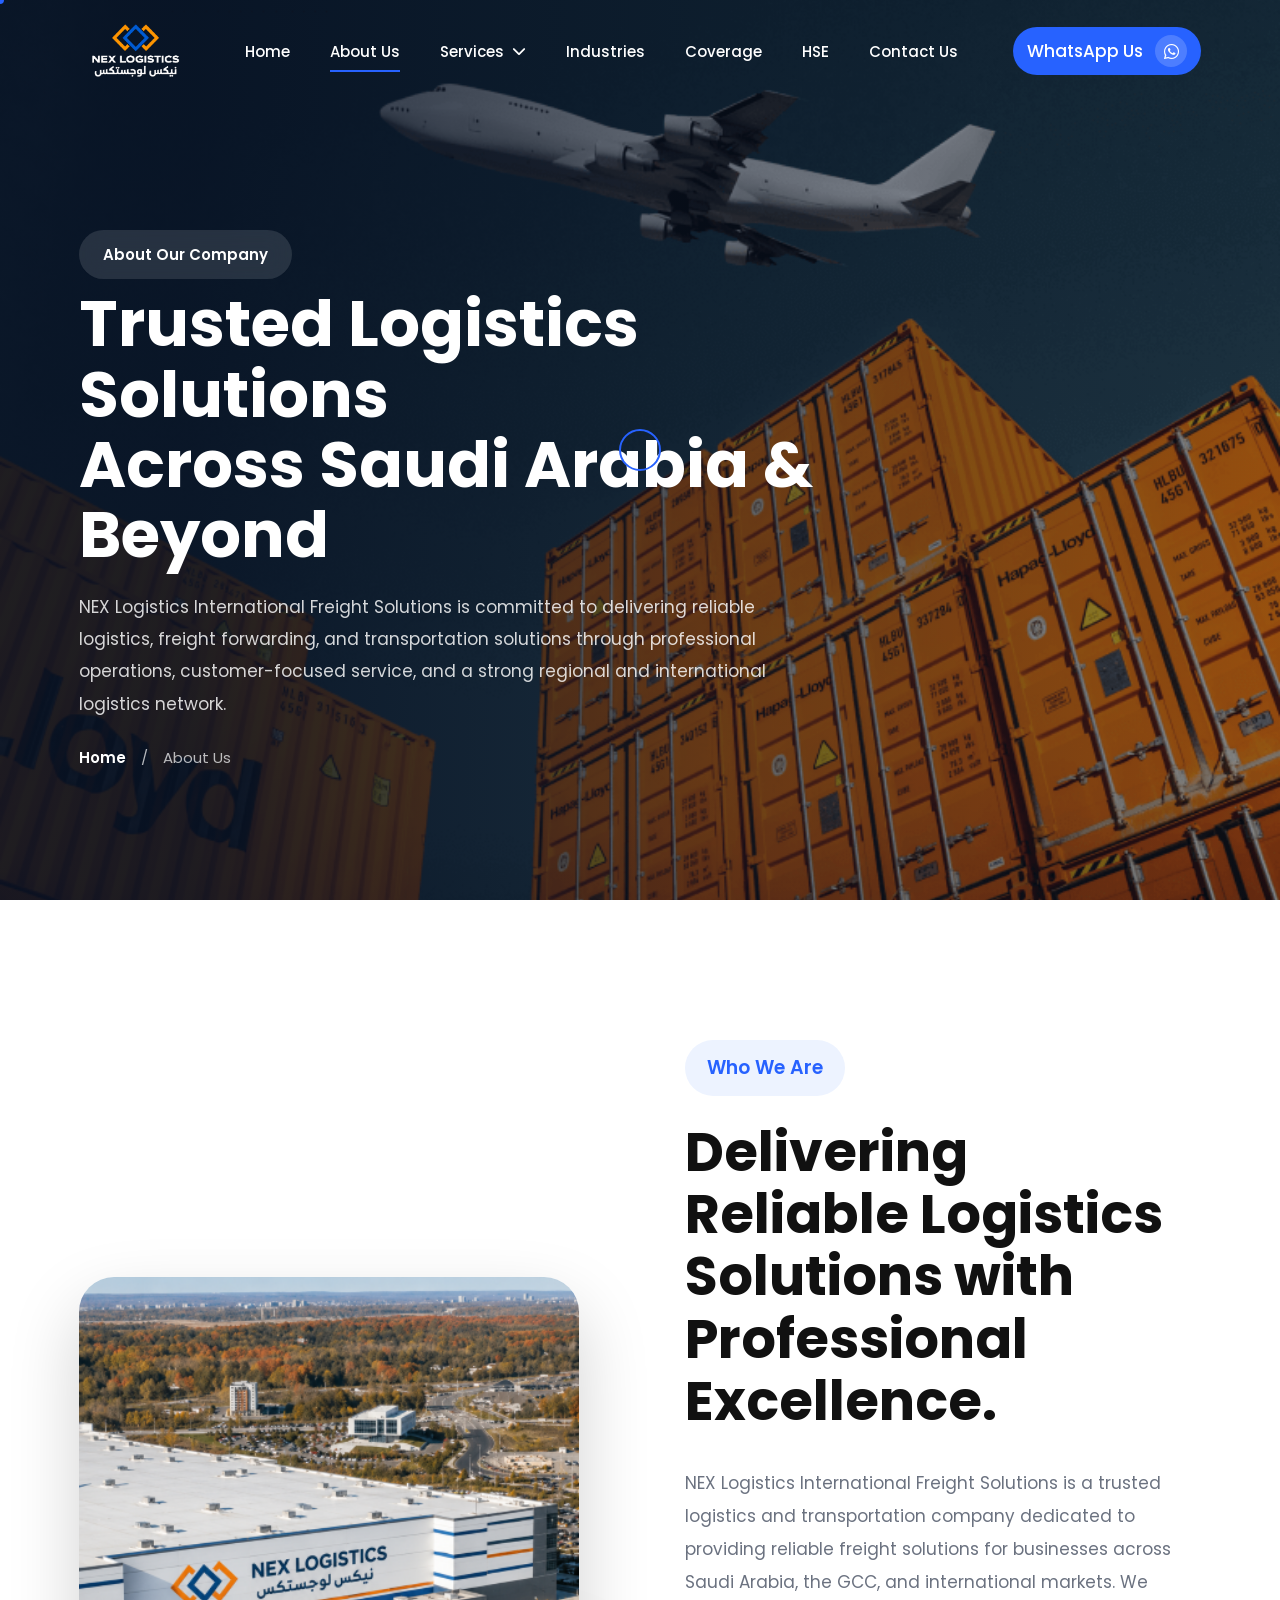
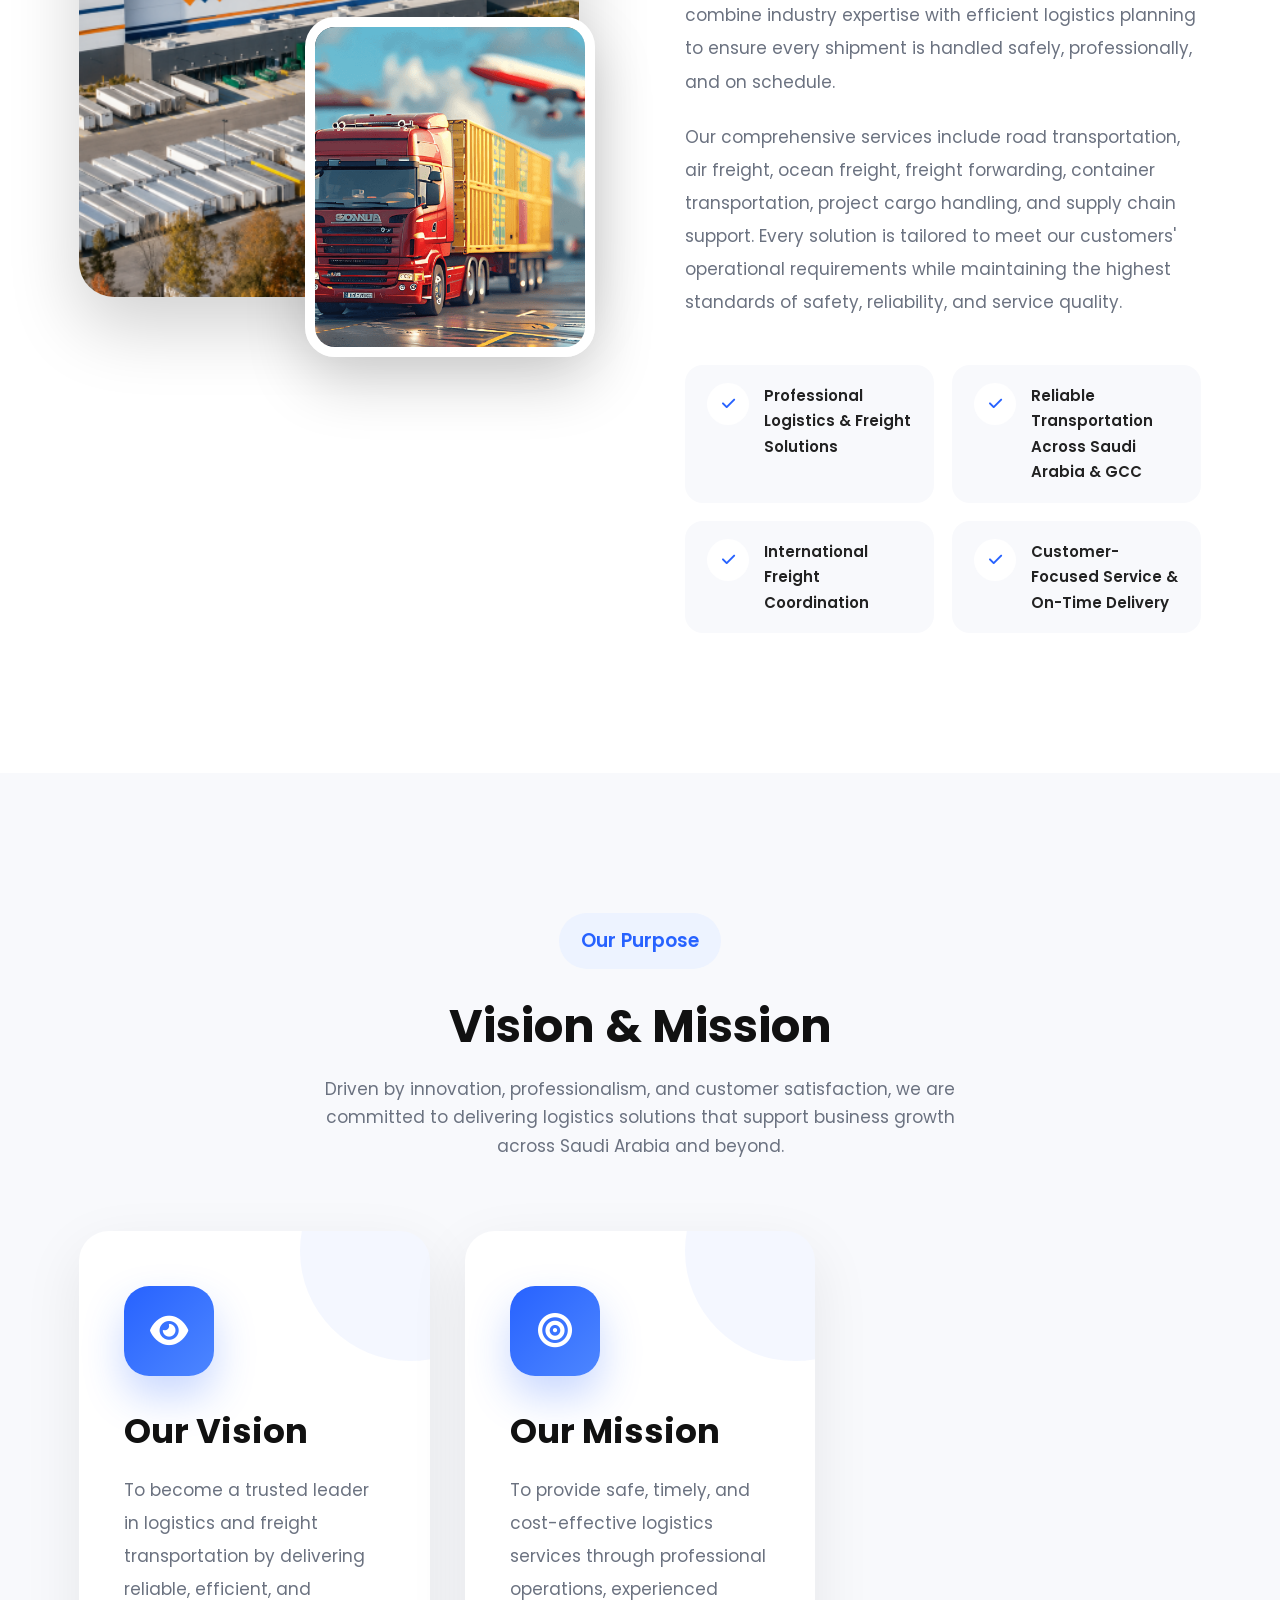
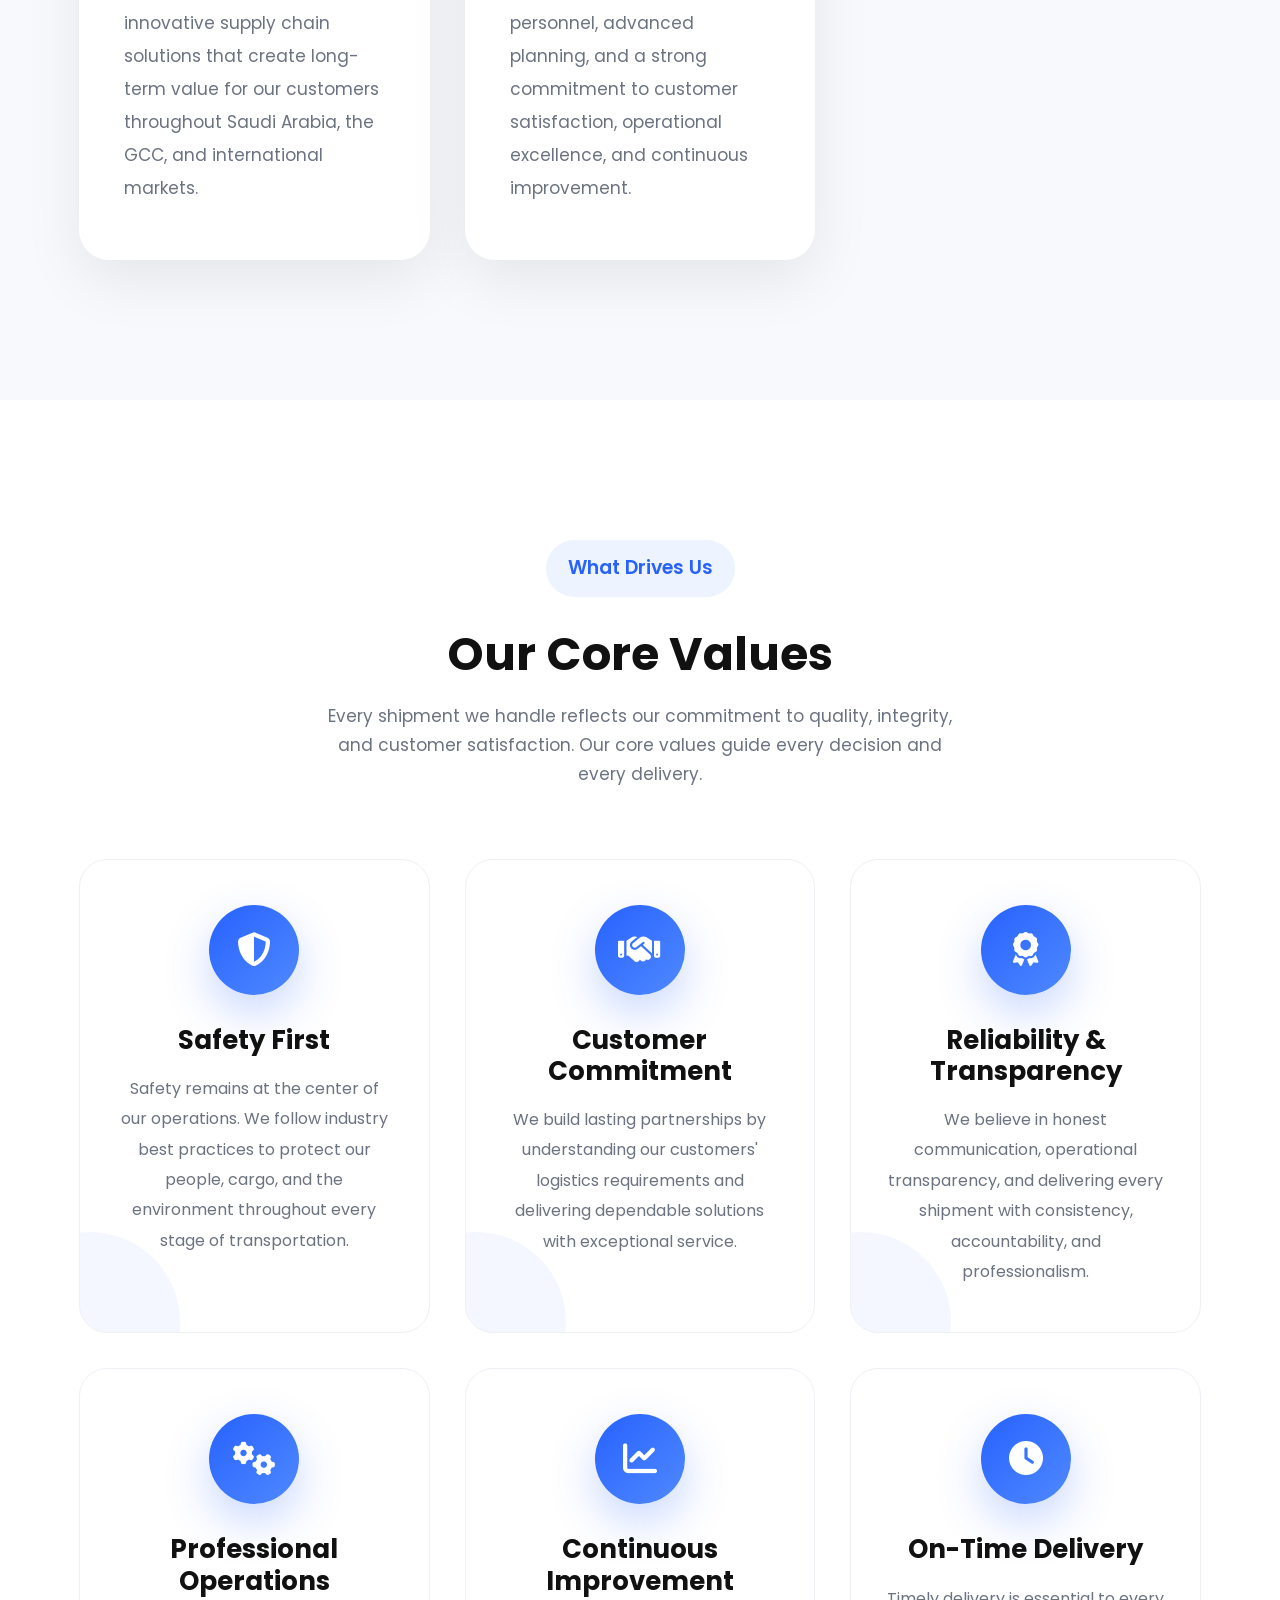
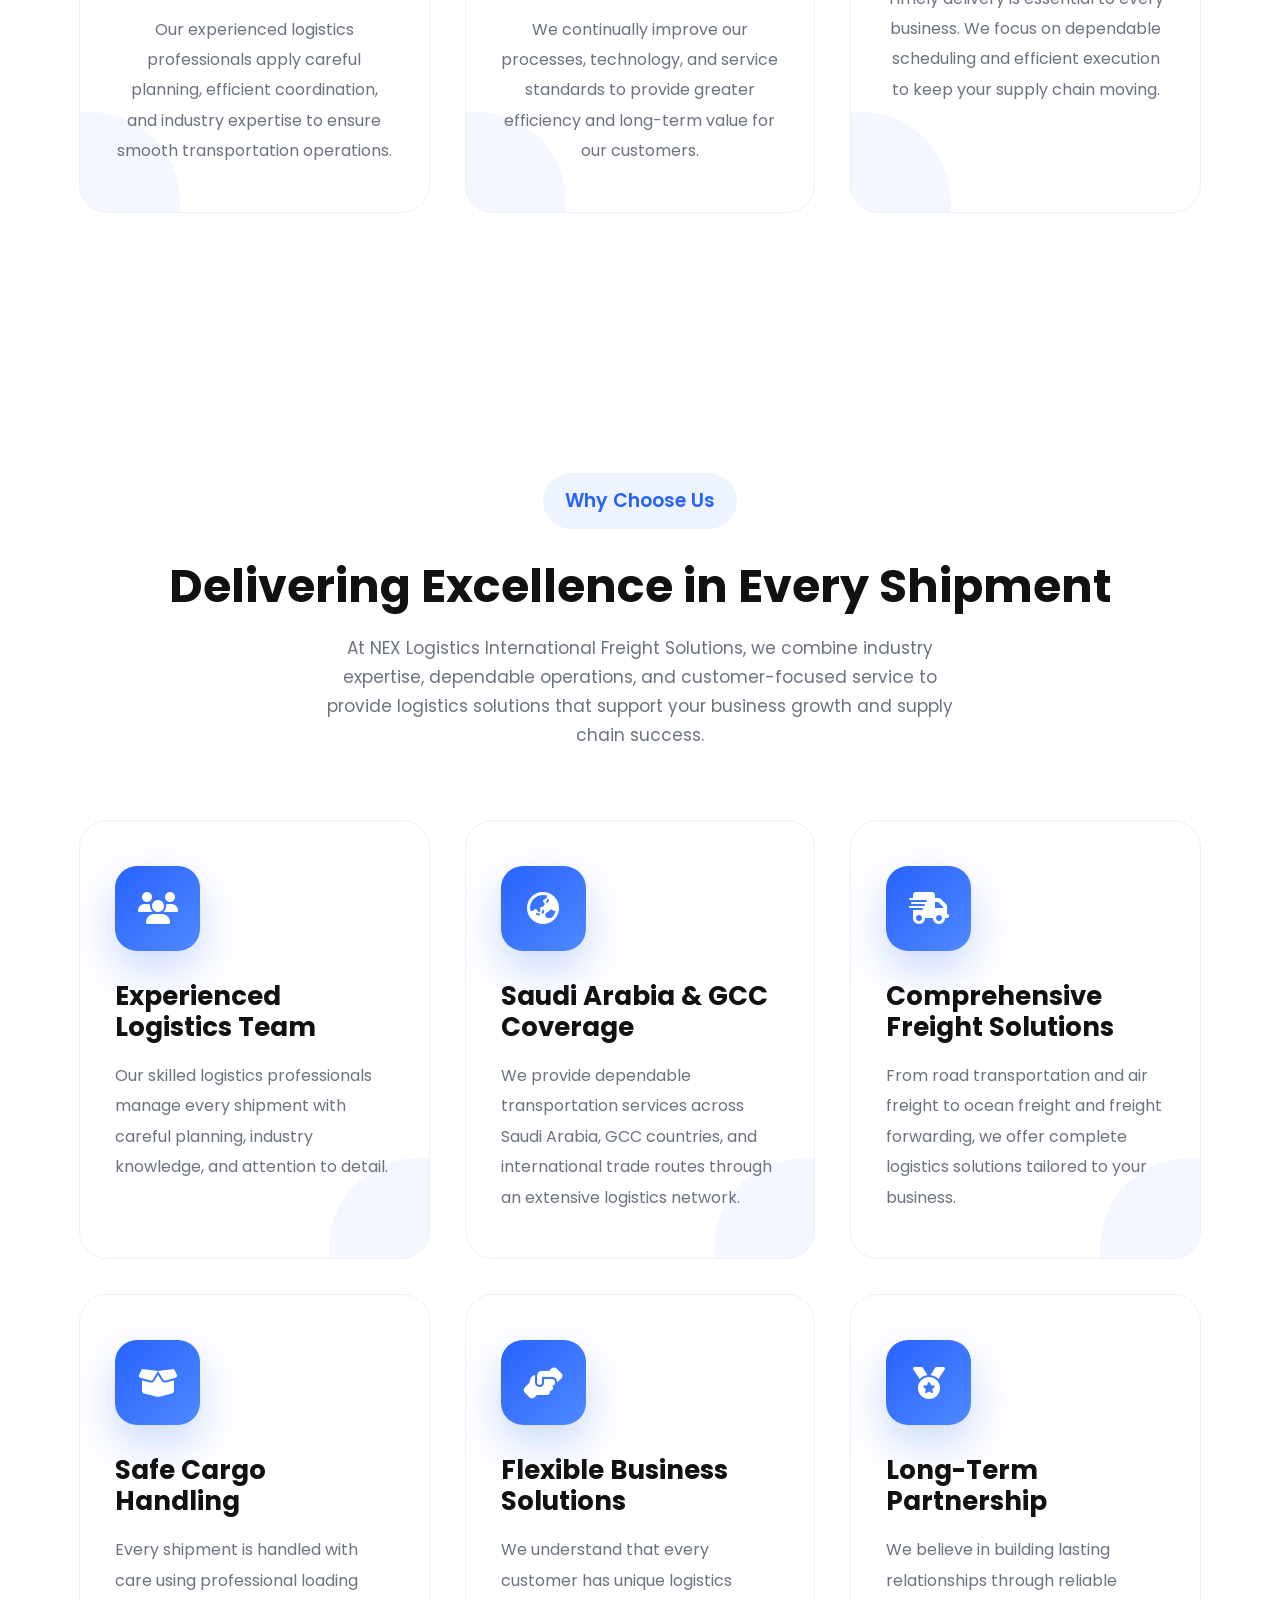
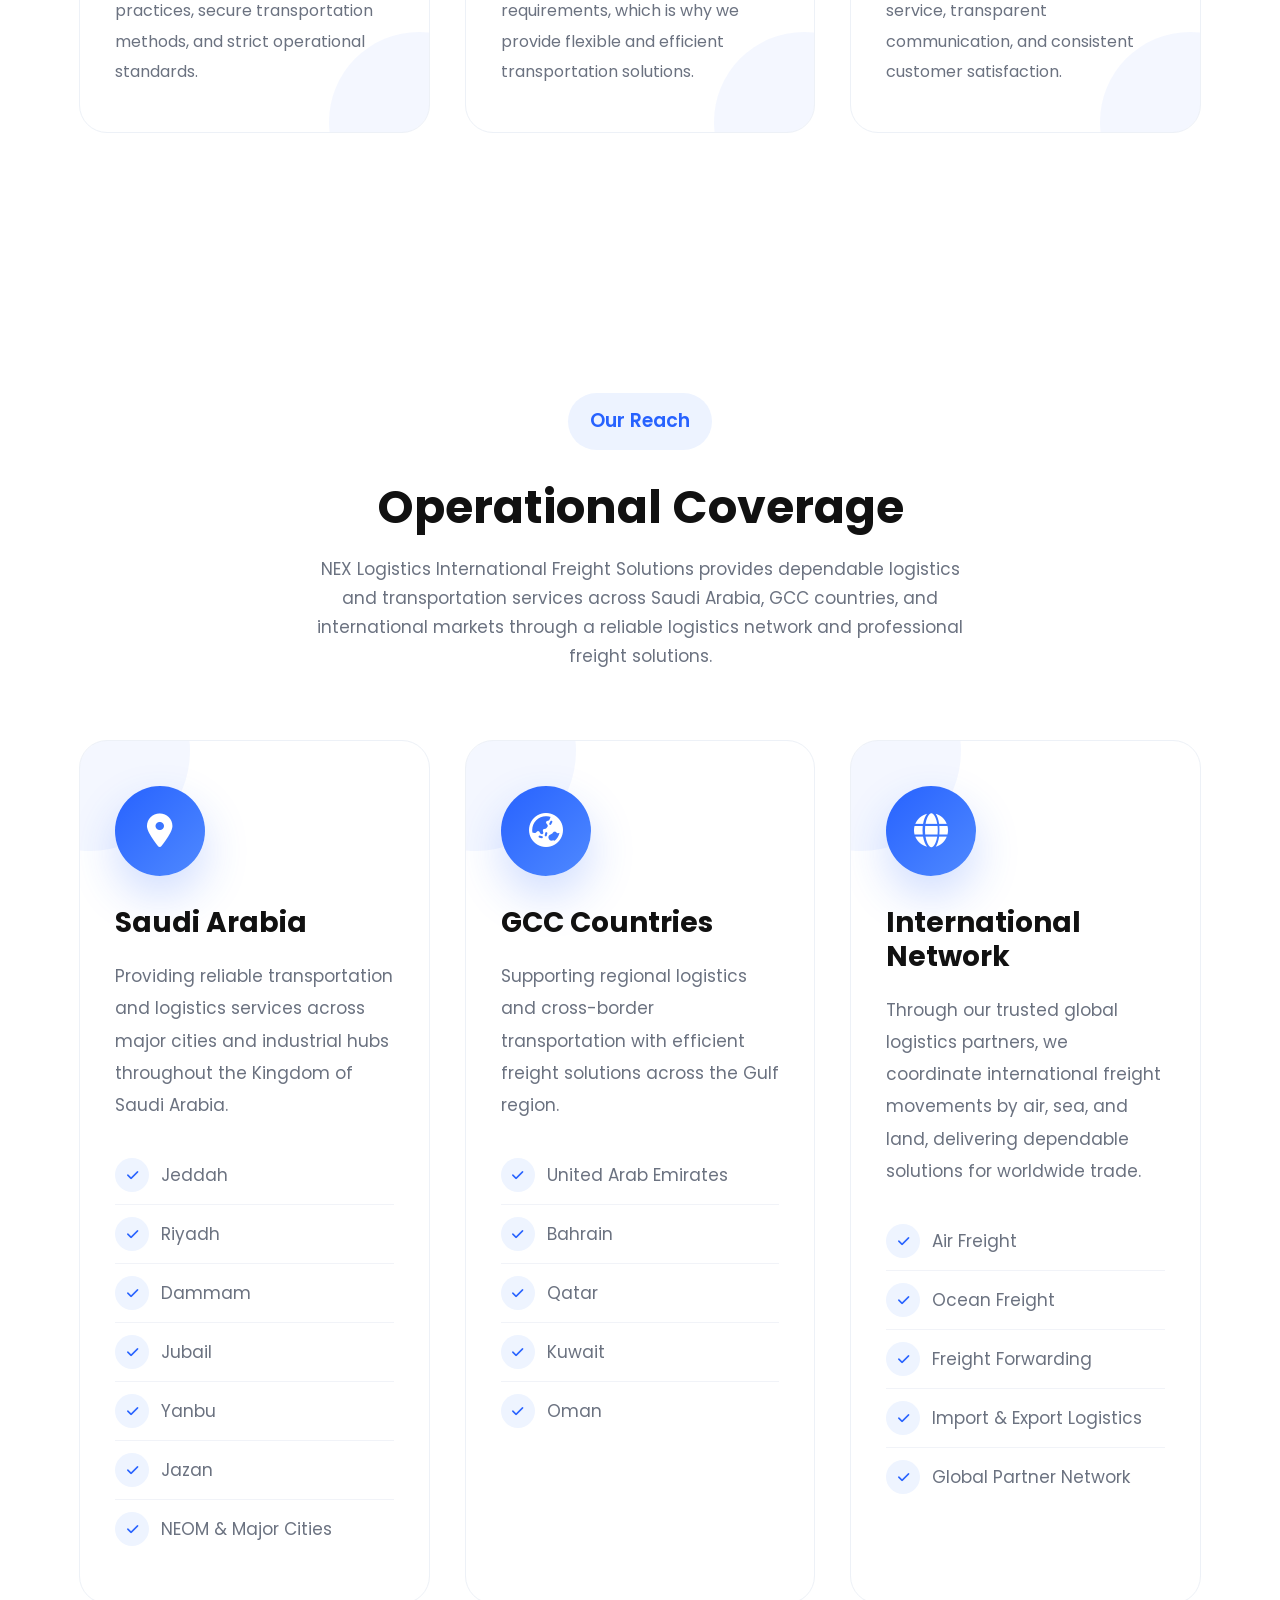
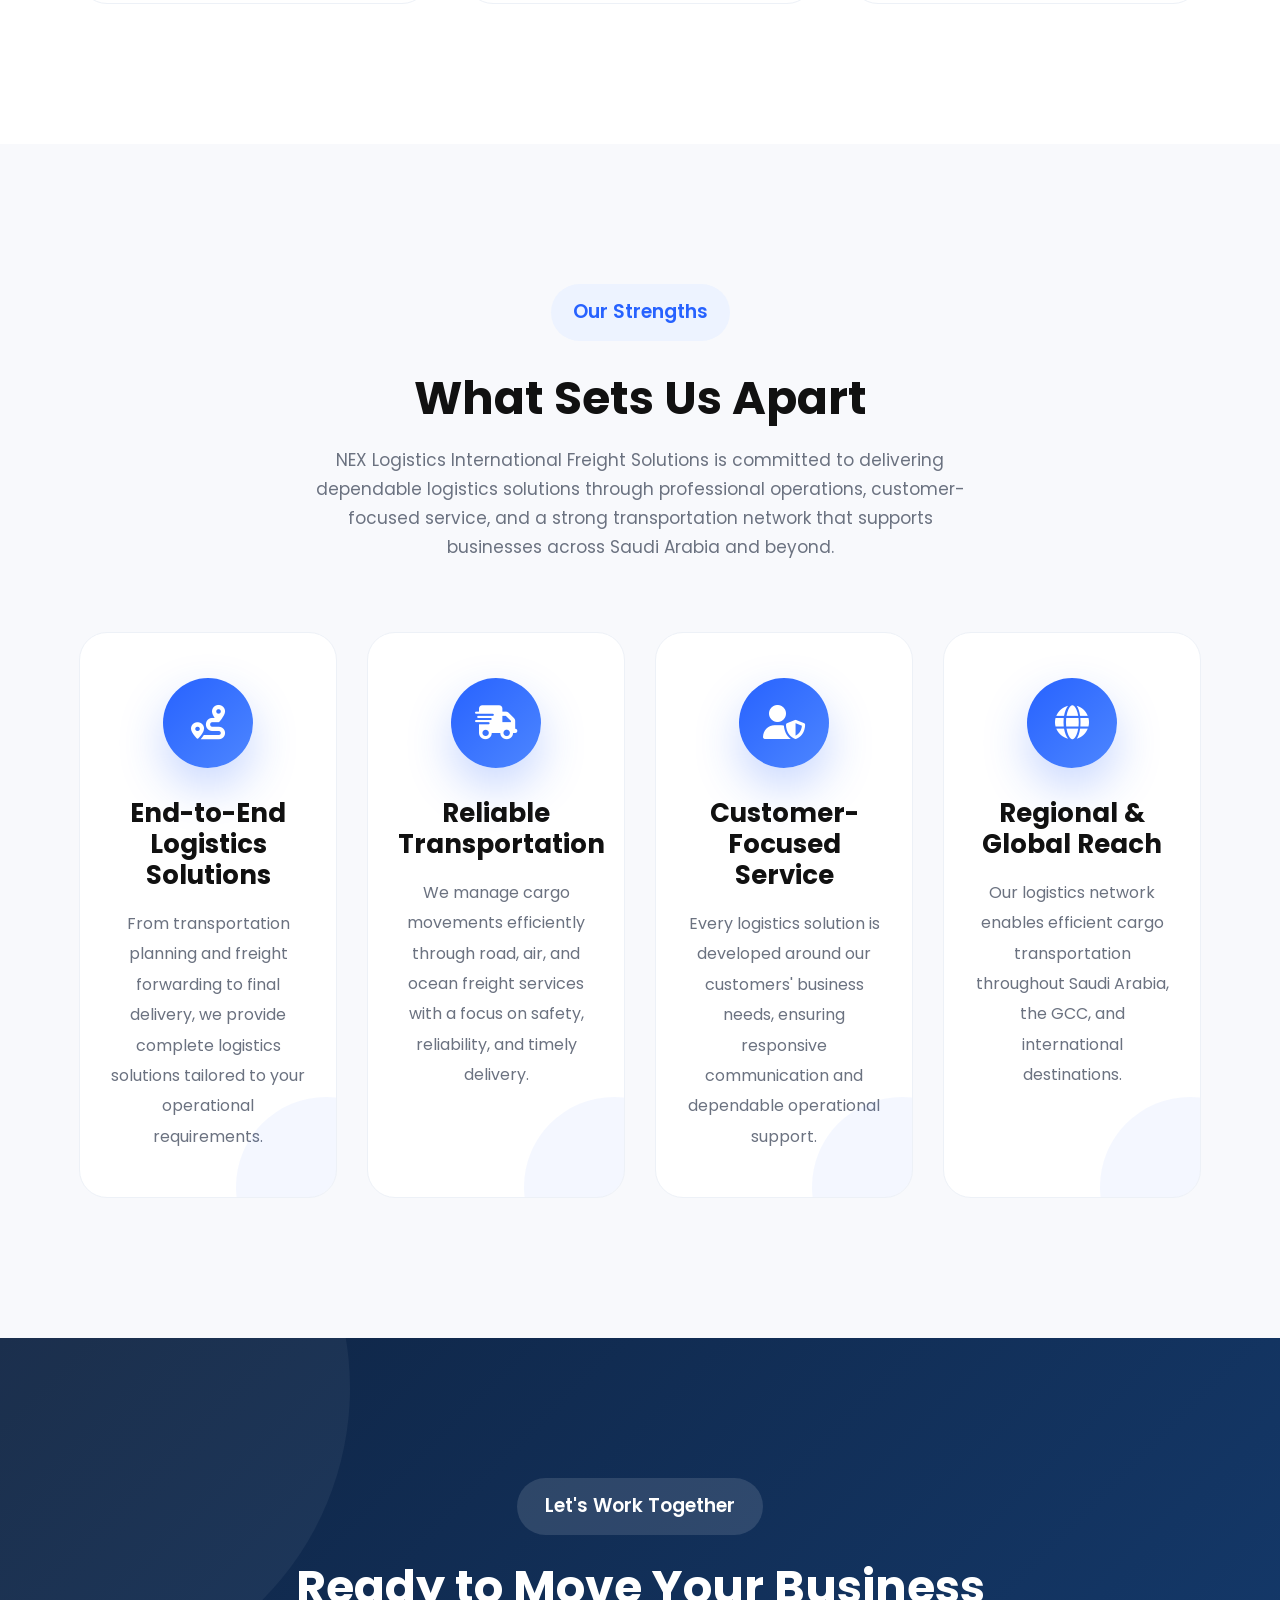
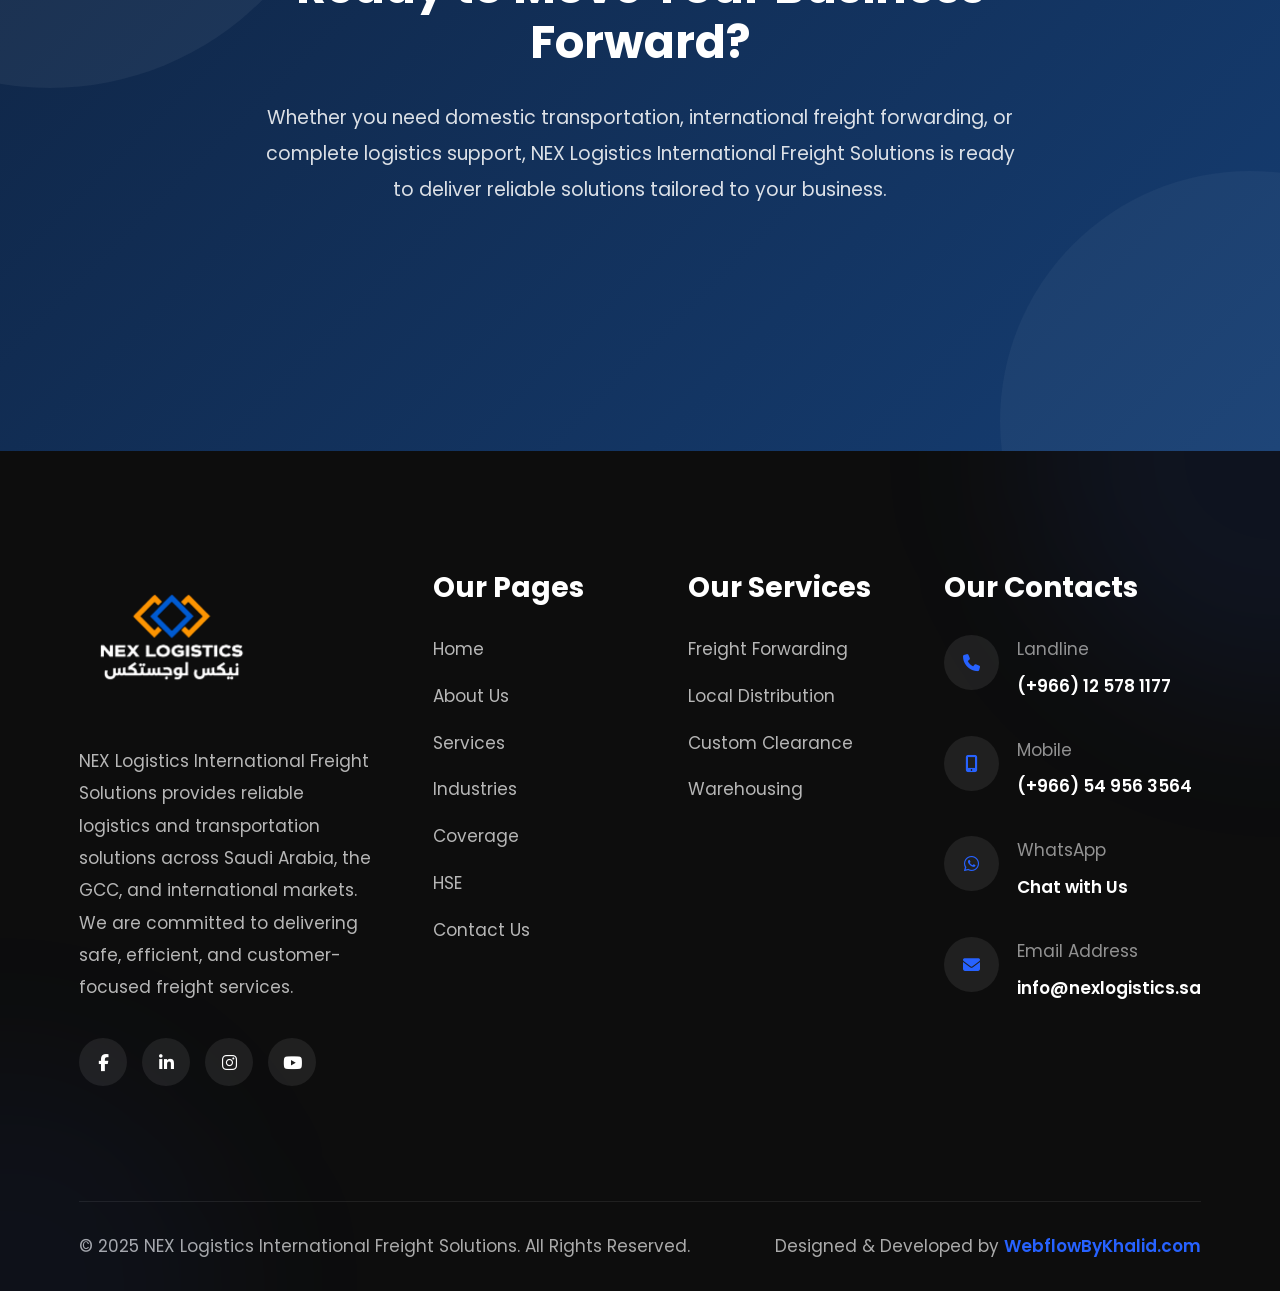
<file: about.html>
<!DOCTYPE html>
<html lang="en">

<head>

    <!-- Meta -->
    <meta charset="UTF-8">
    <meta name="viewport" content="width=device-width, initial-scale=1.0">

    <!-- Primary SEO -->
    <title>About Us | NEX Logistics International Freight Solutions</title>

    <meta name="title" content="About Us | NEX Logistics International Freight Solutions">

    <meta name="description"
        content="Learn more about NEX Logistics International Freight Solutions, a trusted logistics and freight transportation company providing reliable supply chain, road transportation, air freight, ocean freight, and freight forwarding solutions across Saudi Arabia, the GCC, and international markets.">

    <meta name="keywords"
        content="About NEX Logistics, logistics company Saudi Arabia, freight forwarding company, transportation company, logistics solutions, road transportation, air freight, ocean freight, supply chain management, GCC logistics, international freight, company profile">

    <meta name="author" content="NEX Logistics International Freight Solutions">

    <meta name="robots" content="index, follow">

    <meta name="language" content="English">

    <!-- Canonical -->
    <link rel="canonical" href="https://www.nexlogistics.sa/about.html">

    <!-- Open Graph -->
    <meta property="og:type" content="website">

    <meta property="og:title"
        content="About Us | NEX Logistics International Freight Solutions">

    <meta property="og:description"
        content="Discover NEX Logistics International Freight Solutions, your trusted logistics partner delivering professional freight forwarding, transportation, and supply chain solutions across Saudi Arabia, the GCC, and international markets.">

    <meta property="og:image"
        content="images/nex-logistics-logo.png">

    <meta property="og:url"
        content="https://www.nexlogistics.sa/about.html">

    <meta property="og:site_name"
        content="NEX Logistics International Freight Solutions">

    <!-- Twitter -->
    <meta name="twitter:card" content="summary_large_image">

    <meta name="twitter:title"
        content="About Us | NEX Logistics International Freight Solutions">

    <meta name="twitter:description"
        content="Learn about NEX Logistics International Freight Solutions and our commitment to reliable logistics, freight forwarding, transportation, and customer-focused supply chain solutions.">

    <meta name="twitter:image"
        content="images/nex-logistics-logo.png">

    <!-- Favicon -->
    <link rel="icon" href="images/nex-logistics-logo.png">
    <link rel="shortcut icon" href="images/favicon.png" type="image/x-icon">

    <!-- Google Font -->
    <link href="https://fonts.googleapis.com/css2?family=Poppins:wght@300;400;500;600;700;800&display=swap"
        rel="stylesheet">

    <!-- Font Awesome -->
    <link rel="stylesheet"
        href="https://cdnjs.cloudflare.com/ajax/libs/font-awesome/6.7.2/css/all.min.css">

    <!-- Main CSS -->
    <link rel="stylesheet" href="css/style.css">

    <!-- Responsive CSS -->
    <link rel="stylesheet" href="css/responsive.css">

    <link rel="stylesheet" href="css/pages.css">

</head>



<body>

<!--====================================
        PREMIUM PRELOADER
=====================================-->

<div id="preloader">

    <div class="loader-wrapper">


<div class="loader-progress">

    <img src="images/preloader.png"
         class="loader-truck"
         alt="Truck">

    <div class="loader-progress-fill"></div>

</div>

        <div class="loading-text">
            <span id="loadingPercent">0%</span>
            <p> ABOUT US</p>
        </div>

    </div>

</div>
<!--====================================
            PRELOADER END
=====================================-->

<!--====================================
        CUSTOM CURSOR START
=====================================-->

<div class="cursor-dot"></div>

<div class="cursor-outline"></div>

<!--====================================
        CUSTOM CURSOR END
=====================================-->

    <!--==============================
            HEADER START
    ===============================-->

<header class="header">

    <div class="container">

        <nav class="navbar">

            <!-- Logo -->
            <div class="logo">
                <a href="index.html">
                    <img src="images/nex-logistics-logo.png" alt="NEX LOGISTICS Logo">
                </a>
            </div>

            <!-- Navigation -->

            <ul class="nav-menu">

                <li><a href="index.html">Home</a></li>

                <li><a href="about.html">About Us</a></li>

<li class="has-dropdown">

    <a href="services.html">
        Services
        <i class="fa-solid fa-chevron-down"></i>
    </a>

    <ul class="dropdown-menu">

        <li>
            <a href="freight-forwarding.html">
                Freight Forwarding
            </a>
        </li>

        <li>
            <a href="warehousing.html">
                Warehousing
            </a>
        </li>

        <li>
            <a href="local-distribution.html">
                Local Distribution
            </a>
        </li>

        <li>
            <a href="custom-clearance.html">
                Custom Clearance
            </a>
        </li>

    </ul>

</li>

                <li><a href="industries.html">Industries</a></li>

                <li><a href="coverage.html">Coverage</a></li>

                <li><a href="hse.html">HSE</a></li>

                <li><a href="contact.html">Contact Us</a></li>

            </ul>


            <!-- Header Right -->

            <div class="header-right">

<a href="https://wa.me/966549563564" target="_blank" rel="noopener noreferrer" class="track-btn">
    WhatsApp Us
    <i class="fa-brands fa-whatsapp"></i>
</a>

            </div>

            <!-- Mobile Menu Button -->

            <div class="menu-toggle">
                <i class="fa-solid fa-bars"></i>
            </div>

        </nav>

    </div>

</header>

<!--==============================
            HEADER END
    ===============================-->

<!--====================================
        PAGE HERO START
=====================================-->

<section class="page-hero">

    <div class="page-hero-bg">

        <img src="images/Air Freight Services.png"
             alt="About NEX Logistics International Freight Solutions">

    </div>

    <div class="page-hero-overlay"></div>

    <div class="container">

        <div class="page-hero-content">

            <span class="page-tag">
                About Our Company
            </span>

            <h1>
                Trusted Logistics Solutions<br>
                Across Saudi Arabia & Beyond
            </h1>

            <p>
                NEX Logistics International Freight Solutions is committed to delivering reliable logistics, freight forwarding, and transportation solutions through professional operations, customer-focused service, and a strong regional and international logistics network.
            </p>

            <div class="breadcrumb">

                <a href="index.html">
                    Home
                </a>

                <span>/</span>

                <span>
                    About Us
                </span>

            </div>

        </div>

    </div>

</section>

<!--====================================
        PAGE HERO END
=====================================-->

<!--====================================
        COMPANY OVERVIEW START
=====================================-->

<section class="about-company-section">

    <div class="container">

        <div class="about-company-wrapper">

            <!-- Left Images -->

            <div class="about-company-images">

                <div class="company-image-main">

                    <img src="images/Freight Logistics Operations.png"
                        alt="NEX Logistics International Freight Solutions">

                </div>

                <div class="company-image-small">

                    <img src="images/asset 16.png"
                        alt="Professional Logistics Operations">

                </div>

            </div>

            <!-- Right Content -->

            <div class="about-company-content">

                <span class="section-tag">
                    Who We Are
                </span>

                <h2 class="section-title">
                    Delivering Reliable Logistics Solutions with Professional Excellence.
                </h2>

                <p>
                    NEX Logistics International Freight Solutions is a trusted logistics and transportation company dedicated to providing reliable freight solutions for businesses across Saudi Arabia, the GCC, and international markets. We combine industry expertise with efficient logistics planning to ensure every shipment is handled safely, professionally, and on schedule.
                </p>

                <p>
                    Our comprehensive services include road transportation, air freight, ocean freight, freight forwarding, container transportation, project cargo handling, and supply chain support. Every solution is tailored to meet our customers' operational requirements while maintaining the highest standards of safety, reliability, and service quality.
                </p>

                <div class="about-company-features">

                    <div class="about-feature">

                        <i class="fa-solid fa-check"></i>

                        <span>Professional Logistics & Freight Solutions</span>

                    </div>

                    <div class="about-feature">

                        <i class="fa-solid fa-check"></i>

                        <span>Reliable Transportation Across Saudi Arabia & GCC</span>

                    </div>

                    <div class="about-feature">

                        <i class="fa-solid fa-check"></i>

                        <span>International Freight Coordination</span>

                    </div>

                    <div class="about-feature">

                        <i class="fa-solid fa-check"></i>

                        <span>Customer-Focused Service & On-Time Delivery</span>

                    </div>

                </div>

            </div>

        </div>

    </div>

</section>

<!--====================================
        COMPANY OVERVIEW END
=====================================-->

<!--====================================
        VISION & MISSION START
=====================================-->

<section class="vision-mission-section">

    <div class="container">

        <div class="section-heading">

            <span class="section-tag">
                Our Purpose
            </span>

            <h2>
                Vision & Mission
            </h2>

            <p>
                Driven by innovation, professionalism, and customer satisfaction, we are committed to delivering logistics solutions that support business growth across Saudi Arabia and beyond.
            </p>

        </div>

        <div class="vision-mission-wrapper">

            <!-- Vision -->

            <div class="vision-card">

                <div class="vision-icon">

                    <i class="fa-solid fa-eye"></i>

                </div>

                <h3>
                    Our Vision
                </h3>

                <p>
                    To become a trusted leader in logistics and freight transportation by delivering reliable, efficient, and innovative supply chain solutions that create long-term value for our customers throughout Saudi Arabia, the GCC, and international markets.
                </p>

            </div>

            <!-- Mission -->

            <div class="mission-card">

                <div class="vision-icon">

                    <i class="fa-solid fa-bullseye"></i>

                </div>

                <h3>
                    Our Mission
                </h3>

                <p>
                    To provide safe, timely, and cost-effective logistics services through professional operations, experienced personnel, advanced planning, and a strong commitment to customer satisfaction, operational excellence, and continuous improvement.
                </p>

            </div>

        </div>

    </div>

</section>

<!--====================================
        VISION & MISSION END
=====================================-->

<!--====================================
        CORE VALUES START
=====================================-->

<section class="core-values-section">

    <div class="container">

        <div class="section-heading">

            <span class="section-tag">
                What Drives Us
            </span>

            <h2>
                Our Core Values
            </h2>

            <p>
                Every shipment we handle reflects our commitment to quality, integrity, and customer satisfaction. Our core values guide every decision and every delivery.
            </p>

        </div>

        <div class="core-values-wrapper">

            <!-- Value 01 -->

            <div class="value-card">

                <div class="value-icon">

                    <i class="fa-solid fa-shield-halved"></i>

                </div>

                <h3>Safety First</h3>

                <p>
                    Safety remains at the center of our operations. We follow industry best practices to protect our people, cargo, and the environment throughout every stage of transportation.
                </p>

            </div>

            <!-- Value 02 -->

            <div class="value-card">

                <div class="value-icon">

                    <i class="fa-solid fa-handshake"></i>

                </div>

                <h3>Customer Commitment</h3>

                <p>
                    We build lasting partnerships by understanding our customers' logistics requirements and delivering dependable solutions with exceptional service.
                </p>

            </div>

            <!-- Value 03 -->

            <div class="value-card">

                <div class="value-icon">

                    <i class="fa-solid fa-award"></i>

                </div>

                <h3>Reliability & Transparency</h3>

                <p>
                    We believe in honest communication, operational transparency, and delivering every shipment with consistency, accountability, and professionalism.
                </p>

            </div>

            <!-- Value 04 -->

            <div class="value-card">

                <div class="value-icon">

                    <i class="fa-solid fa-gears"></i>

                </div>

                <h3>Professional Operations</h3>

                <p>
                    Our experienced logistics professionals apply careful planning, efficient coordination, and industry expertise to ensure smooth transportation operations.
                </p>

            </div>

            <!-- Value 05 -->

            <div class="value-card">

                <div class="value-icon">

                    <i class="fa-solid fa-chart-line"></i>

                </div>

                <h3>Continuous Improvement</h3>

                <p>
                    We continually improve our processes, technology, and service standards to provide greater efficiency and long-term value for our customers.
                </p>

            </div>

            <!-- Value 06 -->

            <div class="value-card">

                <div class="value-icon">

                    <i class="fa-solid fa-clock"></i>

                </div>

                <h3>On-Time Delivery</h3>

                <p>
                    Timely delivery is essential to every business. We focus on dependable scheduling and efficient execution to keep your supply chain moving.
                </p>

            </div>

        </div>

    </div>

</section>

<!--====================================
        CORE VALUES END
=====================================-->

<!--====================================
        WHY CHOOSE US START
=====================================-->

<section class="why-choose-section">

    <div class="container">

        <div class="section-heading">

            <span class="section-tag">
                Why Choose Us
            </span>

            <h2>
                Delivering Excellence in Every Shipment
            </h2>

            <p>
                At NEX Logistics International Freight Solutions, we combine industry expertise, dependable operations, and customer-focused service to provide logistics solutions that support your business growth and supply chain success.
            </p>

        </div>

        <div class="why-choose-wrapper">

            <!-- Item -->

            <div class="why-card">

                <div class="why-icon">

                    <i class="fa-solid fa-users"></i>

                </div>

                <h3>Experienced Logistics Team</h3>

                <p>
                    Our skilled logistics professionals manage every shipment with careful planning, industry knowledge, and attention to detail.
                </p>

            </div>

            <!-- Item -->

            <div class="why-card">

                <div class="why-icon">

                    <i class="fa-solid fa-earth-asia"></i>

                </div>

                <h3>Saudi Arabia & GCC Coverage</h3>

                <p>
                    We provide dependable transportation services across Saudi Arabia, GCC countries, and international trade routes through an extensive logistics network.
                </p>

            </div>

            <!-- Item -->

            <div class="why-card">

                <div class="why-icon">

                    <i class="fa-solid fa-truck-fast"></i>

                </div>

                <h3>Comprehensive Freight Solutions</h3>

                <p>
                    From road transportation and air freight to ocean freight and freight forwarding, we offer complete logistics solutions tailored to your business.
                </p>

            </div>

            <!-- Item -->

            <div class="why-card">

                <div class="why-icon">

                    <i class="fa-solid fa-box-open"></i>

                </div>

                <h3>Safe Cargo Handling</h3>

                <p>
                    Every shipment is handled with care using professional loading practices, secure transportation methods, and strict operational standards.
                </p>

            </div>

            <!-- Item -->

            <div class="why-card">

                <div class="why-icon">

                    <i class="fa-solid fa-handshake-angle"></i>

                </div>

                <h3>Flexible Business Solutions</h3>

                <p>
                    We understand that every customer has unique logistics requirements, which is why we provide flexible and efficient transportation solutions.
                </p>

            </div>

            <!-- Item -->

            <div class="why-card">

                <div class="why-icon">

                    <i class="fa-solid fa-medal"></i>

                </div>

                <h3>Long-Term Partnership</h3>

                <p>
                    We believe in building lasting relationships through reliable service, transparent communication, and consistent customer satisfaction.
                </p>

            </div>

        </div>

    </div>

</section>

<!--====================================
        WHY CHOOSE US END
=====================================-->

<!--====================================
        OPERATIONAL COVERAGE START
=====================================-->

<section class="coverage-section">

    <div class="container">

        <div class="section-heading">

            <span class="section-tag">
                Our Reach
            </span>

            <h2>
                Operational Coverage
            </h2>

            <p>
                NEX Logistics International Freight Solutions provides dependable logistics and transportation services across Saudi Arabia, GCC countries, and international markets through a reliable logistics network and professional freight solutions.
            </p>

        </div>

        <div class="coverage-wrapper">

            <!-- Saudi Arabia -->

            <div class="coverage-card">

                <div class="coverage-icon">

                    <i class="fa-solid fa-location-dot"></i>

                </div>

                <h3>
                    Saudi Arabia
                </h3>

                <p>
                    Providing reliable transportation and logistics services across major cities and industrial hubs throughout the Kingdom of Saudi Arabia.
                </p>

                <ul>

                    <li><i class="fa-solid fa-check"></i> Jeddah</li>

                    <li><i class="fa-solid fa-check"></i> Riyadh</li>

                    <li><i class="fa-solid fa-check"></i> Dammam</li>

                    <li><i class="fa-solid fa-check"></i> Jubail</li>

                    <li><i class="fa-solid fa-check"></i> Yanbu</li>

                    <li><i class="fa-solid fa-check"></i> Jazan</li>

                    <li><i class="fa-solid fa-check"></i> NEOM & Major Cities</li>

                </ul>

            </div>

            <!-- GCC -->

            <div class="coverage-card">

                <div class="coverage-icon">

                    <i class="fa-solid fa-earth-asia"></i>

                </div>

                <h3>
                    GCC Countries
                </h3>

                <p>
                    Supporting regional logistics and cross-border transportation with efficient freight solutions across the Gulf region.
                </p>

                <ul>

                    <li><i class="fa-solid fa-check"></i> United Arab Emirates</li>

                    <li><i class="fa-solid fa-check"></i> Bahrain</li>

                    <li><i class="fa-solid fa-check"></i> Qatar</li>

                    <li><i class="fa-solid fa-check"></i> Kuwait</li>

                    <li><i class="fa-solid fa-check"></i> Oman</li>

                </ul>

            </div>

            <!-- International -->

            <div class="coverage-card">

                <div class="coverage-icon">

                    <i class="fa-solid fa-globe"></i>

                </div>

                <h3>
                    International Network
                </h3>

                <p>
                    Through our trusted global logistics partners, we coordinate international freight movements by air, sea, and land, delivering dependable solutions for worldwide trade.
                </p>

                <ul>

                    <li><i class="fa-solid fa-check"></i> Air Freight</li>

                    <li><i class="fa-solid fa-check"></i> Ocean Freight</li>

                    <li><i class="fa-solid fa-check"></i> Freight Forwarding</li>

                    <li><i class="fa-solid fa-check"></i> Import & Export Logistics</li>

                    <li><i class="fa-solid fa-check"></i> Global Partner Network</li>

                </ul>

            </div>

        </div>

    </div>

</section>

<!--====================================
        OPERATIONAL COVERAGE END
=====================================-->

<!--====================================
        BUSINESS STRENGTHS START
=====================================-->

<section class="strengths-section">

    <div class="container">

        <div class="section-heading">

            <span class="section-tag">
                Our Strengths
            </span>

            <h2>
                What Sets Us Apart
            </h2>

            <p>
                NEX Logistics International Freight Solutions is committed to delivering dependable logistics solutions through professional operations, customer-focused service, and a strong transportation network that supports businesses across Saudi Arabia and beyond.
            </p>

        </div>

        <div class="strengths-wrapper">

            <!-- Strength -->

            <div class="strength-card">

                <div class="strength-icon">
                    <i class="fa-solid fa-route"></i>
                </div>

                <h3>
                    End-to-End Logistics Solutions
                </h3>

                <p>
                    From transportation planning and freight forwarding to final delivery, we provide complete logistics solutions tailored to your operational requirements.
                </p>

            </div>

            <!-- Strength -->

            <div class="strength-card">

                <div class="strength-icon">
                    <i class="fa-solid fa-truck-fast"></i>
                </div>

                <h3>
                    Reliable Transportation
                </h3>

                <p>
                    We manage cargo movements efficiently through road, air, and ocean freight services with a focus on safety, reliability, and timely delivery.
                </p>

            </div>

            <!-- Strength -->

            <div class="strength-card">

                <div class="strength-icon">
                    <i class="fa-solid fa-user-shield"></i>
                </div>

                <h3>
                    Customer-Focused Service
                </h3>

                <p>
                    Every logistics solution is developed around our customers' business needs, ensuring responsive communication and dependable operational support.
                </p>

            </div>

            <!-- Strength -->

            <div class="strength-card">

                <div class="strength-icon">
                    <i class="fa-solid fa-globe"></i>
                </div>

                <h3>
                    Regional & Global Reach
                </h3>

                <p>
                    Our logistics network enables efficient cargo transportation throughout Saudi Arabia, the GCC, and international destinations.
                </p>

            </div>

        </div>

    </div>

</section>

<!--====================================
        BUSINESS STRENGTHS END
=====================================-->

<!--====================================
        ABOUT CTA START
=====================================-->

<section class="about-cta">

    <div class="container">

        <div class="about-cta-wrapper">

            <span class="section-tag">
                Let's Work Together
            </span>

            <h2>
                Ready to Move Your Business Forward?
            </h2>

            <p>
                Whether you need domestic transportation, international freight forwarding, or complete logistics support, NEX Logistics International Freight Solutions is ready to deliver reliable solutions tailored to your business.
            </p>

            <a href="contact.html" class="hero-btn">

                Request A Quote

                <i class="fa-solid fa-plus"></i>

            </a>

        </div>

    </div>

</section>

<!--====================================
        ABOUT CTA END
=====================================-->

<!--====================================
            FOOTER START
=====================================-->

<footer id="footer" class="footer">

    <div class="container">

        <div class="footer-wrapper">

            <!-- Footer About -->

            <div class="footer-about">

                <a href="index.html" class="footer-logo">

                    <img src="images/nex-logistics-logo.png" alt="NEX Logistics International Freight Solutions">

                </a>

                <p>
                    NEX Logistics International Freight Solutions provides reliable logistics and transportation solutions across Saudi Arabia, the GCC, and international markets. We are committed to delivering safe, efficient, and customer-focused freight services.
                </p>

                <div class="footer-social">

                    <a href="#"><i class="fab fa-facebook-f"></i></a>

                    <a href="#"><i class="fab fa-linkedin-in"></i></a>

                    <a href="#"><i class="fab fa-instagram"></i></a>

                    <a href="#"><i class="fab fa-youtube"></i></a>

                </div>

            </div>

            <!-- Company Links -->

            <div class="footer-links">

                <h4>Our Pages</h4>

                <ul>

                    <li><a href="index.html">Home</a></li>

                    <li><a href="about.html">About Us</a></li>

                    <li><a href="services.html">Services</a></li>

                    <li><a href="industries.html">Industries</a></li>

                    <li><a href="coverage.html">Coverage</a></li>

                    <li><a href="hse.html">HSE</a></li>

                    <li><a href="contact.html">Contact Us</a></li>

                </ul>

            </div>

            <!-- Services -->

            <div class="footer-links">

                <h4>Our Services</h4>

                <ul>

                    <li><a href="freight-forwarding.html">Freight Forwarding</a></li>

                    <li><a href="local-distribution.html">Local Distribution</a></li>

                    <li><a href="custom-clearance.html">Custom Clearance</a></li>

                    <li><a href="warehousing.html">Warehousing</a></li>

                </ul>

            </div>

<!-- Contact -->

<div class="footer-links">
                <h4>Our Contacts</h4>


    <!-- Landline -->

    <div class="contact-box">

        <i class="fa-solid fa-phone"></i>

        <div>

            <span>Landline</span>

            <a href="tel:+966125781177">
                (+966) 12 578 1177
            </a>

        </div>

    </div>

    <!-- Mobile -->

    <div class="contact-box">

        <i class="fa-solid fa-mobile-screen-button"></i>

        <div>

            <span>Mobile</span>

            <a href="tel:+966549563564">
                (+966) 54 956 3564
            </a>

        </div>

    </div>

    <!-- WhatsApp -->

    <div class="contact-box">

        <i class="fa-brands fa-whatsapp"></i>

        <div>

            <span>WhatsApp</span>

            <a href="https://wa.me/966549563564"
               target="_blank"
               rel="noopener noreferrer">

                Chat with Us

            </a>

        </div>

    </div>

    <!-- Email -->

    <div class="contact-box">

        <i class="fa-solid fa-envelope"></i>

        <div>

            <span>Email Address</span>

            <a href="mailto:info@nexlogistics.sa">
                info@nexlogistics.sa
            </a>

        </div>

    </div>

</div>

        </div>

        <!-- Footer Bottom -->

        <div class="footer-bottom">

            <p>
                © 2025 NEX Logistics International Freight Solutions. All Rights Reserved.
            </p>

            <p class="developer-credit">

                Designed & Developed by

                <a href="https://webflowbykhalid.com" target="_blank">
                    WebflowByKhalid.com
                </a>

            </p>

        </div>

    </div>

</footer>


<!--====================================
            FOOTER END
=====================================-->

<!--====================================
        SCROLL PROGRESS START
=====================================-->

<div id="scrollProgress" class="scroll-progress">

    <svg class="progress-ring" width="70" height="70">

        <circle
            class="progress-bg"
            cx="35"
            cy="35"
            r="30">
        </circle>

        <circle
            class="progress-circle"
            cx="35"
            cy="35"
            r="30">
        </circle>

    </svg>

    <button class="scroll-top-btn" aria-label="Scroll To Top">

        <i class="fa-solid fa-arrow-up"></i>

    </button>

</div>

<!--====================================
        SCROLL PROGRESS END
=====================================-->



<!-- Main JS -->
    <script src="js/script.js"></script>

</body>

</html>
</file>
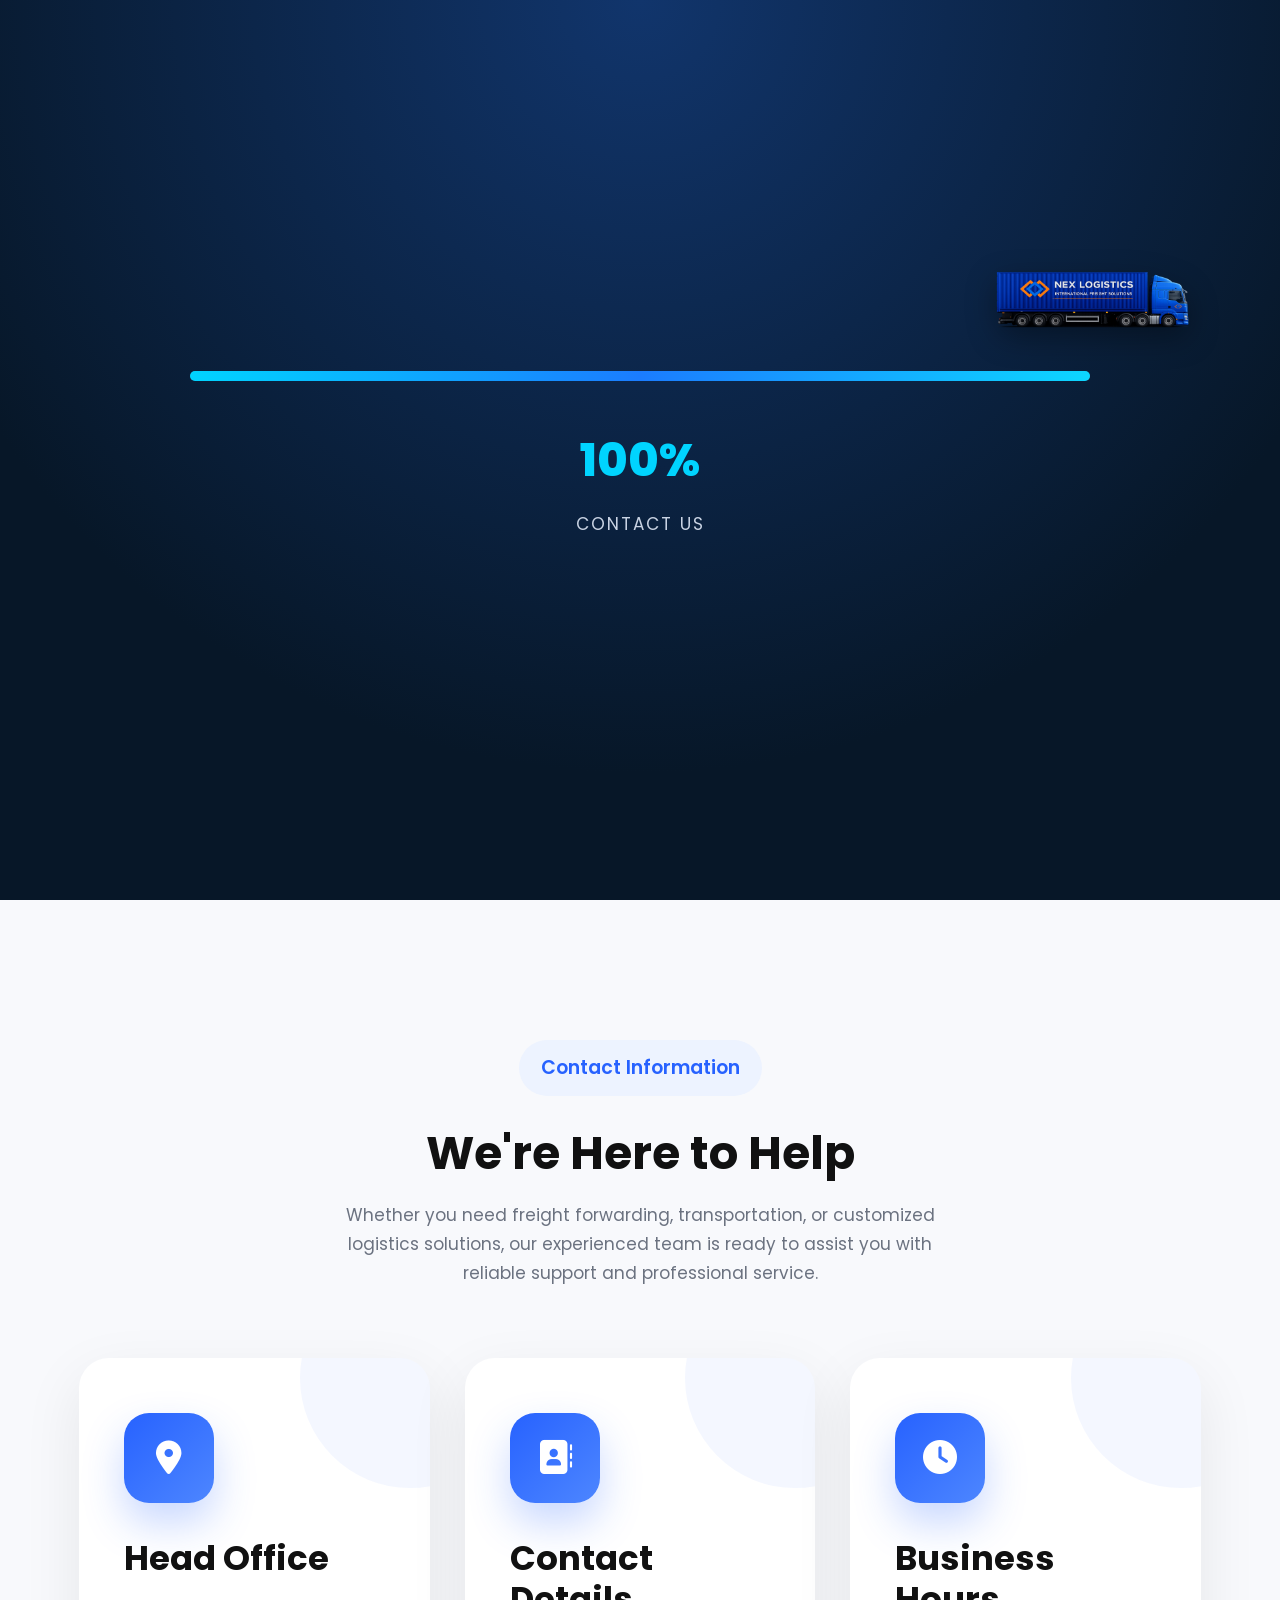
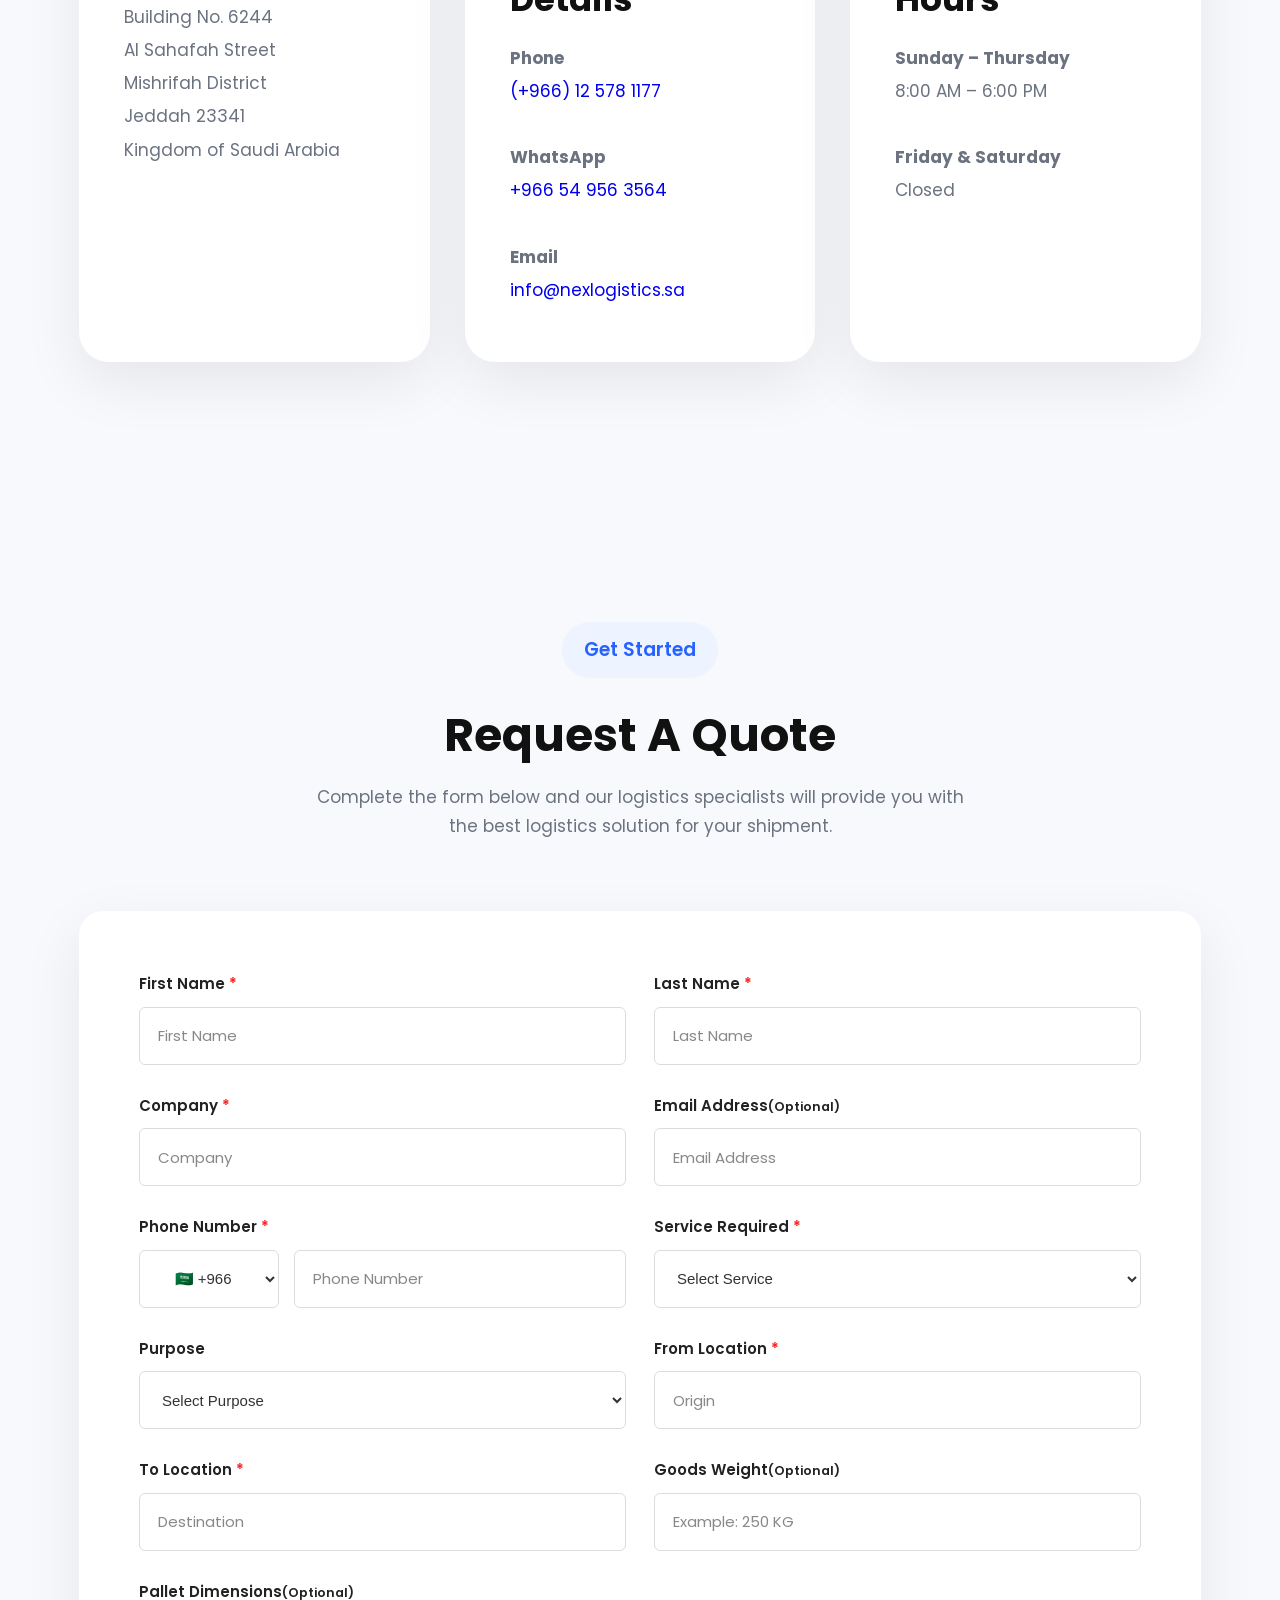
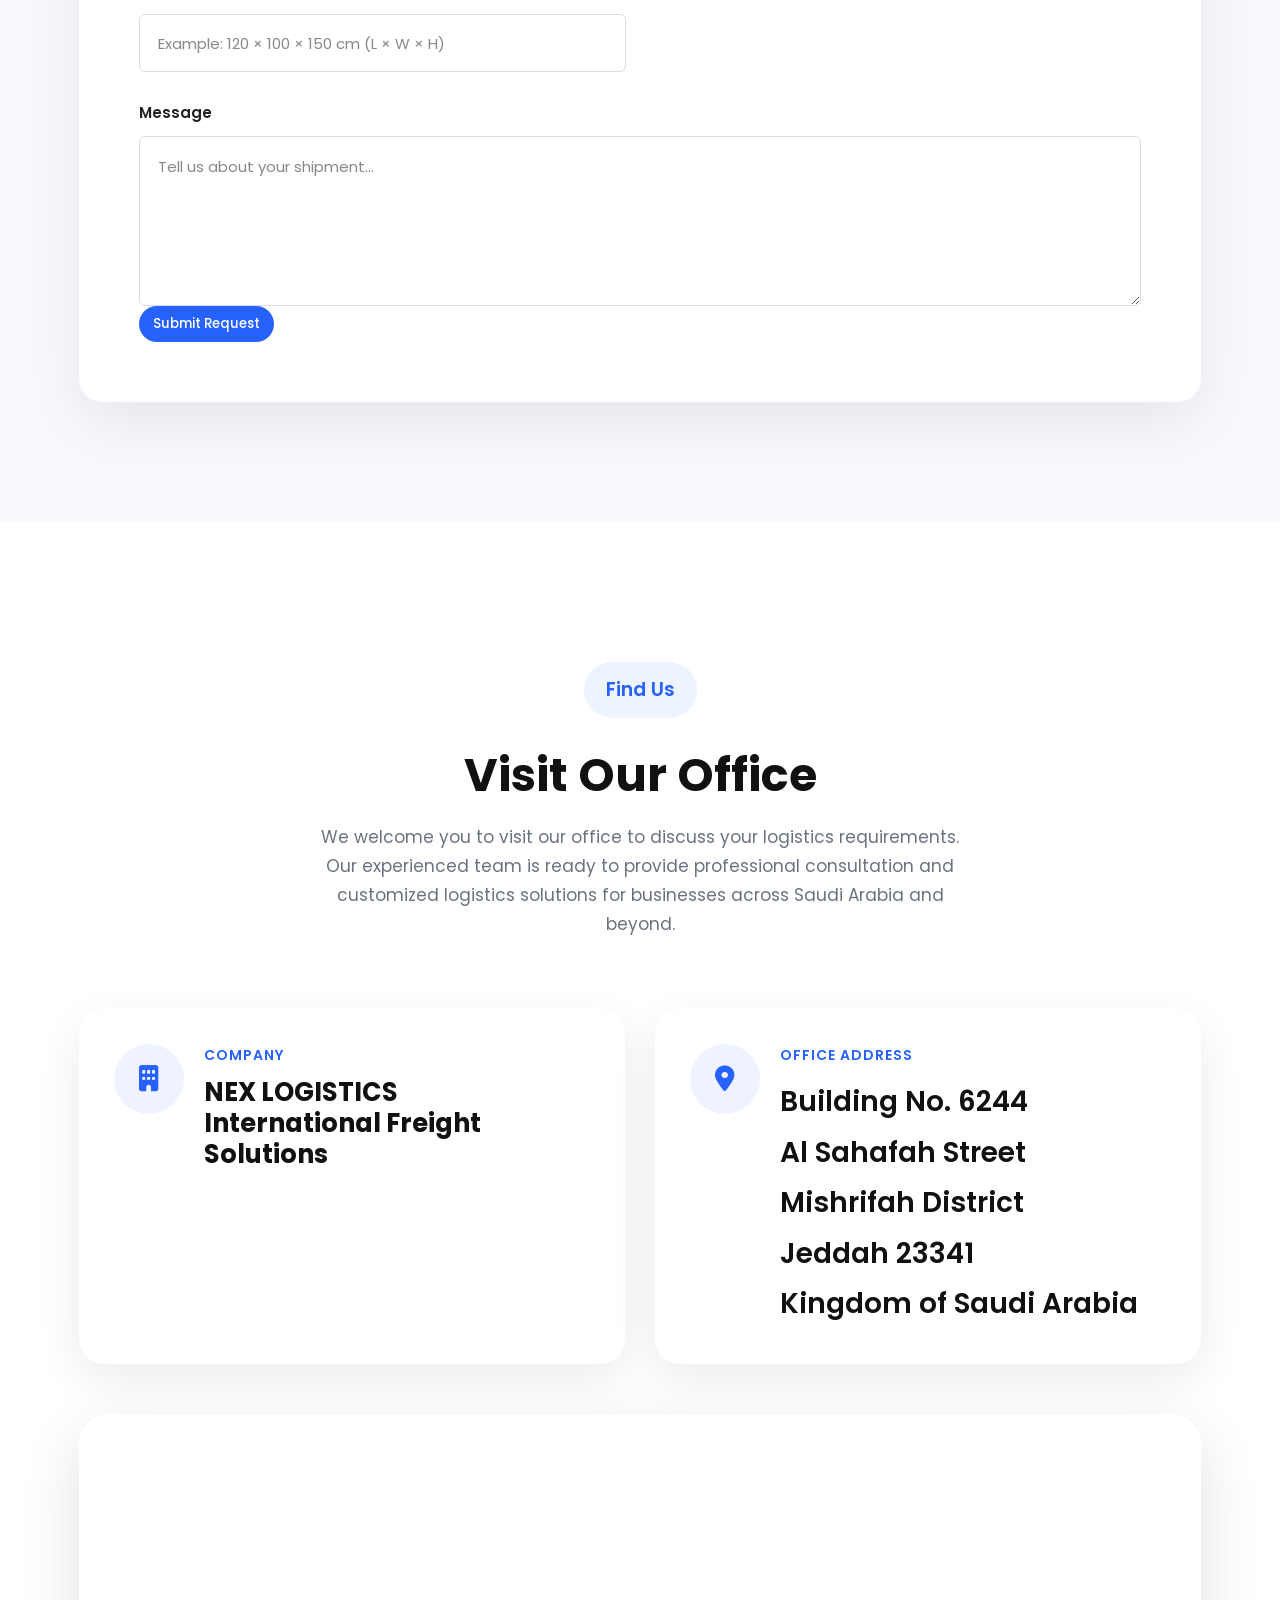
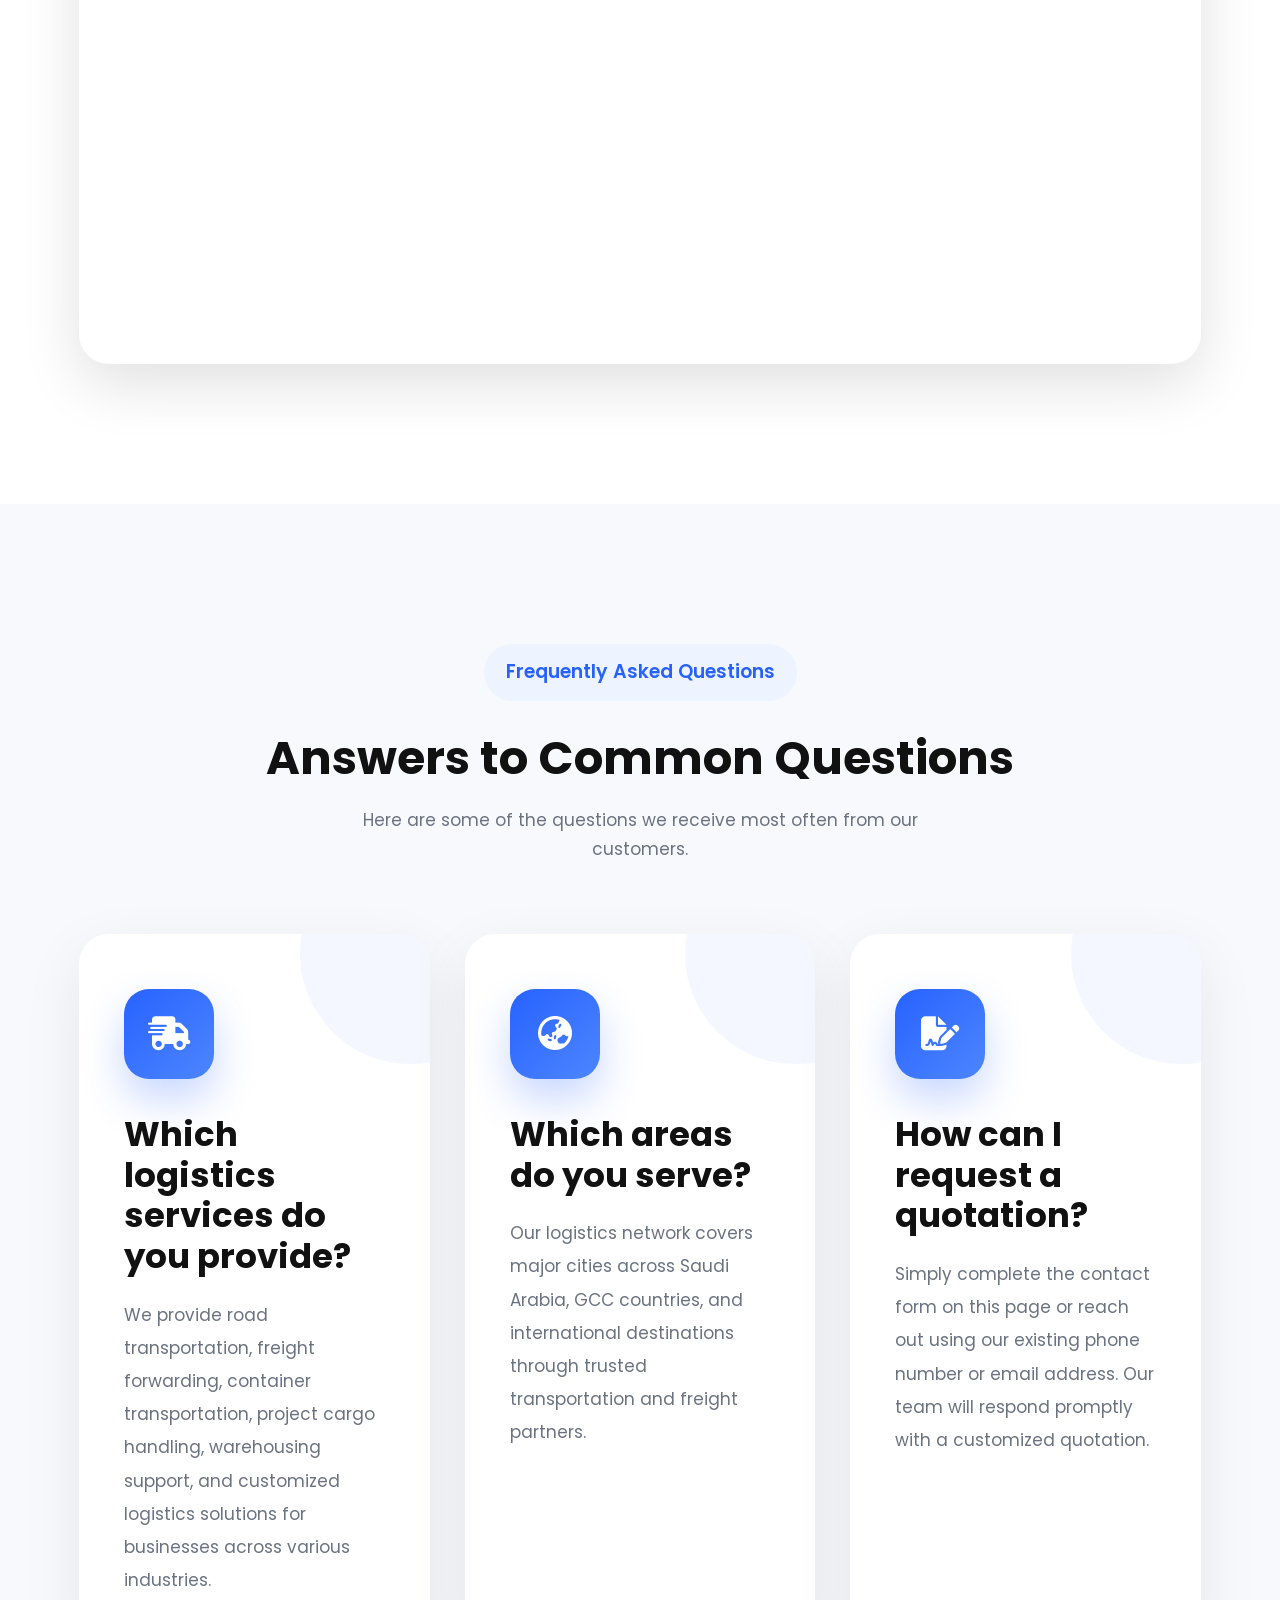
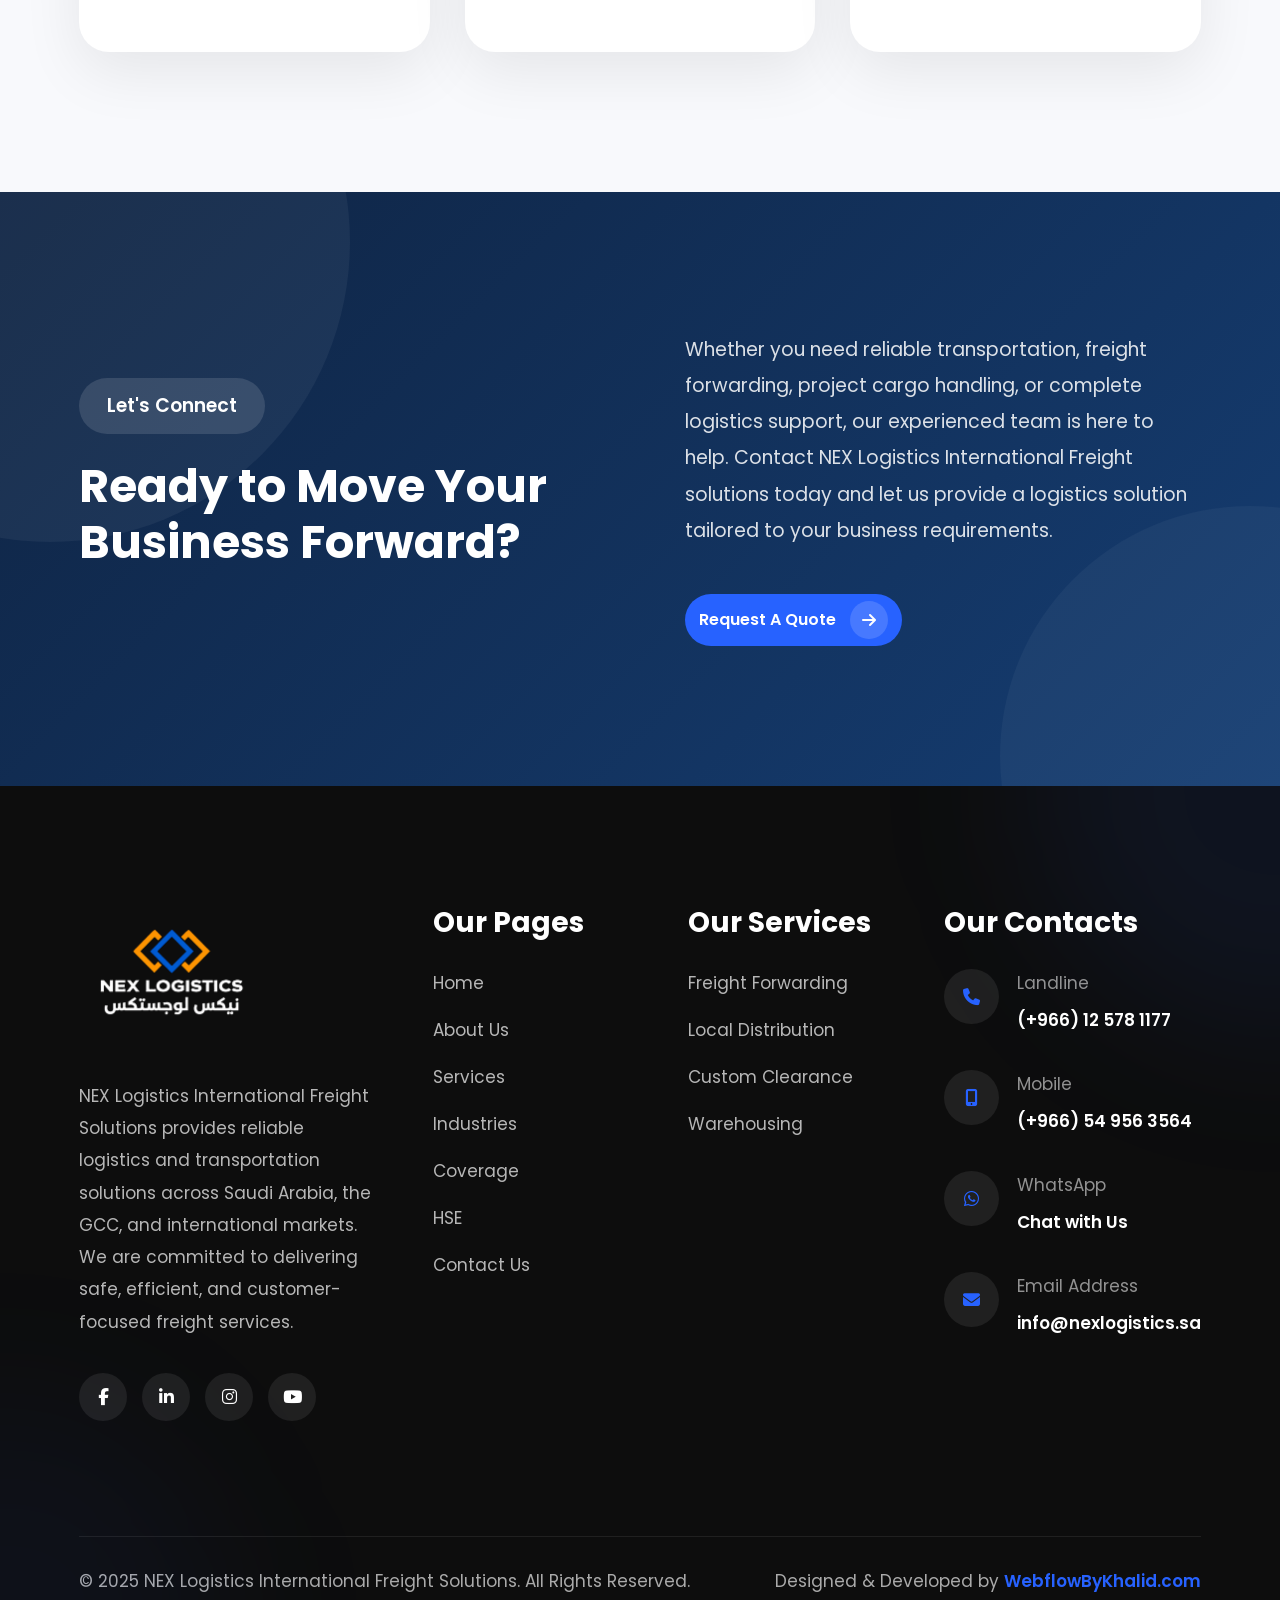
<file: contact.html>
<!DOCTYPE html>
<html lang="en">

<head>

    <!-- Meta -->

    <meta charset="UTF-8">

    <meta name="viewport"
          content="width=device-width, initial-scale=1.0">

    <!-- Primary SEO -->

    <title>
        Contact Us | NEX Logistics International Freight solutions
    </title>

    <meta name="title"
          content="Contact Us | NEX Logistics International Freight solutions">

    <meta name="description"
          content="Contact NEX Logistics International Freight solutions for reliable logistics, freight forwarding, transportation, and supply chain solutions. Our team is ready to assist you with your logistics requirements across Saudi Arabia, the GCC, and international markets.">

    <meta name="keywords"
          content="Contact NEX Logistics, Logistics Company Saudi Arabia, Freight Forwarding, Transportation Services, Request Quote, Logistics Contact">

    <meta name="author"
          content="NEX Logistics International Freight solutions">

    <meta name="robots"
          content="index, follow">

    <meta name="language"
          content="English">

    <!-- Canonical -->

    <link rel="canonical"
          href="https://www.nexlogistics.sa/contact.html">

    <!-- Open Graph -->

    <meta property="og:type"
          content="website">

    <meta property="og:title"
          content="Contact Us | NEX Logistics International Freight solutions">

    <meta property="og:description"
          content="Get in touch with our logistics experts for customized transportation and freight solutions.">

    <meta property="og:image"
          content="images/nex-logistics-logo.png">

    <meta property="og:url"
          content="https://www.nexlogistics.sa/contact.html">

    <meta property="og:site_name"
          content="NEX Logistics International Freight solutions">

    <!-- Twitter -->

    <meta name="twitter:card"
          content="summary_large_image">

    <meta name="twitter:title"
          content="Contact Us | NEX Logistics International Freight solutions">

    <meta name="twitter:description"
          content="Reach our logistics team for transportation, freight forwarding, and supply chain solutions.">

    <meta name="twitter:image"
          content="images/nex-logistics-logo.png">

    <!-- Favicon -->

    <link rel="icon"
          href="images/nex-logistics-logo.png">

    <link rel="shortcut icon"
          href="images/favicon.png"
          type="image/x-icon">

    <!-- Google Fonts -->

    <link href="https://fonts.googleapis.com/css2?family=Poppins:wght@300;400;500;600;700;800&display=swap"
          rel="stylesheet">

    <!-- Font Awesome -->

    <link rel="stylesheet"
          href="https://cdnjs.cloudflare.com/ajax/libs/font-awesome/6.7.2/css/all.min.css">

    <!-- CSS -->

    <link rel="stylesheet"
          href="css/style.css">

    <link rel="stylesheet"
          href="css/responsive.css">

    <link rel="stylesheet"
          href="css/pages.css">

</head>

<body>

<!--====================================
        PREMIUM PRELOADER
=====================================-->

<div id="preloader">

    <div class="loader-wrapper">

        <div class="loader-progress">

            <img src="images/preloader.png"
                 class="loader-truck"
                 alt="Truck">

            <div class="loader-progress-fill"></div>

        </div>

        <div class="loading-text">

            <span id="loadingPercent">0%</span>

            <p>CONTACT US</p>

        </div>

    </div>

</div>

<!--====================================
        PRELOADER END
=====================================-->



<!--====================================
        CUSTOM CURSOR
=====================================-->

<div class="cursor-dot"></div>

<div class="cursor-outline"></div>



    <!--==============================
            HEADER START
    ===============================-->

<header class="header">

    <div class="container">

        <nav class="navbar">

            <!-- Logo -->
            <div class="logo">
                <a href="index.html">
                    <img src="images/nex-logistics-logo.png" alt="NEX LOGISTICS Logo">
                </a>
            </div>

            <!-- Navigation -->

            <ul class="nav-menu">

                <li><a href="index.html">Home</a></li>

                <li><a href="about.html">About Us</a></li>

<li class="has-dropdown">

    <a href="services.html">
        Services
        <i class="fa-solid fa-chevron-down"></i>
    </a>

    <ul class="dropdown-menu">

        <li>
            <a href="freight-forwarding.html">
                Freight Forwarding
            </a>
        </li>

        <li>
            <a href="warehousing.html">
                Warehousing
            </a>
        </li>

        <li>
            <a href="local-distribution.html">
                Local Distribution
            </a>
        </li>

        <li>
            <a href="custom-clearance.html">
                Custom Clearance
            </a>
        </li>

    </ul>

</li>

                <li><a href="industries.html">Industries</a></li>

                <li><a href="coverage.html">Coverage</a></li>

                <li><a href="hse.html">HSE</a></li>

                <li><a href="contact.html">Contact Us</a></li>

            </ul>


            <!-- Header Right -->

            <div class="header-right">

<a href="https://wa.me/966549563564" target="_blank" rel="noopener noreferrer" class="track-btn">
    WhatsApp Us
    <i class="fa-brands fa-whatsapp"></i>
</a>

            </div>

            <!-- Mobile Menu Button -->

            <div class="menu-toggle">
                <i class="fa-solid fa-bars"></i>
            </div>

        </nav>

    </div>

</header>
    <!--==============================
            HEADER END
    ===============================-->

<!--====================================
        PAGE HERO START
=====================================-->

<section class="page-hero">

    <div class="page-hero-bg">

        <img src="images/asset 3.jpeg"
             alt="Contact NEX Logistics International Freight solutions">

    </div>

    <div class="page-hero-overlay"></div>

    <div class="container">

        <div class="page-hero-content">

            <span class="page-tag">

                Get In Touch

            </span>

            <h1>

                Let's Discuss Your <br>
                Logistics Requirements

            </h1>

            <p>

                Whether you need transportation, freight forwarding, project cargo handling, or customized logistics solutions, our experienced team is ready to assist you. Contact NEX Logistics International Freight solutions today, and let us help move your business forward with reliable logistics services.

            </p>

            <div class="breadcrumb">

                <a href="index.html">

                    Home

                </a>

                <span>/</span>

                <span>

                    Contact Us

                </span>

            </div>

        </div>

    </div>

</section>

<!--====================================
        PAGE HERO END
=====================================-->

<!--====================================
        CONTACT INFORMATION START
=====================================-->

<section class="vision-mission-section">

    <div class="container">

        <div class="section-heading">

            <span class="section-tag">
                Contact Information
            </span>

            <h2>
                We're Here to Help
            </h2>

            <p>
                Whether you need freight forwarding, transportation, or customized logistics solutions, our experienced team is ready to assist you with reliable support and professional service.
            </p>

        </div>

        <div class="vision-mission-wrapper">

            <!-- Head Office -->

            <div class="vision-card">

                <div class="vision-icon">

                    <i class="fa-solid fa-location-dot"></i>

                </div>

                <h3>
                    Head Office
                </h3>

                <p>

                    Building No. 6244<br>

                    Al Sahafah Street<br>

                    Mishrifah District<br>

                    Jeddah 23341<br>

                    Kingdom of Saudi Arabia

                </p>

            </div>

            <!-- Contact Details -->

            <div class="mission-card">

                <div class="vision-icon">

                    <i class="fa-solid fa-address-book"></i>

                </div>

                <h3>
                    Contact Details
                </h3>

                <p>

                    <strong>Phone</strong><br>

                    <a href="tel:+966125781177">
                        (+966) 12 578 1177
                    </a>

                    <br><br>

                    <strong>WhatsApp</strong><br>

                    <a href="https://wa.me/966549563564"
                       target="_blank"
                       rel="noopener noreferrer">
                        +966 54 956 3564
                    </a>

                    <br><br>

                    <strong>Email</strong><br>

                    <a href="mailto:info@nexlogistics.sa">
                        info@nexlogistics.sa
                    </a>

                </p>

            </div>

            <!-- Business Hours -->

            <div class="vision-card">

                <div class="vision-icon">

                    <i class="fa-solid fa-clock"></i>

                </div>

                <h3>
                    Business Hours
                </h3>

                <p>

                    <strong>Sunday – Thursday</strong><br>

                    8:00 AM – 6:00 PM

                    <br><br>

                    <strong>Friday & Saturday</strong><br>

                    Closed

                </p>

            </div>

        </div>

    </div>

</section>

<!--====================================
        CONTACT INFORMATION END
=====================================-->
<!--====================================
        REQUEST A QUOTE START
=====================================-->

<!--====================================
        REQUEST A QUOTE START
=====================================-->

<section class="quote-section">

    <div class="container">

        <div class="section-heading">

            <span class="section-tag">
                Get Started
            </span>

            <h2>
                Request A Quote
            </h2>

            <p>
                Complete the form below and our logistics specialists will provide you with the best logistics solution for your shipment.
            </p>

        </div>

<form
    id="quoteForm"
    class="quote-form"
    action="https://api.web3forms.com/submit"
    method="POST"
    novalidate>

    <!-- Web3Forms Access Key -->
    <input
        type="hidden"
        name="access_key"
        value="b7117a2f-6012-4ace-819e-c3c90348d58f">

<input
    type="hidden"
    name="redirect"
    value="thank-you.html">

    <!-- Email Subject -->
    <input
        type="hidden"
        name="subject"
        value="New Quote Request - NEX Logistics International">

    <!-- Website Name -->
    <input
        type="hidden"
        name="from_name"
        value="NEX Logistics International">

    <!-- Optional -->
    <input
        type="hidden"
        name="form_name"
        value="Request A Quote">

    <!-- Optional -->
    <input
        type="hidden"
        name="source"
        value="Website">


    <!-- Honeypot -->
    <input
        type="checkbox"
        name="botcheck"
        class="hidden-field"
        style="display:none;">

    <div class="form-grid">

        <!-- First Name -->

        <div class="form-group">

            <label for="firstName">
                First Name <span>*</span>
            </label>

            <input
                type="text"
                id="firstName"
                name="first_name"
                placeholder="First Name"
                autocomplete="given-name"
                maxlength="50"
                required>

        </div>

        <!-- Last Name -->

        <div class="form-group">

            <label for="lastName">
                Last Name <span>*</span>
            </label>

            <input
                type="text"
                id="lastName"
                name="last_name"
                placeholder="Last Name"
                autocomplete="family-name"
                maxlength="50"
                required>

        </div>

        <!-- Company -->

        <div class="form-group">

            <label for="company">
                Company <span>*</span>
            </label>

            <input
                type="text"
                id="company"
                name="company"
                placeholder="Company"
                autocomplete="organization"
                maxlength="100"
                required>

        </div>

        <!-- Email -->

        <div class="form-group">

            <label for="email">
                Email Address<small>(Optional)</small>
            </label>

            <input
                type="email"
                id="email"
                name="email"
                placeholder="Email Address"
                autocomplete="email"
                maxlength="100">

        </div>

        <!-- Phone -->

        <div class="form-group">

            <label for="phone">
                Phone Number <span>*</span>
            </label>

            <div class="phone-group">

                <select
                    id="countryCode"
                    name="country_code"
                    required>

                    <option value="+966">🇸🇦 +966</option>
                    <option value="+971">🇦🇪 +971</option>
                    <option value="+973">🇧🇭 +973</option>
                    <option value="+974">🇶🇦 +974</option>
                    <option value="+965">🇰🇼 +965</option>
                    <option value="+968">🇴🇲 +968</option>

                </select>

                <input
                    type="tel"
                    id="phone"
                    name="phone"
                    placeholder="Phone Number"
                    autocomplete="tel"
                    maxlength="20"
                    required>

            </div>

        </div>

        <!-- Service -->

        <div class="form-group">

            <label for="service">
                Service Required <span>*</span>
            </label>

            <select
                id="service"
                name="service"
                required>

                <option value="" selected disabled>
                    Select Service
                </option>

                <option value="Freight Forwarding">Freight Forwarding</option>
                <option value="Road Transportation">Road Transportation</option>
                <option value="Ocean Freight">Ocean Freight</option>
                <option value="Air Freight">Air Freight</option>
                <option value="Warehousing">Warehousing</option>
                <option value="Project Cargo">Project Cargo</option>

            </select>

        </div>

        <!-- Purpose -->

        <div class="form-group">

            <label for="purpose">
                Purpose
            </label>

            <select
                id="purpose"
                name="purpose">

                <option value="" selected>
                    Select Purpose
                </option>

                <option value="Commercial">Commercial</option>
                <option value="Personal">Personal</option>

            </select>

        </div>

        <!-- From -->

        <div class="form-group">

            <label for="from">
                From Location <span>*</span>
            </label>

            <input
                type="text"
                id="from"
                name="from_location"
                placeholder="Origin"
                maxlength="100"
                required>

        </div>

        <!-- To -->

        <div class="form-group">

            <label for="to">
                To Location <span>*</span>
            </label>

            <input
                type="text"
                id="to"
                name="to_location"
                placeholder="Destination"
                maxlength="100"
                required>

        </div>

        <!-- Goods Weight -->

        <div class="form-group">

            <label for="weight">
                Goods Weight<small>(Optional)</small>
            </label>

            <input
                type="text"
                id="weight"
                name="goods_weight"
                placeholder="Example: 250 KG"
                maxlength="50">

        </div>
        <!-- Pallet Dimensions -->

<div class="form-group">

    <label for="palletDimensions">
        Pallet Dimensions<small>(Optional)</small>
    </label>

    <input
        type="text"
        id="palletDimensions"
        name="pallet_dimensions"
        placeholder="Example: 120 × 100 × 150 cm (L × W × H)"
        maxlength="100">

</div>

        <!-- Message -->

        <div class="form-group full-width">

            <label for="message">
                Message
            </label>

            <textarea
                id="message"
                name="message"
                rows="6"
                placeholder="Tell us about your shipment..."
                maxlength="2000"></textarea>

        </div>

    </div>

    <button
        id="submitBtn"
        type="submit"
        class="track-btn">

        <span class="btn-text">
            Submit Request
        </span>

        <span
            class="btn-loader"
            style="display:none;">

            <i class="fa-solid fa-spinner fa-spin"></i>
            Sending...

        </span>

    </button>

    <div
        id="formResponse"
        class="form-response"
        aria-live="polite"></div>

</form>

    </div>

</section>

<!--====================================
        REQUEST A QUOTE END
=====================================-->


<!--====================================
        GOOGLE MAP START
=====================================-->

<section class="about-company-section">

    <div class="container">

        <div class="section-heading">

            <span class="section-tag">
                Find Us
            </span>

            <h2>
                Visit Our Office
            </h2>

            <p>
                We welcome you to visit our office to discuss your logistics requirements. Our experienced team is ready to provide professional consultation and customized logistics solutions for businesses across Saudi Arabia and beyond.
            </p>

        </div>

        <!-- Office Information -->

        <div class="office-location-card">

            <div class="office-item">

                <div class="office-icon">
                    <i class="fa-solid fa-building"></i>
                </div>

                <div class="office-content">
                    <span>Company</span>
<h1>
                        NEX LOGISTICS <br>
                        International Freight Solutions
                    </h1>                </div>

            </div>

            <div class="office-item">

                <div class="office-icon">
                    <i class="fa-solid fa-location-dot"></i>
                </div>

                <div class="office-content">
                    <span>Office Address</span>
                    <h4>
                        Building No. 6244<br>
                        Al Sahafah Street<br>
                        Mishrifah District<br>
                        Jeddah 23341<br>
                        Kingdom of Saudi Arabia
                    </h4>
                </div>

            </div>

        </div>

        <!-- Google Map -->

        <div class="map-wrapper">

            <iframe
                src="https://www.google.com/maps/embed?pb=!1m17!1m12!1m3!1d3711.2501238160658!2d39.20975597527059!3d21.537072980242517!2m3!1f0!2f0!3f0!3m2!1i1024!2i768!4f13.1!3m2!1m1!2zMjHCsDMyJzEzLjUiTiAzOcKwMTInNDQuNCJF!5e0!3m2!1sen!2s!4v1784659272565!5m2!1sen!2s"
                loading="lazy"
                allowfullscreen
                referrerpolicy="strict-origin-when-cross-origin">
            </iframe>

        </div>

    </div>

</section>

<!--====================================
        GOOGLE MAP END
=====================================-->

<!--====================================
                FAQ START
=====================================-->

<section class="vision-mission-section">

    <div class="container">

        <div class="section-heading">

            <span class="section-tag">
                Frequently Asked Questions
            </span>

            <h2>
                Answers to Common Questions
            </h2>

            <p>
                Here are some of the questions we receive most often from our customers.
            </p>

        </div>

        <div class="vision-mission-wrapper">

            <!-- FAQ 1 -->

            <div class="vision-card">

                <div class="vision-icon">

                    <i class="fa-solid fa-truck-fast"></i>

                </div>

                <h3>
                    Which logistics services do you provide?
                </h3>

                <p>
                    We provide road transportation, freight forwarding, container transportation, project cargo handling, warehousing support, and customized logistics solutions for businesses across various industries.
                </p>

            </div>

            <!-- FAQ 2 -->

            <div class="mission-card">

                <div class="vision-icon">

                    <i class="fa-solid fa-earth-asia"></i>

                </div>

                <h3>
                    Which areas do you serve?
                </h3>

                <p>
                    Our logistics network covers major cities across Saudi Arabia, GCC countries, and international destinations through trusted transportation and freight partners.
                </p>

            </div>

            <!-- FAQ 3 -->

            <div class="vision-card">

                <div class="vision-icon">

                    <i class="fa-solid fa-file-signature"></i>

                </div>

                <h3>
                    How can I request a quotation?
                </h3>

                <p>
                    Simply complete the contact form on this page or reach out using our existing phone number or email address. Our team will respond promptly with a customized quotation.
                </p>

            </div>

        </div>

    </div>

</section>

<!--====================================
                FAQ END
=====================================-->

<!--====================================
            CTA SECTION START
=====================================-->

<section class="about-cta">

    <div class="container">

        <div class="about-company-wrapper">

            <!-- Left -->

            <div class="cta-left">

                <span class="section-tag">
                    Let's Connect
                </span>

                <h2>
                    Ready to Move Your Business Forward?
                </h2>

            </div>

            <!-- Right -->

            <div class="cta-right">

                <p>
                    Whether you need reliable transportation, freight forwarding, project cargo handling, or complete logistics support, our experienced team is here to help. Contact NEX Logistics International Freight solutions today and let us provide a logistics solution tailored to your business requirements.
                </p>

                <a href="contact.html" class="cta-btn">

                    Request A Quote

                    <i class="fa-solid fa-arrow-right"></i>

                </a>

            </div>

        </div>

    </div>

</section>

<!--====================================
            CTA SECTION END
=====================================-->

<!--====================================
            FOOTER START
=====================================-->

<footer id="footer" class="footer">

    <div class="container">

        <div class="footer-wrapper">

            <!-- Footer About -->

            <div class="footer-about">

                <a href="index.html" class="footer-logo">

                    <img src="images/nex-logistics-logo.png" alt="NEX Logistics International Freight Solutions">

                </a>

                <p>
                    NEX Logistics International Freight Solutions provides reliable logistics and transportation solutions across Saudi Arabia, the GCC, and international markets. We are committed to delivering safe, efficient, and customer-focused freight services.
                </p>

                <div class="footer-social">

                    <a href="#"><i class="fab fa-facebook-f"></i></a>

                    <a href="#"><i class="fab fa-linkedin-in"></i></a>

                    <a href="#"><i class="fab fa-instagram"></i></a>

                    <a href="#"><i class="fab fa-youtube"></i></a>

                </div>

            </div>

            <!-- Company Links -->

            <div class="footer-links">

                <h4>Our Pages</h4>

                <ul>

                    <li><a href="index.html">Home</a></li>

                    <li><a href="about.html">About Us</a></li>

                    <li><a href="services.html">Services</a></li>

                    <li><a href="industries.html">Industries</a></li>

                    <li><a href="coverage.html">Coverage</a></li>

                    <li><a href="hse.html">HSE</a></li>

                    <li><a href="contact.html">Contact Us</a></li>

                </ul>

            </div>

            <!-- Services -->

            <div class="footer-links">

                <h4>Our Services</h4>

                <ul>

                    <li><a href="freight-forwarding.html">Freight Forwarding</a></li>

                    <li><a href="local-distribution.html">Local Distribution</a></li>

                    <li><a href="custom-clearance.html">Custom Clearance</a></li>

                    <li><a href="warehousing.html">Warehousing</a></li>

                </ul>

            </div>

<!-- Contact -->

<div class="footer-links">
                <h4>Our Contacts</h4>


    <!-- Landline -->

    <div class="contact-box">

        <i class="fa-solid fa-phone"></i>

        <div>

            <span>Landline</span>

            <a href="tel:+966125781177">
                (+966) 12 578 1177
            </a>

        </div>

    </div>

    <!-- Mobile -->

    <div class="contact-box">

        <i class="fa-solid fa-mobile-screen-button"></i>

        <div>

            <span>Mobile</span>

            <a href="tel:+966549563564">
                (+966) 54 956 3564
            </a>

        </div>

    </div>

    <!-- WhatsApp -->

    <div class="contact-box">

        <i class="fa-brands fa-whatsapp"></i>

        <div>

            <span>WhatsApp</span>

            <a href="https://wa.me/966549563564"
               target="_blank"
               rel="noopener noreferrer">

                Chat with Us

            </a>

        </div>

    </div>

    <!-- Email -->

    <div class="contact-box">

        <i class="fa-solid fa-envelope"></i>

        <div>

            <span>Email Address</span>

            <a href="mailto:info@nexlogistics.sa">
                info@nexlogistics.sa
            </a>

        </div>

    </div>

</div>

        </div>

        <!-- Footer Bottom -->

        <div class="footer-bottom">

            <p>
                © 2025 NEX Logistics International Freight Solutions. All Rights Reserved.
            </p>

            <p class="developer-credit">

                Designed & Developed by

                <a href="https://webflowbykhalid.com" target="_blank">
                    WebflowByKhalid.com
                </a>

            </p>

        </div>

    </div>

</footer>


<!--====================================
            FOOTER END
=====================================-->


<!--====================================
        SCROLL PROGRESS START
=====================================-->

<div id="scrollProgress" class="scroll-progress">
    

    <svg class="progress-ring" width="70" height="70">

        <circle
            class="progress-bg"
            cx="35"
            cy="35"
            r="30">
        </circle>

        <circle
            class="progress-circle"
            cx="35"
            cy="35"
            r="30">
        </circle>

    </svg>

    <button class="scroll-top-btn" aria-label="Scroll To Top">

        <i class="fa-solid fa-arrow-up"></i>

    </button>

</div>

<!--====================================
        SCROLL PROGRESS END
=====================================-->
<!--====================================
        FLOATING WHATSAPP
=====================================-->

<a href="https://wa.me/966549563564"
   class="whatsapp-float"
   target="_blank"
   rel="noopener noreferrer"
   aria-label="Chat on WhatsApp">

    <i class="fa-brands fa-whatsapp"></i>

</a>

<!--====================================
        FLOATING WHATSAPP END
=====================================-->



<!-- Main JS -->
    <script src="js/script.js"></script>

</body>

</html>
</file>
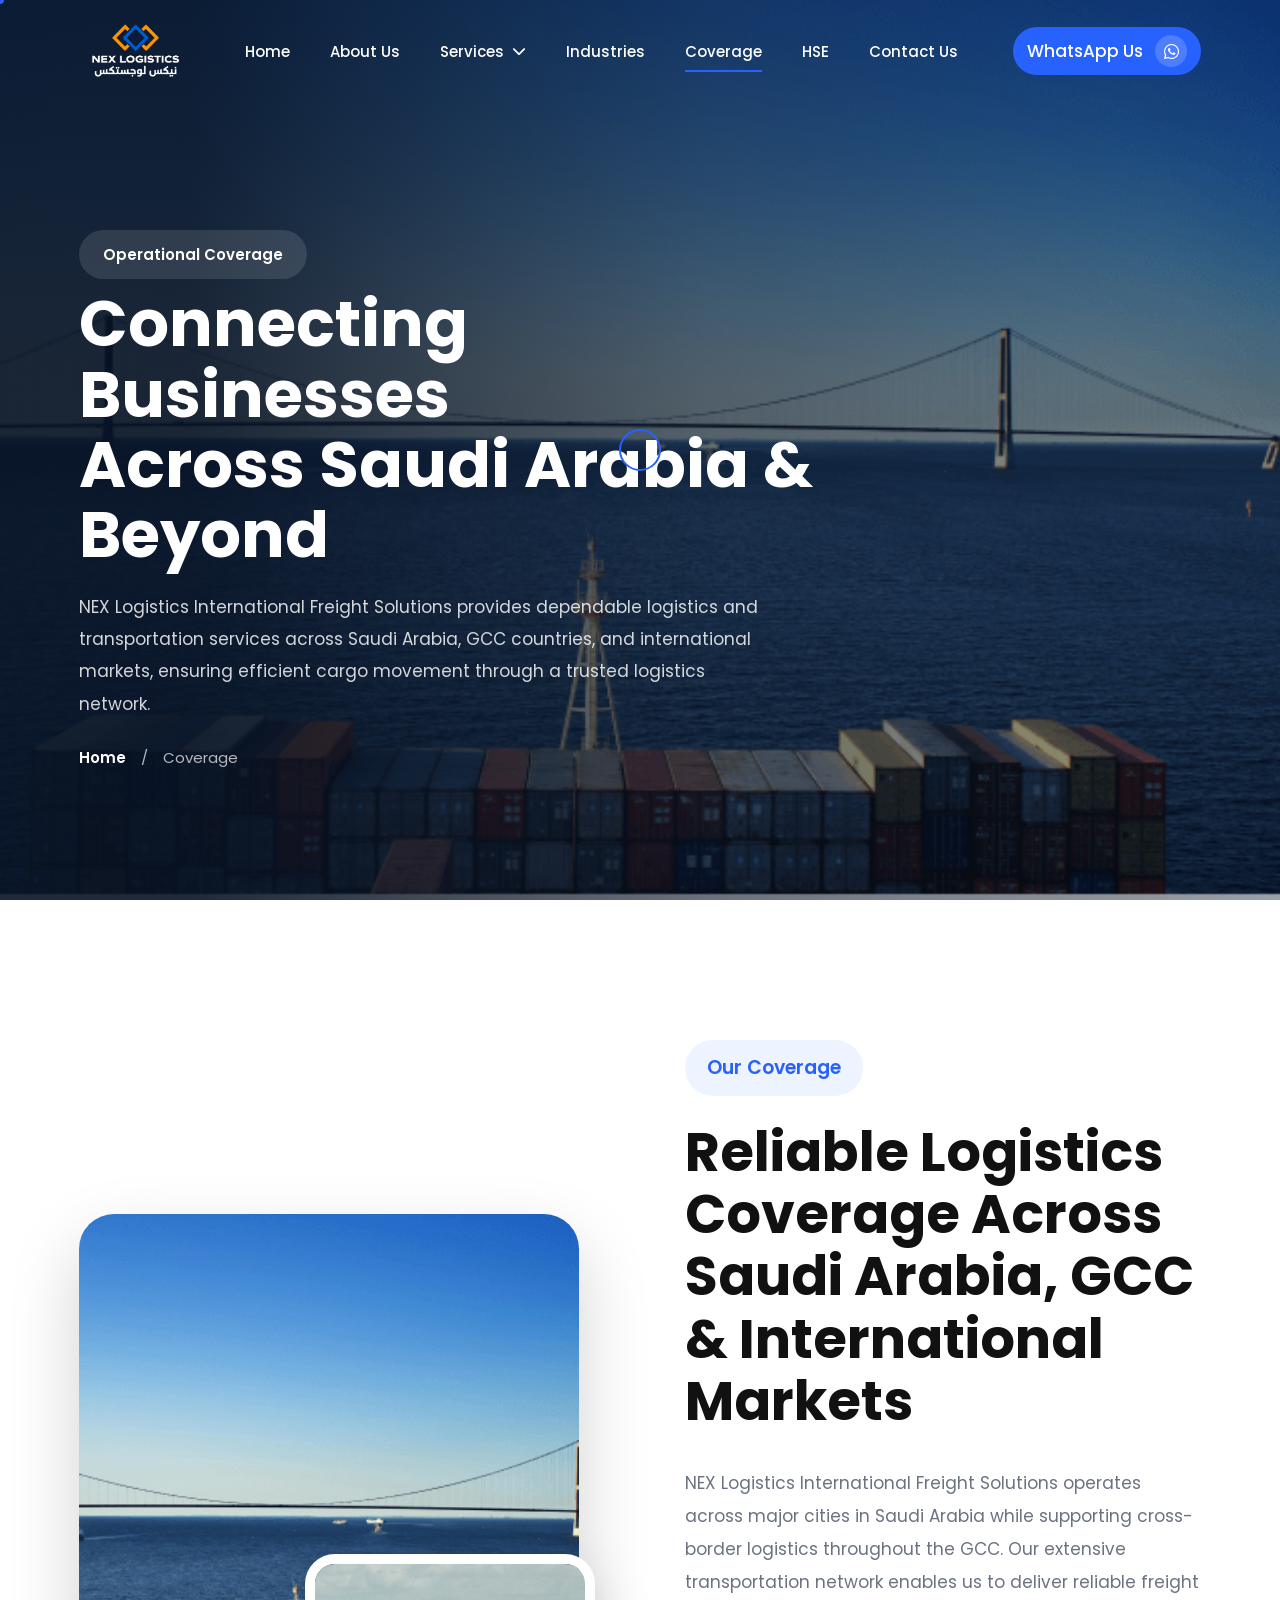
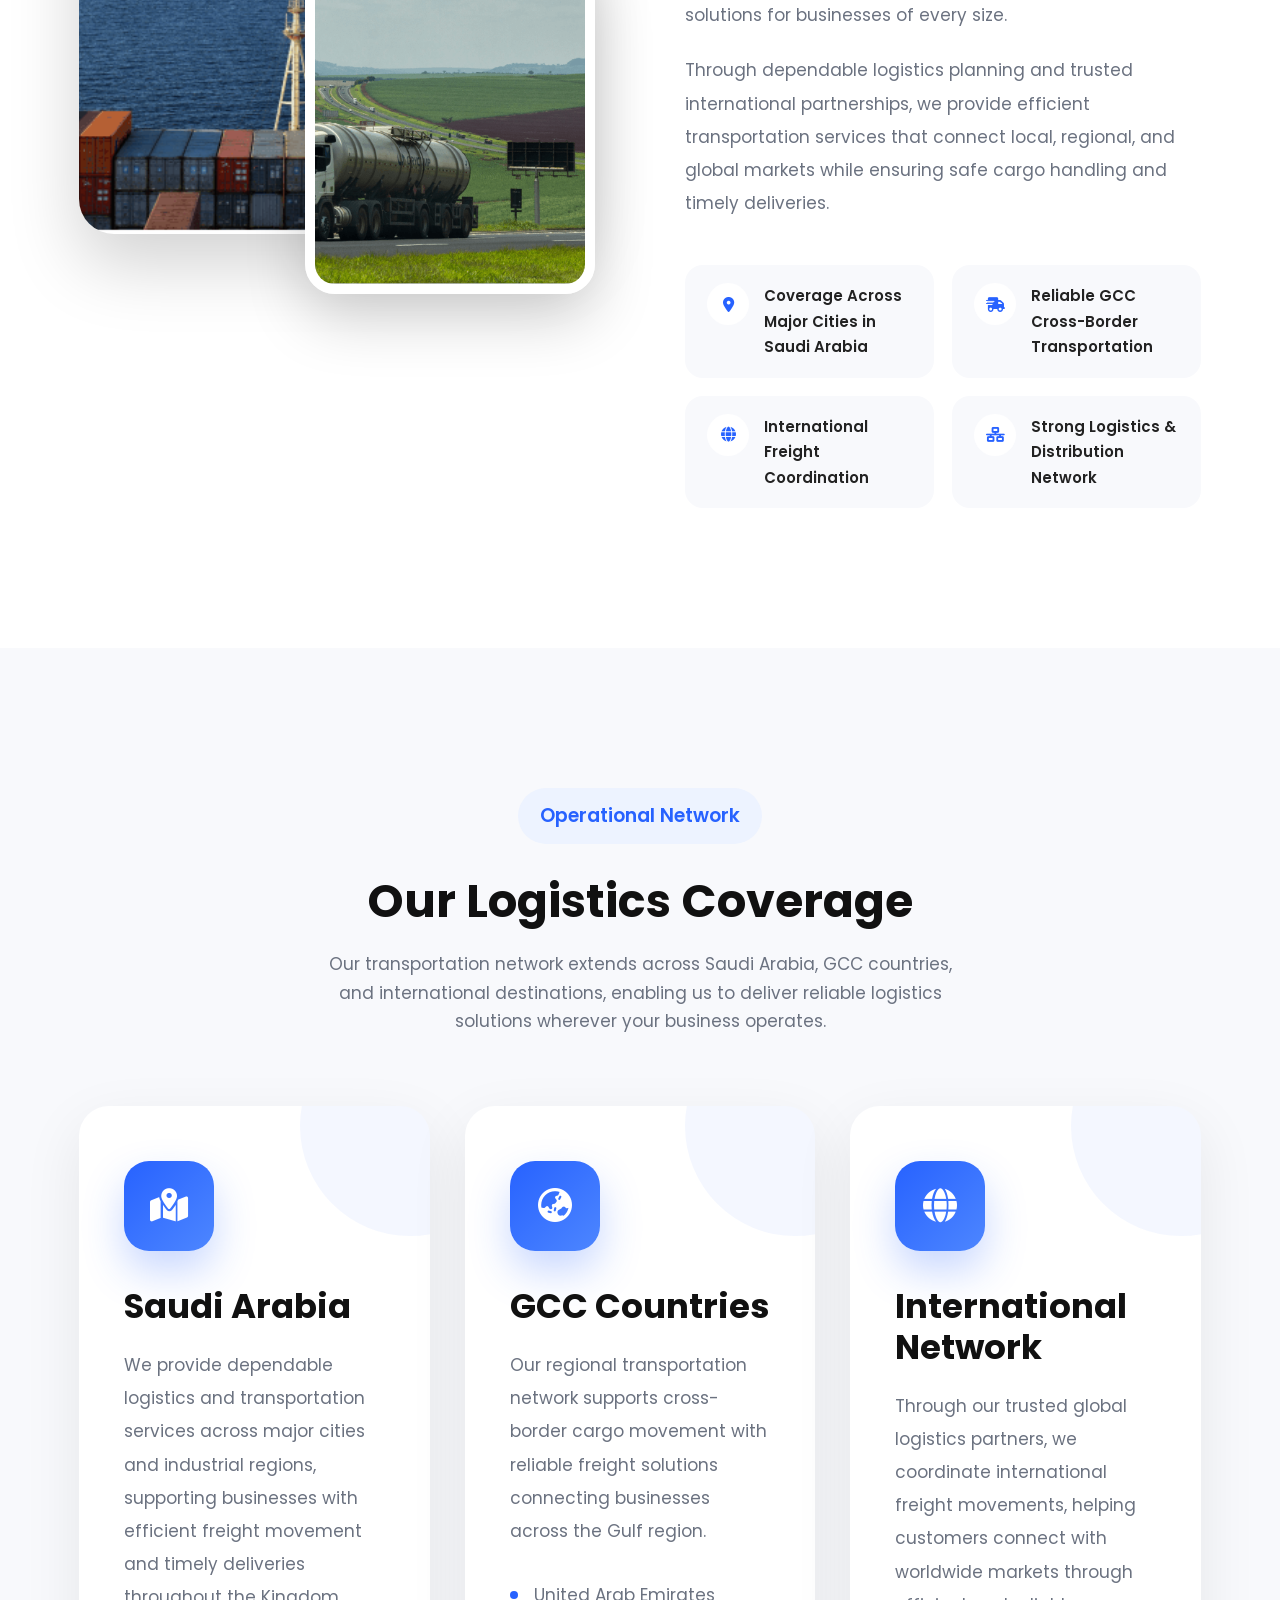
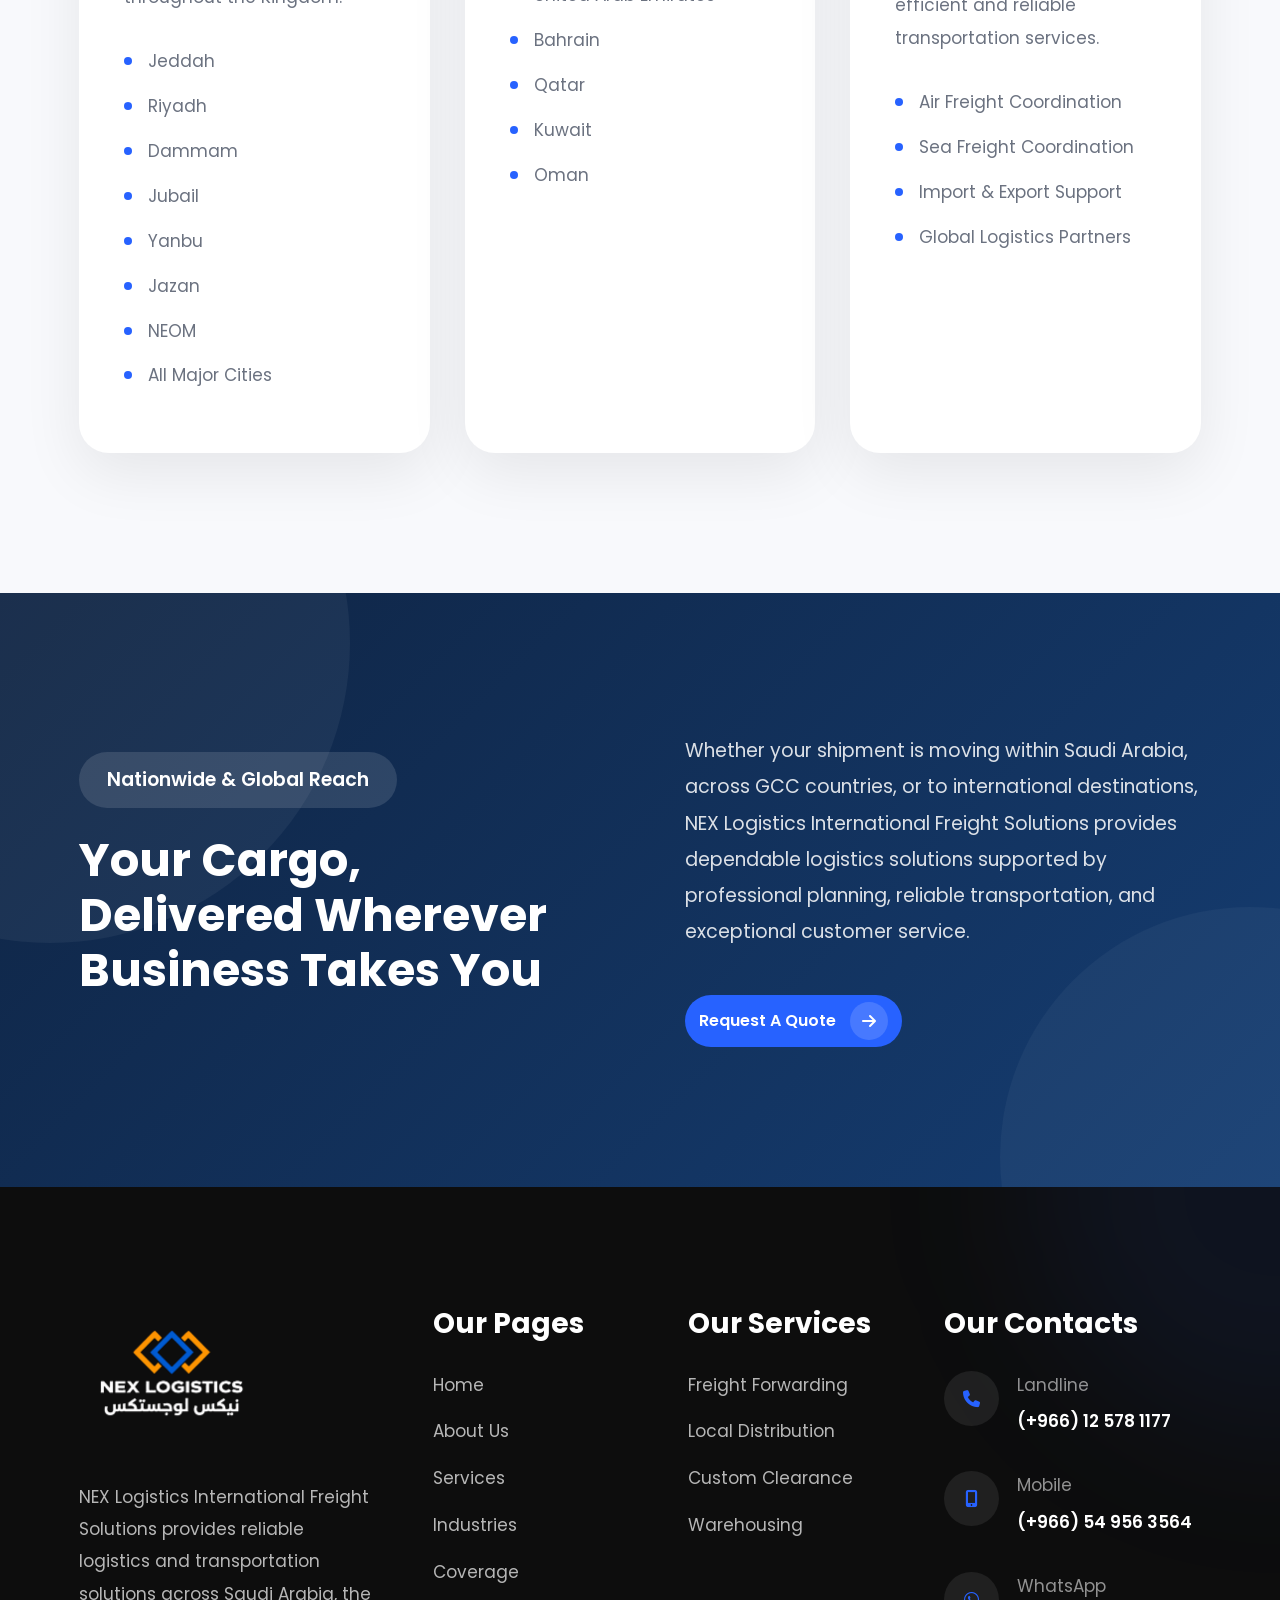
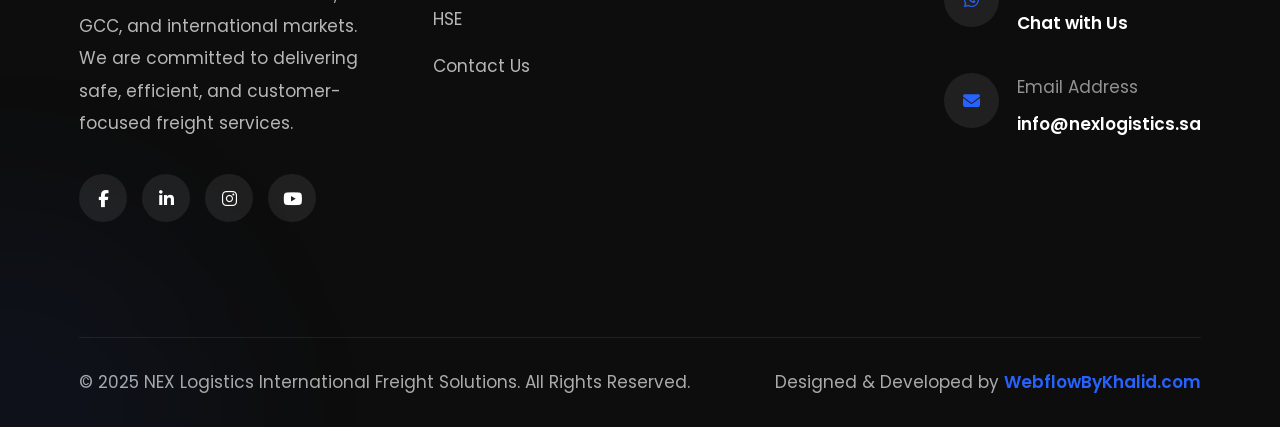
<file: coverage.html>
<!DOCTYPE html>
<html lang="en">

<head>

    <!-- Meta -->
    <meta charset="UTF-8">

    <meta name="viewport"
          content="width=device-width, initial-scale=1.0">

    <!-- Primary SEO -->

    <title>
        Coverage | NEX Logistics International Freight Solutions
    </title>

    <meta name="title"
          content="Coverage | NEX Logistics International Freight Solutions">

    <meta name="description"
          content="NEX Logistics International Freight Solutions provides reliable logistics and transportation services across Saudi Arabia, GCC countries, and international markets through an extensive logistics network.">

    <meta name="keywords"
          content="Saudi Arabia Logistics, GCC Logistics, International Freight, Logistics Coverage, Road Transportation, Freight Forwarding">

    <meta name="author"
          content="NEX Logistics International Freight Solutions">

    <meta name="robots"
          content="index, follow">

    <meta name="language"
          content="English">

    <link rel="canonical"
          href="https://www.nexlogistics.sa/coverage.html">

    <!-- Open Graph -->

    <meta property="og:type"
          content="website">

    <meta property="og:title"
          content="Coverage | NEX Logistics International Freight Solutions">

    <meta property="og:description"
          content="Reliable logistics services across Saudi Arabia, the GCC, and international destinations.">

    <meta property="og:image"
          content="images/nex-logistics-logo.png">

    <meta property="og:url"
          content="https://www.nexlogistics.sa/coverage.html">

    <!-- Twitter -->

    <meta name="twitter:card"
          content="summary_large_image">

    <meta name="twitter:title"
          content="Coverage | NEX Logistics International Freight Solutions">

    <meta name="twitter:description"
          content="Professional logistics coverage across Saudi Arabia, GCC, and worldwide destinations.">

    <meta name="twitter:image"
          content="images/nex-logistics-logo.png">

    <!-- Favicon -->

    <link rel="icon"
          href="images/nex-logistics-logo.png">

    <link rel="shortcut icon"
          href="images/favicon.png"
          type="image/x-icon">

    <!-- Fonts -->

    <link href="https://fonts.googleapis.com/css2?family=Poppins:wght@300;400;500;600;700;800&display=swap"
          rel="stylesheet">

    <!-- Font Awesome -->

    <link rel="stylesheet"
          href="https://cdnjs.cloudflare.com/ajax/libs/font-awesome/6.7.2/css/all.min.css">

    <!-- CSS -->

    <link rel="stylesheet" href="css/style.css">

    <link rel="stylesheet" href="css/responsive.css">

    <link rel="stylesheet" href="css/pages.css">

</head>

<body>

    <!--====================================
        PREMIUM PRELOADER
=====================================-->

<div id="preloader">

    <div class="loader-wrapper">


<div class="loader-progress">

    <img src="images/preloader.png"
         class="loader-truck"
         alt="Truck">

    <div class="loader-progress-fill"></div>

</div>

        <div class="loading-text">
            <span id="loadingPercent">0%</span>
            <p>COVERAGE</p>
        </div>

    </div>

</div>
<!--====================================
            PRELOADER END
=====================================-->

<!--====================================
        CUSTOM CURSOR START
=====================================-->

<div class="cursor-dot"></div>

<div class="cursor-outline"></div>

<!--====================================
        CUSTOM CURSOR END
=====================================-->

    <!--==============================
            HEADER START
    ===============================-->

<header class="header">

    <div class="container">

        <nav class="navbar">

            <!-- Logo -->
            <div class="logo">
                <a href="index.html">
                    <img src="images/nex-logistics-logo.png" alt="NEX LOGISTICS Logo">
                </a>
            </div>

            <!-- Navigation -->

            <ul class="nav-menu">

                <li><a href="index.html">Home</a></li>

                <li><a href="about.html">About Us</a></li>

<li class="has-dropdown">

    <a href="services.html">
        Services
        <i class="fa-solid fa-chevron-down"></i>
    </a>

    <ul class="dropdown-menu">

        <li>
            <a href="freight-forwarding.html">
                Freight Forwarding
            </a>
        </li>

        <li>
            <a href="warehousing.html">
                Warehousing
            </a>
        </li>

        <li>
            <a href="local-distribution.html">
                Local Distribution
            </a>
        </li>

        <li>
            <a href="custom-clearance.html">
                Custom Clearance
            </a>
        </li>

    </ul>

</li>

                <li><a href="industries.html">Industries</a></li>

                <li><a href="coverage.html">Coverage</a></li>

                <li><a href="hse.html">HSE</a></li>

                <li><a href="contact.html">Contact Us</a></li>

            </ul>


            <!-- Header Right -->

            <div class="header-right">

<a href="https://wa.me/966549563564" target="_blank" rel="noopener noreferrer" class="track-btn">
    WhatsApp Us
    <i class="fa-brands fa-whatsapp"></i>
</a>

            </div>

            <!-- Mobile Menu Button -->

            <div class="menu-toggle">
                <i class="fa-solid fa-bars"></i>
            </div>

        </nav>

    </div>

</header>

<!--==============================
            HEADER END
    ===============================-->


    <!--====================================
        PAGE HERO START
=====================================-->

<section class="page-hero">

    <div class="page-hero-bg">

        <img src="images/asset 25.png"
             alt="Logistics Coverage">

    </div>

    <div class="page-hero-overlay"></div>

    <div class="container">

        <div class="page-hero-content">

            <span class="page-tag">
                Operational Coverage
            </span>

            <h1>
                Connecting Businesses<br>
                Across Saudi Arabia & Beyond
            </h1>

            <p>
                NEX Logistics International Freight Solutions provides dependable logistics and transportation services across Saudi Arabia, GCC countries, and international markets, ensuring efficient cargo movement through a trusted logistics network.
            </p>

            <div class="breadcrumb">

                <a href="index.html">
                    Home
                </a>

                <span>/</span>

                <span>
                    Coverage
                </span>

            </div>

        </div>

    </div>

</section>

<!--====================================
        PAGE HERO END
=====================================-->

<!--====================================
        COVERAGE OVERVIEW START
=====================================-->

<section class="about-company-section">

    <div class="container">

        <div class="about-company-wrapper">

            <!-- Left Images -->

            <div class="about-company-images">

                <div class="company-image-main">

                    <img src="images/asset 25.png"
                         alt="Saudi Arabia Logistics Network">

                </div>

                <div class="company-image-small">

                    <img src="images/asset 26.png"
                         alt="International Freight Network">

                </div>

            </div>

            <!-- Right Content -->

            <div class="about-company-content">

                <span class="section-tag">
                    Our Coverage
                </span>

                <h2 class="section-title">
                    Reliable Logistics Coverage Across Saudi Arabia, GCC & International Markets
                </h2>

                <p>
                    NEX Logistics International Freight Solutions operates across major cities in Saudi Arabia while supporting cross-border logistics throughout the GCC. Our extensive transportation network enables us to deliver reliable freight solutions for businesses of every size.
                </p>

                <p>
                    Through dependable logistics planning and trusted international partnerships, we provide efficient transportation services that connect local, regional, and global markets while ensuring safe cargo handling and timely deliveries.
                </p>

                <div class="about-company-features">

                    <div class="about-feature">

                        <i class="fa-solid fa-location-dot"></i>

                        <span>Coverage Across Major Cities in Saudi Arabia</span>

                    </div>

                    <div class="about-feature">

                        <i class="fa-solid fa-truck-fast"></i>

                        <span>Reliable GCC Cross-Border Transportation</span>

                    </div>

                    <div class="about-feature">

                        <i class="fa-solid fa-globe"></i>

                        <span>International Freight Coordination</span>

                    </div>

                    <div class="about-feature">

                        <i class="fa-solid fa-network-wired"></i>

                        <span>Strong Logistics & Distribution Network</span>

                    </div>

                </div>

            </div>

        </div>

    </div>

</section>

<!--====================================
        COVERAGE OVERVIEW END
=====================================-->

<!--====================================
        COVERAGE AREAS START
=====================================-->

<section class="vision-mission-section">

    <div class="container">

        <div class="section-heading">

            <span class="section-tag">
                Operational Network
            </span>

            <h2>
                Our Logistics Coverage
            </h2>

            <p>
                Our transportation network extends across Saudi Arabia, GCC countries, and international destinations, enabling us to deliver reliable logistics solutions wherever your business operates.
            </p>

        </div>

        <div class="vision-mission-wrapper">

            <!-- Saudi Arabia -->

            <div class="vision-card">

                <div class="vision-icon">

                    <i class="fa-solid fa-map-location-dot"></i>

                </div>

                <h3>
                    Saudi Arabia
                </h3>

                <p>
                    We provide dependable logistics and transportation services across major cities and industrial regions, supporting businesses with efficient freight movement and timely deliveries throughout the Kingdom.
                </p>

                <ul class="coverage-list">

                    <li>Jeddah</li>
                    <li>Riyadh</li>
                    <li>Dammam</li>
                    <li>Jubail</li>
                    <li>Yanbu</li>
                    <li>Jazan</li>
                    <li>NEOM</li>
                    <li>All Major Cities</li>

                </ul>

            </div>

            <!-- GCC -->

            <div class="mission-card">

                <div class="vision-icon">

                    <i class="fa-solid fa-earth-asia"></i>

                </div>

                <h3>
                    GCC Countries
                </h3>

                <p>
                    Our regional transportation network supports cross-border cargo movement with reliable freight solutions connecting businesses across the Gulf region.
                </p>

                <ul class="coverage-list">

                    <li>United Arab Emirates</li>
                    <li>Bahrain</li>
                    <li>Qatar</li>
                    <li>Kuwait</li>
                    <li>Oman</li>

                </ul>

            </div>

            <!-- International -->

            <div class="vision-card">

                <div class="vision-icon">

                    <i class="fa-solid fa-globe"></i>

                </div>

                <h3>
                    International Network
                </h3>

                <p>
                    Through our trusted global logistics partners, we coordinate international freight movements, helping customers connect with worldwide markets through efficient and reliable transportation services.
                </p>

                <ul class="coverage-list">

                    <li>Air Freight Coordination</li>
                    <li>Sea Freight Coordination</li>
                    <li>Import & Export Support</li>
                    <li>Global Logistics Partners</li>

                </ul>

            </div>

        </div>

    </div>

</section>

<!--====================================
        COVERAGE AREAS END
=====================================-->

<!--====================================
            CTA SECTION START
=====================================-->

<section class="about-cta">

    <div class="container">

        <div class="about-company-wrapper">

            <div class="cta-left">

                <span class="section-tag">
                    Nationwide & Global Reach
                </span>

                <h2>
                    Your Cargo, Delivered Wherever Business Takes You
                </h2>

            </div>

            <div class="cta-right">

                <p>
                    Whether your shipment is moving within Saudi Arabia, across GCC countries, or to international destinations, NEX Logistics International Freight Solutions provides dependable logistics solutions supported by professional planning, reliable transportation, and exceptional customer service.
                </p>

                <a href="contact.html" class="cta-btn">

                    Request A Quote

                    <i class="fa-solid fa-arrow-right"></i>

                </a>

            </div>

        </div>

    </div>

</section>

<!--====================================
            CTA SECTION END
=====================================-->

<!--====================================
            FOOTER START
=====================================-->

<footer id="footer" class="footer">

    <div class="container">

        <div class="footer-wrapper">

            <!-- Footer About -->

            <div class="footer-about">

                <a href="index.html" class="footer-logo">

                    <img src="images/nex-logistics-logo.png" alt="NEX Logistics International Freight Solutions">

                </a>

                <p>
                    NEX Logistics International Freight Solutions provides reliable logistics and transportation solutions across Saudi Arabia, the GCC, and international markets. We are committed to delivering safe, efficient, and customer-focused freight services.
                </p>

                <div class="footer-social">

                    <a href="#"><i class="fab fa-facebook-f"></i></a>

                    <a href="#"><i class="fab fa-linkedin-in"></i></a>

                    <a href="#"><i class="fab fa-instagram"></i></a>

                    <a href="#"><i class="fab fa-youtube"></i></a>

                </div>

            </div>

            <!-- Company Links -->

            <div class="footer-links">

                <h4>Our Pages</h4>

                <ul>

                    <li><a href="index.html">Home</a></li>

                    <li><a href="about.html">About Us</a></li>

                    <li><a href="services.html">Services</a></li>

                    <li><a href="industries.html">Industries</a></li>

                    <li><a href="coverage.html">Coverage</a></li>

                    <li><a href="hse.html">HSE</a></li>

                    <li><a href="contact.html">Contact Us</a></li>

                </ul>

            </div>

            <!-- Services -->

            <div class="footer-links">

                <h4>Our Services</h4>

                <ul>

                    <li><a href="freight-forwarding.html">Freight Forwarding</a></li>

                    <li><a href="local-distribution.html">Local Distribution</a></li>

                    <li><a href="custom-clearance.html">Custom Clearance</a></li>

                    <li><a href="warehousing.html">Warehousing</a></li>

                </ul>

            </div>

<!-- Contact -->

<div class="footer-links">
                <h4>Our Contacts</h4>


    <!-- Landline -->

    <div class="contact-box">

        <i class="fa-solid fa-phone"></i>

        <div>

            <span>Landline</span>

            <a href="tel:+966125781177">
                (+966) 12 578 1177
            </a>

        </div>

    </div>

    <!-- Mobile -->

    <div class="contact-box">

        <i class="fa-solid fa-mobile-screen-button"></i>

        <div>

            <span>Mobile</span>

            <a href="tel:+966549563564">
                (+966) 54 956 3564
            </a>

        </div>

    </div>

    <!-- WhatsApp -->

    <div class="contact-box">

        <i class="fa-brands fa-whatsapp"></i>

        <div>

            <span>WhatsApp</span>

            <a href="https://wa.me/966549563564"
               target="_blank"
               rel="noopener noreferrer">

                Chat with Us

            </a>

        </div>

    </div>

    <!-- Email -->

    <div class="contact-box">

        <i class="fa-solid fa-envelope"></i>

        <div>

            <span>Email Address</span>

            <a href="mailto:info@nexlogistics.sa">
                info@nexlogistics.sa
            </a>

        </div>

    </div>

</div>

        </div>

        <!-- Footer Bottom -->

        <div class="footer-bottom">

            <p>
                © 2025 NEX Logistics International Freight Solutions. All Rights Reserved.
            </p>

            <p class="developer-credit">

                Designed & Developed by

                <a href="https://webflowbykhalid.com" target="_blank">
                    WebflowByKhalid.com
                </a>

            </p>

        </div>

    </div>

</footer>


<!--====================================
            FOOTER END
=====================================-->

<!--====================================
        SCROLL PROGRESS START
=====================================-->

<div id="scrollProgress" class="scroll-progress">

    <svg class="progress-ring" width="70" height="70">

        <circle
            class="progress-bg"
            cx="35"
            cy="35"
            r="30">
        </circle>

        <circle
            class="progress-circle"
            cx="35"
            cy="35"
            r="30">
        </circle>

    </svg>

    <button class="scroll-top-btn" aria-label="Scroll To Top">

        <i class="fa-solid fa-arrow-up"></i>

    </button>

</div>


<script src="js/script.js"></script>

</body>
</html>
</file>
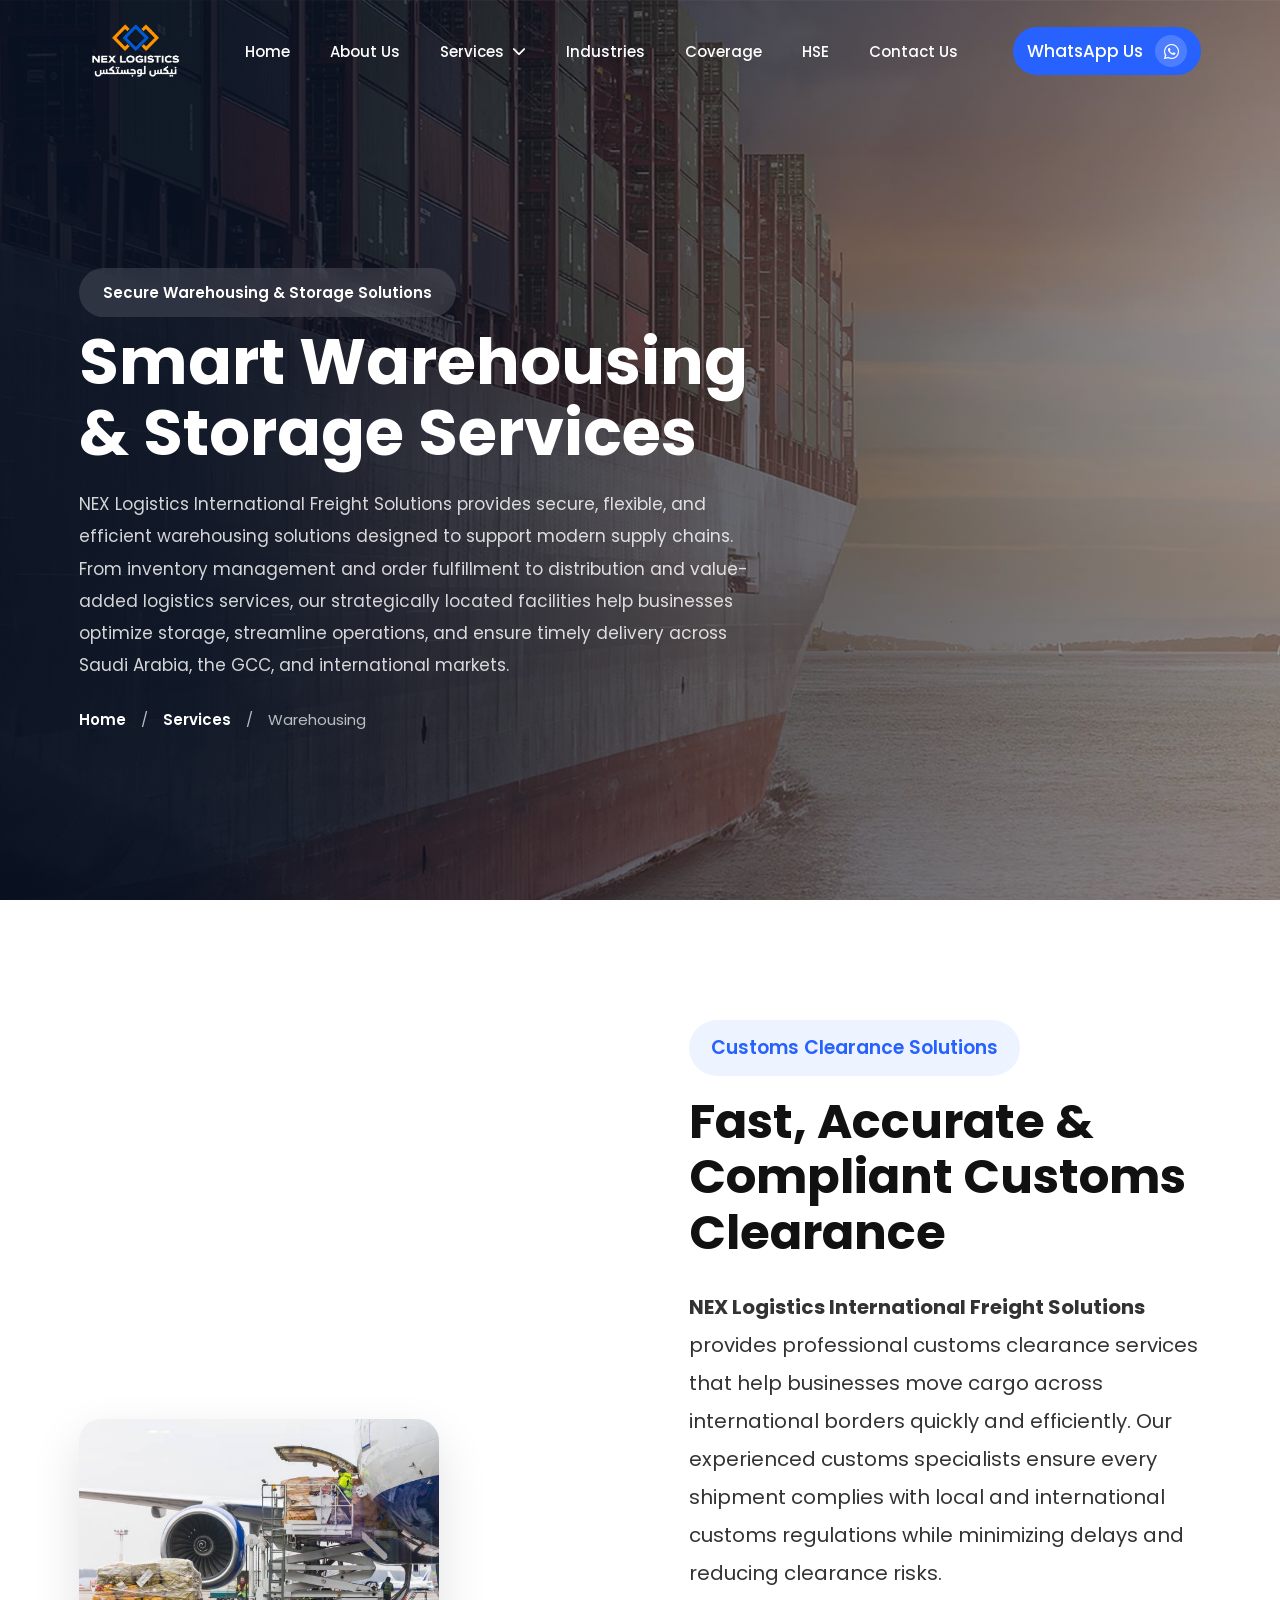
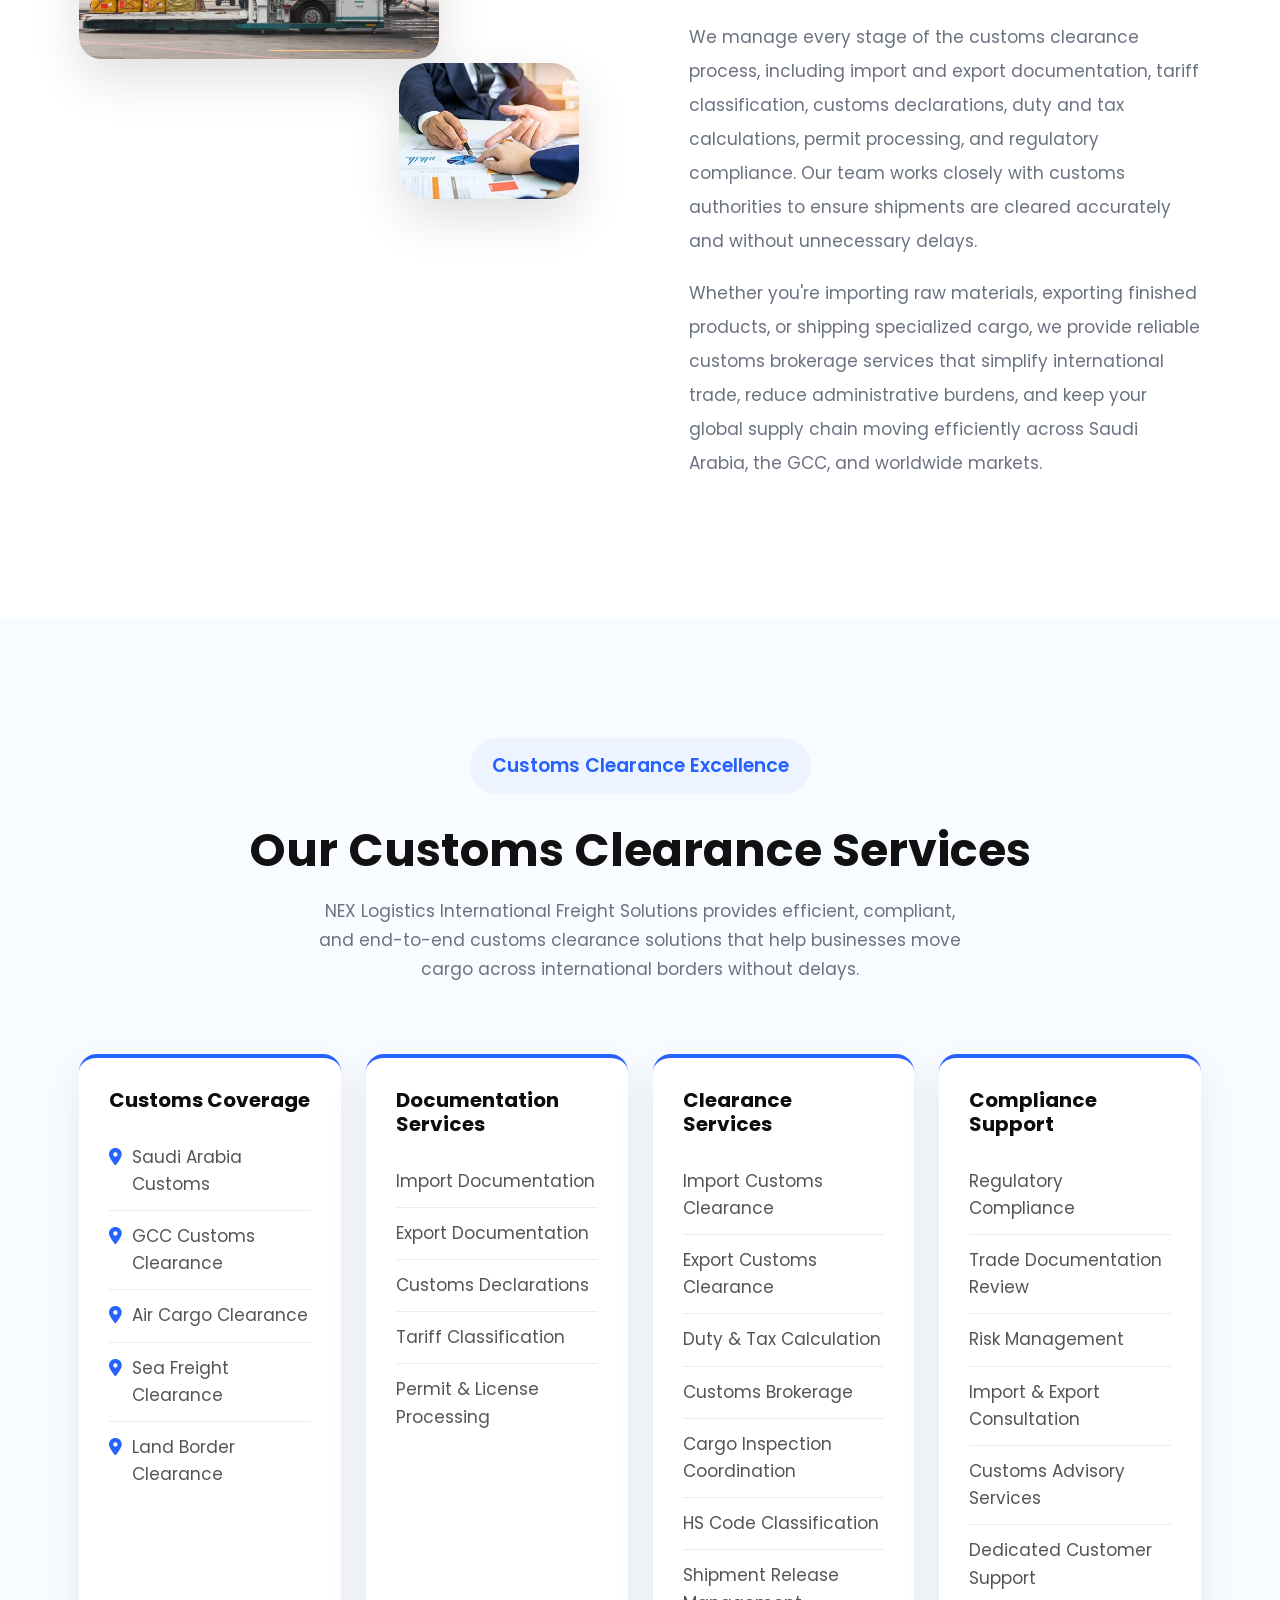
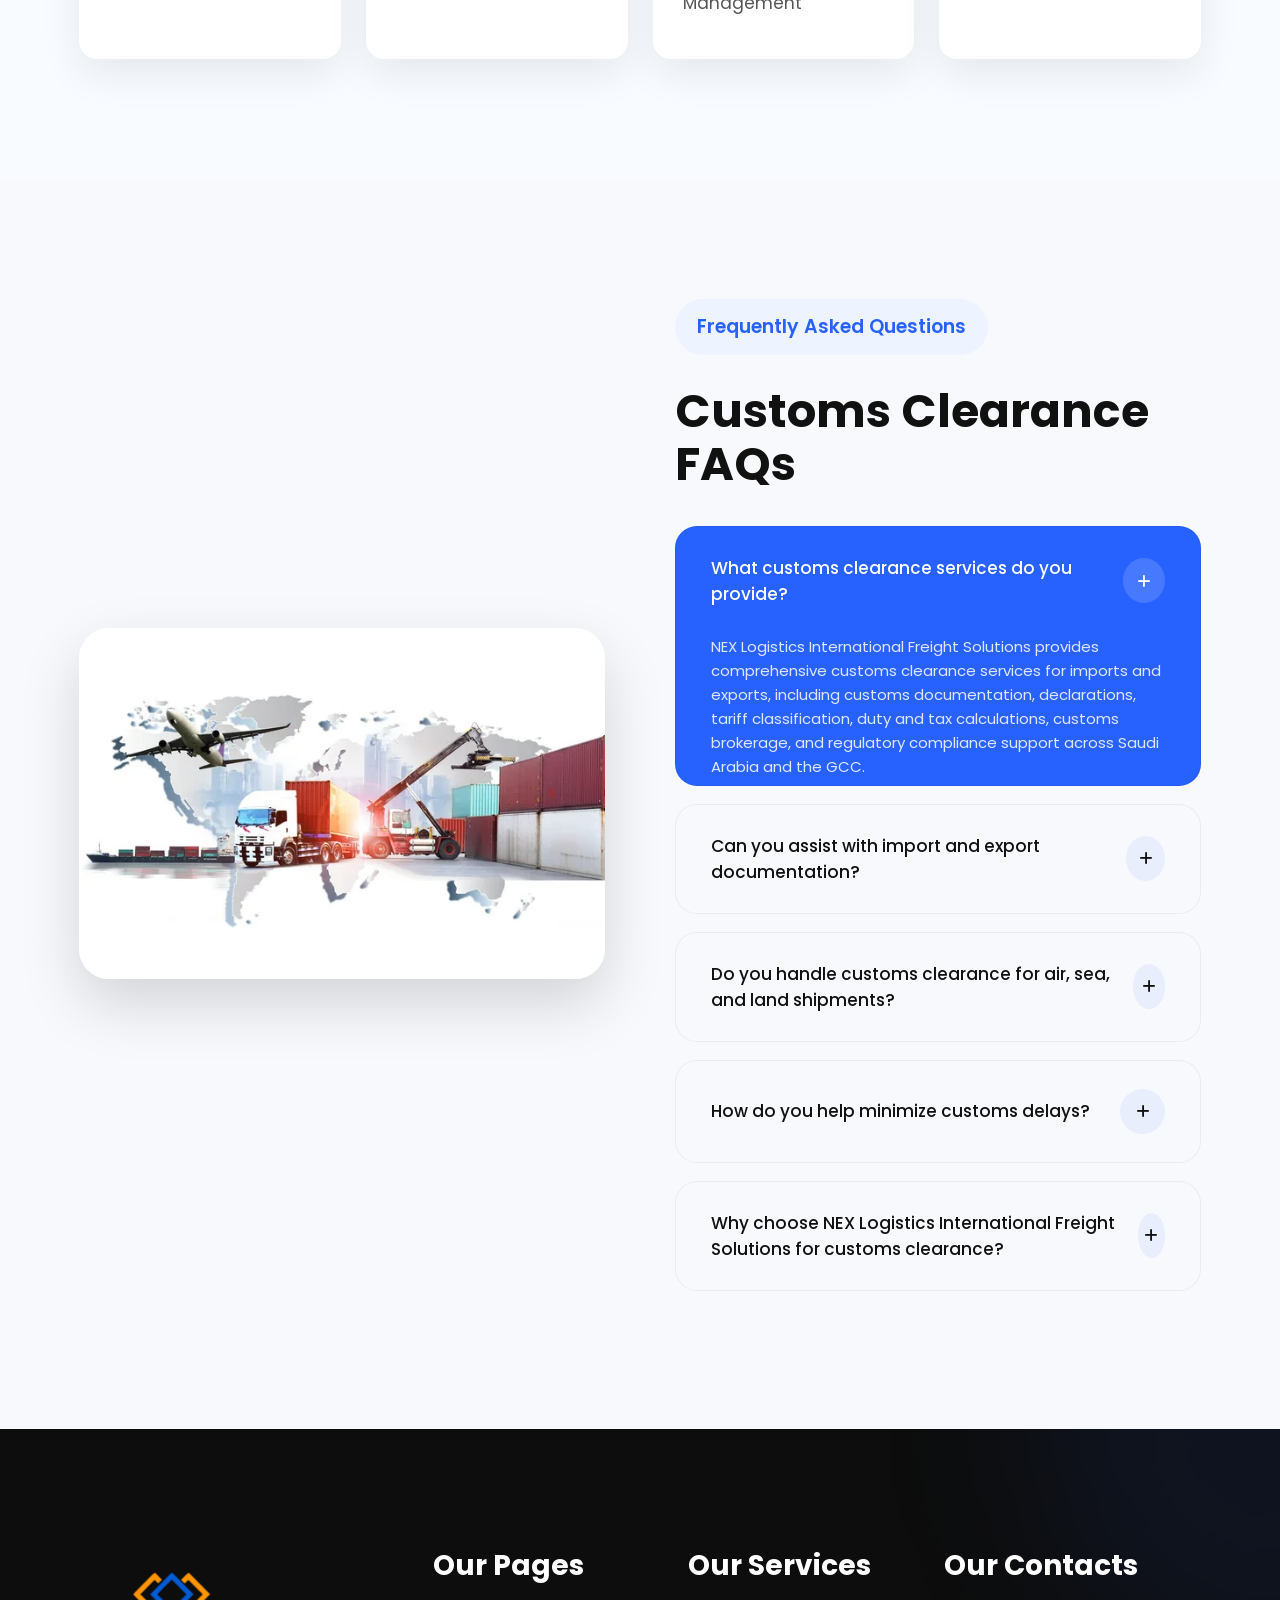
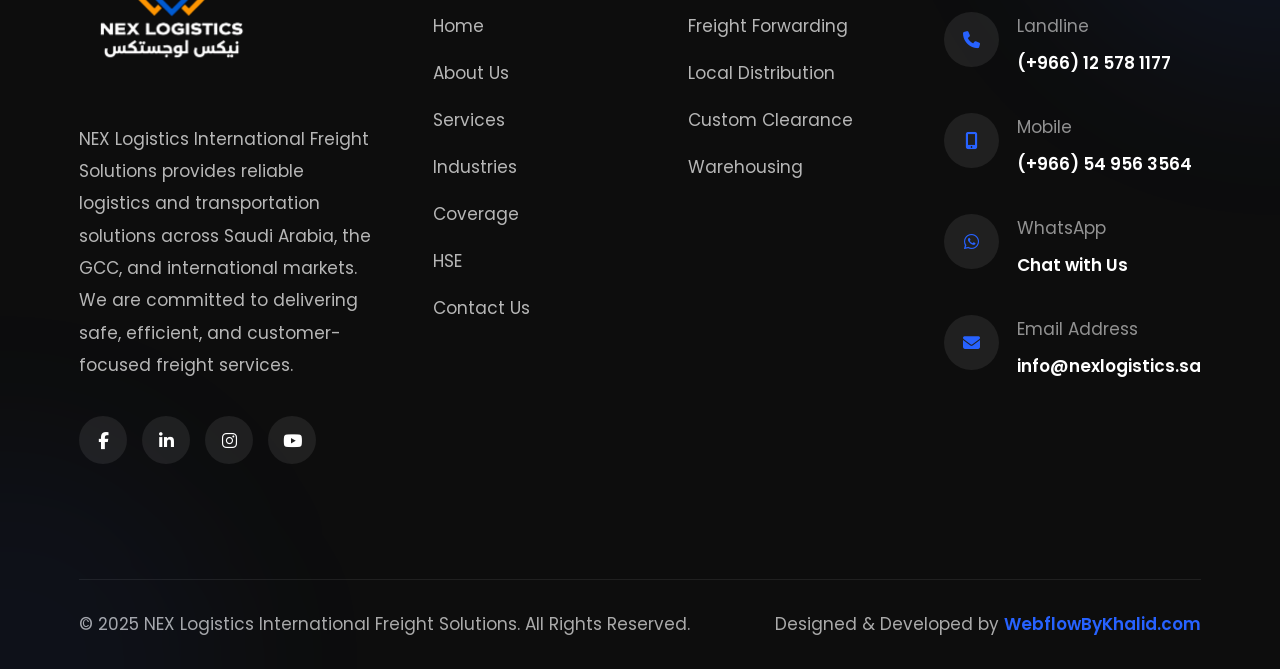
<file: custom-clearance.html>
<!DOCTYPE html>
<html lang="en">

<head>

    <!--==============================
            META
    ==============================-->

    <meta charset="UTF-8">

    <meta name="viewport"
          content="width=device-width, initial-scale=1.0">

    <!--==============================
            SEO
    ==============================-->

    <title>
        Customs Clearance | NEX Logistics International Freight Solutions
    </title>

    <meta name="title"
          content="Customs Clearance | NEX Logistics International Freight Solutions">

    <meta name="description"
          content="NEX Logistics International Freight Solutions provides professional customs clearance services, import and export documentation, customs brokerage, tariff classification, and regulatory compliance across Saudi Arabia and the GCC.">

    <meta name="keywords"
          content="Customs Clearance Saudi Arabia, Customs Brokerage, Import Clearance, Export Clearance, Customs Documentation, Tariff Classification, Freight Customs Services, GCC Customs, Supply Chain Solutions, NEX Logistics">

    <meta name="author"
          content="NEX Logistics International Freight Solutions">

    <meta name="robots"
          content="index,follow">

    <meta name="language"
          content="English">

    <!--==============================
            CANONICAL
    ==============================-->

    <link rel="canonical"
          href="https://www.nexlogistics.sa/customs-clearance.html">

    <!--==============================
            OPEN GRAPH
    ==============================-->

    <meta property="og:type"
          content="website">

    <meta property="og:title"
          content="Customs Clearance | NEX Logistics International Freight Solutions">

    <meta property="og:description"
          content="Fast and reliable customs clearance services including import and export documentation, customs brokerage, tariff classification, and regulatory compliance by NEX Logistics International Freight Solutions.">

    <meta property="og:image"
          content="images/nex-logistics-logo.png">

    <meta property="og:url"
          content="https://www.nexlogistics.sa/customs-clearance.html">

    <meta property="og:site_name"
          content="NEX Logistics International Freight Solutions">

    <!--==============================
            TWITTER
    ==============================-->

    <meta name="twitter:card"
          content="summary_large_image">

    <meta name="twitter:title"
          content="Customs Clearance | NEX Logistics International Freight Solutions">

    <meta name="twitter:description"
          content="Reliable customs clearance, import and export documentation, customs brokerage, and regulatory compliance services by NEX Logistics International Freight Solutions.">

    <meta name="twitter:image"
          content="images/nex-logistics-logo.png">

    <!--==============================
            FAVICON
    ==============================-->

    <link rel="icon"
          href="images/nex-logistics-logo.png">

    <link rel="shortcut icon"
          href="images/favicon.png"
          type="image/x-icon">

    <!--==============================
            GOOGLE FONT
    ==============================-->

    <link href="https://fonts.googleapis.com/css2?family=Poppins:wght@300;400;500;600;700;800&display=swap"
          rel="stylesheet">

    <!--==============================
            FONT AWESOME
    ==============================-->

    <link rel="stylesheet"
          href="https://cdnjs.cloudflare.com/ajax/libs/font-awesome/6.7.2/css/all.min.css">

    <!--==============================
            CSS FILES
    ==============================-->

    <link rel="stylesheet"
          href="css/style.css">

    <link rel="stylesheet"
          href="css/responsive.css">

    <!-- Page CSS -->

    <link rel="stylesheet"
          href="css/pages.css">

</head>
<body>



<!--====================================
            HEADER
=====================================-->

<header class="header">

    <div class="container">

        <nav class="navbar">

            <!-- Logo -->
            <div class="logo">
                <a href="index.html">
                    <img src="images/nex-logistics-logo.png" alt="NEX LOGISTICS Logo">
                </a>
            </div>

            <!-- Navigation -->

            <ul class="nav-menu">

                <li><a href="index.html">Home</a></li>

                <li><a href="about.html">About Us</a></li>

<li class="has-dropdown">

    <a href="services.html">
        Services
        <i class="fa-solid fa-chevron-down"></i>
    </a>

    <ul class="dropdown-menu">

        <li>
            <a href="freight-forwarding.html">
                Freight Forwarding
            </a>
        </li>

        <li>
            <a href="warehousing.html">
                Warehousing
            </a>
        </li>

        <li>
            <a href="local-distribution.html">
                Local Distribution
            </a>
        </li>

        <li>
            <a href="custom-clearance.html">
                Custom Clearance
            </a>
        </li>

    </ul>

</li>

                <li><a href="industries.html">Industries</a></li>

                <li><a href="coverage.html">Coverage</a></li>

                <li><a href="hse.html">HSE</a></li>

                <li><a href="contact.html">Contact Us</a></li>

            </ul>


            <!-- Header Right -->

            <div class="header-right">

<a href="https://wa.me/966549563564" target="_blank" rel="noopener noreferrer" class="track-btn">
    WhatsApp Us
    <i class="fa-brands fa-whatsapp"></i>
</a>

            </div>

            <!-- Mobile Menu Button -->

            <div class="menu-toggle">
                <i class="fa-solid fa-bars"></i>
            </div>

        </nav>

    </div>

</header>



<!--====================================
            PAGE HERO
=====================================-->

<section class="page-hero">

    <div class="page-hero-bg">

        <img src="images/freight-forwarding-hero.jpeg"
             alt="Warehousing Services">

    </div>

    <div class="page-hero-overlay"></div>

    <div class="container">

        <div class="page-hero-content">

            <span class="page-tag">
                Secure Warehousing & Storage Solutions
            </span>

            <h1>
                Smart Warehousing <br>
                & Storage Services
            </h1>

            <p>
                NEX Logistics International Freight Solutions provides secure,
                flexible, and efficient warehousing solutions designed to support
                modern supply chains. From inventory management and order
                fulfillment to distribution and value-added logistics services,
                our strategically located facilities help businesses optimize
                storage, streamline operations, and ensure timely delivery across
                Saudi Arabia, the GCC, and international markets.
            </p>

            <div class="breadcrumb">

                <a href="index.html">
                    Home
                </a>

                <span>/</span>

                <a href="services.html">
                    Services
                </a>

                <span>/</span>

                <span>
                    Warehousing
                </span>

            </div>

        </div>

    </div>

</section>

<!--====================================
        PAGE HERO END
=====================================-->


<!--====================================
        CUSTOMS CLEARANCE OVERVIEW
=====================================-->

<section class="freight-overview-section py-120">

    <div class="container">

        <div class="freight-overview-wrapper">

            <!-- Images -->

            <div class="freight-images">

                <div class="freight-image freight-image-main">
                    <img src="images/Custom Clearance.jpg"
                         alt="Customs Clearance Services">
                </div>


                <div class="freight-image freight-image-bottom">
                    <img src="images/customs-inspection.jpeg"
                         alt="Customs Inspection">
                </div>

            </div>

            <!-- Content -->

            <div class="freight-content">

                <span class="section-tag">
                    Customs Clearance Solutions
                </span>

                <h2 class="section-title">
                    Fast, Accurate & Compliant Customs Clearance
                </h2>

                <p class="lead-text">
                    <strong>NEX Logistics International Freight Solutions</strong>
                    provides professional customs clearance services that help
                    businesses move cargo across international borders quickly
                    and efficiently. Our experienced customs specialists ensure
                    every shipment complies with local and international customs
                    regulations while minimizing delays and reducing clearance
                    risks.
                </p>

                <p>
                    We manage every stage of the customs clearance process,
                    including import and export documentation, tariff
                    classification, customs declarations, duty and tax
                    calculations, permit processing, and regulatory compliance.
                    Our team works closely with customs authorities to ensure
                    shipments are cleared accurately and without unnecessary
                    delays.
                </p>

                <p>
                    Whether you're importing raw materials, exporting finished
                    products, or shipping specialized cargo, we provide reliable
                    customs brokerage services that simplify international trade,
                    reduce administrative burdens, and keep your global supply
                    chain moving efficiently across Saudi Arabia, the GCC, and
                    worldwide markets.
                </p>

            </div>

        </div>

    </div>

</section>

<!--====================================
        CUSTOMS CLEARANCE SERVICES
=====================================-->

<section class="warehouse-capabilities py-120">

    <div class="container">

        <div class="section-heading text-center">

            <span class="section-tag">
                Customs Clearance Excellence
            </span>

            <h2 class="section-title">
                Our Customs Clearance Services
            </h2>

            <p>
                NEX Logistics International Freight Solutions provides efficient,
                compliant, and end-to-end customs clearance solutions that help
                businesses move cargo across international borders without delays.
            </p>

        </div>

        <div class="capabilities-grid">

            <!-- Customs Coverage -->

            <div class="capability-card">

                <h3>Customs Coverage</h3>

                <ul>

                    <li><i class="fa-solid fa-location-dot"></i> Saudi Arabia Customs</li>
                    <li><i class="fa-solid fa-location-dot"></i> GCC Customs Clearance</li>
                    <li><i class="fa-solid fa-location-dot"></i> Air Cargo Clearance</li>
                    <li><i class="fa-solid fa-location-dot"></i> Sea Freight Clearance</li>
                    <li><i class="fa-solid fa-location-dot"></i> Land Border Clearance</li>

                </ul>

            </div>

            <!-- Documentation -->

            <div class="capability-card">

                <h3>Documentation Services</h3>

                <ul>

                    <li>Import Documentation</li>
                    <li>Export Documentation</li>
                    <li>Customs Declarations</li>
                    <li>Tariff Classification</li>
                    <li>Permit & License Processing</li>

                </ul>

            </div>

            <!-- Clearance Services -->

            <div class="capability-card">

                <h3>Clearance Services</h3>

                <ul>

                    <li>Import Customs Clearance</li>
                    <li>Export Customs Clearance</li>
                    <li>Duty & Tax Calculation</li>
                    <li>Customs Brokerage</li>
                    <li>Cargo Inspection Coordination</li>
                    <li>HS Code Classification</li>
                    <li>Shipment Release Management</li>

                </ul>

            </div>

            <!-- Compliance Support -->

            <div class="capability-card">

                <h3>Compliance Support</h3>

                <ul>

                    <li>Regulatory Compliance</li>
                    <li>Trade Documentation Review</li>
                    <li>Risk Management</li>
                    <li>Import & Export Consultation</li>
                    <li>Customs Advisory Services</li>
                    <li>Dedicated Customer Support</li>

                </ul>

            </div>

        </div>

    </div>

</section>

<!--====================================
        CUSTOMS CLEARANCE FAQ
=====================================-->

<section class="freight-faq-section py-120">

    <div class="container">

        <div class="freight-faq-wrapper">

            <!-- Left Image -->

            <div class="freight-faq-image">

                <img src="images/freight-faq.png"
                     alt="Customs Clearance FAQ">

            </div>

            <!-- Right FAQ -->

            <div class="freight-faq-content">

                <span class="section-tag">
                    Frequently Asked Questions
                </span>

                <h2 class="section-title">
                    Customs Clearance FAQs
                </h2>

                <div class="faq-list">

                    <div class="faq-item active">

                        <button class="faq-question">

                            What customs clearance services do you provide?

                            <i class="fa-solid fa-plus"></i>

                        </button>

                        <div class="faq-answer">

                            <p>

                                NEX Logistics International Freight Solutions
                                provides comprehensive customs clearance
                                services for imports and exports, including
                                customs documentation, declarations, tariff
                                classification, duty and tax calculations,
                                customs brokerage, and regulatory compliance
                                support across Saudi Arabia and the GCC.

                            </p>

                        </div>

                    </div>

                    <div class="faq-item">

                        <button class="faq-question">

                            Can you assist with import and export documentation?

                            <i class="fa-solid fa-plus"></i>

                        </button>

                        <div class="faq-answer">

                            <p>

                                Yes. Our customs specialists prepare and review
                                all required import and export documentation,
                                ensuring accuracy and compliance with customs
                                regulations to help prevent delays and avoid
                                unnecessary penalties.

                            </p>

                        </div>

                    </div>

                    <div class="faq-item">

                        <button class="faq-question">

                            Do you handle customs clearance for air, sea, and land shipments?

                            <i class="fa-solid fa-plus"></i>

                        </button>

                        <div class="faq-answer">

                            <p>

                                Absolutely. We provide customs clearance
                                solutions for air freight, ocean freight, and
                                land transportation, ensuring efficient cargo
                                processing regardless of the transportation
                                mode.

                            </p>

                        </div>

                    </div>

                    <div class="faq-item">

                        <button class="faq-question">

                            How do you help minimize customs delays?

                            <i class="fa-solid fa-plus"></i>

                        </button>

                        <div class="faq-answer">

                            <p>

                                We carefully verify shipment documentation,
                                classify goods correctly, coordinate with
                                customs authorities, and ensure compliance with
                                applicable regulations, helping your shipments
                                clear customs quickly and efficiently.

                            </p>

                        </div>

                    </div>

                    <div class="faq-item">

                        <button class="faq-question">

                            Why choose NEX Logistics International Freight Solutions for customs clearance?

                            <i class="fa-solid fa-plus"></i>

                        </button>

                        <div class="faq-answer">

                            <p>

                                Our experienced customs professionals combine
                                in-depth regulatory knowledge, accurate
                                documentation, efficient clearance processes,
                                and dedicated customer support to ensure your
                                shipments move smoothly across international
                                borders with minimal delays.

                            </p>

                        </div>

                    </div>

                </div>

            </div>

        </div>

    </div>

</section>

<!--====================================
            FOOTER START
=====================================-->

<footer id="footer" class="footer">

    <div class="container">

        <div class="footer-wrapper">

            <!-- Footer About -->

            <div class="footer-about">

                <a href="index.html" class="footer-logo">

                    <img src="images/nex-logistics-logo.png" alt="NEX Logistics International Freight Solutions">

                </a>

                <p>
                    NEX Logistics International Freight Solutions provides reliable logistics and transportation solutions across Saudi Arabia, the GCC, and international markets. We are committed to delivering safe, efficient, and customer-focused freight services.
                </p>

                <div class="footer-social">

                    <a href="#"><i class="fab fa-facebook-f"></i></a>

                    <a href="#"><i class="fab fa-linkedin-in"></i></a>

                    <a href="#"><i class="fab fa-instagram"></i></a>

                    <a href="#"><i class="fab fa-youtube"></i></a>

                </div>

            </div>

            <!-- Company Links -->

            <div class="footer-links">

                <h4>Our Pages</h4>

                <ul>

                    <li><a href="index.html">Home</a></li>

                    <li><a href="about.html">About Us</a></li>

                    <li><a href="services.html">Services</a></li>

                    <li><a href="industries.html">Industries</a></li>

                    <li><a href="coverage.html">Coverage</a></li>

                    <li><a href="hse.html">HSE</a></li>

                    <li><a href="contact.html">Contact Us</a></li>

                </ul>

            </div>

            <!-- Services -->

            <div class="footer-links">

                <h4>Our Services</h4>

                <ul>

                    <li><a href="freight-forwarding.html">Freight Forwarding</a></li>

                    <li><a href="local-distribution.html">Local Distribution</a></li>

                    <li><a href="custom-clearance.html">Custom Clearance</a></li>

                    <li><a href="warehousing.html">Warehousing</a></li>

                </ul>

            </div>

<!-- Contact -->

<div class="footer-links">
                <h4>Our Contacts</h4>


    <!-- Landline -->

    <div class="contact-box">

        <i class="fa-solid fa-phone"></i>

        <div>

            <span>Landline</span>

            <a href="tel:+966125781177">
                (+966) 12 578 1177
            </a>

        </div>

    </div>

    <!-- Mobile -->

    <div class="contact-box">

        <i class="fa-solid fa-mobile-screen-button"></i>

        <div>

            <span>Mobile</span>

            <a href="tel:+966549563564">
                (+966) 54 956 3564
            </a>

        </div>

    </div>

    <!-- WhatsApp -->

    <div class="contact-box">

        <i class="fa-brands fa-whatsapp"></i>

        <div>

            <span>WhatsApp</span>

            <a href="https://wa.me/966549563564"
               target="_blank"
               rel="noopener noreferrer">

                Chat with Us

            </a>

        </div>

    </div>

    <!-- Email -->

    <div class="contact-box">

        <i class="fa-solid fa-envelope"></i>

        <div>

            <span>Email Address</span>

            <a href="mailto:info@nexlogistics.sa">
                info@nexlogistics.sa
            </a>

        </div>

    </div>

</div>

        </div>

        <!-- Footer Bottom -->

        <div class="footer-bottom">

            <p>
                © 2025 NEX Logistics International Freight Solutions. All Rights Reserved.
            </p>

            <p class="developer-credit">

                Designed & Developed by

                <a href="https://webflowbykhalid.com" target="_blank">
                    WebflowByKhalid.com
                </a>

            </p>

        </div>

    </div>

</footer>


<!--====================================
            FOOTER END
=====================================-->

<!--====================================
        SCROLL PROGRESS START
=====================================-->

<div id="scrollProgress" class="scroll-progress">

    <svg class="progress-ring" width="70" height="70">

        <circle
            class="progress-bg"
            cx="35"
            cy="35"
            r="30">
        </circle>

        <circle
            class="progress-circle"
            cx="35"
            cy="35"
            r="30">
        </circle>

    </svg>

    <button class="scroll-top-btn" aria-label="Scroll To Top">

        <i class="fa-solid fa-arrow-up"></i>

    </button>

</div>

<!--====================================
        SCROLL PROGRESS END
=====================================-->




<script src="js/script.js"></script>

</body>

</html>
</file>
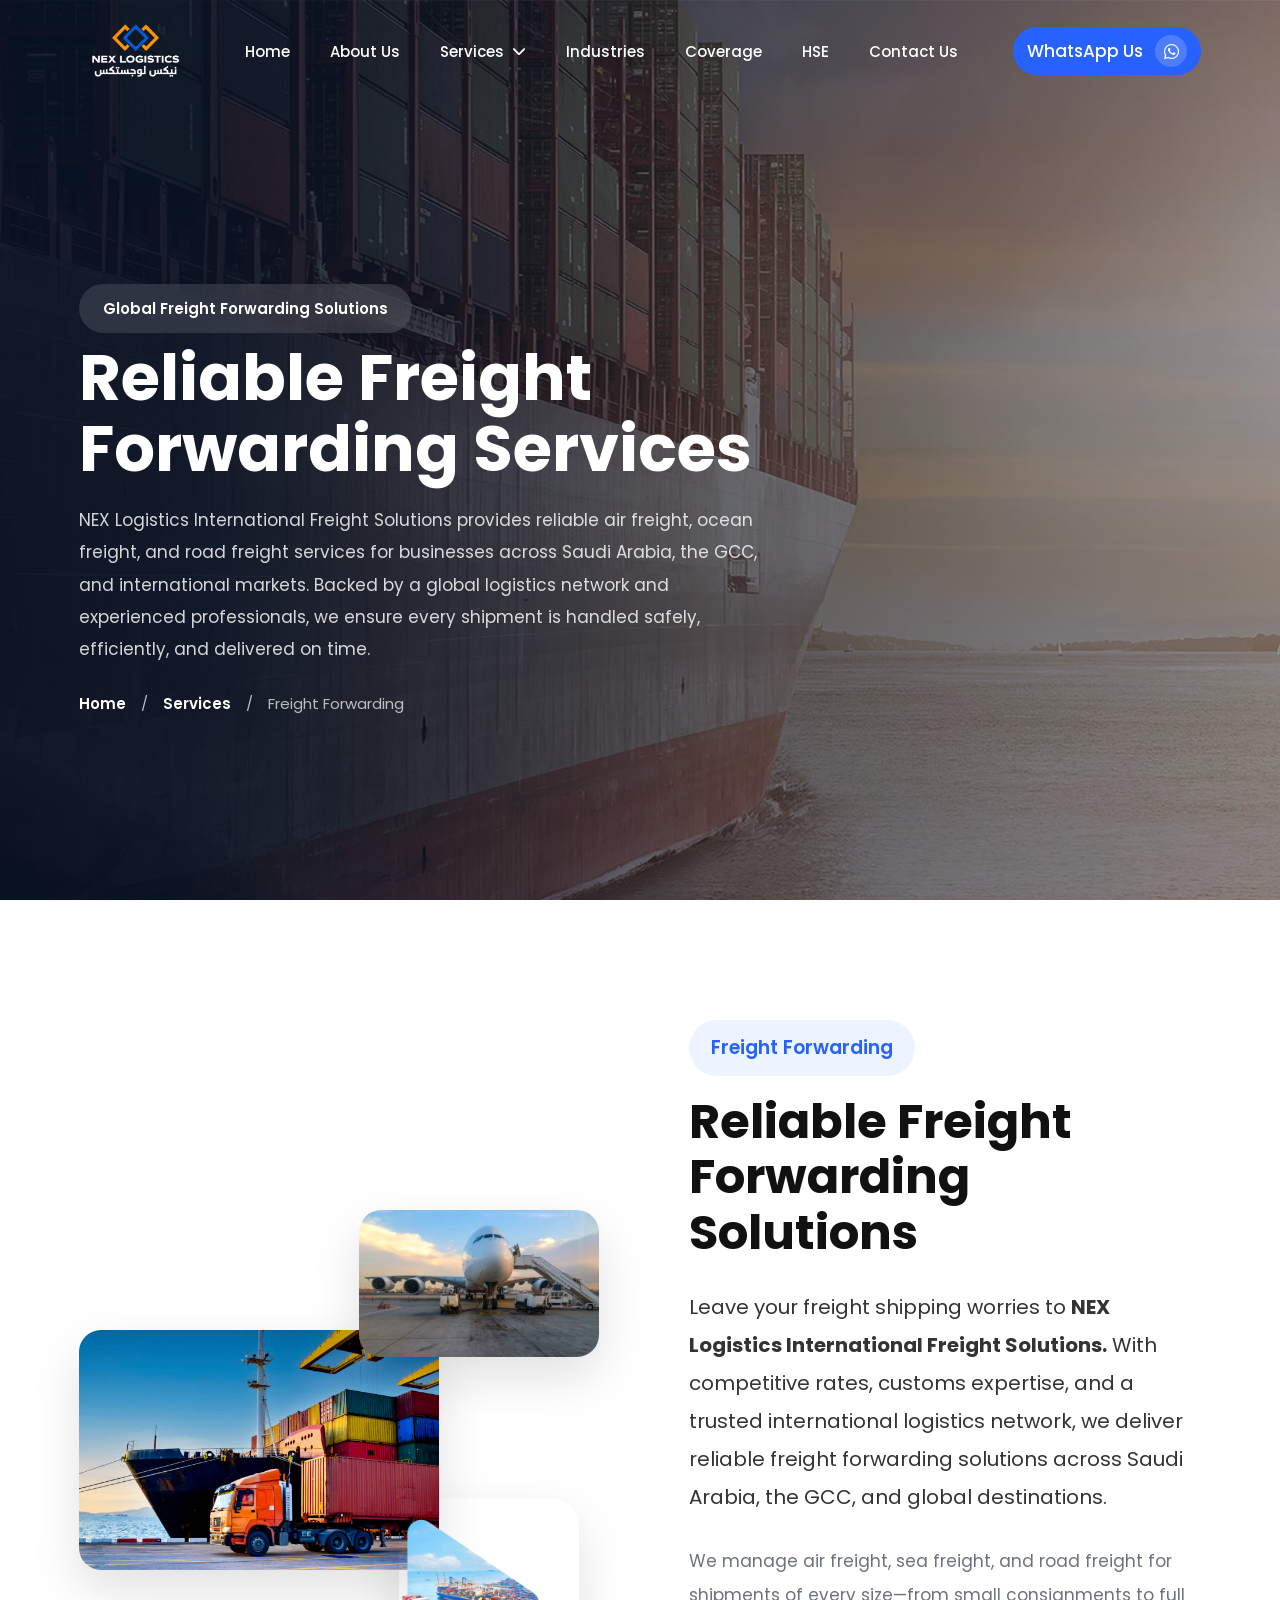
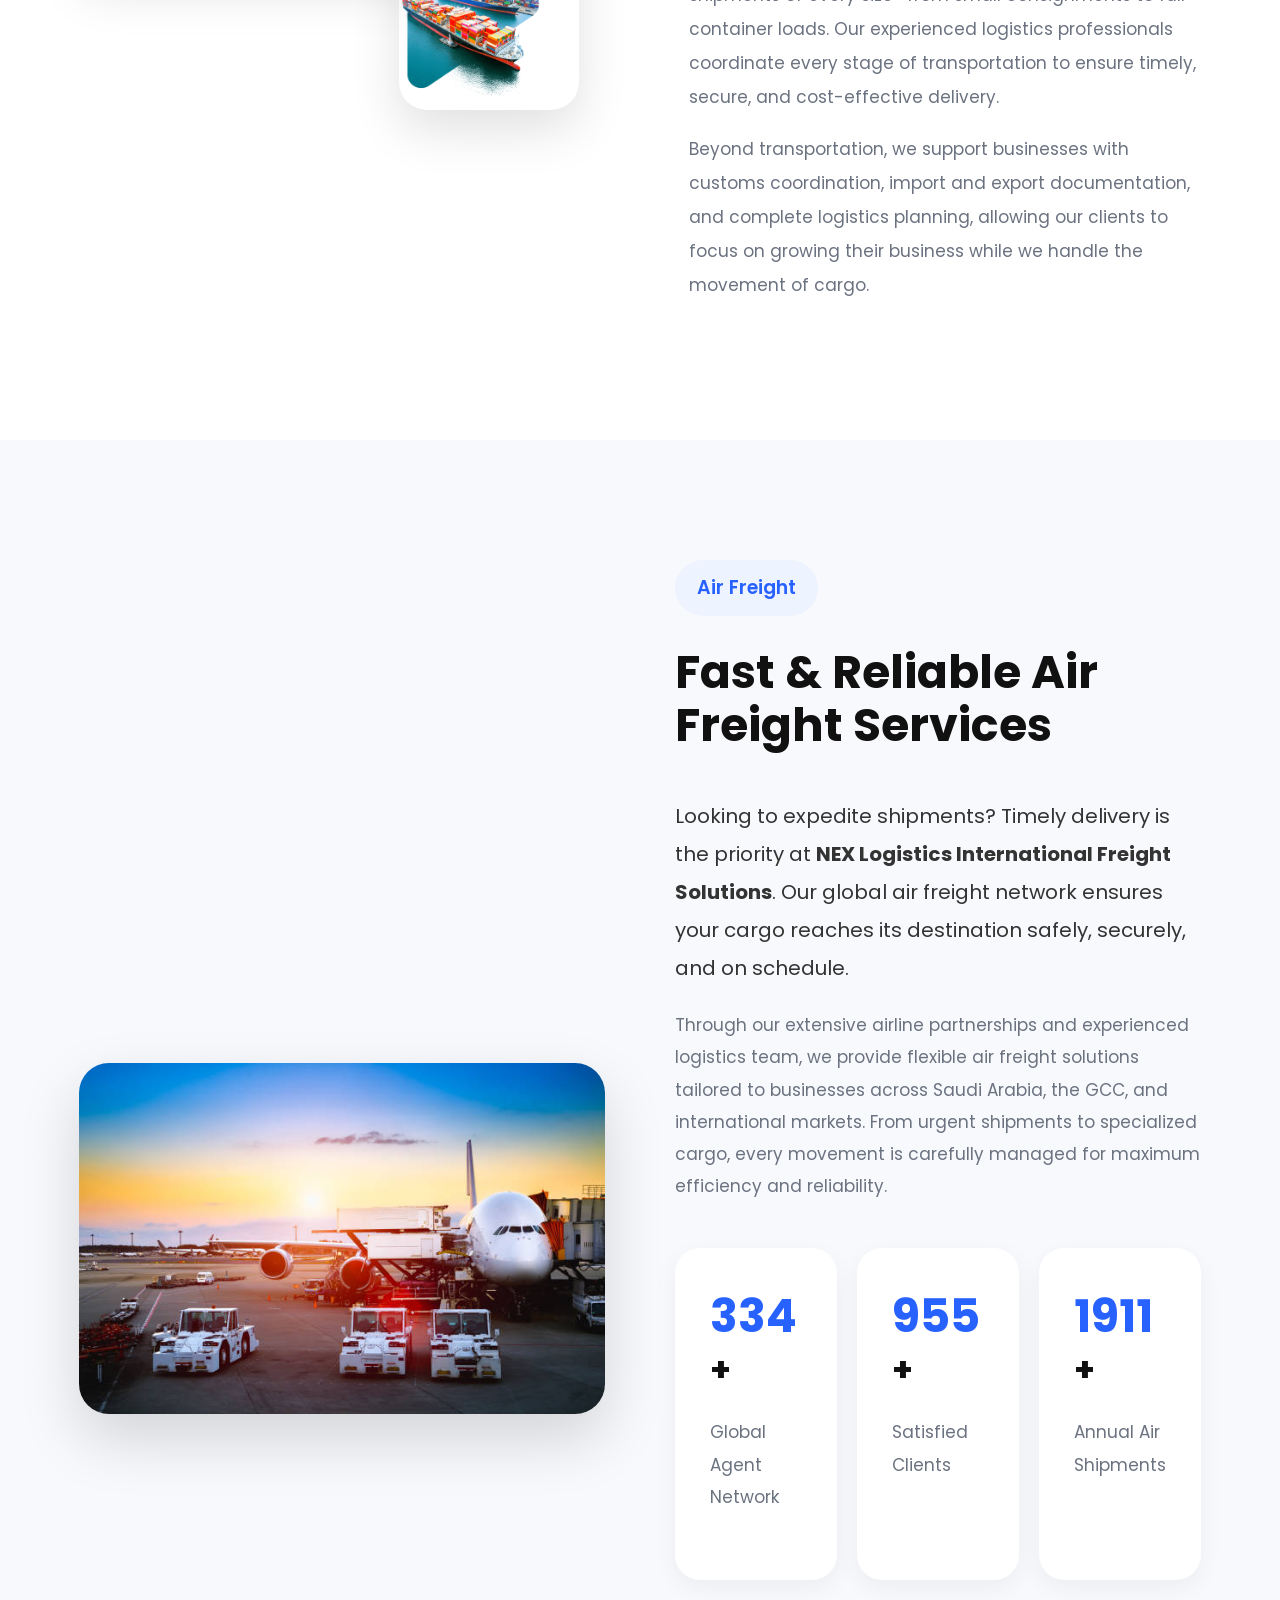
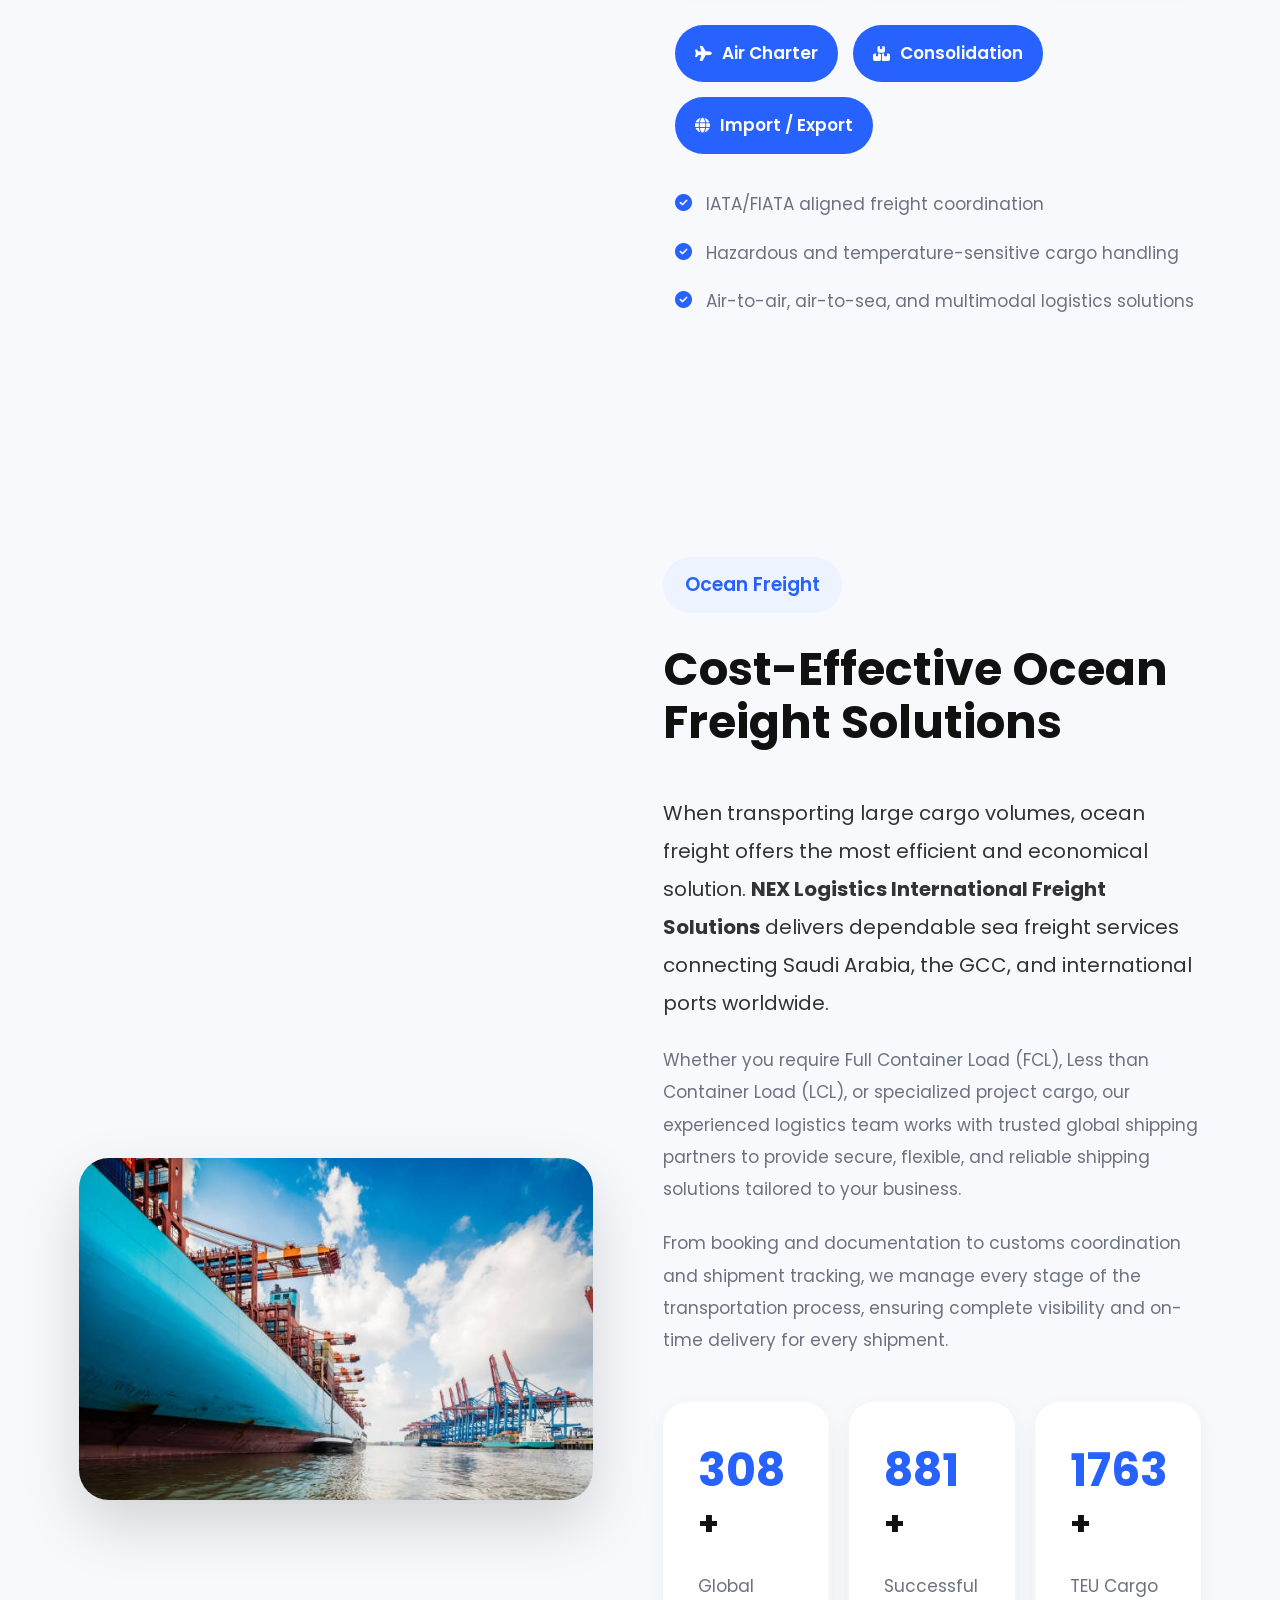
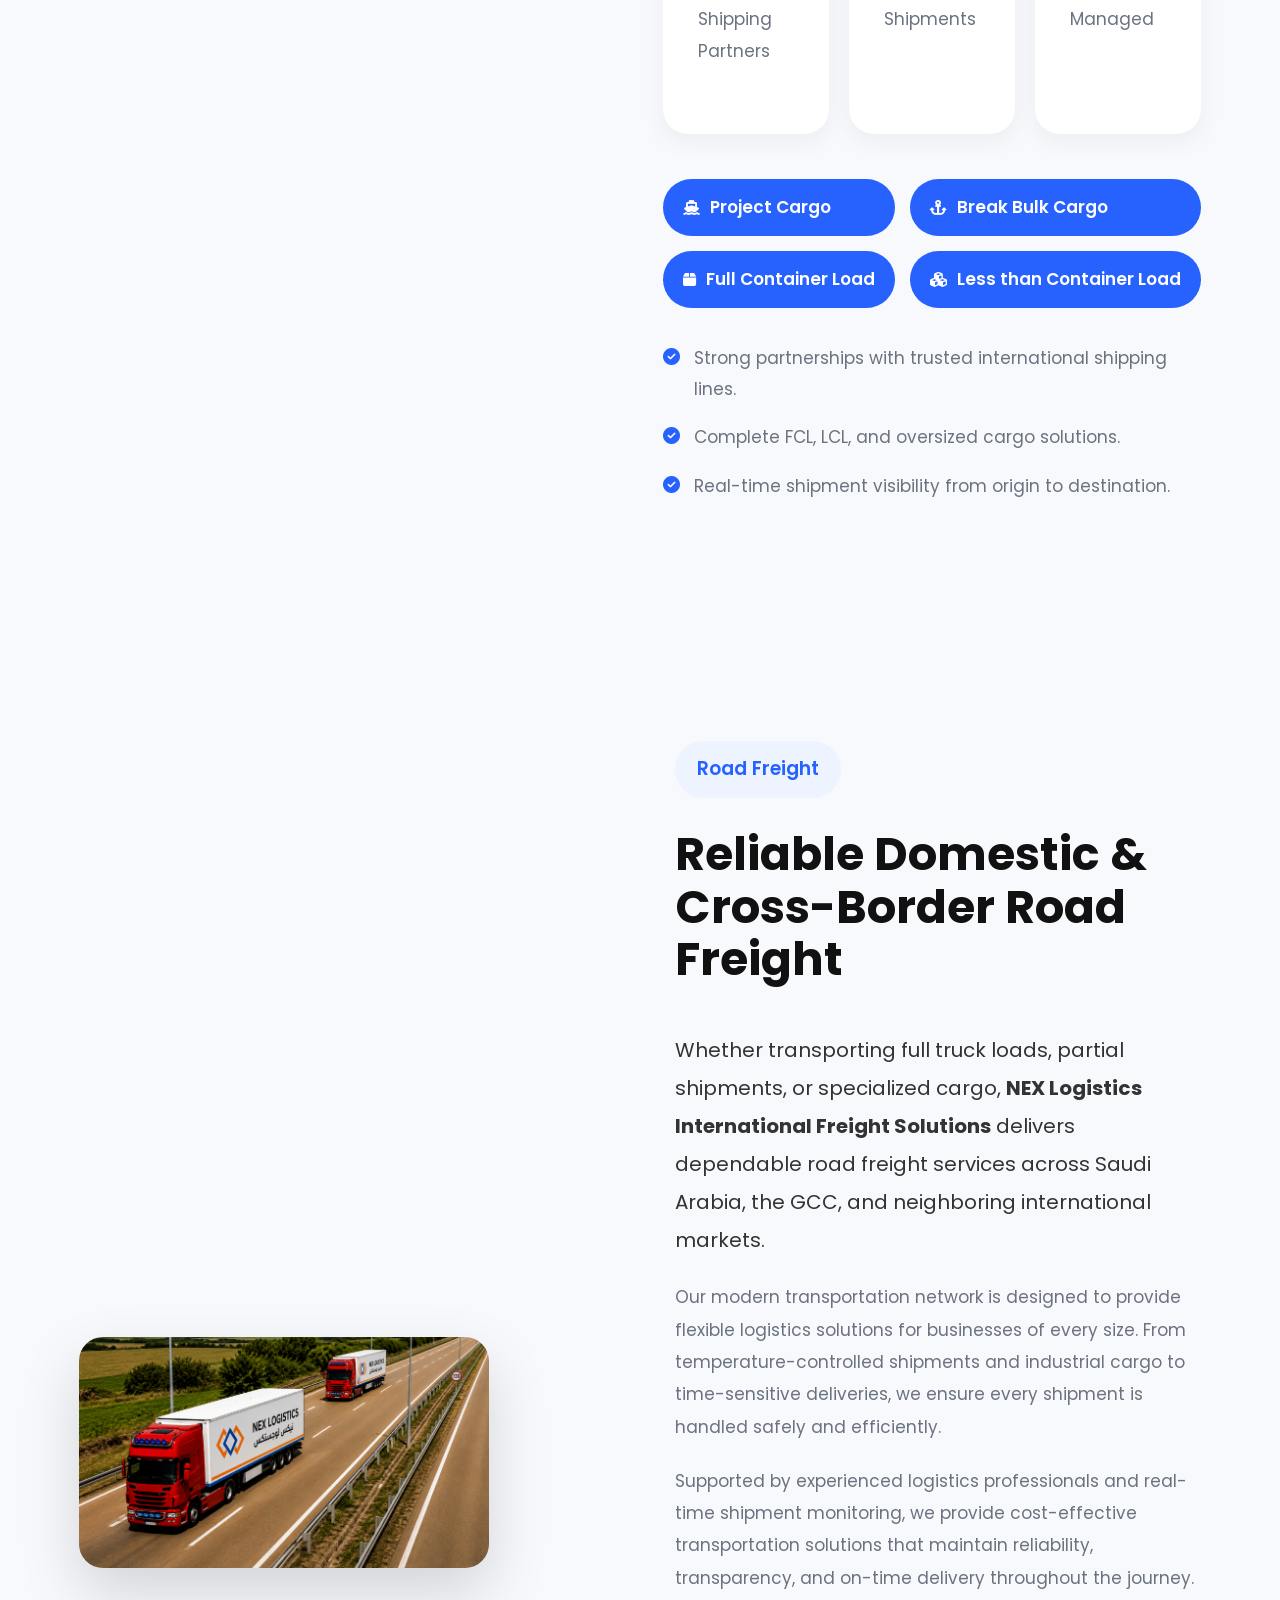
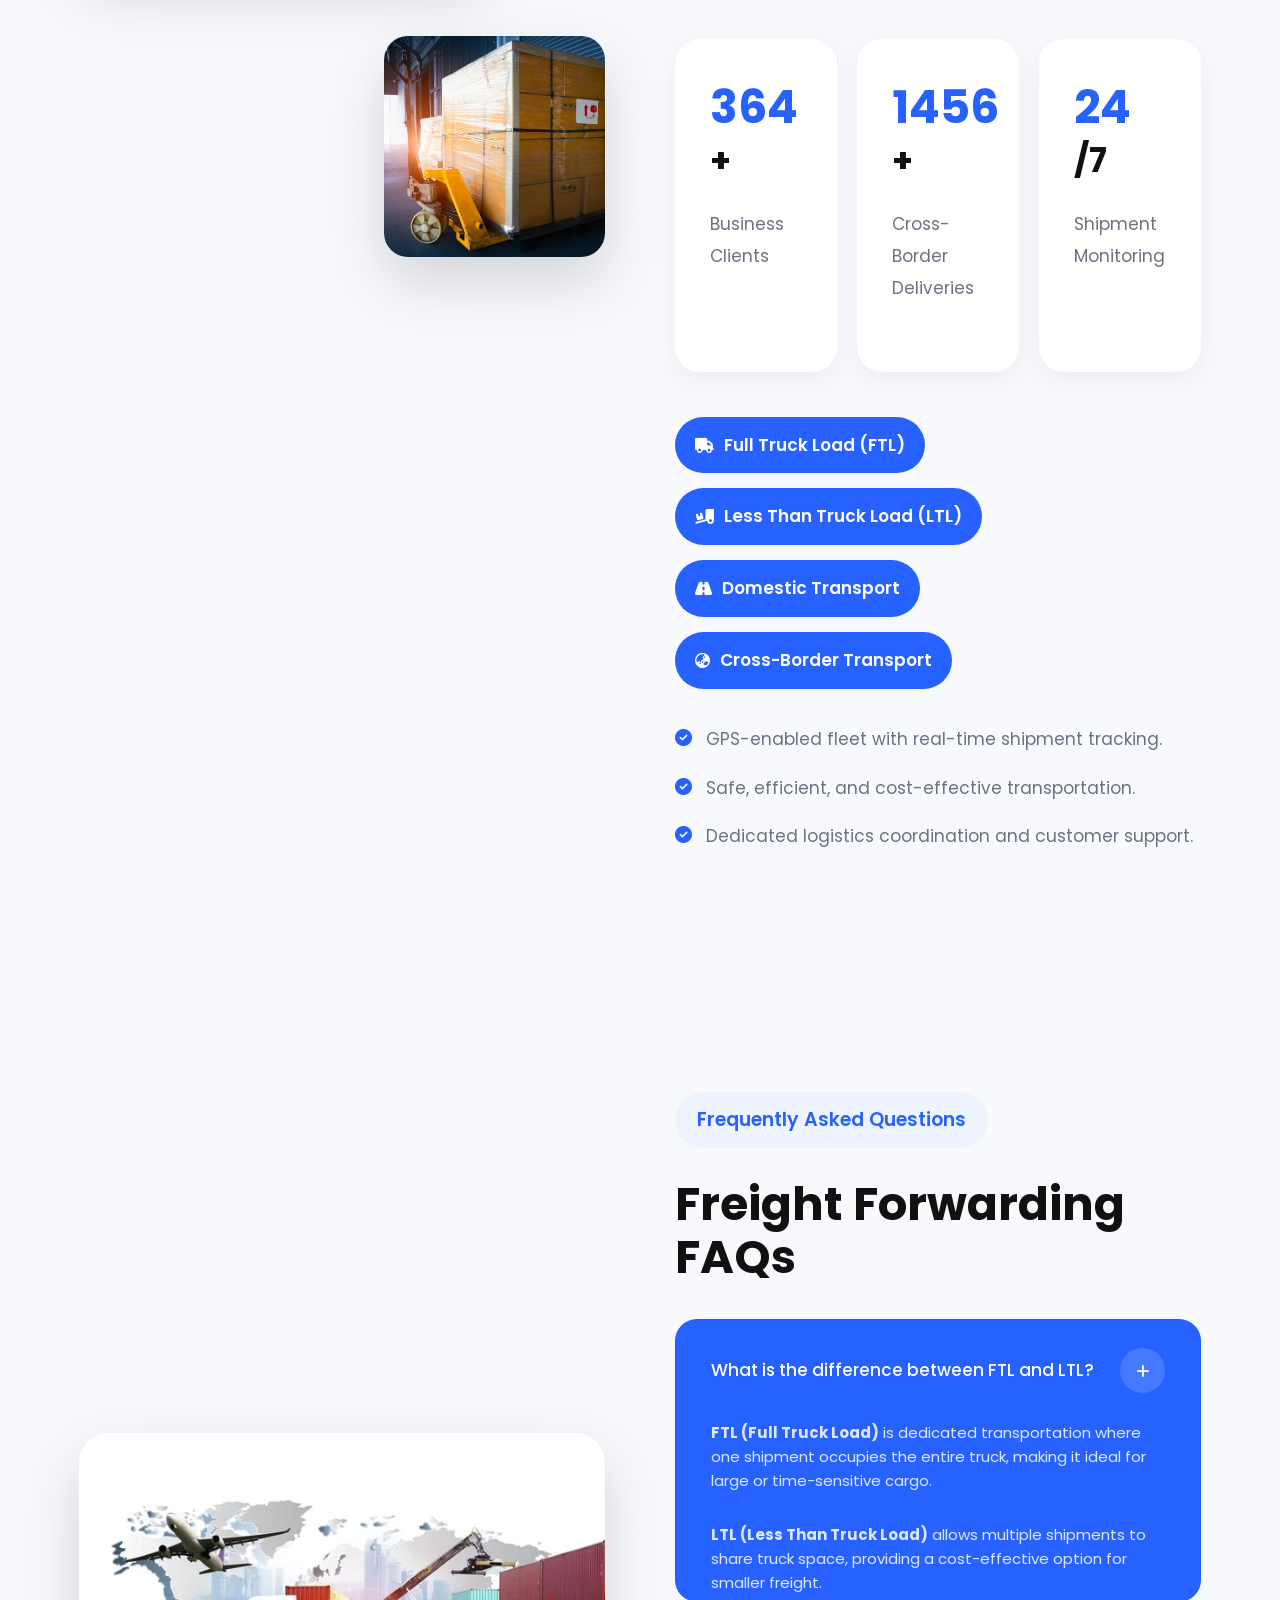
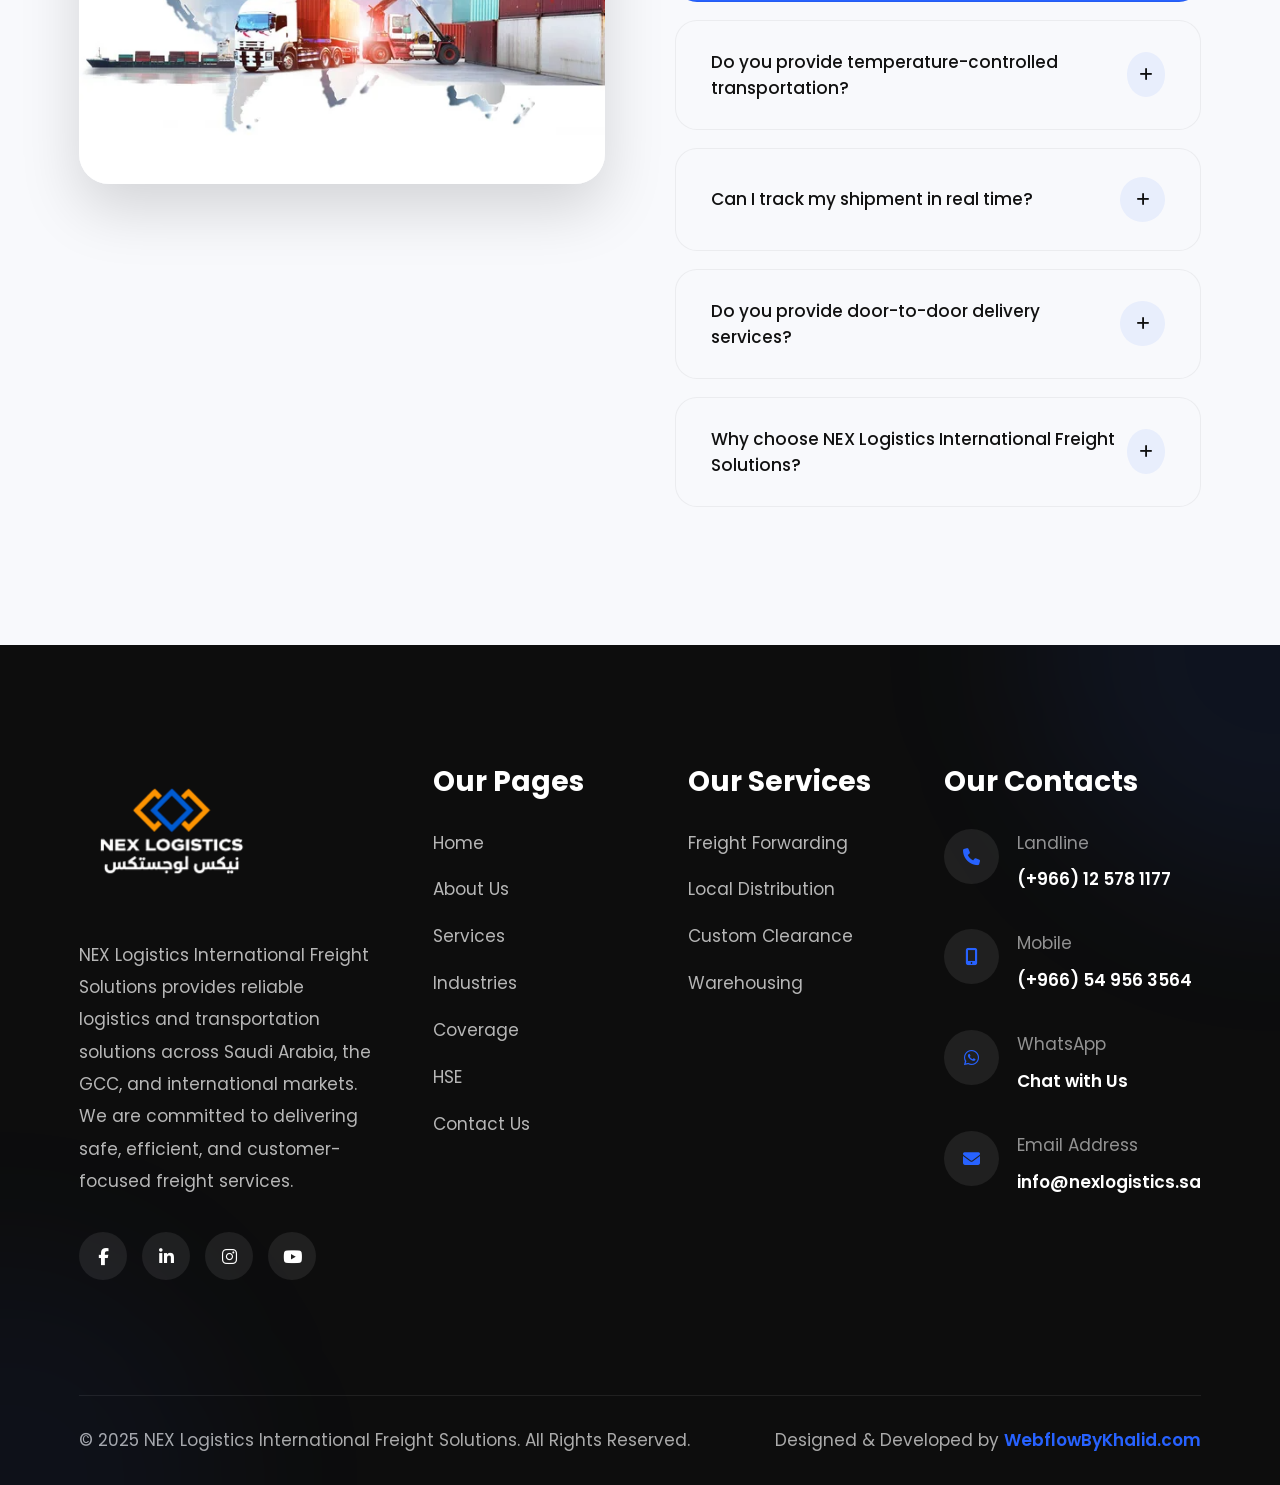
<file: freight-forwarding.html>
<!DOCTYPE html>
<html lang="en">

<head>

    <!--==============================
            META
    ==============================-->

    <meta charset="UTF-8">

    <meta name="viewport"
          content="width=device-width, initial-scale=1.0">

    <!--==============================
            SEO
    ==============================-->

    <title>
        Freight Forwarding | NEX Logistics International Freight Solutions
    </title>

    <meta name="title"
          content="Freight Forwarding | NEX Logistics International Freight Solutions">

    <meta name="description"
          content="NEX Logistics International Freight Solutions provides reliable air freight, ocean freight, road freight, customs coordination, and global freight forwarding services across Saudi Arabia, the GCC, and international destinations.">

    <meta name="keywords"
          content="Freight Forwarding Saudi Arabia, Air Freight, Ocean Freight, Road Freight, International Logistics, Cargo Transportation, Customs Clearance, Import Export, NEX Logistics, GCC Freight Solutions">

    <meta name="author"
          content="NEX Logistics International Freight Solutions">

    <meta name="robots"
          content="index,follow">

    <meta name="language"
          content="English">

    <!--==============================
            CANONICAL
    ==============================-->

    <link rel="canonical"
          href="https://www.nexlogistics.sa/freight-forwarding.html">

    <!--==============================
            OPEN GRAPH
    ==============================-->

    <meta property="og:type"
          content="website">

    <meta property="og:title"
          content="Freight Forwarding | NEX Logistics International Freight Solutions">

    <meta property="og:description"
          content="Professional freight forwarding solutions including air, sea, and road freight services with reliable logistics support across Saudi Arabia, the GCC, and worldwide.">

    <meta property="og:image"
          content="images/nex-logistics-logo.png">

    <meta property="og:url"
          content="https://www.nexlogistics.sa/freight-forwarding.html">

    <meta property="og:site_name"
          content="NEX Logistics International Freight Solutions">

    <!--==============================
            TWITTER
    ==============================-->

    <meta name="twitter:card"
          content="summary_large_image">

    <meta name="twitter:title"
          content="Freight Forwarding | NEX Logistics International Freight Solutions">

    <meta name="twitter:description"
          content="Reliable freight forwarding, air freight, ocean freight, road transportation, and international logistics solutions by NEX Logistics International Freight Solutions.">

    <meta name="twitter:image"
          content="images/nex-logistics-logo.png">

    <!--==============================
            FAVICON
    ==============================-->

    <link rel="icon"
          href="images/nex-logistics-logo.png">

    <link rel="shortcut icon"
          href="images/favicon.png"
          type="image/x-icon">

    <!--==============================
            GOOGLE FONT
    ==============================-->

    <link href="https://fonts.googleapis.com/css2?family=Poppins:wght@300;400;500;600;700;800&display=swap"
          rel="stylesheet">

    <!--==============================
            FONT AWESOME
    ==============================-->

    <link rel="stylesheet"
          href="https://cdnjs.cloudflare.com/ajax/libs/font-awesome/6.7.2/css/all.min.css">

    <!--==============================
            CSS FILES
    ==============================-->

    <link rel="stylesheet"
          href="css/style.css">

    <link rel="stylesheet"
          href="css/responsive.css">

    <!-- Page CSS -->

    <link rel="stylesheet"
          href="css/pages.css">

</head>

<body>



<!--====================================
            HEADER
=====================================-->

<header class="header">

    <div class="container">

        <nav class="navbar">

            <!-- Logo -->
            <div class="logo">
                <a href="index.html">
                    <img src="images/nex-logistics-logo.png" alt="NEX LOGISTICS Logo">
                </a>
            </div>

            <!-- Navigation -->

            <ul class="nav-menu">

                <li><a href="index.html">Home</a></li>

                <li><a href="about.html">About Us</a></li>

<li class="has-dropdown">

    <a href="services.html">
        Services
        <i class="fa-solid fa-chevron-down"></i>
    </a>

    <ul class="dropdown-menu">

        <li>
            <a href="freight-forwarding.html">
                Freight Forwarding
            </a>
        </li>

        <li>
            <a href="warehousing.html">
                Warehousing
            </a>
        </li>

        <li>
            <a href="local-distribution.html">
                Local Distribution
            </a>
        </li>

        <li>
            <a href="custom-clearance.html">
                Custom Clearance
            </a>
        </li>

    </ul>

</li>

                <li><a href="industries.html">Industries</a></li>

                <li><a href="coverage.html">Coverage</a></li>

                <li><a href="hse.html">HSE</a></li>

                <li><a href="contact.html">Contact Us</a></li>

            </ul>


            <!-- Header Right -->

            <div class="header-right">

<a href="https://wa.me/966549563564" target="_blank" rel="noopener noreferrer" class="track-btn">
    WhatsApp Us
    <i class="fa-brands fa-whatsapp"></i>
</a>

            </div>

            <!-- Mobile Menu Button -->

            <div class="menu-toggle">
                <i class="fa-solid fa-bars"></i>
            </div>

        </nav>

    </div>

</header>



<!--====================================
            PAGE HERO
=====================================-->

<!--====================================
            PAGE HERO
=====================================-->

<section class="page-hero">

    <div class="page-hero-bg">

        <img src="images/freight-forwarding-hero.jpeg"
             alt="Freight Forwarding Services">

    </div>

    <div class="page-hero-overlay"></div>

    <div class="container">

        <div class="page-hero-content">

            <span class="page-tag">
                Global Freight Forwarding Solutions
            </span>

            <h1>
                Reliable Freight <br>
                Forwarding Services
            </h1>

            <p>
                NEX Logistics International Freight Solutions provides reliable
                air freight, ocean freight, and road freight services for
                businesses across Saudi Arabia, the GCC, and international
                markets. Backed by a global logistics network and experienced
                professionals, we ensure every shipment is handled safely,
                efficiently, and delivered on time.
            </p>

            <div class="breadcrumb">

                <a href="index.html">
                    Home
                </a>

                <span>/</span>

                <a href="services.html">
                    Services
                </a>

                <span>/</span>

                <span>
                    Freight Forwarding
                </span>

            </div>

        </div>

    </div>

</section>

<!--====================================
        PAGE HERO END
=====================================-->


<!--====================================
        FREIGHT OVERVIEW
=====================================-->

<section class="freight-overview-section py-120">

    <div class="container">

        <div class="freight-overview-wrapper">

            <!-- Images -->

            <div class="freight-images">

                <div class="freight-image freight-image-main">
                    <img src="images/freight-forwarding-main.png"
                         alt="Freight Forwarding">
                </div>

                <div class="freight-image freight-image-top">
                    <img src="images/air-freight.png"
                         alt="Air Freight">
                </div>

                <div class="freight-image freight-image-bottom">
                    <img src="images/sea-freight.png"
                         alt="Sea Freight">
                </div>

            </div>

            <!-- Content -->

            <div class="freight-content">

                <span class="section-tag">
                    Freight Forwarding
                </span>

                <h2 class="section-title">
                    Reliable Freight Forwarding Solutions
                </h2>

                <p class="lead-text">
                    Leave your freight shipping worries to
                    <strong>NEX Logistics International Freight Solutions.</strong>
                    With competitive rates, customs expertise, and a trusted
                    international logistics network, we deliver reliable freight
                    forwarding solutions across Saudi Arabia, the GCC, and global
                    destinations.
                </p>

                <p>
                    We manage air freight, sea freight, and road freight for
                    shipments of every size—from small consignments to full
                    container loads. Our experienced logistics professionals
                    coordinate every stage of transportation to ensure timely,
                    secure, and cost-effective delivery.
                </p>

                <p>
                    Beyond transportation, we support businesses with customs
                    coordination, import and export documentation, and complete
                    logistics planning, allowing our clients to focus on growing
                    their business while we handle the movement of cargo.
                </p>

            </div>

        </div>

    </div>

</section>

<!--====================================
        AIR FREIGHT SERVICE
=====================================-->

<section class="freight-service-section py-120">

    <div class="container">

        <div class="freight-service-wrapper">

            <!-- Image -->

            <div class="freight-service-image">

                <img src="images/air-freight-service.png"
                     alt="Air Freight Services">

            </div>

            <!-- Content -->

            <div class="freight-service-content">

                <span class="section-tag">
                    Air Freight
                </span>

                <h2 class="section-title">
                    Fast & Reliable Air Freight Services
                </h2>

                <p class="service-lead">
                    Looking to expedite shipments? Timely delivery is the priority
                    at <strong>NEX Logistics International Freight Solutions</strong>.
                    Our global air freight network ensures your cargo reaches its
                    destination safely, securely, and on schedule.
                </p>

                <p>
                    Through our extensive airline partnerships and experienced
                    logistics team, we provide flexible air freight solutions
                    tailored to businesses across Saudi Arabia, the GCC, and
                    international markets. From urgent shipments to specialized
                    cargo, every movement is carefully managed for maximum
                    efficiency and reliability.
                </p>

                <!-- Statistics -->

<div class="freight-stats">

    <!-- Counter -->

    <div class="counter-box">

        <div class="counter-number">

            <h2 class="counter" data-count="350">0</h2>

            <span>+</span>

        </div>

        <p>
            Global Agent Network
        </p>

    </div>

    <!-- Counter -->

    <div class="counter-box">

        <div class="counter-number">

            <h2 class="counter" data-count="1000">0</h2>

            <span>+</span>

        </div>

        <p>
            Satisfied Clients
        </p>

    </div>

    <!-- Counter -->

    <div class="counter-box">

        <div class="counter-number">

            <h2 class="counter" data-count="2000">0</h2>

            <span>+</span>

        </div>

        <p>
            Annual Air Shipments
        </p>

    </div>

</div>

                <!-- Service Tags -->

                <div class="freight-tags">

                    <span>
                        <i class="fa-solid fa-plane"></i>
                        Air Charter
                    </span>

                    <span>
                        <i class="fa-solid fa-boxes-stacked"></i>
                        Consolidation
                    </span>

                    <span>
                        <i class="fa-solid fa-globe"></i>
                        Import / Export
                    </span>

                </div>

                <!-- Features -->

                <ul class="freight-features">

                    <li>
                        <i class="fa-solid fa-circle-check"></i>
                        IATA/FIATA aligned freight coordination
                    </li>

                    <li>
                        <i class="fa-solid fa-circle-check"></i>
                        Hazardous and temperature-sensitive cargo handling
                    </li>

                    <li>
                        <i class="fa-solid fa-circle-check"></i>
                        Air-to-air, air-to-sea, and multimodal logistics solutions
                    </li>

                </ul>

            </div>

        </div>

    </div>

</section>

<!--====================================
        OCEAN FREIGHT SERVICE
=====================================-->

<section class="freight-service-section ocean-service py-120">

    <div class="container">

        <div class="freight-service-wrapper">

            <!-- Image -->

            <div class="freight-service-image">

                <img src="images/ocean-freight-service.jpeg"
                     alt="Ocean Freight Services">

            </div>

            <!-- Content -->

            <div class="freight-service-content">

                <span class="section-tag">
                    Ocean Freight
                </span>

                <h2 class="section-title">
                    Cost-Effective Ocean Freight Solutions
                </h2>

                <p class="service-lead">
                    When transporting large cargo volumes, ocean freight offers
                    the most efficient and economical solution.
                    <strong>NEX Logistics International Freight Solutions</strong>
                    delivers dependable sea freight services connecting Saudi Arabia,
                    the GCC, and international ports worldwide.
                </p>

                <p>
                    Whether you require Full Container Load (FCL), Less than
                    Container Load (LCL), or specialized project cargo, our
                    experienced logistics team works with trusted global shipping
                    partners to provide secure, flexible, and reliable shipping
                    solutions tailored to your business.
                </p>

                <p>
                    From booking and documentation to customs coordination and
                    shipment tracking, we manage every stage of the transportation
                    process, ensuring complete visibility and on-time delivery
                    for every shipment.
                </p>

                <!-- Statistics -->

                <div class="freight-stats">

 <!-- Counter -->

    <div class="counter-box">

        <div class="counter-number">

            <h2 class="counter" data-count="350">0</h2>

            <span>+</span>

        </div>

        <p>
            Global Shipping Partners
        </p>

    </div>

    <!-- Counter -->

    <div class="counter-box">

        <div class="counter-number">

            <h2 class="counter" data-count="1000">0</h2>

            <span>+</span>

        </div>

        <p>
            Successful Shipments
        </p>

    </div>

    <!-- Counter -->

    <div class="counter-box">

        <div class="counter-number">

            <h2 class="counter" data-count="2000">0</h2>

            <span>+</span>

        </div>

        <p>
            TEU Cargo Managed
        </p>

    </div>

                </div>

                <!-- Service Tags -->

                <div class="freight-tags">

                    <span>

                        <i class="fa-solid fa-ship"></i>

                        Project Cargo

                    </span>

                    <span>

                        <i class="fa-solid fa-anchor"></i>

                        Break Bulk Cargo

                    </span>

                    <span>

                        <i class="fa-solid fa-box"></i>

                        Full Container Load

                    </span>

                    <span>

                        <i class="fa-solid fa-cubes"></i>

                        Less than Container Load

                    </span>

                </div>

                <!-- Features -->

                <ul class="freight-features">

                    <li>

                        <i class="fa-solid fa-circle-check"></i>

                        Strong partnerships with trusted international shipping lines.

                    </li>

                    <li>

                        <i class="fa-solid fa-circle-check"></i>

                        Complete FCL, LCL, and oversized cargo solutions.

                    </li>

                    <li>

                        <i class="fa-solid fa-circle-check"></i>

                        Real-time shipment visibility from origin to destination.

                    </li>

                </ul>

            </div>

        </div>

    </div>

</section>

<!--====================================
        ROAD FREIGHT SERVICE
=====================================-->

<section class="freight-service-section road-service py-120">

    <div class="container">

        <div class="freight-service-wrapper">

            <!-- Image -->

<div class="freight-service-image">

    <img src="images/Road Freight.png"
         alt="Road Freight">

    <img src="images/road-freight-secondary.jpeg"
         alt="Cargo Handling">

</div>

            <!-- Content -->

            <div class="freight-service-content">

                <span class="section-tag">
                    Road Freight
                </span>

                <h2 class="section-title">
                    Reliable Domestic & Cross-Border Road Freight
                </h2>

                <p class="service-lead">

                    Whether transporting full truck loads, partial shipments,
                    or specialized cargo,
                    <strong>NEX Logistics International Freight Solutions</strong>
                    delivers dependable road freight services across Saudi Arabia,
                    the GCC, and neighboring international markets.

                </p>

                <p>

                    Our modern transportation network is designed to provide
                    flexible logistics solutions for businesses of every size.
                    From temperature-controlled shipments and industrial cargo
                    to time-sensitive deliveries, we ensure every shipment is
                    handled safely and efficiently.

                </p>

                <p>

                    Supported by experienced logistics professionals and
                    real-time shipment monitoring, we provide cost-effective
                    transportation solutions that maintain reliability,
                    transparency, and on-time delivery throughout the journey.

                </p>

                <!-- Statistics -->

                <div class="freight-stats">

 <!-- Counter -->

    <div class="counter-box">

        <div class="counter-number">

            <h2 class="counter" data-count="500">0</h2>

            <span>+</span>

        </div>

        <p>
            Business Clients
        </p>

    </div>

    <!-- Counter -->

    <div class="counter-box">

        <div class="counter-number">

            <h2 class="counter" data-count="2000">0</h2>

            <span>+</span>

        </div>

        <p>
            Cross-Border Deliveries
        </p>

    </div>

    <!-- Static Stat -->

    <div class="counter-box">

        <div class="counter-number">

            <h2>24</h2>

            <span>/7</span>

        </div>

        <p>
            Shipment Monitoring
        </p>

    </div>
    
                </div>

                <!-- Services -->

                <div class="freight-tags">

                    <span>

                        <i class="fa-solid fa-truck"></i>

                        Full Truck Load (FTL)

                    </span>

                    <span>

                        <i class="fa-solid fa-truck-ramp-box"></i>

                        Less Than Truck Load (LTL)

                    </span>

                    <span>

                        <i class="fa-solid fa-road"></i>

                        Domestic Transport

                    </span>

                    <span>

                        <i class="fa-solid fa-earth-asia"></i>

                        Cross-Border Transport

                    </span>

                </div>

                <!-- Features -->

                <ul class="freight-features">

                    <li>

                        <i class="fa-solid fa-circle-check"></i>

                        GPS-enabled fleet with real-time shipment tracking.

                    </li>

                    <li>

                        <i class="fa-solid fa-circle-check"></i>

                        Safe, efficient, and cost-effective transportation.

                    </li>

                    <li>

                        <i class="fa-solid fa-circle-check"></i>

                        Dedicated logistics coordination and customer support.

                    </li>

                </ul>

            </div>

        </div>

    </div>

</section>

<!--====================================
        FREIGHT FAQ
=====================================-->

<section class="freight-faq-section py-120">

    <div class="container">

        <div class="freight-faq-wrapper">

            <!-- Left Image -->

            <div class="freight-faq-image">

                <img src="images/freight-faq.png"
                     alt="Freight Forwarding FAQ">

            </div>

            <!-- Right FAQ -->

            <div class="freight-faq-content">

                <span class="section-tag">
                    Frequently Asked Questions
                </span>

                <h2 class="section-title">
                    Freight Forwarding FAQs
                </h2>

                <div class="faq-list">

                    <div class="faq-item active">

                        <button class="faq-question">

                            What is the difference between FTL and LTL?

                            <i class="fa-solid fa-plus"></i>

                        </button>

                        <div class="faq-answer">

                            <p>

                                <strong>FTL (Full Truck Load)</strong> is dedicated
                                transportation where one shipment occupies the
                                entire truck, making it ideal for large or
                                time-sensitive cargo.

                            </p>

                            <p>

                                <strong>LTL (Less Than Truck Load)</strong> allows
                                multiple shipments to share truck space, providing
                                a cost-effective option for smaller freight.

                            </p>

                        </div>

                    </div>

                    <div class="faq-item">

                        <button class="faq-question">

                            Do you provide temperature-controlled transportation?

                            <i class="fa-solid fa-plus"></i>

                        </button>

                        <div class="faq-answer">

                            <p>

                                Yes. We provide specialized transportation
                                solutions for temperature-sensitive and
                                high-value cargo where required.

                            </p>

                        </div>

                    </div>

                    <div class="faq-item">

                        <button class="faq-question">

                            Can I track my shipment in real time?

                            <i class="fa-solid fa-plus"></i>

                        </button>

                        <div class="faq-answer">

                            <p>

                                Yes. NEX LOGISTICS INTERNATIONAL FREIGHT
                                SOLUTIONS provides shipment visibility and
                                regular updates throughout the transportation
                                process.

                            </p>

                        </div>

                    </div>

                    <div class="faq-item">

                        <button class="faq-question">

                            Do you provide door-to-door delivery services?

                            <i class="fa-solid fa-plus"></i>

                        </button>

                        <div class="faq-answer">

                            <p>

                                Yes. Depending on the destination and service
                                selected, we offer complete door-to-door freight
                                forwarding solutions.

                            </p>

                        </div>

                    </div>

                    <div class="faq-item">

                        <button class="faq-question">

                            Why choose NEX Logistics International Freight Solutions?

                            <i class="fa-solid fa-plus"></i>

                        </button>

                        <div class="faq-answer">

                            <p>

                                Our experienced logistics team, global partner
                                network, reliable transportation solutions, and
                                customer-focused approach ensure efficient,
                                secure, and cost-effective freight services.

                            </p>

                        </div>

                    </div>

                </div>

            </div>

        </div>

    </div>

</section>

<!--====================================
            FOOTER START
=====================================-->

<footer id="footer" class="footer">

    <div class="container">

        <div class="footer-wrapper">

            <!-- Footer About -->

            <div class="footer-about">

                <a href="index.html" class="footer-logo">

                    <img src="images/nex-logistics-logo.png" alt="NEX Logistics International Freight Solutions">

                </a>

                <p>
                    NEX Logistics International Freight Solutions provides reliable logistics and transportation solutions across Saudi Arabia, the GCC, and international markets. We are committed to delivering safe, efficient, and customer-focused freight services.
                </p>

                <div class="footer-social">

                    <a href="#"><i class="fab fa-facebook-f"></i></a>

                    <a href="#"><i class="fab fa-linkedin-in"></i></a>

                    <a href="#"><i class="fab fa-instagram"></i></a>

                    <a href="#"><i class="fab fa-youtube"></i></a>

                </div>

            </div>

            <!-- Company Links -->

            <div class="footer-links">

                <h4>Our Pages</h4>

                <ul>

                    <li><a href="index.html">Home</a></li>

                    <li><a href="about.html">About Us</a></li>

                    <li><a href="services.html">Services</a></li>

                    <li><a href="industries.html">Industries</a></li>

                    <li><a href="coverage.html">Coverage</a></li>

                    <li><a href="hse.html">HSE</a></li>

                    <li><a href="contact.html">Contact Us</a></li>

                </ul>

            </div>

            <!-- Services -->

            <div class="footer-links">

                <h4>Our Services</h4>

                <ul>

                    <li><a href="freight-forwarding.html">Freight Forwarding</a></li>

                    <li><a href="local-distribution.html">Local Distribution</a></li>

                    <li><a href="custom-clearance.html">Custom Clearance</a></li>

                    <li><a href="warehousing.html">Warehousing</a></li>

                </ul>

            </div>

<!-- Contact -->

<div class="footer-links">
                <h4>Our Contacts</h4>


    <!-- Landline -->

    <div class="contact-box">

        <i class="fa-solid fa-phone"></i>

        <div>

            <span>Landline</span>

            <a href="tel:+966125781177">
                (+966) 12 578 1177
            </a>

        </div>

    </div>

    <!-- Mobile -->

    <div class="contact-box">

        <i class="fa-solid fa-mobile-screen-button"></i>

        <div>

            <span>Mobile</span>

            <a href="tel:+966549563564">
                (+966) 54 956 3564
            </a>

        </div>

    </div>

    <!-- WhatsApp -->

    <div class="contact-box">

        <i class="fa-brands fa-whatsapp"></i>

        <div>

            <span>WhatsApp</span>

            <a href="https://wa.me/966549563564"
               target="_blank"
               rel="noopener noreferrer">

                Chat with Us

            </a>

        </div>

    </div>

    <!-- Email -->

    <div class="contact-box">

        <i class="fa-solid fa-envelope"></i>

        <div>

            <span>Email Address</span>

            <a href="mailto:info@nexlogistics.sa">
                info@nexlogistics.sa
            </a>

        </div>

    </div>

</div>

        </div>

        <!-- Footer Bottom -->

        <div class="footer-bottom">

            <p>
                © 2025 NEX Logistics International Freight Solutions. All Rights Reserved.
            </p>

            <p class="developer-credit">

                Designed & Developed by

                <a href="https://webflowbykhalid.com" target="_blank">
                    WebflowByKhalid.com
                </a>

            </p>

        </div>

    </div>

</footer>


<!--====================================
            FOOTER END
=====================================-->

<!--====================================
        SCROLL PROGRESS START
=====================================-->

<div id="scrollProgress" class="scroll-progress">

    <svg class="progress-ring" width="70" height="70">

        <circle
            class="progress-bg"
            cx="35"
            cy="35"
            r="30">
        </circle>

        <circle
            class="progress-circle"
            cx="35"
            cy="35"
            r="30">
        </circle>

    </svg>

    <button class="scroll-top-btn" aria-label="Scroll To Top">

        <i class="fa-solid fa-arrow-up"></i>

    </button>

</div>

<!--====================================
        SCROLL PROGRESS END
=====================================-->




<script src="js/script.js"></script>

</body>

</html>
</file>
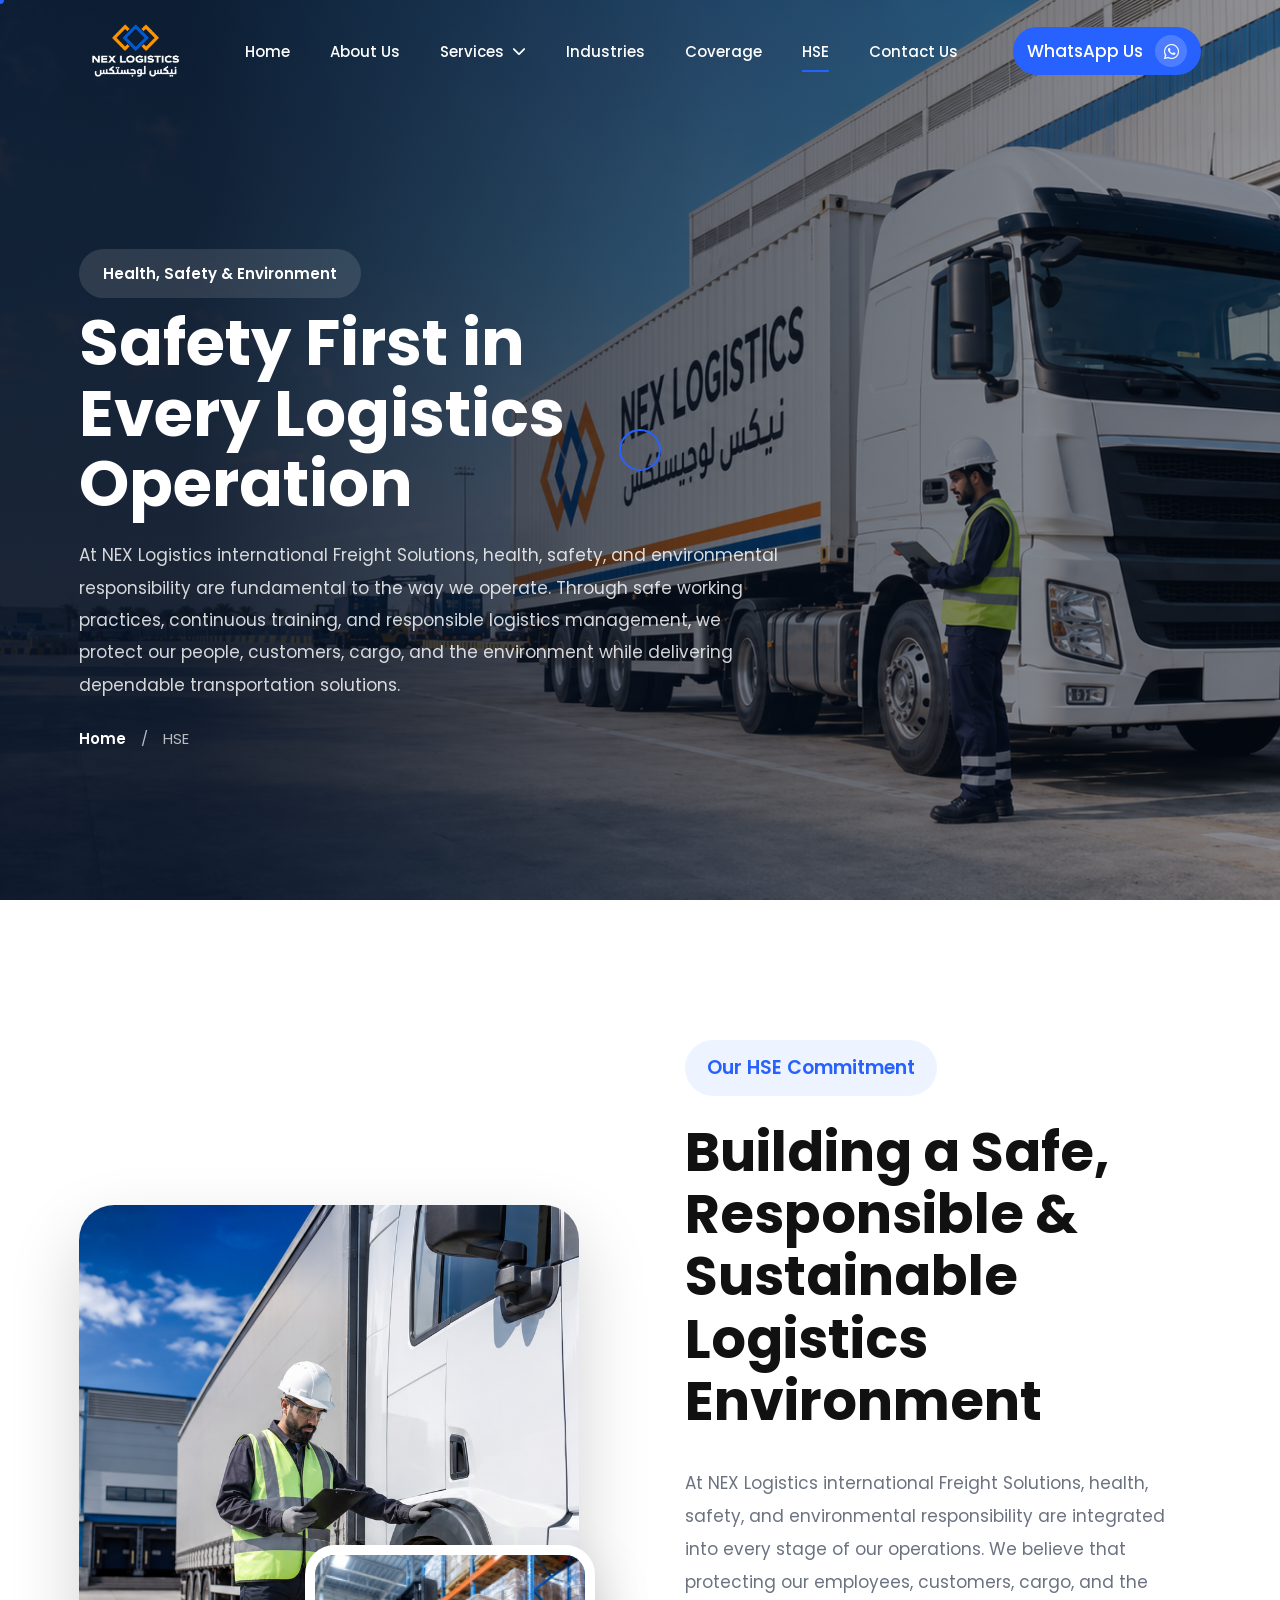
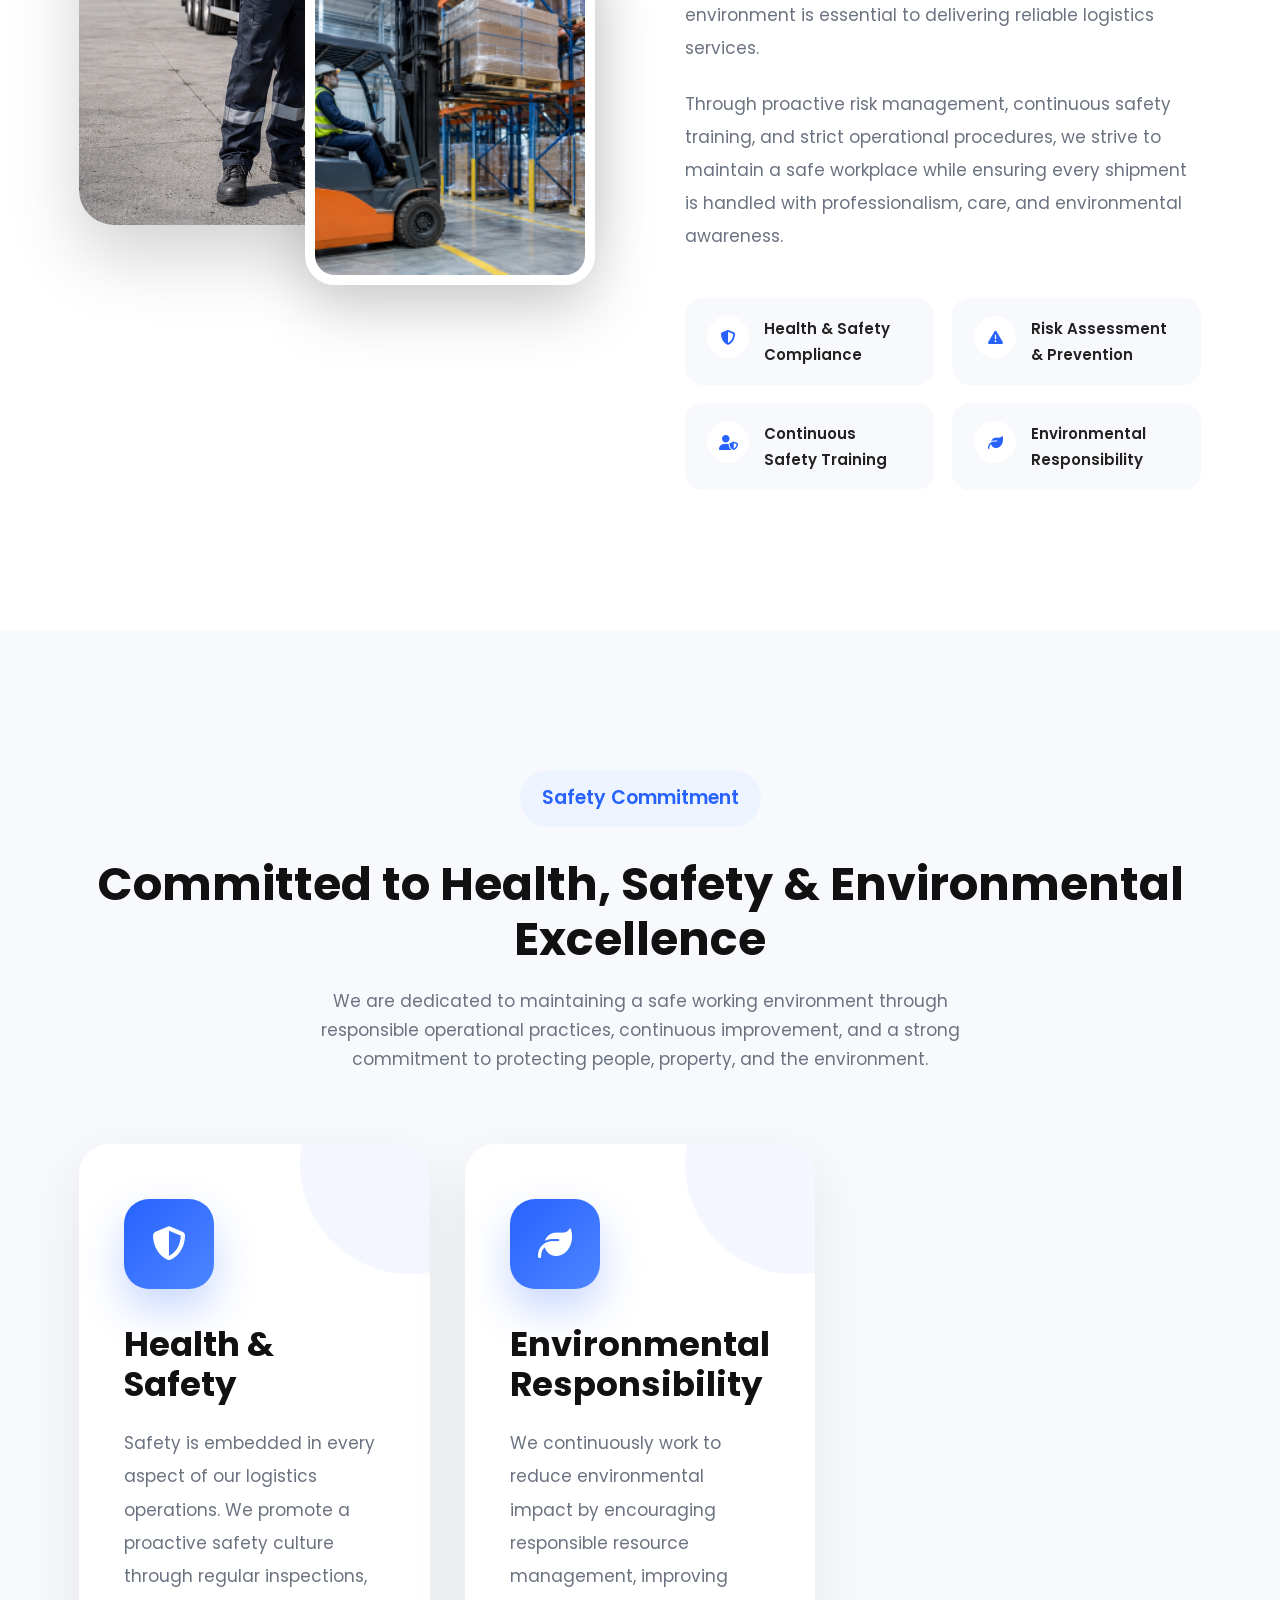
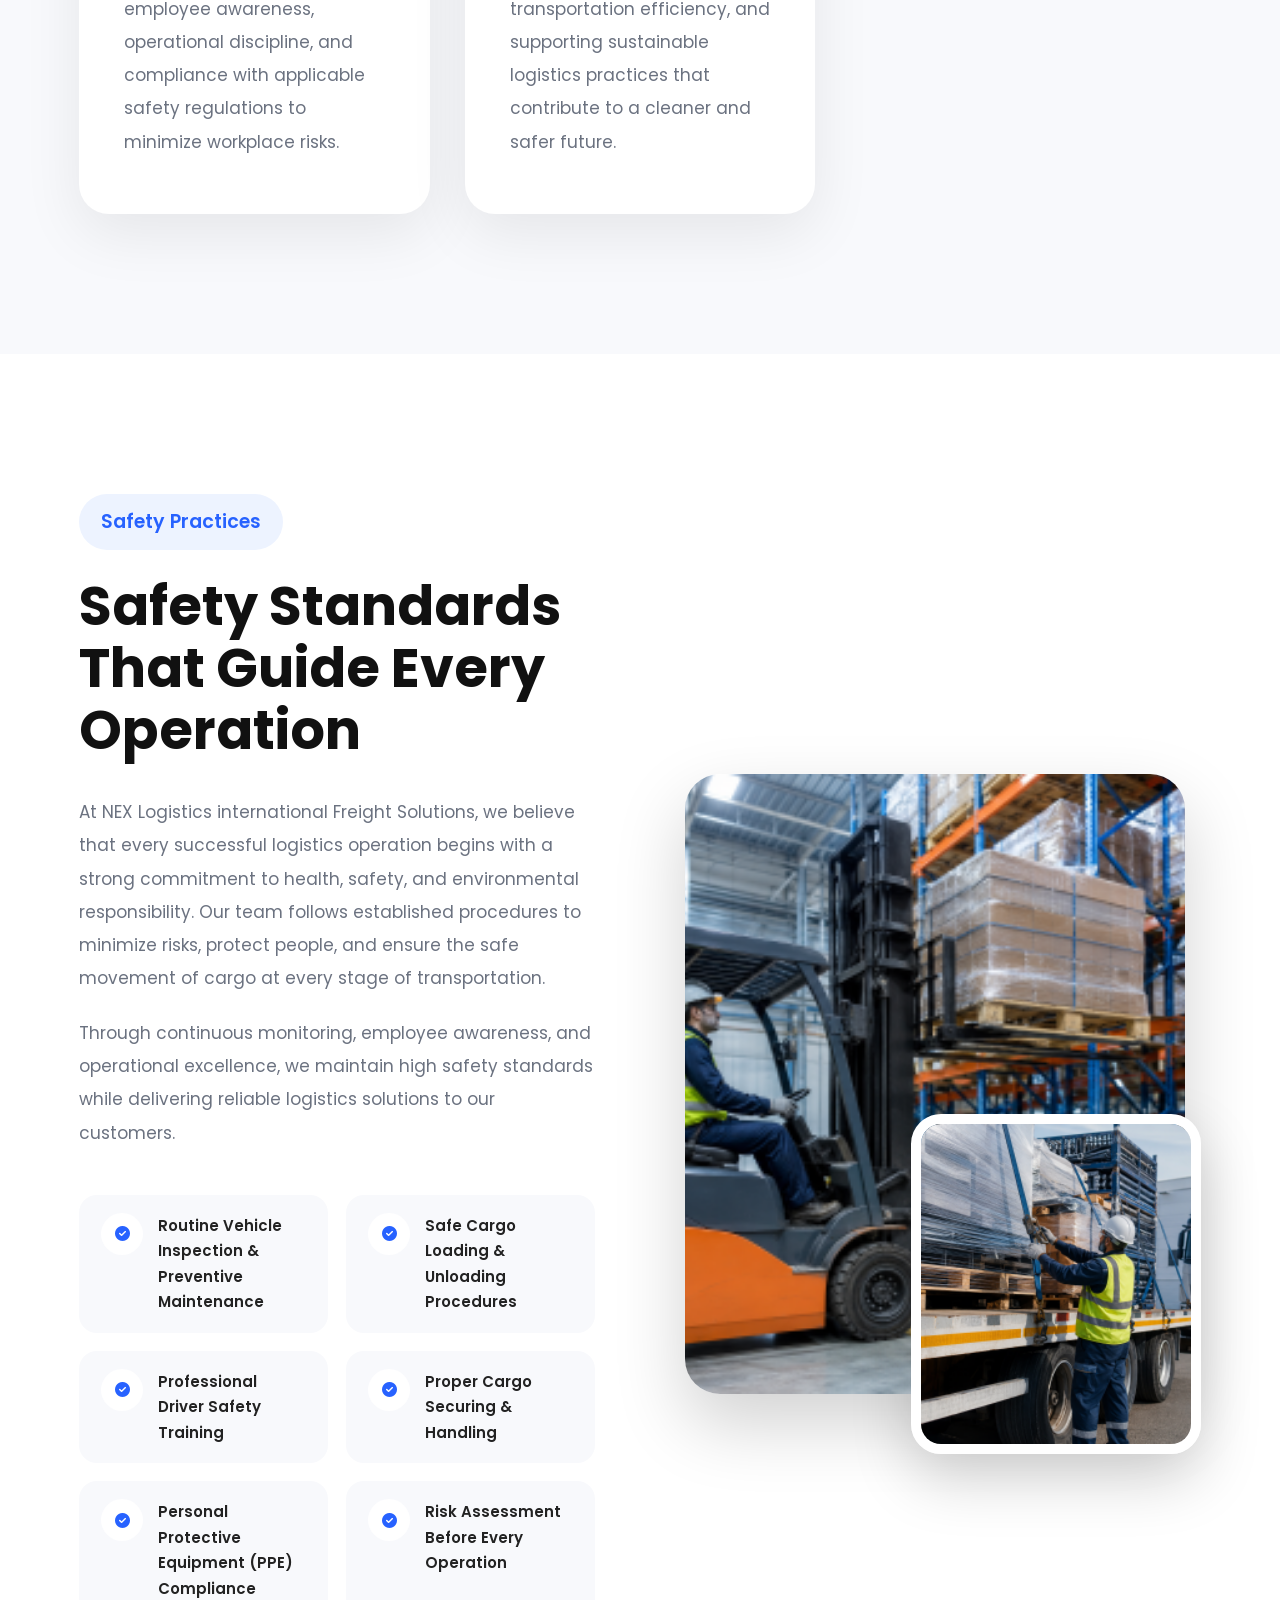
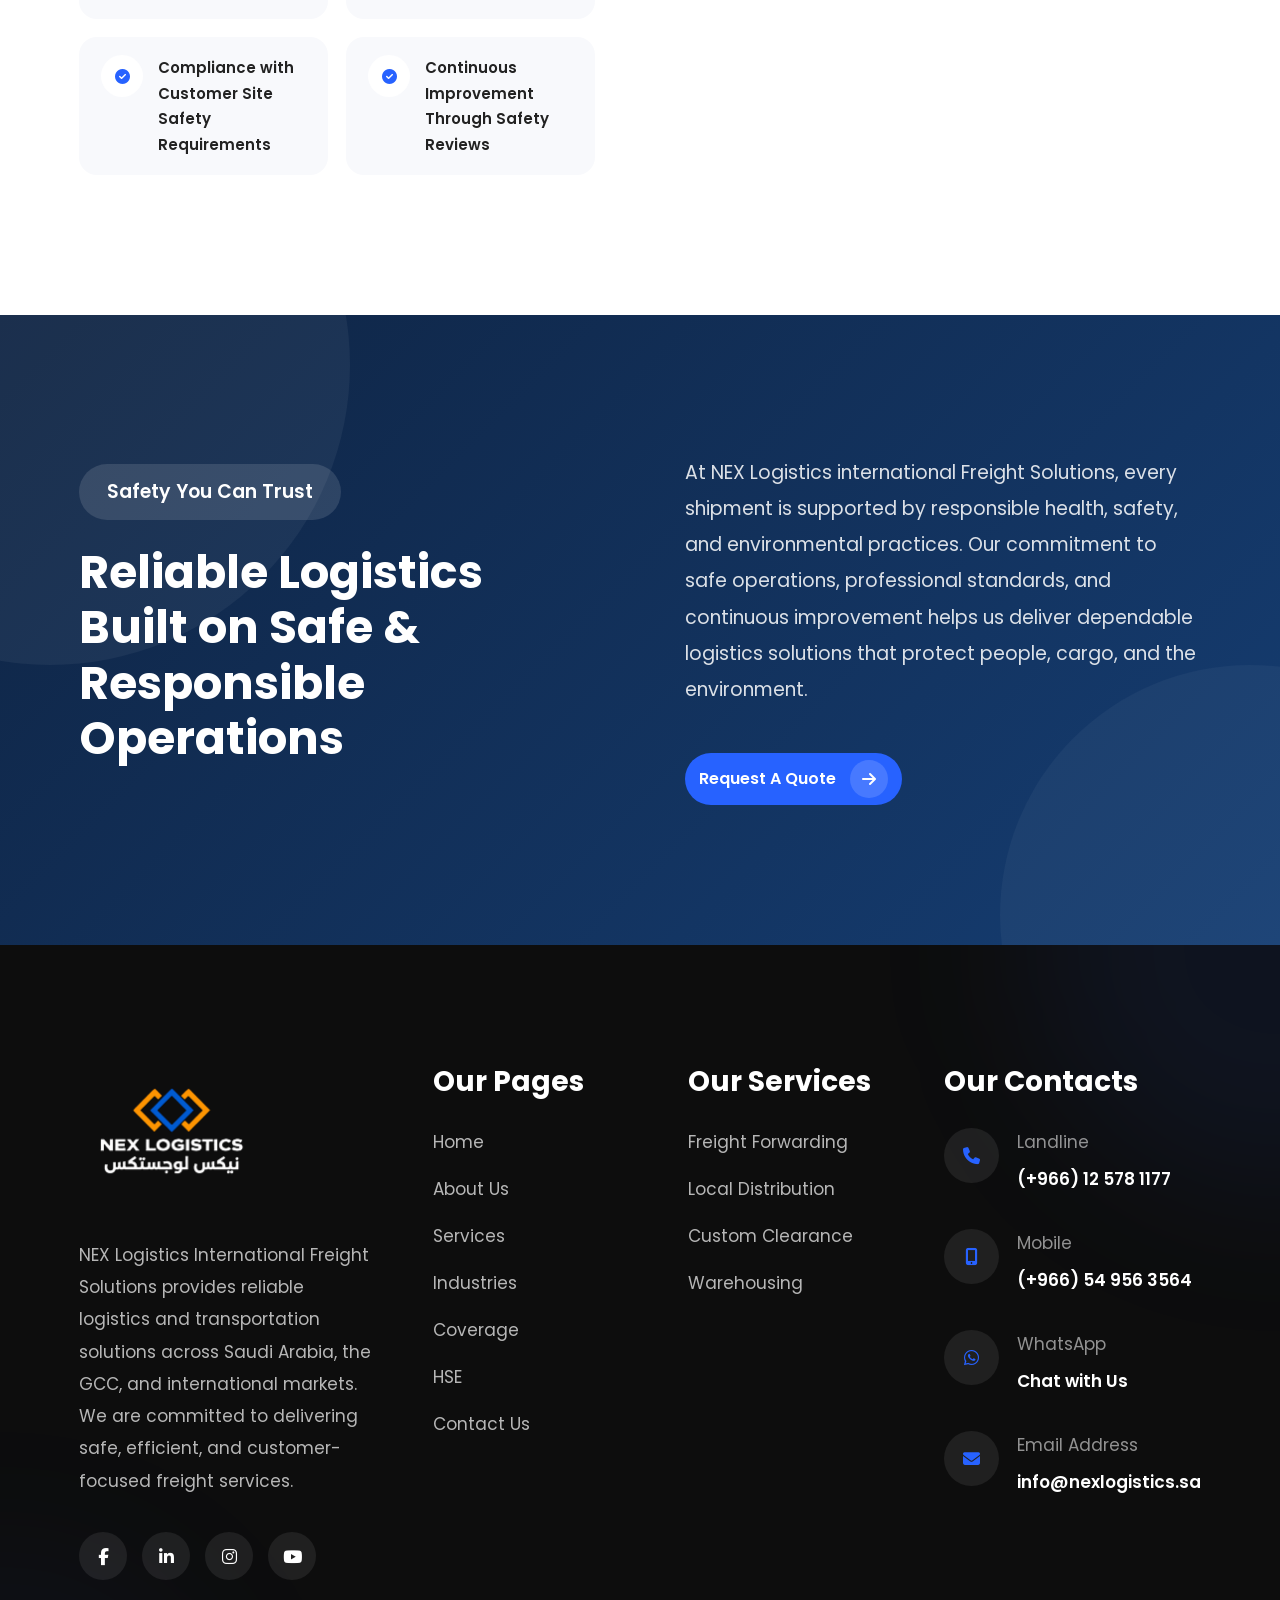
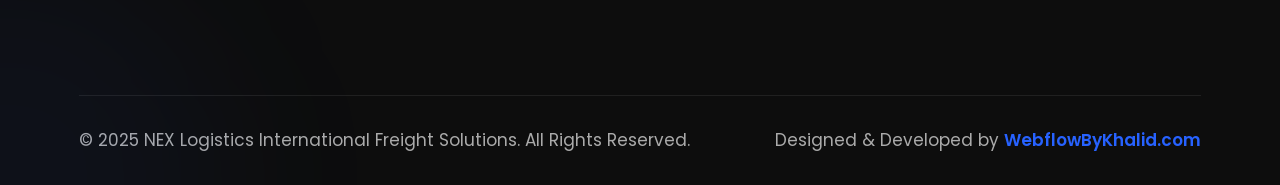
<file: hse.html>
<!DOCTYPE html>
<html lang="en">

<head>

    <!-- Meta -->
    <meta charset="UTF-8">

    <meta name="viewport"
          content="width=device-width, initial-scale=1.0">

    <!-- Primary SEO -->

    <title>
        HSE | NEX Logistics international Freight Solutions
    </title>

    <meta name="title"
          content="HSE | NEX Logistics international Freight Solutions">

    <meta name="description"
          content="Learn about NEX Logistics international Freight Solutions's commitment to Health, Safety, and Environment (HSE) through safe logistics operations, preventive maintenance, professional training, and environmental responsibility.">

    <meta name="keywords"
          content="HSE, Health Safety Environment, Logistics Safety, Transportation Safety, Safe Cargo Handling, Saudi Arabia Logistics, Environmental Responsibility">

    <meta name="author"
          content="NEX Logistics international Freight Solutions">

    <meta name="robots"
          content="index, follow">

    <meta name="language"
          content="English">

    <!-- Canonical -->

    <link rel="canonical"
          href="https://www.nexlogistics.sa/hse.html">

    <!-- Open Graph -->

    <meta property="og:type"
          content="website">

    <meta property="og:title"
          content="HSE | NEX Logistics international Freight Solutions">

    <meta property="og:description"
          content="Health, Safety & Environmental practices supporting reliable logistics and transportation services.">

    <meta property="og:image"
          content="images/nex-logistics-logo.png">

    <meta property="og:url"
          content="https://www.nexlogistics.sa/hse.html">

    <meta property="og:site_name"
          content="NEX Logistics international Freight Solutions">

    <!-- Twitter -->

    <meta name="twitter:card"
          content="summary_large_image">

    <meta name="twitter:title"
          content="HSE | NEX Logistics international Freight Solutions">

    <meta name="twitter:description"
          content="Committed to safe, responsible, and efficient logistics operations across Saudi Arabia and beyond.">

    <meta name="twitter:image"
          content="images/nex-logistics-logo.png">

    <!-- Favicon -->

    <link rel="icon"
          href="images/nex-logistics-logo.png">

    <link rel="shortcut icon"
          href="images/favicon.png"
          type="image/x-icon">

    <!-- Google Font -->

    <link href="https://fonts.googleapis.com/css2?family=Poppins:wght@300;400;500;600;700;800&display=swap"
          rel="stylesheet">

    <!-- Font Awesome -->

    <link rel="stylesheet"
          href="https://cdnjs.cloudflare.com/ajax/libs/font-awesome/6.7.2/css/all.min.css">

    <!-- CSS -->

    <link rel="stylesheet"
          href="css/style.css">

    <link rel="stylesheet"
          href="css/responsive.css">

    <link rel="stylesheet"
          href="css/pages.css">

</head>

<body>

<!--====================================
        PREMIUM PRELOADER
=====================================-->

<div id="preloader">

    <div class="loader-wrapper">

        <div class="loader-progress">

            <img src="images/preloader.png"
                 class="loader-truck"
                 alt="Truck">

            <div class="loader-progress-fill"></div>

        </div>

        <div class="loading-text">

            <span id="loadingPercent">0%</span>

            <p>HEALTH, SAFETY & ENVIRONMENT</p>

        </div>

    </div>

</div>

<!--====================================
        PRELOADER END
=====================================-->



<!--====================================
        CUSTOM CURSOR
=====================================-->

<div class="cursor-dot"></div>

<div class="cursor-outline"></div>



    <!--==============================
            HEADER START
    ===============================-->

<header class="header">

    <div class="container">

        <nav class="navbar">

            <!-- Logo -->
            <div class="logo">
                <a href="index.html">
                    <img src="images/nex-logistics-logo.png" alt="NEX LOGISTICS Logo">
                </a>
            </div>

            <!-- Navigation -->

            <ul class="nav-menu">

                <li><a href="index.html">Home</a></li>

                <li><a href="about.html">About Us</a></li>

<li class="has-dropdown">

    <a href="services.html">
        Services
        <i class="fa-solid fa-chevron-down"></i>
    </a>

    <ul class="dropdown-menu">

        <li>
            <a href="freight-forwarding.html">
                Freight Forwarding
            </a>
        </li>

        <li>
            <a href="warehousing.html">
                Warehousing
            </a>
        </li>

        <li>
            <a href="local-distribution.html">
                Local Distribution
            </a>
        </li>

        <li>
            <a href="custom-clearance.html">
                Custom Clearance
            </a>
        </li>

    </ul>

</li>

                <li><a href="industries.html">Industries</a></li>

                <li><a href="coverage.html">Coverage</a></li>

                <li><a href="hse.html">HSE</a></li>

                <li><a href="contact.html">Contact Us</a></li>

            </ul>


            <!-- Header Right -->

            <div class="header-right">

<a href="https://wa.me/966549563564" target="_blank" rel="noopener noreferrer" class="track-btn">
    WhatsApp Us
    <i class="fa-brands fa-whatsapp"></i>
</a>

            </div>

            <!-- Mobile Menu Button -->

            <div class="menu-toggle">
                <i class="fa-solid fa-bars"></i>
            </div>

        </nav>

    </div>

</header>


<!--==============================
            HEADER END
    ===============================-->



<!--====================================
        PAGE HERO START
=====================================-->

<section class="page-hero">

    <div class="page-hero-bg">

        <img src="images/HSE-1.png"
             alt="Health Safety Environment">

    </div>

    <div class="page-hero-overlay"></div>

    <div class="container">

        <div class="page-hero-content">

            <span class="page-tag">

                Health, Safety & Environment

            </span>

            <h1>

                Safety First in <br>
                Every Logistics Operation

            </h1>

            <p>

                At NEX Logistics international Freight Solutions, health, safety, and environmental responsibility are fundamental to the way we operate. Through safe working practices, continuous training, and responsible logistics management, we protect our people, customers, cargo, and the environment while delivering dependable transportation solutions.

            </p>

            <div class="breadcrumb">

                <a href="index.html">

                    Home

                </a>

                <span>/</span>

                <span>

                    HSE

                </span>

            </div>

        </div>

    </div>

</section>

<!--====================================
        PAGE HERO END
=====================================-->

<!--====================================
        HSE OVERVIEW START
=====================================-->

<section class="about-company-section">

    <div class="container">

        <div class="about-company-wrapper">

            <!-- Left Images -->

            <div class="about-company-images">

                <div class="company-image-main">

                    <img src="images/HSE-2.png"
                         alt="Health and Safety Operations">

                </div>

                <div class="company-image-small">

                    <img src="images/HSE-3.png"
                         alt="Safe Logistics Practices">

                </div>

            </div>

            <!-- Right Content -->

            <div class="about-company-content">

                <span class="section-tag">
                    Our HSE Commitment
                </span>

                <h2 class="section-title">
                    Building a Safe, Responsible & Sustainable Logistics Environment
                </h2>

                <p>
                    At NEX Logistics international Freight Solutions, health, safety, and environmental responsibility are integrated into every stage of our operations. We believe that protecting our employees, customers, cargo, and the environment is essential to delivering reliable logistics services.
                </p>

                <p>
                    Through proactive risk management, continuous safety training, and strict operational procedures, we strive to maintain a safe workplace while ensuring every shipment is handled with professionalism, care, and environmental awareness.
                </p>

                <div class="about-company-features">

                    <div class="about-feature">

                        <i class="fa-solid fa-shield-halved"></i>

                        <span>Health & Safety Compliance</span>

                    </div>

                    <div class="about-feature">

                        <i class="fa-solid fa-triangle-exclamation"></i>

                        <span>Risk Assessment & Prevention</span>

                    </div>

                    <div class="about-feature">

                        <i class="fa-solid fa-user-shield"></i>

                        <span>Continuous Safety Training</span>

                    </div>

                    <div class="about-feature">

                        <i class="fa-solid fa-leaf"></i>

                        <span>Environmental Responsibility</span>

                    </div>

                </div>

            </div>

        </div>

    </div>

</section>

<!--====================================
        HSE OVERVIEW END
=====================================-->

<!--====================================
        HSE COMMITMENT START
=====================================-->

<section class="vision-mission-section">

    <div class="container">

        <div class="section-heading">

            <span class="section-tag">
                Safety Commitment
            </span>

            <h2>
                Committed to Health, Safety & Environmental Excellence
            </h2>

            <p>
                We are dedicated to maintaining a safe working environment through responsible operational practices, continuous improvement, and a strong commitment to protecting people, property, and the environment.
            </p>

        </div>

        <div class="vision-mission-wrapper">

            <!-- Health & Safety -->

            <div class="vision-card">

                <div class="vision-icon">

                    <i class="fa-solid fa-shield-halved"></i>

                </div>

                <h3>
                    Health & Safety
                </h3>

                <p>
                    Safety is embedded in every aspect of our logistics operations. We promote a proactive safety culture through regular inspections, employee awareness, operational discipline, and compliance with applicable safety regulations to minimize workplace risks.
                </p>

            </div>

            <!-- Environmental Responsibility -->

            <div class="mission-card">

                <div class="vision-icon">

                    <i class="fa-solid fa-leaf"></i>

                </div>

                <h3>
                    Environmental Responsibility
                </h3>

                <p>
                    We continuously work to reduce environmental impact by encouraging responsible resource management, improving transportation efficiency, and supporting sustainable logistics practices that contribute to a cleaner and safer future.
                </p>

            </div>

        </div>

    </div>

</section>

<!--====================================
        HSE COMMITMENT END
=====================================-->

<!--====================================
        SAFETY PRACTICES START
=====================================-->

<section class="about-company-section">

    <div class="container">

        <div class="about-company-wrapper">

            <!-- Left Content -->

            <div class="about-company-content">

                <span class="section-tag">
                    Safety Practices
                </span>

                <h2 class="section-title">
                    Safety Standards That Guide Every Operation
                </h2>

                <p>
                    At NEX Logistics international Freight Solutions, we believe that every successful logistics operation begins with a strong commitment to health, safety, and environmental responsibility. Our team follows established procedures to minimize risks, protect people, and ensure the safe movement of cargo at every stage of transportation.
                </p>

                <p>
                    Through continuous monitoring, employee awareness, and operational excellence, we maintain high safety standards while delivering reliable logistics solutions to our customers.
                </p>

                <div class="about-company-features">

                    <div class="about-feature">
                        <i class="fa-solid fa-circle-check"></i>
                        <span>Routine Vehicle Inspection & Preventive Maintenance</span>
                    </div>

                    <div class="about-feature">
                        <i class="fa-solid fa-circle-check"></i>
                        <span>Safe Cargo Loading & Unloading Procedures</span>
                    </div>

                    <div class="about-feature">
                        <i class="fa-solid fa-circle-check"></i>
                        <span>Professional Driver Safety Training</span>
                    </div>

                    <div class="about-feature">
                        <i class="fa-solid fa-circle-check"></i>
                        <span>Proper Cargo Securing & Handling</span>
                    </div>

                    <div class="about-feature">
                        <i class="fa-solid fa-circle-check"></i>
                        <span>Personal Protective Equipment (PPE) Compliance</span>
                    </div>

                    <div class="about-feature">
                        <i class="fa-solid fa-circle-check"></i>
                        <span>Risk Assessment Before Every Operation</span>
                    </div>

                    <div class="about-feature">
                        <i class="fa-solid fa-circle-check"></i>
                        <span>Compliance with Customer Site Safety Requirements</span>
                    </div>

                    <div class="about-feature">
                        <i class="fa-solid fa-circle-check"></i>
                        <span>Continuous Improvement Through Safety Reviews</span>
                    </div>

                </div>

            </div>

            <!-- Right Images -->

            <div class="about-company-images">

                <div class="company-image-main">

                    <img src="images/HSE-3.png"
                         alt="Safe Logistics Operations">

                </div>

                <div class="company-image-small">

                    <img src="images/HSE-4.png"
                         alt="Professional Safety Practices">

                </div>

            </div>

        </div>

    </div>

</section>

<!--====================================
        SAFETY PRACTICES END
=====================================-->


<!--====================================
            CTA SECTION START
=====================================-->

<section class="about-cta">

    <div class="container">

        <div class="about-company-wrapper">

            <!-- Left -->

            <div class="cta-left">

                <span class="section-tag">
                    Safety You Can Trust
                </span>

                <h2>
                    Reliable Logistics Built on Safe & Responsible Operations
                </h2>

            </div>

            <!-- Right -->

            <div class="cta-right">

                <p>
                    At NEX Logistics international Freight Solutions, every shipment is supported by responsible health, safety, and environmental practices. Our commitment to safe operations, professional standards, and continuous improvement helps us deliver dependable logistics solutions that protect people, cargo, and the environment.
                </p>

                <a href="contact.html" class="cta-btn">

                    Request A Quote

                    <i class="fa-solid fa-arrow-right"></i>

                </a>

            </div>

        </div>

    </div>

</section>

<!--====================================
            CTA SECTION END
=====================================-->

<!--====================================
            FOOTER START
=====================================-->

<footer id="footer" class="footer">

    <div class="container">

        <div class="footer-wrapper">

            <!-- Footer About -->

            <div class="footer-about">

                <a href="index.html" class="footer-logo">

                    <img src="images/nex-logistics-logo.png" alt="NEX Logistics International Freight Solutions">

                </a>

                <p>
                    NEX Logistics International Freight Solutions provides reliable logistics and transportation solutions across Saudi Arabia, the GCC, and international markets. We are committed to delivering safe, efficient, and customer-focused freight services.
                </p>

                <div class="footer-social">

                    <a href="#"><i class="fab fa-facebook-f"></i></a>

                    <a href="#"><i class="fab fa-linkedin-in"></i></a>

                    <a href="#"><i class="fab fa-instagram"></i></a>

                    <a href="#"><i class="fab fa-youtube"></i></a>

                </div>

            </div>

            <!-- Company Links -->

            <div class="footer-links">

                <h4>Our Pages</h4>

                <ul>

                    <li><a href="index.html">Home</a></li>

                    <li><a href="about.html">About Us</a></li>

                    <li><a href="services.html">Services</a></li>

                    <li><a href="industries.html">Industries</a></li>

                    <li><a href="coverage.html">Coverage</a></li>

                    <li><a href="hse.html">HSE</a></li>

                    <li><a href="contact.html">Contact Us</a></li>

                </ul>

            </div>

            <!-- Services -->

            <div class="footer-links">

                <h4>Our Services</h4>

                <ul>

                    <li><a href="freight-forwarding.html">Freight Forwarding</a></li>

                    <li><a href="local-distribution.html">Local Distribution</a></li>

                    <li><a href="custom-clearance.html">Custom Clearance</a></li>

                    <li><a href="warehousing.html">Warehousing</a></li>

                </ul>

            </div>

<!-- Contact -->

<div class="footer-links">
                <h4>Our Contacts</h4>


    <!-- Landline -->

    <div class="contact-box">

        <i class="fa-solid fa-phone"></i>

        <div>

            <span>Landline</span>

            <a href="tel:+966125781177">
                (+966) 12 578 1177
            </a>

        </div>

    </div>

    <!-- Mobile -->

    <div class="contact-box">

        <i class="fa-solid fa-mobile-screen-button"></i>

        <div>

            <span>Mobile</span>

            <a href="tel:+966549563564">
                (+966) 54 956 3564
            </a>

        </div>

    </div>

    <!-- WhatsApp -->

    <div class="contact-box">

        <i class="fa-brands fa-whatsapp"></i>

        <div>

            <span>WhatsApp</span>

            <a href="https://wa.me/966549563564"
               target="_blank"
               rel="noopener noreferrer">

                Chat with Us

            </a>

        </div>

    </div>

    <!-- Email -->

    <div class="contact-box">

        <i class="fa-solid fa-envelope"></i>

        <div>

            <span>Email Address</span>

            <a href="mailto:info@nexlogistics.sa">
                info@nexlogistics.sa
            </a>

        </div>

    </div>

</div>

        </div>

        <!-- Footer Bottom -->

        <div class="footer-bottom">

            <p>
                © 2025 NEX Logistics International Freight Solutions. All Rights Reserved.
            </p>

            <p class="developer-credit">

                Designed & Developed by

                <a href="https://webflowbykhalid.com" target="_blank">
                    WebflowByKhalid.com
                </a>

            </p>

        </div>

    </div>

</footer>


<!--====================================
            FOOTER END
=====================================-->

<!--====================================
        SCROLL PROGRESS START
=====================================-->

<div id="scrollProgress" class="scroll-progress">

    <svg class="progress-ring" width="70" height="70">

        <circle
            class="progress-bg"
            cx="35"
            cy="35"
            r="30">
        </circle>

        <circle
            class="progress-circle"
            cx="35"
            cy="35"
            r="30">
        </circle>

    </svg>

    <button class="scroll-top-btn" aria-label="Scroll To Top">

        <i class="fa-solid fa-arrow-up"></i>

    </button>

</div>

<!--====================================
        SCROLL PROGRESS END
=====================================-->


<!--====================================
            JS FILES
=====================================-->

<script src="js/script.js"></script>

</body>
</html>
</file>
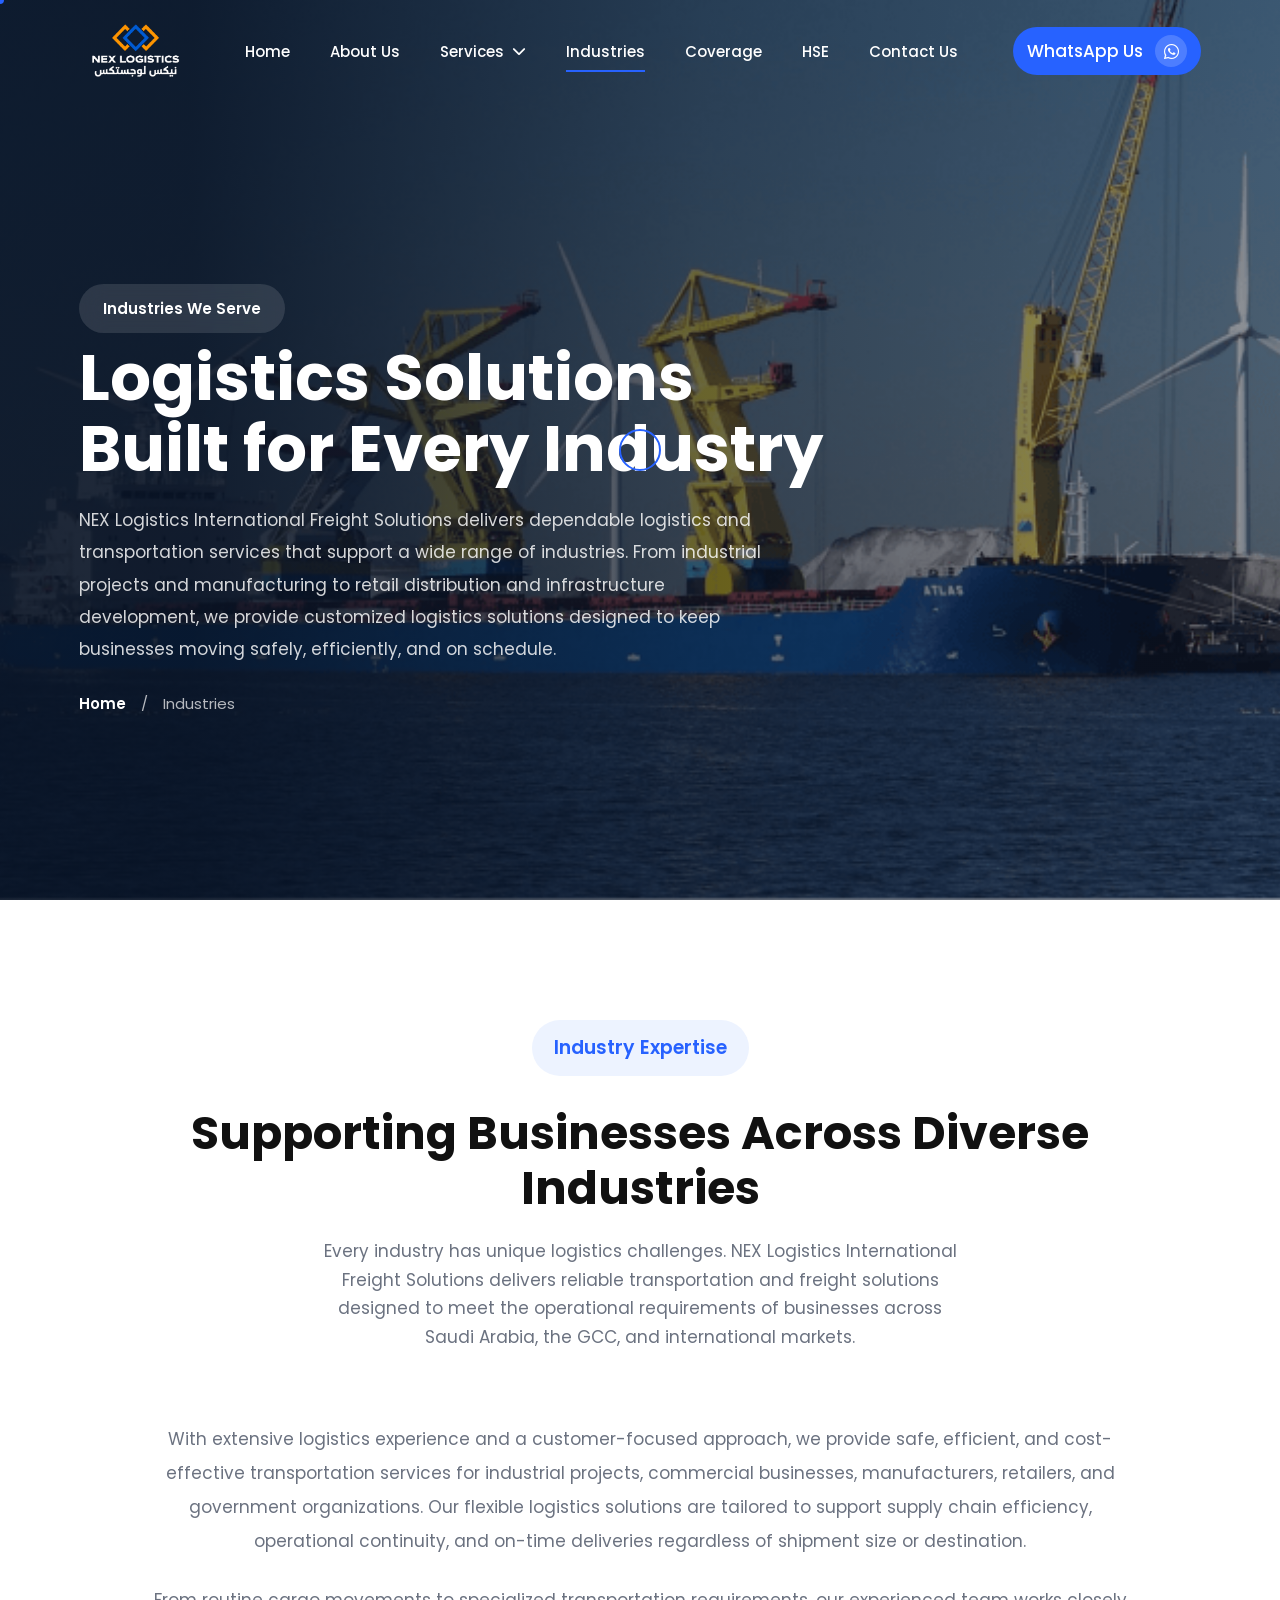
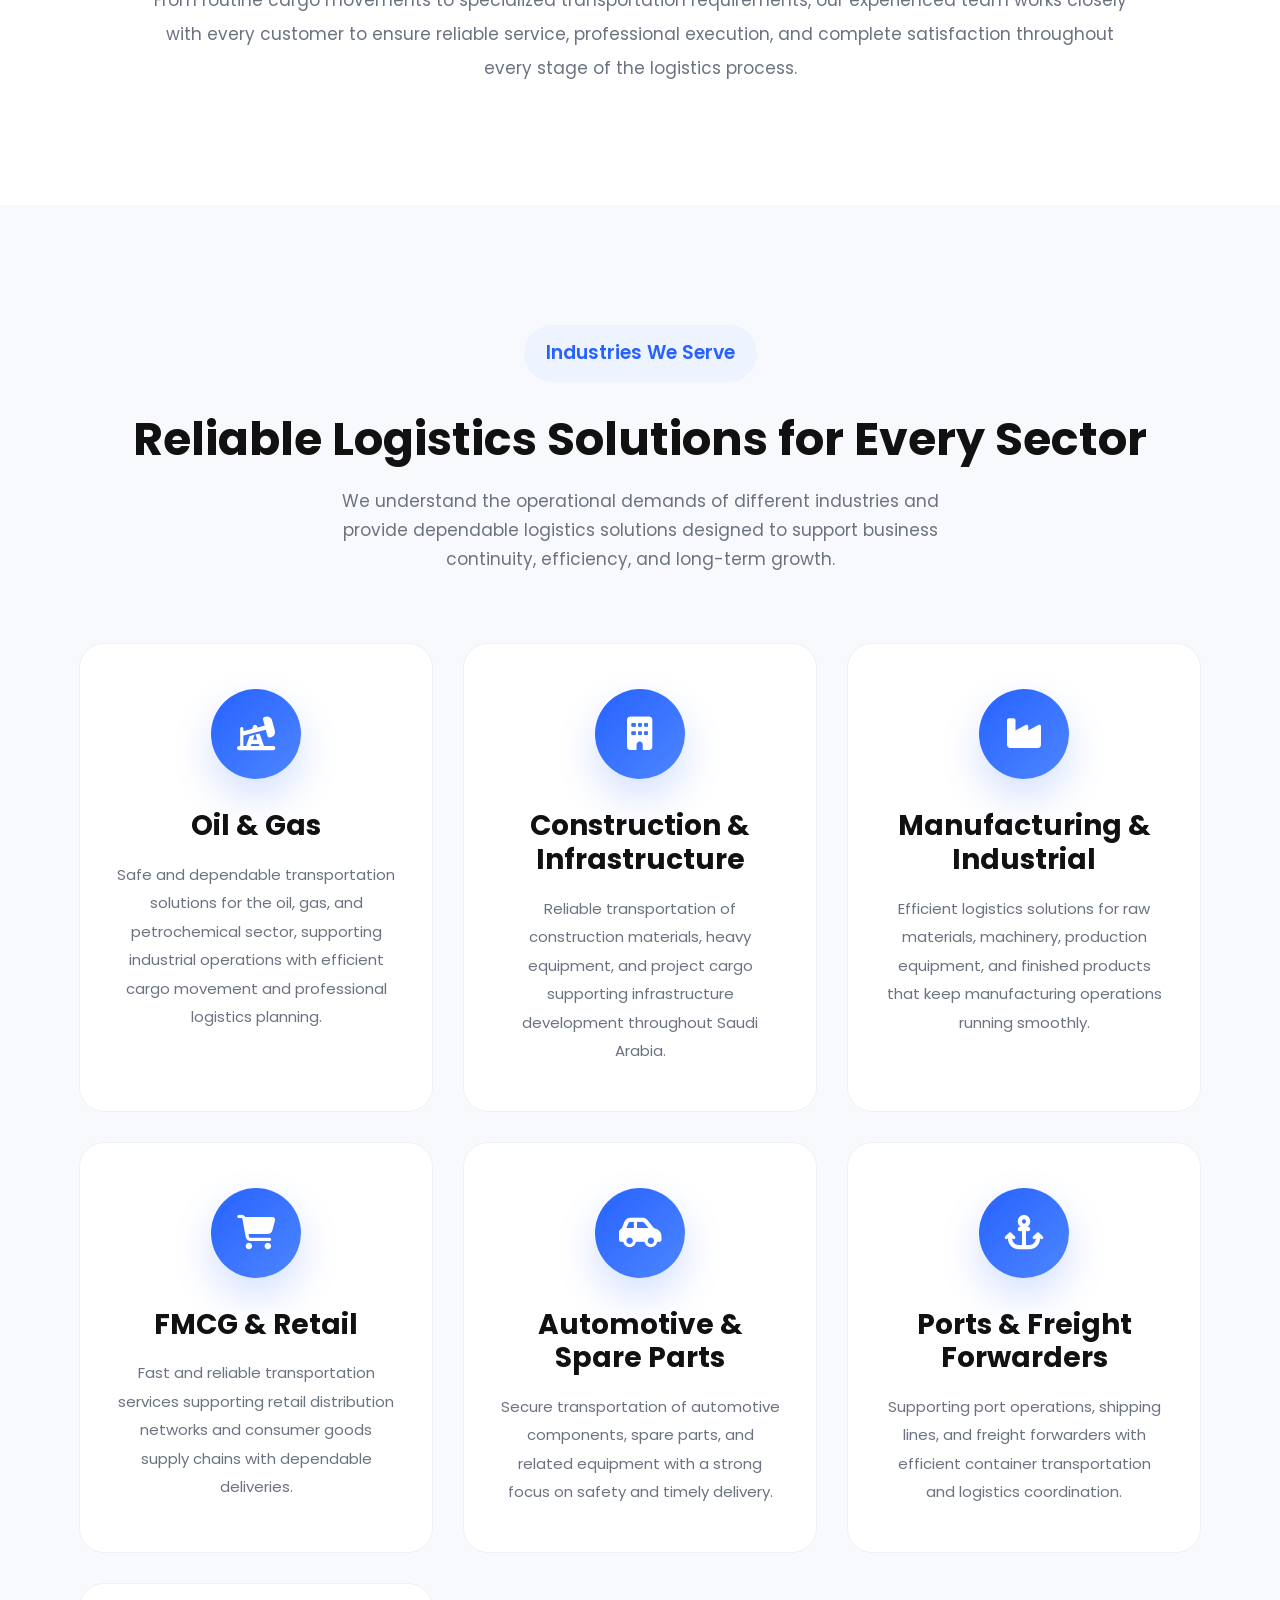
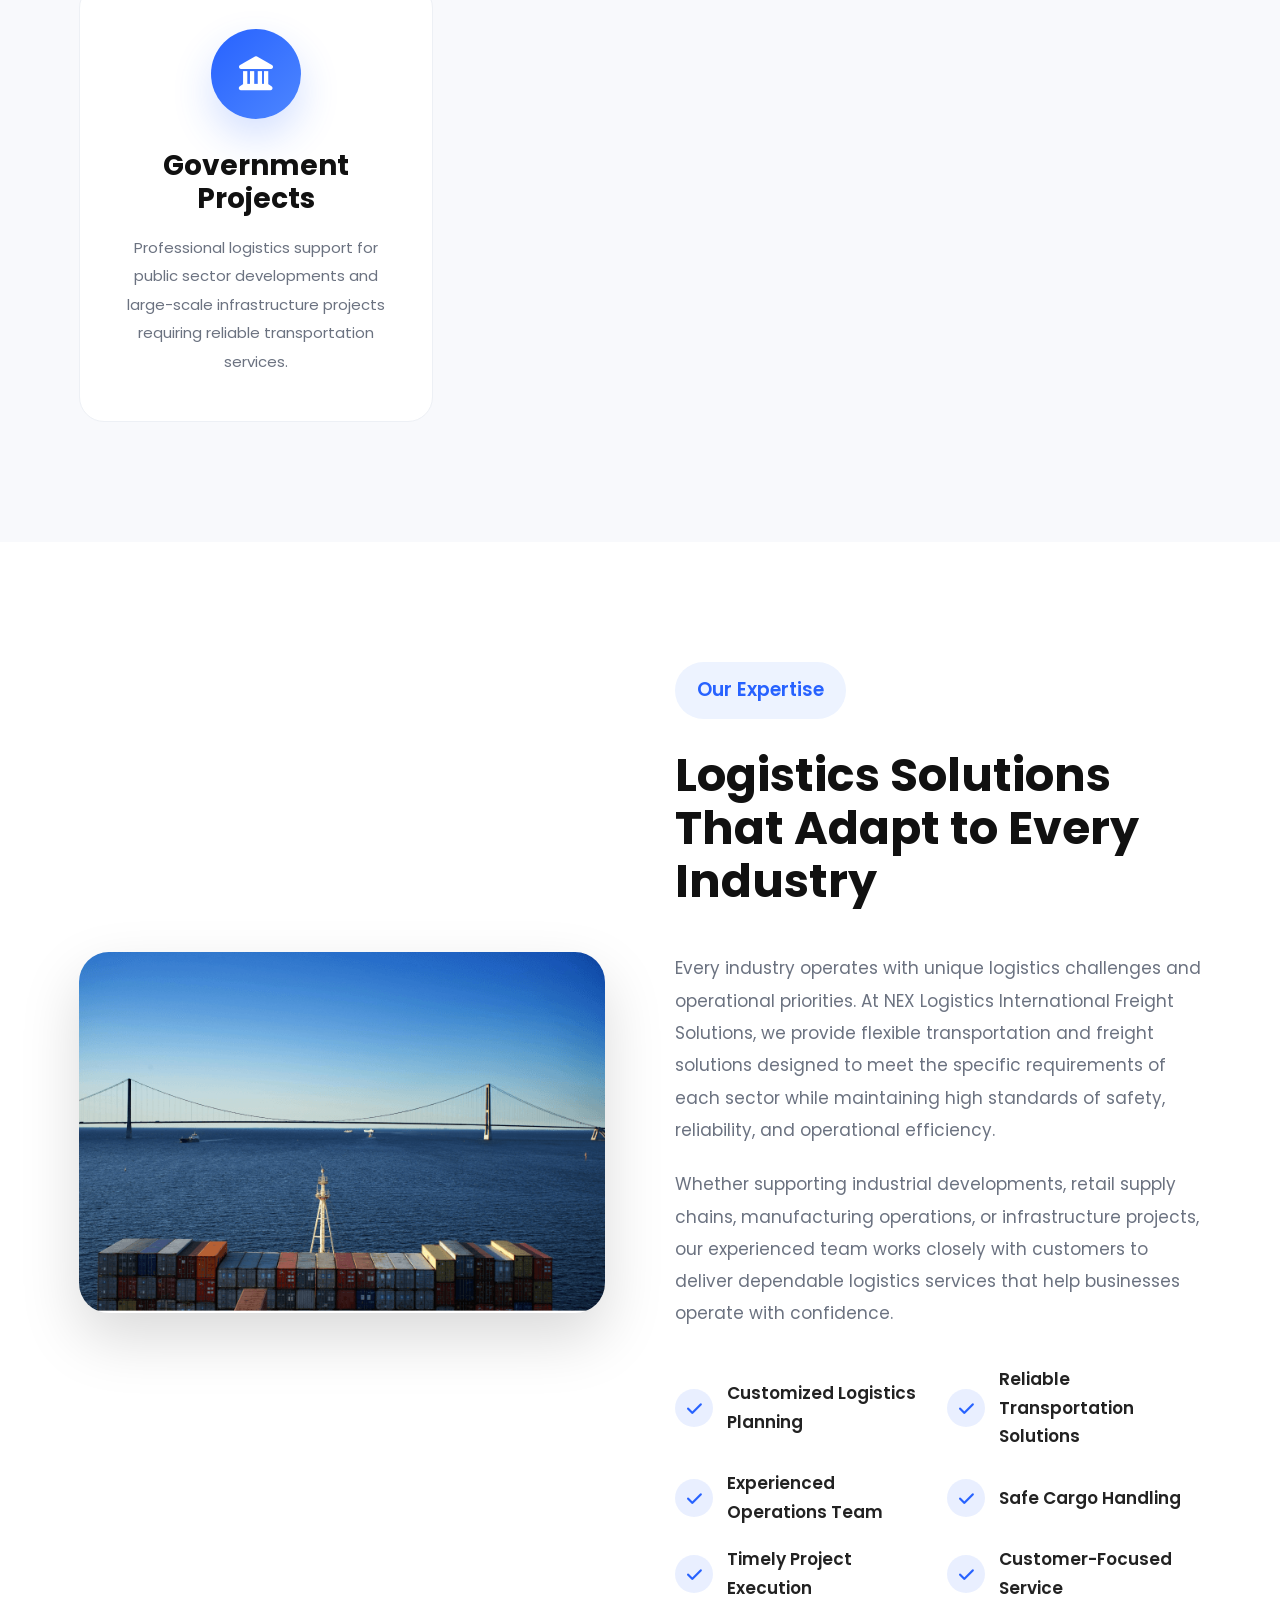
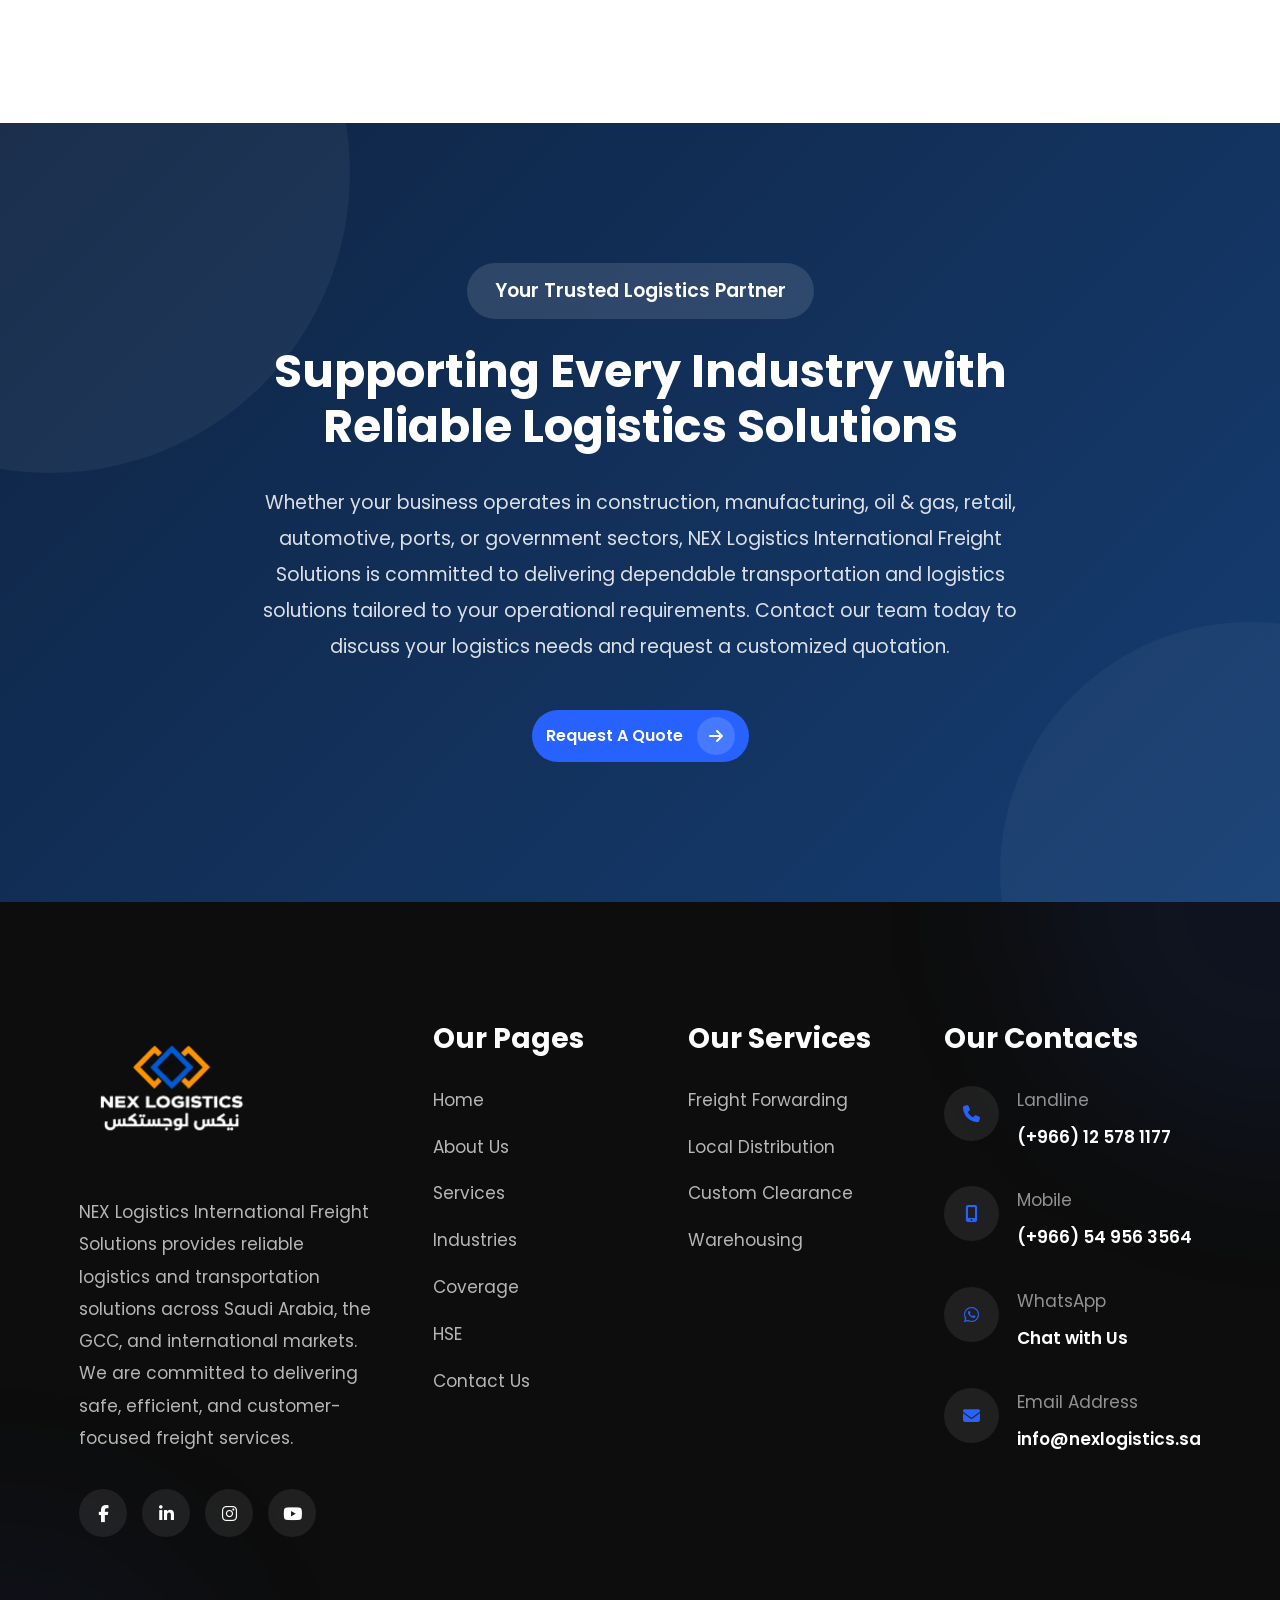
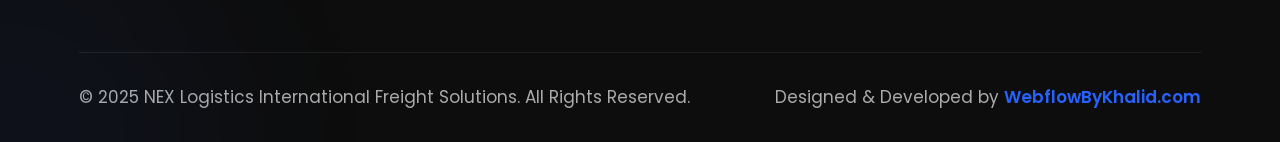
<file: industries.html>
<!DOCTYPE html>
<html lang="en">

<head>

    <!-- Meta -->
    <meta charset="UTF-8">

    <meta name="viewport"
          content="width=device-width, initial-scale=1.0">

    <!-- Primary SEO -->

    <title>
        Industries | NEX Logistics International Freight Solutions
    </title>

    <meta name="title"
          content="Industries | NEX Logistics International Freight Solutions">

    <meta name="description"
          content="NEX Logistics International Freight Solutions provides reliable logistics and transportation solutions for the oil & gas, construction, manufacturing, retail, automotive, ports, and government sectors across Saudi Arabia, the GCC, and international markets.">

    <meta name="keywords"
          content="Industries, Logistics Company Saudi Arabia, Oil and Gas Logistics, Construction Logistics, Manufacturing Logistics, Retail Distribution, Automotive Logistics, Freight Forwarding, Supply Chain Solutions">

    <meta name="author"
          content="NEX Logistics International Freight Solutions">

    <meta name="robots"
          content="index, follow">

    <meta name="language"
          content="English">

    <!-- Canonical -->

    <link rel="canonical"
          href="https://www.nexlogistics.sa/industries.html">

    <!-- Open Graph -->

    <meta property="og:type"
          content="website">

    <meta property="og:title"
          content="Industries | NEX Logistics International Freight Solutions">

    <meta property="og:description"
          content="Professional logistics and transportation solutions supporting multiple industries across Saudi Arabia and the GCC.">

    <meta property="og:image"
          content="images/nex-logistics-logo.png">

    <meta property="og:url"
          content="https://www.nexlogistics.sa/industries.html">

    <meta property="og:site_name"
          content="NEX Logistics International Freight Solutions">

    <!-- Twitter -->

    <meta name="twitter:card"
          content="summary_large_image">

    <meta name="twitter:title"
          content="Industries | NEX Logistics International Freight Solutions">

    <meta name="twitter:description"
          content="Reliable logistics solutions for diverse industries including oil & gas, construction, manufacturing, retail, automotive, and government sectors.">

    <meta name="twitter:image"
          content="images/nex-logistics-logo.png">

    <!-- Favicon -->

    <link rel="icon"
          href="images/nex-logistics-logo.png">

    <link rel="shortcut icon"
          href="images/favicon.png"
          type="image/x-icon">

    <!-- Google Font -->

    <link href="https://fonts.googleapis.com/css2?family=Poppins:wght@300;400;500;600;700;800&display=swap"
          rel="stylesheet">

    <!-- Font Awesome -->

    <link rel="stylesheet"
          href="https://cdnjs.cloudflare.com/ajax/libs/font-awesome/6.7.2/css/all.min.css">

    <!-- CSS -->

    <link rel="stylesheet"
          href="css/style.css">

    <link rel="stylesheet"
          href="css/responsive.css">

    <link rel="stylesheet"
          href="css/pages.css">

</head>

<body>

<!--====================================
        PREMIUM PRELOADER
=====================================-->

<div id="preloader">

    <div class="loader-wrapper">

        <div class="loader-progress">

            <img src="images/preloader.png"
                 class="loader-truck"
                 alt="Truck">

            <div class="loader-progress-fill"></div>

        </div>

        <div class="loading-text">

            <span id="loadingPercent">0%</span>

            <p>INDUSTRIES</p>

        </div>

    </div>

</div>

<!--====================================
        PRELOADER END
=====================================-->



<!--====================================
        CUSTOM CURSOR
=====================================-->

<div class="cursor-dot"></div>

<div class="cursor-outline"></div>



<!--==============================
        HEADER START
===============================-->

<header class="header">

    <div class="container">

        <nav class="navbar">

            <!-- Logo -->
            <div class="logo">
                <a href="index.html">
                    <img src="images/nex-logistics-logo.png" alt="NEX LOGISTICS Logo">
                </a>
            </div>

            <!-- Navigation -->

            <ul class="nav-menu">

                <li><a href="index.html">Home</a></li>

                <li><a href="about.html">About Us</a></li>

<li class="has-dropdown">

    <a href="services.html">
        Services
        <i class="fa-solid fa-chevron-down"></i>
    </a>

    <ul class="dropdown-menu">

        <li>
            <a href="freight-forwarding.html">
                Freight Forwarding
            </a>
        </li>

        <li>
            <a href="warehousing.html">
                Warehousing
            </a>
        </li>

        <li>
            <a href="local-distribution.html">
                Local Distribution
            </a>
        </li>

        <li>
            <a href="custom-clearance.html">
                Custom Clearance
            </a>
        </li>

    </ul>

</li>

                <li><a href="industries.html">Industries</a></li>

                <li><a href="coverage.html">Coverage</a></li>

                <li><a href="hse.html">HSE</a></li>

                <li><a href="contact.html">Contact Us</a></li>

            </ul>


            <!-- Header Right -->

            <div class="header-right">

<a href="https://wa.me/966549563564" target="_blank" rel="noopener noreferrer" class="track-btn">
    WhatsApp Us
    <i class="fa-brands fa-whatsapp"></i>
</a>

            </div>

            <!-- Mobile Menu Button -->

            <div class="menu-toggle">
                <i class="fa-solid fa-bars"></i>
            </div>

        </nav>

    </div>

</header>


<!--==============================
        HEADER END
===============================-->



<!--====================================
        PAGE HERO START
=====================================-->

<section class="page-hero">

    <div class="page-hero-bg">

        <img src="images/asset 24.png"
             alt="Industries We Serve">

    </div>

    <div class="page-hero-overlay"></div>

    <div class="container">

        <div class="page-hero-content">

            <span class="page-tag">
                Industries We Serve
            </span>

            <h1>
                Logistics Solutions<br>
                Built for Every Industry
            </h1>

            <p>
                NEX Logistics International Freight Solutions delivers dependable logistics and transportation services that support a wide range of industries. From industrial projects and manufacturing to retail distribution and infrastructure development, we provide customized logistics solutions designed to keep businesses moving safely, efficiently, and on schedule.
            </p>

            <div class="breadcrumb">

                <a href="index.html">
                    Home
                </a>

                <span>/</span>

                <span>
                    Industries
                </span>

            </div>

        </div>

    </div>

</section>

<!--====================================
        PAGE HERO END
=====================================-->

<!--====================================
        INDUSTRIES INTRODUCTION START
=====================================-->

<section class="industries-intro-section py-120">

    <div class="container">

        <div class="section-heading">

            <span class="section-tag">
                Industry Expertise
            </span>

            <h2>
                Supporting Businesses Across Diverse Industries
            </h2>

            <p>
                Every industry has unique logistics challenges. NEX Logistics International Freight Solutions delivers reliable transportation and freight solutions designed to meet the operational requirements of businesses across Saudi Arabia, the GCC, and international markets.
            </p>

        </div>

        <div class="industries-intro-content">

            <p>
                With extensive logistics experience and a customer-focused approach, we provide safe, efficient, and cost-effective transportation services for industrial projects, commercial businesses, manufacturers, retailers, and government organizations. Our flexible logistics solutions are tailored to support supply chain efficiency, operational continuity, and on-time deliveries regardless of shipment size or destination.
            </p>

            <p>
                From routine cargo movements to specialized transportation requirements, our experienced team works closely with every customer to ensure reliable service, professional execution, and complete satisfaction throughout every stage of the logistics process.
            </p>

        </div>

    </div>

</section>

<!--====================================
        INDUSTRIES INTRODUCTION END
=====================================-->

<!--====================================
        INDUSTRIES GRID START
=====================================-->

<section class="industry-grid-section">

    <div class="container">

        <div class="section-heading">

            <span class="section-tag">
                Industries We Serve
            </span>

            <h2>
                Reliable Logistics Solutions for Every Sector
            </h2>

            <p>
                We understand the operational demands of different industries and provide dependable logistics solutions designed to support business continuity, efficiency, and long-term growth.
            </p>

        </div>

        <div class="industry-grid">

            <!-- 01 -->

            <div class="industry-card">

                <div class="industry-icon">
                    <i class="fa-solid fa-oil-well"></i>
                </div>

                <h3>Oil & Gas</h3>

                <p>
                    Safe and dependable transportation solutions for the oil, gas, and petrochemical sector, supporting industrial operations with efficient cargo movement and professional logistics planning.
                </p>

            </div>

            <!-- 02 -->

            <div class="industry-card">

                <div class="industry-icon">
                    <i class="fa-solid fa-building"></i>
                </div>

                <h3>Construction & Infrastructure</h3>

                <p>
                    Reliable transportation of construction materials, heavy equipment, and project cargo supporting infrastructure development throughout Saudi Arabia.
                </p>

            </div>

            <!-- 03 -->

            <div class="industry-card">

                <div class="industry-icon">
                    <i class="fa-solid fa-industry"></i>
                </div>

                <h3>Manufacturing & Industrial</h3>

                <p>
                    Efficient logistics solutions for raw materials, machinery, production equipment, and finished products that keep manufacturing operations running smoothly.
                </p>

            </div>

            <!-- 04 -->

            <div class="industry-card">

                <div class="industry-icon">
                    <i class="fa-solid fa-cart-shopping"></i>
                </div>

                <h3>FMCG & Retail</h3>

                <p>
                    Fast and reliable transportation services supporting retail distribution networks and consumer goods supply chains with dependable deliveries.
                </p>

            </div>

            <!-- 05 -->

            <div class="industry-card">

                <div class="industry-icon">
                    <i class="fa-solid fa-car-side"></i>
                </div>

                <h3>Automotive & Spare Parts</h3>

                <p>
                    Secure transportation of automotive components, spare parts, and related equipment with a strong focus on safety and timely delivery.
                </p>

            </div>

            <!-- 06 -->

            <div class="industry-card">

                <div class="industry-icon">
                    <i class="fa-solid fa-anchor"></i>
                </div>

                <h3>Ports & Freight Forwarders</h3>

                <p>
                    Supporting port operations, shipping lines, and freight forwarders with efficient container transportation and logistics coordination.
                </p>

            </div>

            <!-- 07 -->

            <div class="industry-card">

                <div class="industry-icon">
                    <i class="fa-solid fa-landmark"></i>
                </div>

                <h3>Government Projects</h3>

                <p>
                    Professional logistics support for public sector developments and large-scale infrastructure projects requiring reliable transportation services.
                </p>

            </div>

        </div>

    </div>

</section>

<!--====================================
        INDUSTRIES GRID END
=====================================-->

<!--====================================
        INDUSTRY EXPERTISE START
=====================================-->

<section class="industry-expertise-section">

    <div class="container">

        <div class="industry-expertise-wrapper">

            <!-- Left Image -->

            <div class="industry-expertise-image">

                <img src="images/asset 25.png"
                     alt="Industrial Logistics Solutions">

            </div>

            <!-- Right Content -->

            <div class="industry-expertise-content">

                <span class="section-tag">
                    Our Expertise
                </span>

                <h2 class="section-title">
                    Logistics Solutions That Adapt to Every Industry
                </h2>

                <p>
                    Every industry operates with unique logistics challenges and operational priorities. At NEX Logistics International Freight Solutions, we provide flexible transportation and freight solutions designed to meet the specific requirements of each sector while maintaining high standards of safety, reliability, and operational efficiency.
                </p>

                <p>
                    Whether supporting industrial developments, retail supply chains, manufacturing operations, or infrastructure projects, our experienced team works closely with customers to deliver dependable logistics services that help businesses operate with confidence.
                </p>

                <div class="industry-feature-list">

                    <div class="industry-feature">

                        <i class="fa-solid fa-check"></i>

                        <span>Customized Logistics Planning</span>

                    </div>

                    <div class="industry-feature">

                        <i class="fa-solid fa-check"></i>

                        <span>Reliable Transportation Solutions</span>

                    </div>

                    <div class="industry-feature">

                        <i class="fa-solid fa-check"></i>

                        <span>Experienced Operations Team</span>

                    </div>

                    <div class="industry-feature">

                        <i class="fa-solid fa-check"></i>

                        <span>Safe Cargo Handling</span>

                    </div>

                    <div class="industry-feature">

                        <i class="fa-solid fa-check"></i>

                        <span>Timely Project Execution</span>

                    </div>

                    <div class="industry-feature">

                        <i class="fa-solid fa-check"></i>

                        <span>Customer-Focused Service</span>

                    </div>

                </div>

            </div>

        </div>

    </div>

</section>

<!--====================================
        INDUSTRY EXPERTISE END
=====================================-->

<!--====================================
            CTA SECTION START
=====================================-->

<section class="about-cta">

    <div class="container">

        <div class="about-cta-wrapper">

            <!-- Left -->

            <div class="cta-left">

                <span class="section-tag">
                    Your Trusted Logistics Partner
                </span>

                <h2>
                    Supporting Every Industry with Reliable Logistics Solutions
                </h2>

            </div>

            <!-- Right -->

            <div class="cta-right">

                <p>
                    Whether your business operates in construction, manufacturing, oil & gas, retail, automotive, ports, or government sectors, NEX Logistics International Freight Solutions is committed to delivering dependable transportation and logistics solutions tailored to your operational requirements. Contact our team today to discuss your logistics needs and request a customized quotation.
                </p>

                <a href="contact.html" class="cta-btn">

                    Request A Quote

                    <i class="fa-solid fa-arrow-right"></i>

                </a>

            </div>

        </div>

    </div>

</section>

<!--====================================
            CTA SECTION END
=====================================-->

<!--====================================
            FOOTER START
=====================================-->

<footer id="footer" class="footer">

    <div class="container">

        <div class="footer-wrapper">

            <!-- Footer About -->

            <div class="footer-about">

                <a href="index.html" class="footer-logo">

                    <img src="images/nex-logistics-logo.png" alt="NEX Logistics International Freight Solutions">

                </a>

                <p>
                    NEX Logistics International Freight Solutions provides reliable logistics and transportation solutions across Saudi Arabia, the GCC, and international markets. We are committed to delivering safe, efficient, and customer-focused freight services.
                </p>

                <div class="footer-social">

                    <a href="#"><i class="fab fa-facebook-f"></i></a>

                    <a href="#"><i class="fab fa-linkedin-in"></i></a>

                    <a href="#"><i class="fab fa-instagram"></i></a>

                    <a href="#"><i class="fab fa-youtube"></i></a>

                </div>

            </div>

            <!-- Company Links -->

            <div class="footer-links">

                <h4>Our Pages</h4>

                <ul>

                    <li><a href="index.html">Home</a></li>

                    <li><a href="about.html">About Us</a></li>

                    <li><a href="services.html">Services</a></li>

                    <li><a href="industries.html">Industries</a></li>

                    <li><a href="coverage.html">Coverage</a></li>

                    <li><a href="hse.html">HSE</a></li>

                    <li><a href="contact.html">Contact Us</a></li>

                </ul>

            </div>

            <!-- Services -->

            <div class="footer-links">

                <h4>Our Services</h4>

                <ul>

                    <li><a href="freight-forwarding.html">Freight Forwarding</a></li>

                    <li><a href="local-distribution.html">Local Distribution</a></li>

                    <li><a href="custom-clearance.html">Custom Clearance</a></li>

                    <li><a href="warehousing.html">Warehousing</a></li>

                </ul>

            </div>

<!-- Contact -->

<div class="footer-links">
                <h4>Our Contacts</h4>


    <!-- Landline -->

    <div class="contact-box">

        <i class="fa-solid fa-phone"></i>

        <div>

            <span>Landline</span>

            <a href="tel:+966125781177">
                (+966) 12 578 1177
            </a>

        </div>

    </div>

    <!-- Mobile -->

    <div class="contact-box">

        <i class="fa-solid fa-mobile-screen-button"></i>

        <div>

            <span>Mobile</span>

            <a href="tel:+966549563564">
                (+966) 54 956 3564
            </a>

        </div>

    </div>

    <!-- WhatsApp -->

    <div class="contact-box">

        <i class="fa-brands fa-whatsapp"></i>

        <div>

            <span>WhatsApp</span>

            <a href="https://wa.me/966549563564"
               target="_blank"
               rel="noopener noreferrer">

                Chat with Us

            </a>

        </div>

    </div>

    <!-- Email -->

    <div class="contact-box">

        <i class="fa-solid fa-envelope"></i>

        <div>

            <span>Email Address</span>

            <a href="mailto:info@nexlogistics.sa">
                info@nexlogistics.sa
            </a>

        </div>

    </div>

</div>

        </div>

        <!-- Footer Bottom -->

        <div class="footer-bottom">

            <p>
                © 2025 NEX Logistics International Freight Solutions. All Rights Reserved.
            </p>

            <p class="developer-credit">

                Designed & Developed by

                <a href="https://webflowbykhalid.com" target="_blank">
                    WebflowByKhalid.com
                </a>

            </p>

        </div>

    </div>

</footer>


<!--====================================
            FOOTER END
=====================================-->

<!--====================================
        SCROLL PROGRESS START
=====================================-->

<div id="scrollProgress" class="scroll-progress">

    <svg class="progress-ring" width="70" height="70">

        <circle
            class="progress-bg"
            cx="35"
            cy="35"
            r="30">
        </circle>

        <circle
            class="progress-circle"
            cx="35"
            cy="35"
            r="30">
        </circle>

    </svg>

    <button class="scroll-top-btn" aria-label="Scroll To Top">

        <i class="fa-solid fa-arrow-up"></i>

    </button>

</div>

<!--====================================
        SCROLL PROGRESS END
=====================================-->




<!-- Main JS -->

<script src="js/script.js"></script>

</body>

</html>
</file>
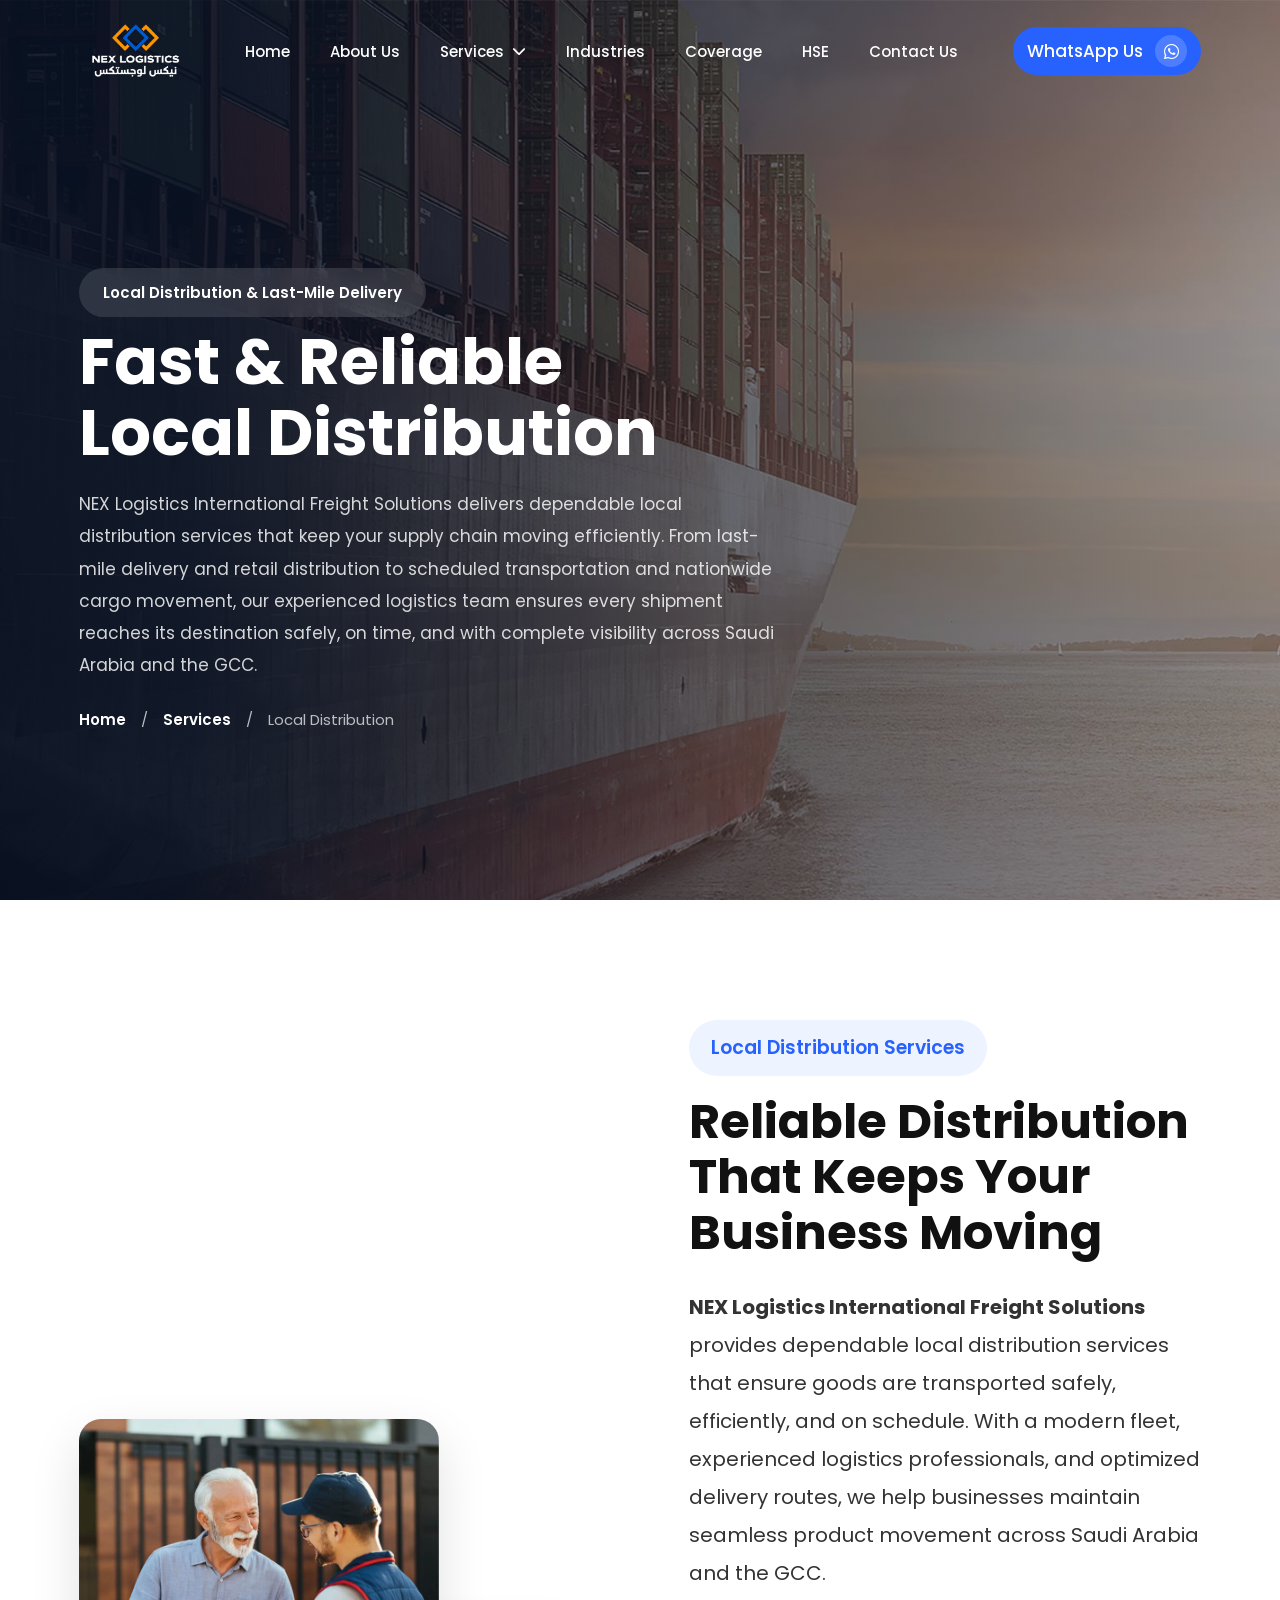
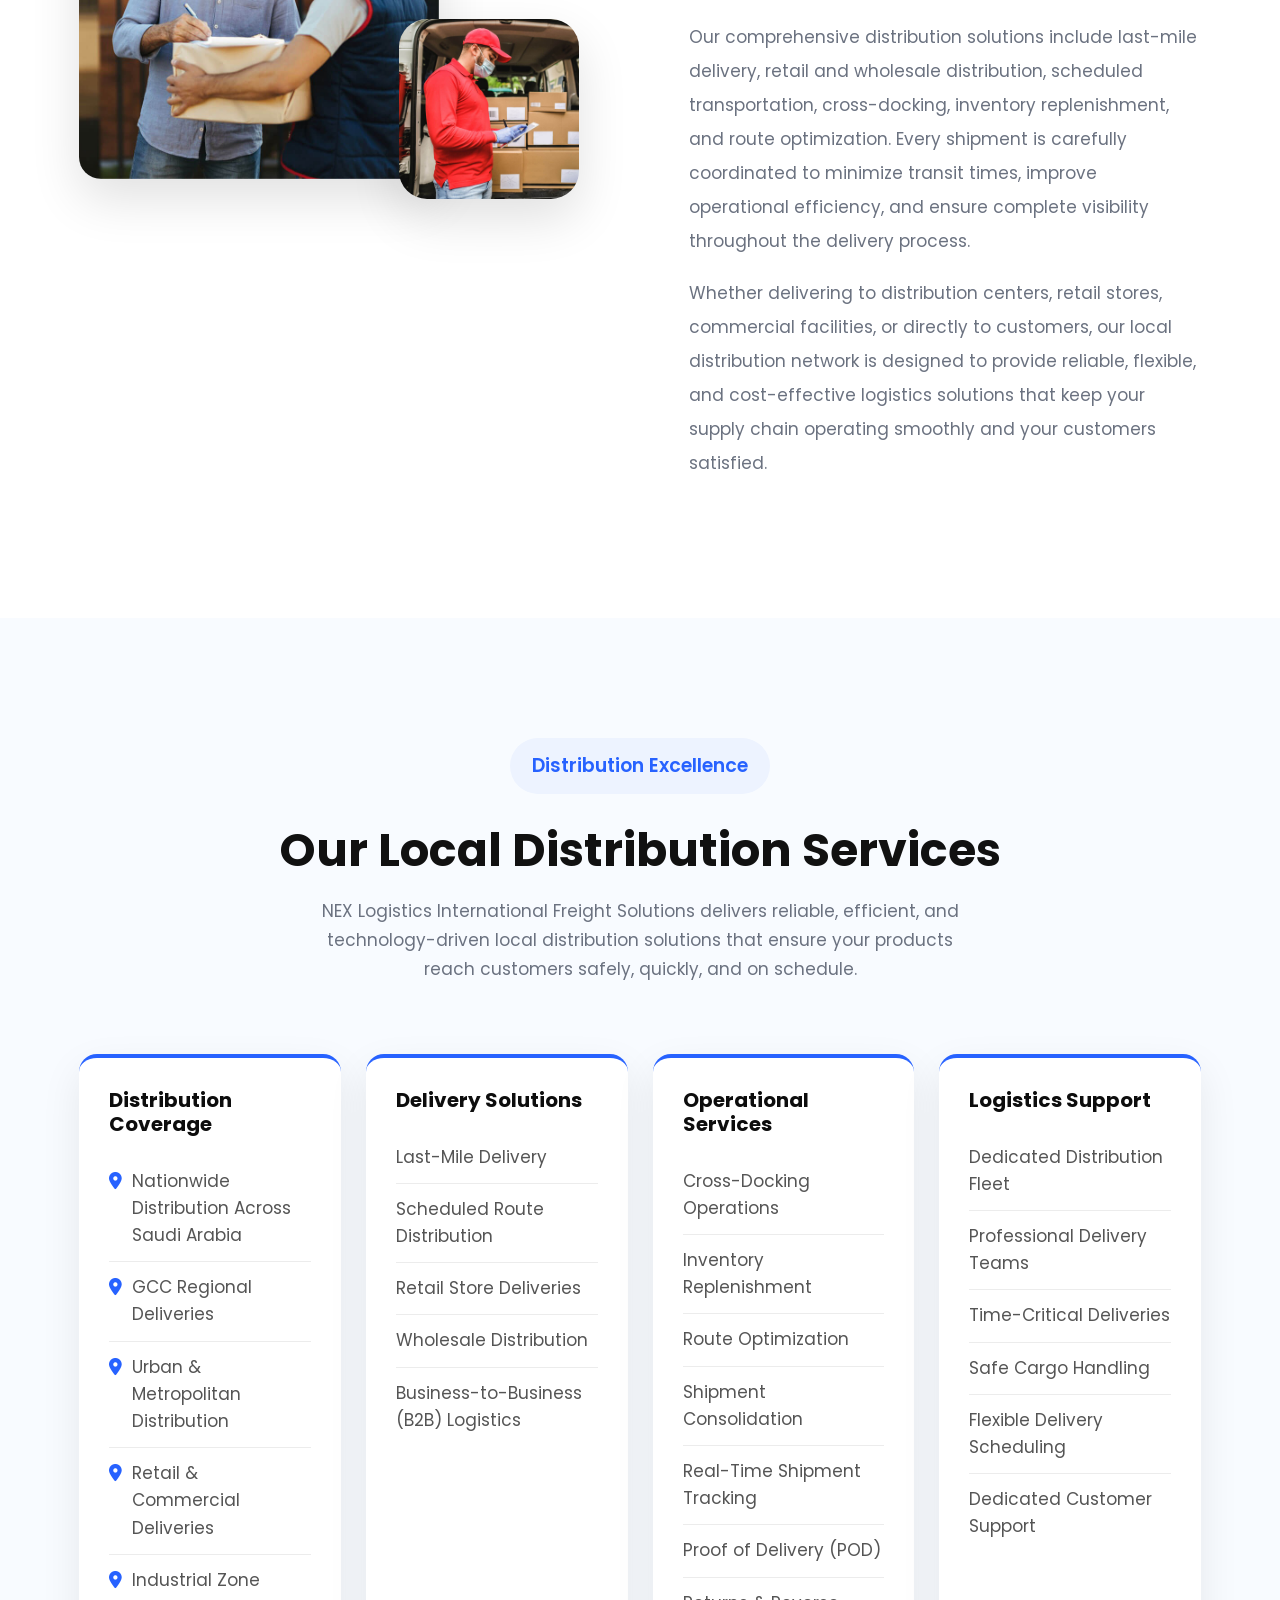
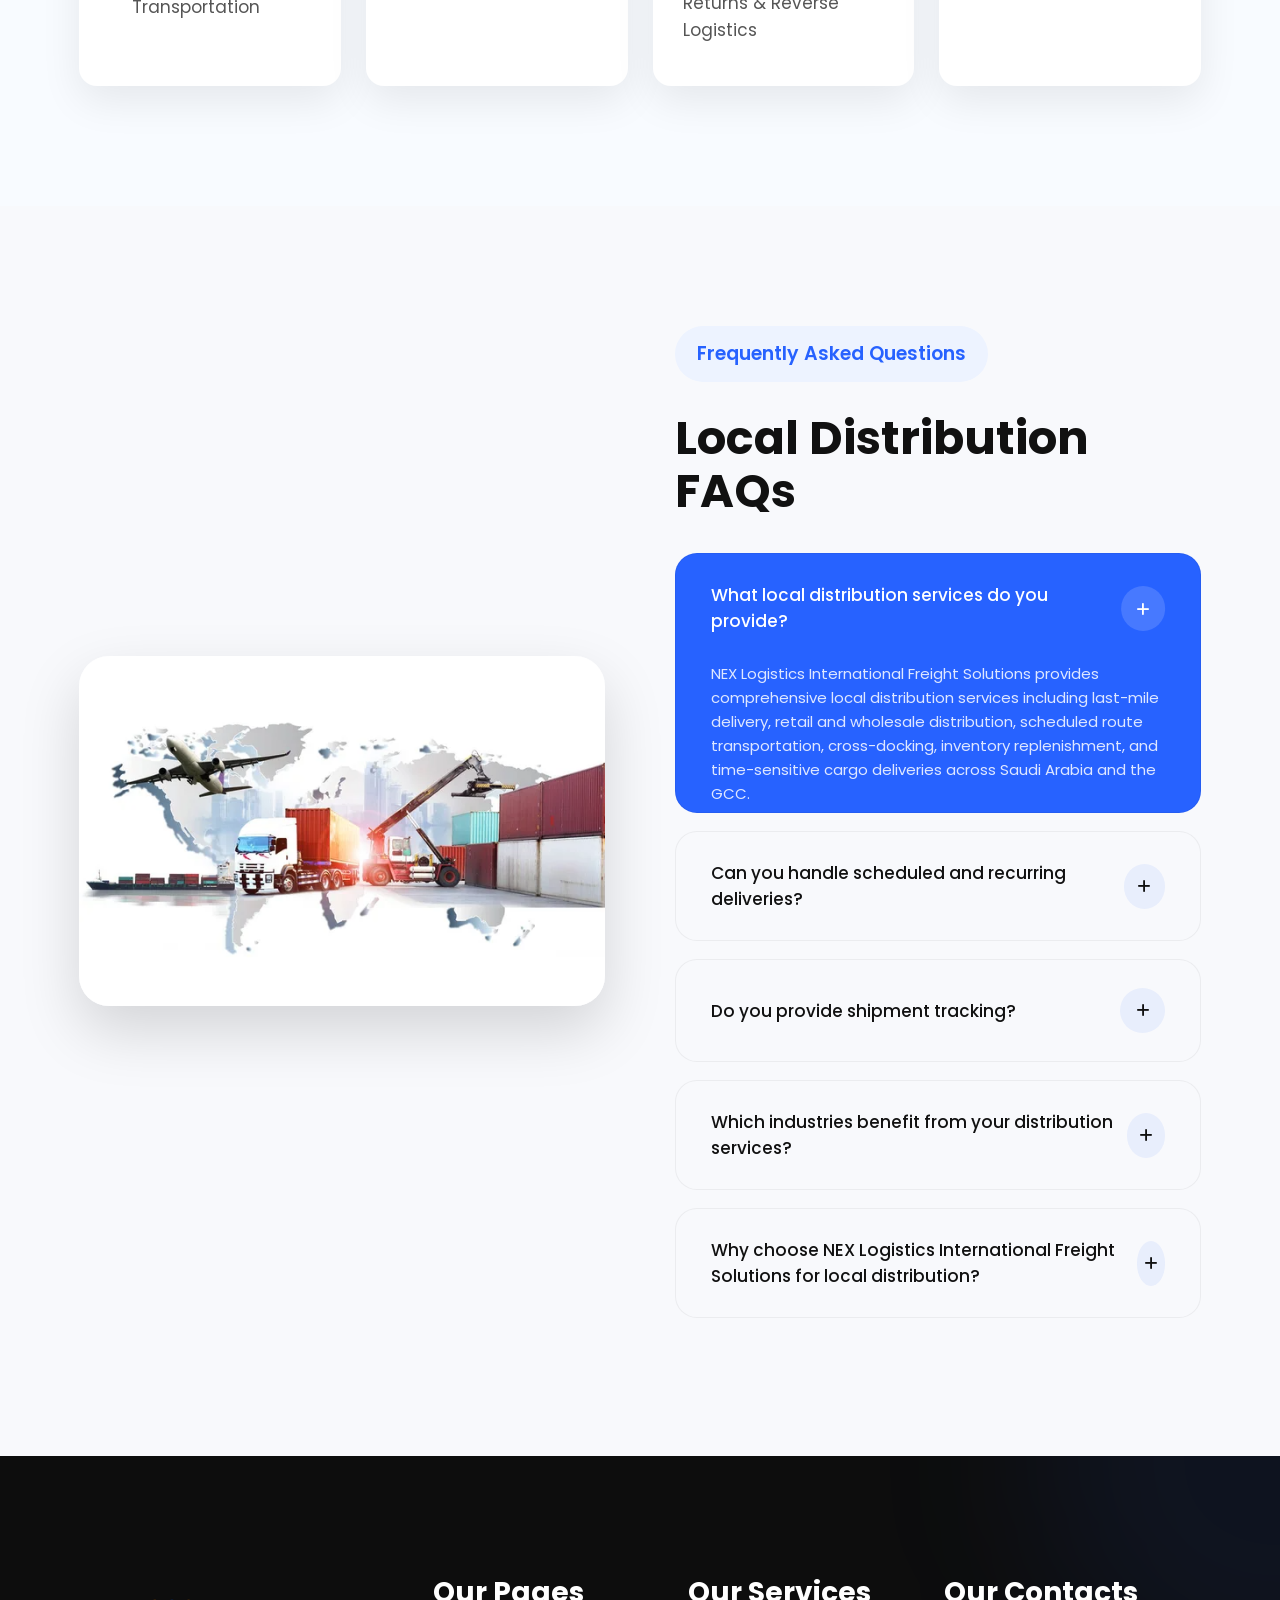
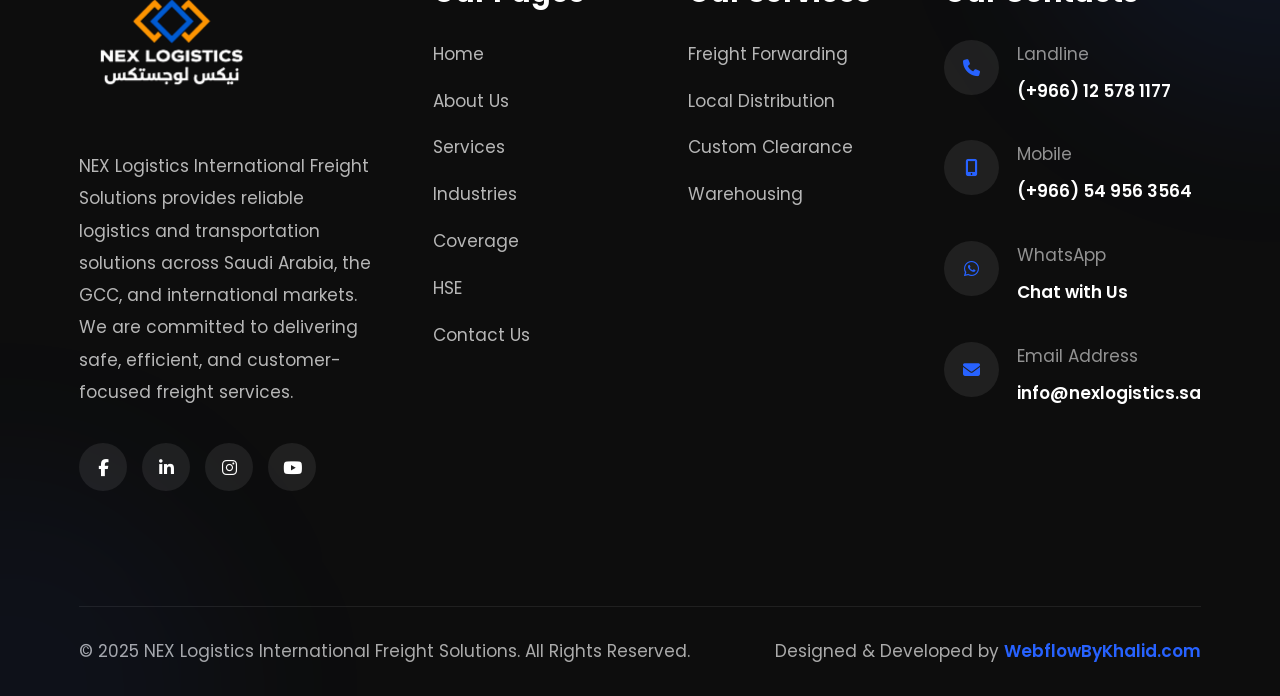
<file: local-distribution.html>
<!DOCTYPE html>
<html lang="en">

<head>

    <!--==============================
            META
    ==============================-->

    <meta charset="UTF-8">

    <meta name="viewport"
          content="width=device-width, initial-scale=1.0">

    <!--==============================
            SEO
    ==============================-->

    <title>
        Local Distribution | NEX Logistics International Freight Solutions
    </title>

    <meta name="title"
          content="Local Distribution | NEX Logistics International Freight Solutions">

    <meta name="description"
          content="NEX Logistics International Freight Solutions provides reliable local distribution, last-mile delivery, retail logistics, scheduled deliveries, cross-docking, and nationwide cargo distribution services across Saudi Arabia and the GCC.">

    <meta name="keywords"
          content="Local Distribution Saudi Arabia, Last Mile Delivery, Retail Distribution, Scheduled Delivery, Cross Docking, Distribution Services, Logistics Distribution, Cargo Delivery, Supply Chain Solutions, NEX Logistics">

    <meta name="author"
          content="NEX Logistics International Freight Solutions">

    <meta name="robots"
          content="index,follow">

    <meta name="language"
          content="English">

    <!--==============================
            CANONICAL
    ==============================-->

    <link rel="canonical"
          href="https://www.nexlogistics.sa/local-distribution.html">

    <!--==============================
            OPEN GRAPH
    ==============================-->

    <meta property="og:type"
          content="website">

    <meta property="og:title"
          content="Local Distribution | NEX Logistics International Freight Solutions">

    <meta property="og:description"
          content="Professional local distribution, last-mile delivery, retail logistics, scheduled transportation, and cargo distribution services by NEX Logistics International Freight Solutions.">

    <meta property="og:image"
          content="images/nex-logistics-logo.png">

    <meta property="og:url"
          content="https://www.nexlogistics.sa/local-distribution.html">

    <meta property="og:site_name"
          content="NEX Logistics International Freight Solutions">

    <!--==============================
            TWITTER
    ==============================-->

    <meta name="twitter:card"
          content="summary_large_image">

    <meta name="twitter:title"
          content="Local Distribution | NEX Logistics International Freight Solutions">

    <meta name="twitter:description"
          content="Reliable local distribution, last-mile delivery, retail logistics, and nationwide cargo transportation by NEX Logistics International Freight Solutions.">

    <meta name="twitter:image"
          content="images/nex-logistics-logo.png">

    <!--==============================
            FAVICON
    ==============================-->

    <link rel="icon"
          href="images/nex-logistics-logo.png">

    <link rel="shortcut icon"
          href="images/favicon.png"
          type="image/x-icon">

    <!--==============================
            GOOGLE FONT
    ==============================-->

    <link href="https://fonts.googleapis.com/css2?family=Poppins:wght@300;400;500;600;700;800&display=swap"
          rel="stylesheet">

    <!--==============================
            FONT AWESOME
    ==============================-->

    <link rel="stylesheet"
          href="https://cdnjs.cloudflare.com/ajax/libs/font-awesome/6.7.2/css/all.min.css">

    <!--==============================
            CSS FILES
    ==============================-->

    <link rel="stylesheet"
          href="css/style.css">

    <link rel="stylesheet"
          href="css/responsive.css">

    <!-- Page CSS -->

    <link rel="stylesheet"
          href="css/pages.css">

</head>
<body>



<!--====================================
            HEADER
=====================================-->

<header class="header">

    <div class="container">

        <nav class="navbar">

            <!-- Logo -->
            <div class="logo">
                <a href="index.html">
                    <img src="images/nex-logistics-logo.png" alt="NEX LOGISTICS Logo">
                </a>
            </div>

            <!-- Navigation -->

            <ul class="nav-menu">

                <li><a href="index.html">Home</a></li>

                <li><a href="about.html">About Us</a></li>

<li class="has-dropdown">

    <a href="services.html">
        Services
        <i class="fa-solid fa-chevron-down"></i>
    </a>

    <ul class="dropdown-menu">

        <li>
            <a href="freight-forwarding.html">
                Freight Forwarding
            </a>
        </li>

        <li>
            <a href="warehousing.html">
                Warehousing
            </a>
        </li>

        <li>
            <a href="local-distribution.html">
                Local Distribution
            </a>
        </li>

        <li>
            <a href="custom-clearance.html">
                Custom Clearance
            </a>
        </li>

    </ul>

</li>

                <li><a href="industries.html">Industries</a></li>

                <li><a href="coverage.html">Coverage</a></li>

                <li><a href="hse.html">HSE</a></li>

                <li><a href="contact.html">Contact Us</a></li>

            </ul>


            <!-- Header Right -->

            <div class="header-right">

<a href="https://wa.me/966549563564" target="_blank" rel="noopener noreferrer" class="track-btn">
    WhatsApp Us
    <i class="fa-brands fa-whatsapp"></i>
</a>

            </div>

            <!-- Mobile Menu Button -->

            <div class="menu-toggle">
                <i class="fa-solid fa-bars"></i>
            </div>

        </nav>

    </div>

</header>



<!--====================================
            PAGE HERO
=====================================-->

<section class="page-hero">

    <div class="page-hero-bg">

        <img src="images/freight-forwarding-hero.jpeg"
             alt="Local Distribution Services">

    </div>

    <div class="page-hero-overlay"></div>

    <div class="container">

        <div class="page-hero-content">

            <span class="page-tag">
                Local Distribution & Last-Mile Delivery
            </span>

            <h1>
                Fast & Reliable <br>
                Local Distribution
            </h1>

            <p>
                NEX Logistics International Freight Solutions delivers dependable
                local distribution services that keep your supply chain moving
                efficiently. From last-mile delivery and retail distribution to
                scheduled transportation and nationwide cargo movement, our
                experienced logistics team ensures every shipment reaches its
                destination safely, on time, and with complete visibility across
                Saudi Arabia and the GCC.
            </p>

            <div class="breadcrumb">

                <a href="index.html">
                    Home
                </a>

                <span>/</span>

                <a href="services.html">
                    Services
                </a>

                <span>/</span>

                <span>
                    Local Distribution
                </span>

            </div>

        </div>

    </div>

</section>
<!--====================================
        PAGE HERO END
=====================================-->


<!--====================================
        LOCAL DISTRIBUTION OVERVIEW
=====================================-->

<section class="freight-overview-section py-120">

    <div class="container">

        <div class="freight-overview-wrapper">

            <!-- Images -->

            <div class="freight-images">

                <div class="freight-image freight-image-main">
                    <img src="images/local-distribution-main.jpg"
                         alt="Local Distribution Services">
                </div>


                <div class="freight-image freight-image-bottom">
                    <img src="images/Local Distribution.jpg"
                         alt="Retail Distribution">
                </div>

            </div>

            <!-- Content -->

            <div class="freight-content">

                <span class="section-tag">
                    Local Distribution Services
                </span>

                <h2 class="section-title">
                    Reliable Distribution That Keeps Your Business Moving
                </h2>

                <p class="lead-text">
                    <strong>NEX Logistics International Freight Solutions</strong>
                    provides dependable local distribution services that ensure
                    goods are transported safely, efficiently, and on schedule.
                    With a modern fleet, experienced logistics professionals,
                    and optimized delivery routes, we help businesses maintain
                    seamless product movement across Saudi Arabia and the GCC.
                </p>

                <p>
                    Our comprehensive distribution solutions include last-mile
                    delivery, retail and wholesale distribution, scheduled
                    transportation, cross-docking, inventory replenishment, and
                    route optimization. Every shipment is carefully coordinated
                    to minimize transit times, improve operational efficiency,
                    and ensure complete visibility throughout the delivery
                    process.
                </p>

                <p>
                    Whether delivering to distribution centers, retail stores,
                    commercial facilities, or directly to customers, our local
                    distribution network is designed to provide reliable,
                    flexible, and cost-effective logistics solutions that keep
                    your supply chain operating smoothly and your customers
                    satisfied.
                </p>

            </div>

        </div>

    </div>

</section>

<!--====================================
        LOCAL DISTRIBUTION SERVICES
=====================================-->

<section class="warehouse-capabilities py-120">

    <div class="container">

        <div class="section-heading text-center">

            <span class="section-tag">
                Distribution Excellence
            </span>

            <h2 class="section-title">
                Our Local Distribution Services
            </h2>

            <p>
                NEX Logistics International Freight Solutions delivers reliable,
                efficient, and technology-driven local distribution solutions
                that ensure your products reach customers safely, quickly, and
                on schedule.
            </p>

        </div>

        <div class="capabilities-grid">

            <!-- Distribution Coverage -->

            <div class="capability-card">

                <h3>Distribution Coverage</h3>

                <ul>

                    <li><i class="fa-solid fa-location-dot"></i> Nationwide Distribution Across Saudi Arabia</li>
                    <li><i class="fa-solid fa-location-dot"></i> GCC Regional Deliveries</li>
                    <li><i class="fa-solid fa-location-dot"></i> Urban & Metropolitan Distribution</li>
                    <li><i class="fa-solid fa-location-dot"></i> Retail & Commercial Deliveries</li>
                    <li><i class="fa-solid fa-location-dot"></i> Industrial Zone Transportation</li>

                </ul>

            </div>

            <!-- Delivery Solutions -->

            <div class="capability-card">

                <h3>Delivery Solutions</h3>

                <ul>

                    <li>Last-Mile Delivery</li>
                    <li>Scheduled Route Distribution</li>
                    <li>Retail Store Deliveries</li>
                    <li>Wholesale Distribution</li>
                    <li>Business-to-Business (B2B) Logistics</li>

                </ul>

            </div>

            <!-- Operational Services -->

            <div class="capability-card">

                <h3>Operational Services</h3>

                <ul>

                    <li>Cross-Docking Operations</li>
                    <li>Inventory Replenishment</li>
                    <li>Route Optimization</li>
                    <li>Shipment Consolidation</li>
                    <li>Real-Time Shipment Tracking</li>
                    <li>Proof of Delivery (POD)</li>
                    <li>Returns & Reverse Logistics</li>

                </ul>

            </div>

            <!-- Logistics Support -->

            <div class="capability-card">

                <h3>Logistics Support</h3>

                <ul>

                    <li>Dedicated Distribution Fleet</li>
                    <li>Professional Delivery Teams</li>
                    <li>Time-Critical Deliveries</li>
                    <li>Safe Cargo Handling</li>
                    <li>Flexible Delivery Scheduling</li>
                    <li>Dedicated Customer Support</li>

                </ul>

            </div>

        </div>

    </div>

</section>

<!--====================================
        LOCAL DISTRIBUTION FAQ
=====================================-->

<section class="freight-faq-section py-120">

    <div class="container">

        <div class="freight-faq-wrapper">

            <!-- Left Image -->

            <div class="freight-faq-image">

                <img src="images/freight-faq.png"
                     alt="Local Distribution FAQ">

            </div>

            <!-- Right FAQ -->

            <div class="freight-faq-content">

                <span class="section-tag">
                    Frequently Asked Questions
                </span>

                <h2 class="section-title">
                    Local Distribution FAQs
                </h2>

                <div class="faq-list">

                    <div class="faq-item active">

                        <button class="faq-question">

                            What local distribution services do you provide?

                            <i class="fa-solid fa-plus"></i>

                        </button>

                        <div class="faq-answer">

                            <p>

                                NEX Logistics International Freight Solutions
                                provides comprehensive local distribution
                                services including last-mile delivery, retail
                                and wholesale distribution, scheduled route
                                transportation, cross-docking, inventory
                                replenishment, and time-sensitive cargo
                                deliveries across Saudi Arabia and the GCC.

                            </p>

                        </div>

                    </div>

                    <div class="faq-item">

                        <button class="faq-question">

                            Can you handle scheduled and recurring deliveries?

                            <i class="fa-solid fa-plus"></i>

                        </button>

                        <div class="faq-answer">

                            <p>

                                Yes. We offer flexible scheduled delivery
                                solutions for retail stores, distribution
                                centers, warehouses, commercial facilities, and
                                corporate clients, ensuring shipments arrive
                                consistently and on time.

                            </p>

                        </div>

                    </div>

                    <div class="faq-item">

                        <button class="faq-question">

                            Do you provide shipment tracking?

                            <i class="fa-solid fa-plus"></i>

                        </button>

                        <div class="faq-answer">

                            <p>

                                Absolutely. Our distribution services include
                                real-time shipment visibility, delivery status
                                updates, and proof of delivery (POD), giving
                                customers complete confidence throughout the
                                transportation process.

                            </p>

                        </div>

                    </div>

                    <div class="faq-item">

                        <button class="faq-question">

                            Which industries benefit from your distribution services?

                            <i class="fa-solid fa-plus"></i>

                        </button>

                        <div class="faq-answer">

                            <p>

                                We support businesses across retail,
                                e-commerce, manufacturing, healthcare, FMCG,
                                automotive, and industrial sectors by providing
                                reliable, efficient, and scalable local
                                distribution solutions tailored to their supply
                                chain requirements.

                            </p>

                        </div>

                    </div>

                    <div class="faq-item">

                        <button class="faq-question">

                            Why choose NEX Logistics International Freight Solutions for local distribution?

                            <i class="fa-solid fa-plus"></i>

                        </button>

                        <div class="faq-answer">

                            <p>

                                Our experienced logistics team, modern fleet,
                                optimized delivery routes, real-time tracking,
                                and customer-focused approach enable us to
                                deliver dependable local distribution services
                                that improve operational efficiency and ensure
                                every shipment reaches its destination safely
                                and on schedule.

                            </p>

                        </div>

                    </div>

                </div>

            </div>

        </div>

    </div>

</section>

<!--====================================
            FOOTER START
=====================================-->

<footer id="footer" class="footer">

    <div class="container">

        <div class="footer-wrapper">

            <!-- Footer About -->

            <div class="footer-about">

                <a href="index.html" class="footer-logo">

                    <img src="images/nex-logistics-logo.png" alt="NEX Logistics International Freight Solutions">

                </a>

                <p>
                    NEX Logistics International Freight Solutions provides reliable logistics and transportation solutions across Saudi Arabia, the GCC, and international markets. We are committed to delivering safe, efficient, and customer-focused freight services.
                </p>

                <div class="footer-social">

                    <a href="#"><i class="fab fa-facebook-f"></i></a>

                    <a href="#"><i class="fab fa-linkedin-in"></i></a>

                    <a href="#"><i class="fab fa-instagram"></i></a>

                    <a href="#"><i class="fab fa-youtube"></i></a>

                </div>

            </div>

            <!-- Company Links -->

            <div class="footer-links">

                <h4>Our Pages</h4>

                <ul>

                    <li><a href="index.html">Home</a></li>

                    <li><a href="about.html">About Us</a></li>

                    <li><a href="services.html">Services</a></li>

                    <li><a href="industries.html">Industries</a></li>

                    <li><a href="coverage.html">Coverage</a></li>

                    <li><a href="hse.html">HSE</a></li>

                    <li><a href="contact.html">Contact Us</a></li>

                </ul>

            </div>

            <!-- Services -->

            <div class="footer-links">

                <h4>Our Services</h4>

                <ul>

                    <li><a href="freight-forwarding.html">Freight Forwarding</a></li>

                    <li><a href="local-distribution.html">Local Distribution</a></li>

                    <li><a href="custom-clearance.html">Custom Clearance</a></li>

                    <li><a href="warehousing.html">Warehousing</a></li>

                </ul>

            </div>

<!-- Contact -->

<div class="footer-links">
                <h4>Our Contacts</h4>


    <!-- Landline -->

    <div class="contact-box">

        <i class="fa-solid fa-phone"></i>

        <div>

            <span>Landline</span>

            <a href="tel:+966125781177">
                (+966) 12 578 1177
            </a>

        </div>

    </div>

    <!-- Mobile -->

    <div class="contact-box">

        <i class="fa-solid fa-mobile-screen-button"></i>

        <div>

            <span>Mobile</span>

            <a href="tel:+966549563564">
                (+966) 54 956 3564
            </a>

        </div>

    </div>

    <!-- WhatsApp -->

    <div class="contact-box">

        <i class="fa-brands fa-whatsapp"></i>

        <div>

            <span>WhatsApp</span>

            <a href="https://wa.me/966549563564"
               target="_blank"
               rel="noopener noreferrer">

                Chat with Us

            </a>

        </div>

    </div>

    <!-- Email -->

    <div class="contact-box">

        <i class="fa-solid fa-envelope"></i>

        <div>

            <span>Email Address</span>

            <a href="mailto:info@nexlogistics.sa">
                info@nexlogistics.sa
            </a>

        </div>

    </div>

</div>

        </div>

        <!-- Footer Bottom -->

        <div class="footer-bottom">

            <p>
                © 2025 NEX Logistics International Freight Solutions. All Rights Reserved.
            </p>

            <p class="developer-credit">

                Designed & Developed by

                <a href="https://webflowbykhalid.com" target="_blank">
                    WebflowByKhalid.com
                </a>

            </p>

        </div>

    </div>

</footer>


<!--====================================
            FOOTER END
=====================================-->

<!--====================================
        SCROLL PROGRESS START
=====================================-->

<div id="scrollProgress" class="scroll-progress">

    <svg class="progress-ring" width="70" height="70">

        <circle
            class="progress-bg"
            cx="35"
            cy="35"
            r="30">
        </circle>

        <circle
            class="progress-circle"
            cx="35"
            cy="35"
            r="30">
        </circle>

    </svg>

    <button class="scroll-top-btn" aria-label="Scroll To Top">

        <i class="fa-solid fa-arrow-up"></i>

    </button>

</div>

<!--====================================
        SCROLL PROGRESS END
=====================================-->




<script src="js/script.js"></script>

</body>

</html>
</file>
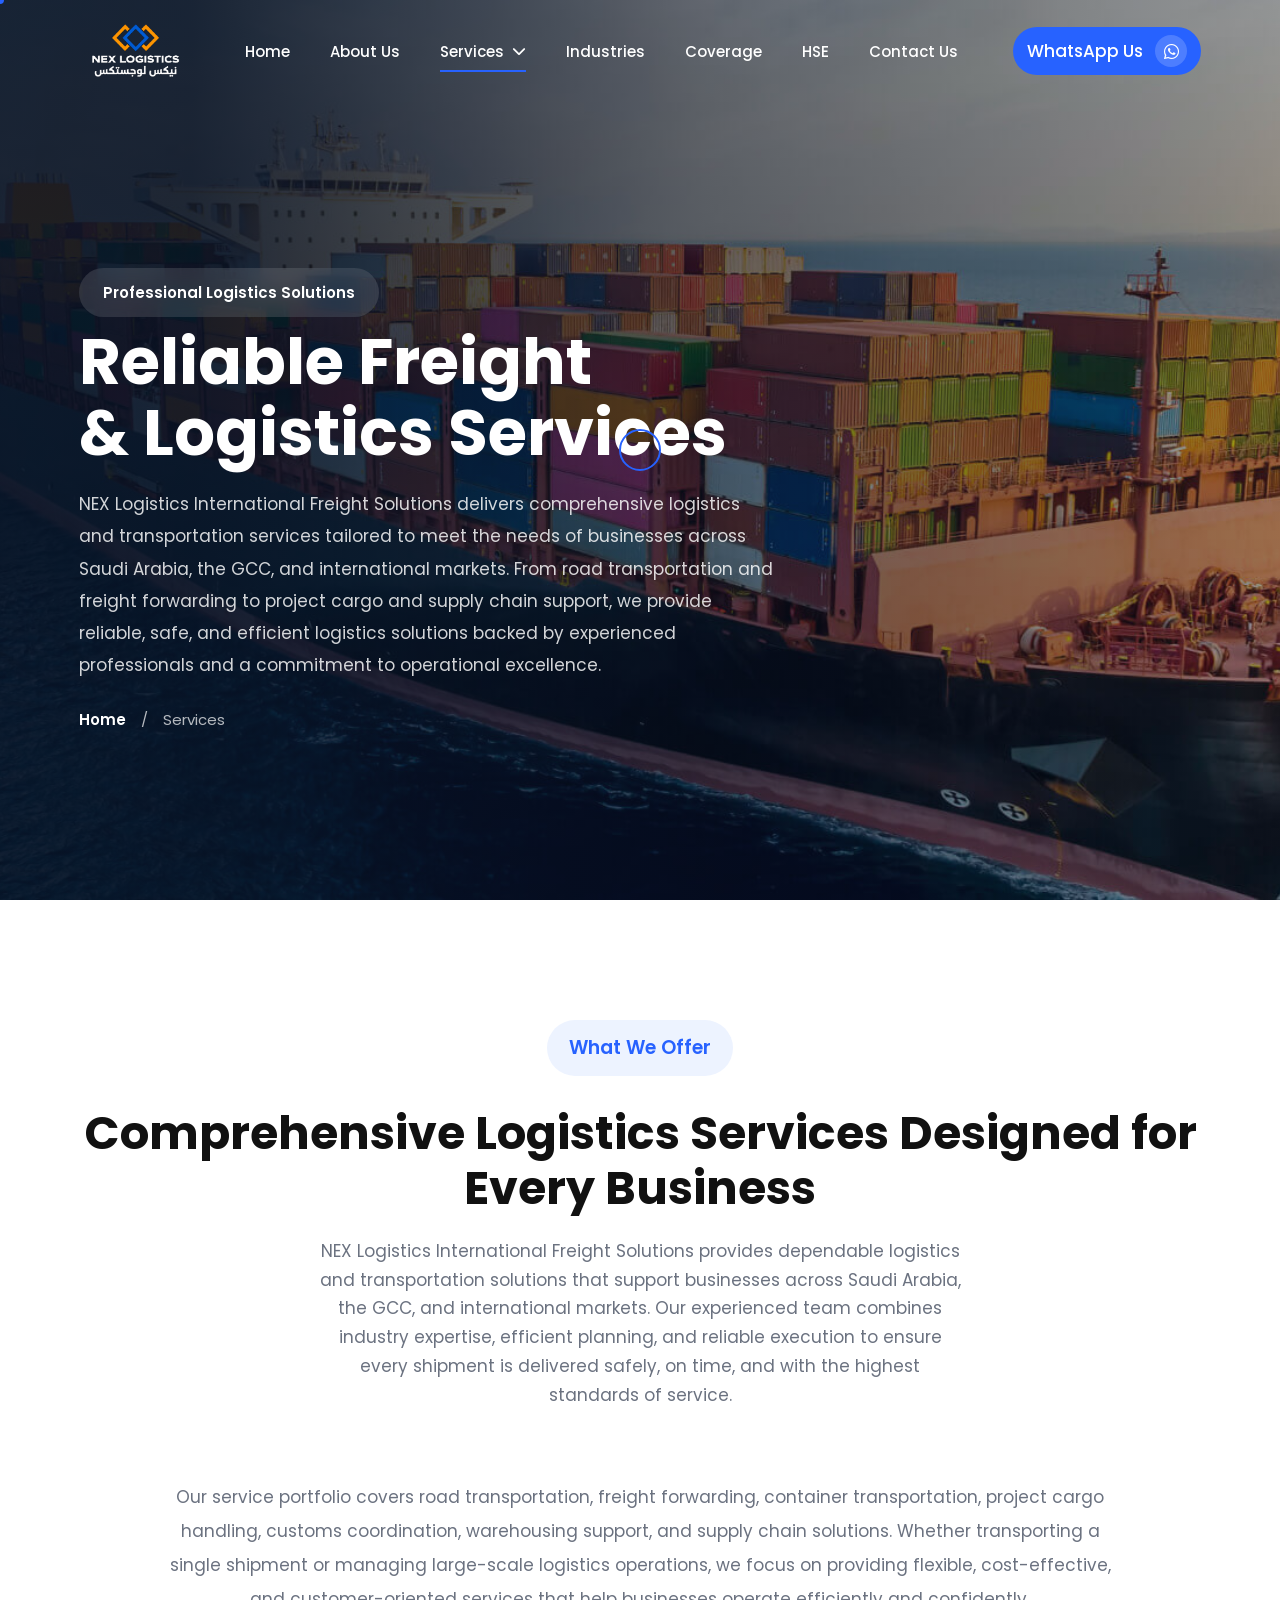
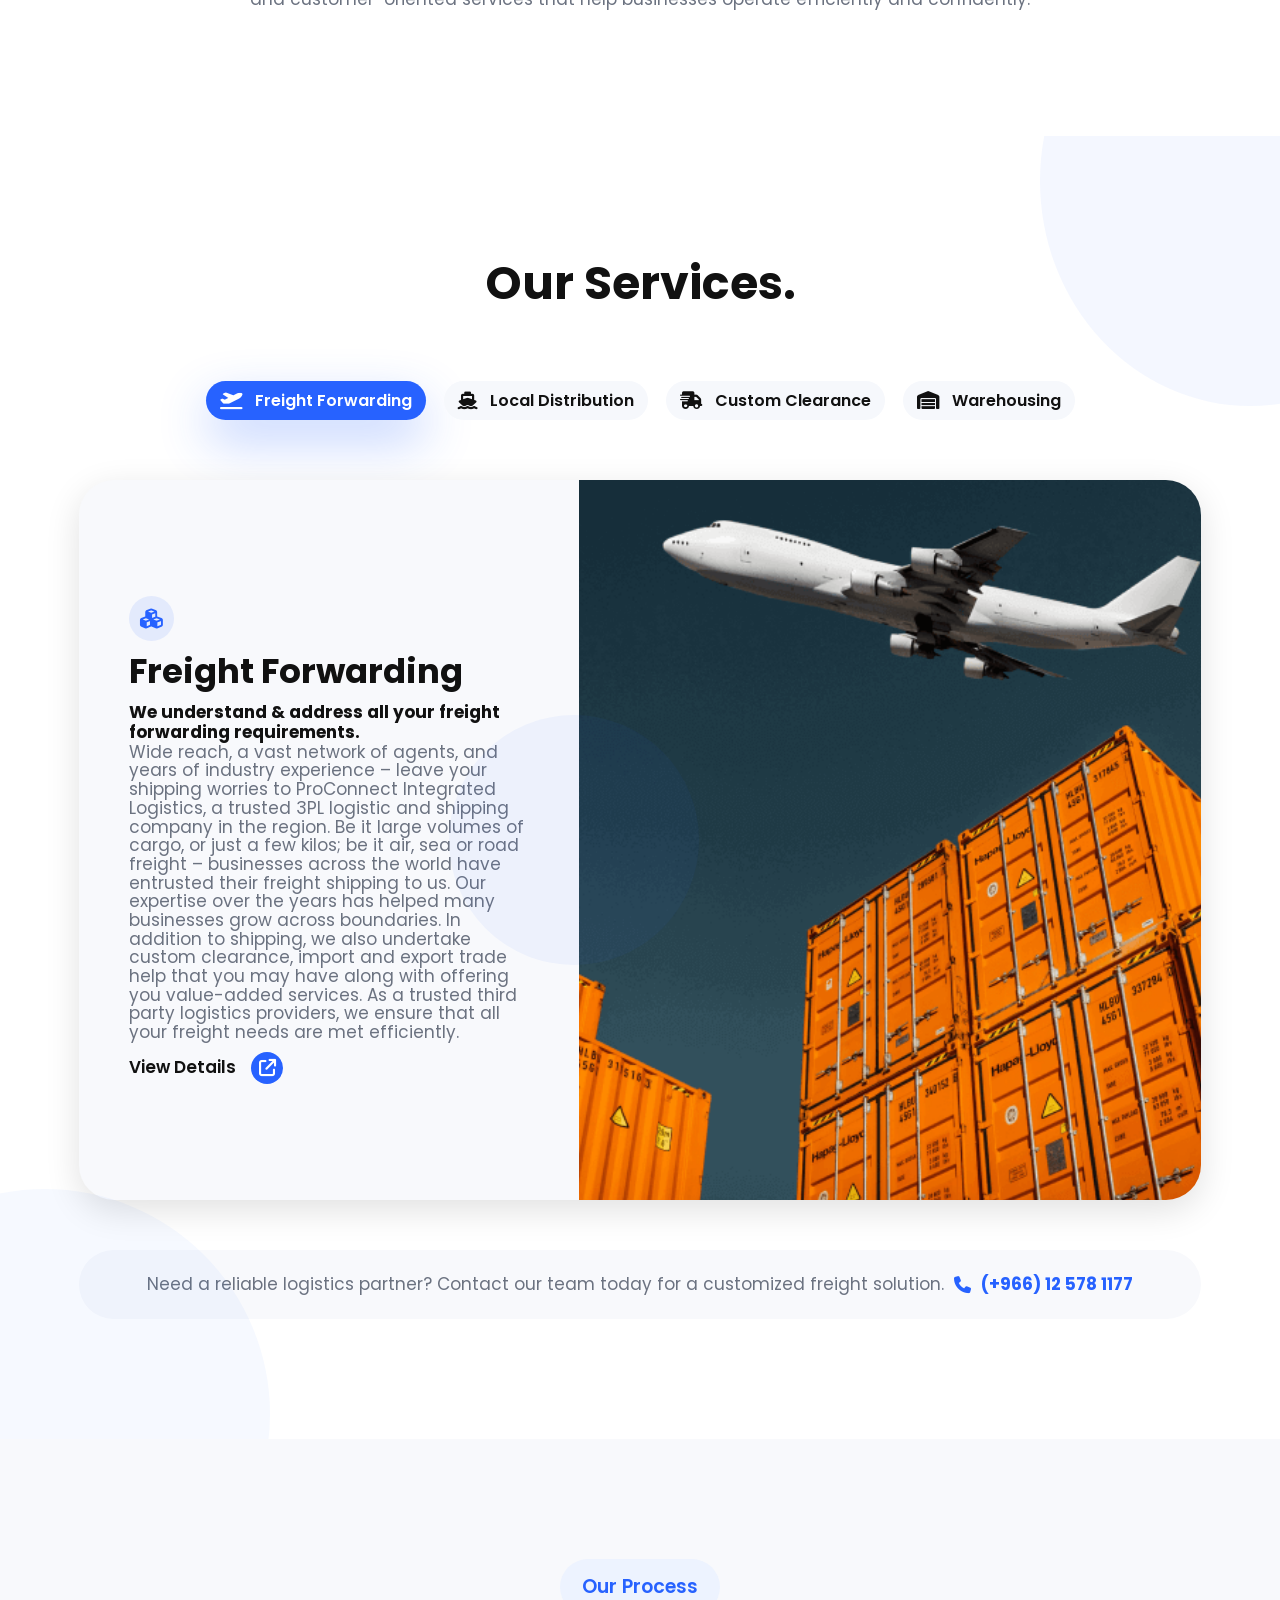
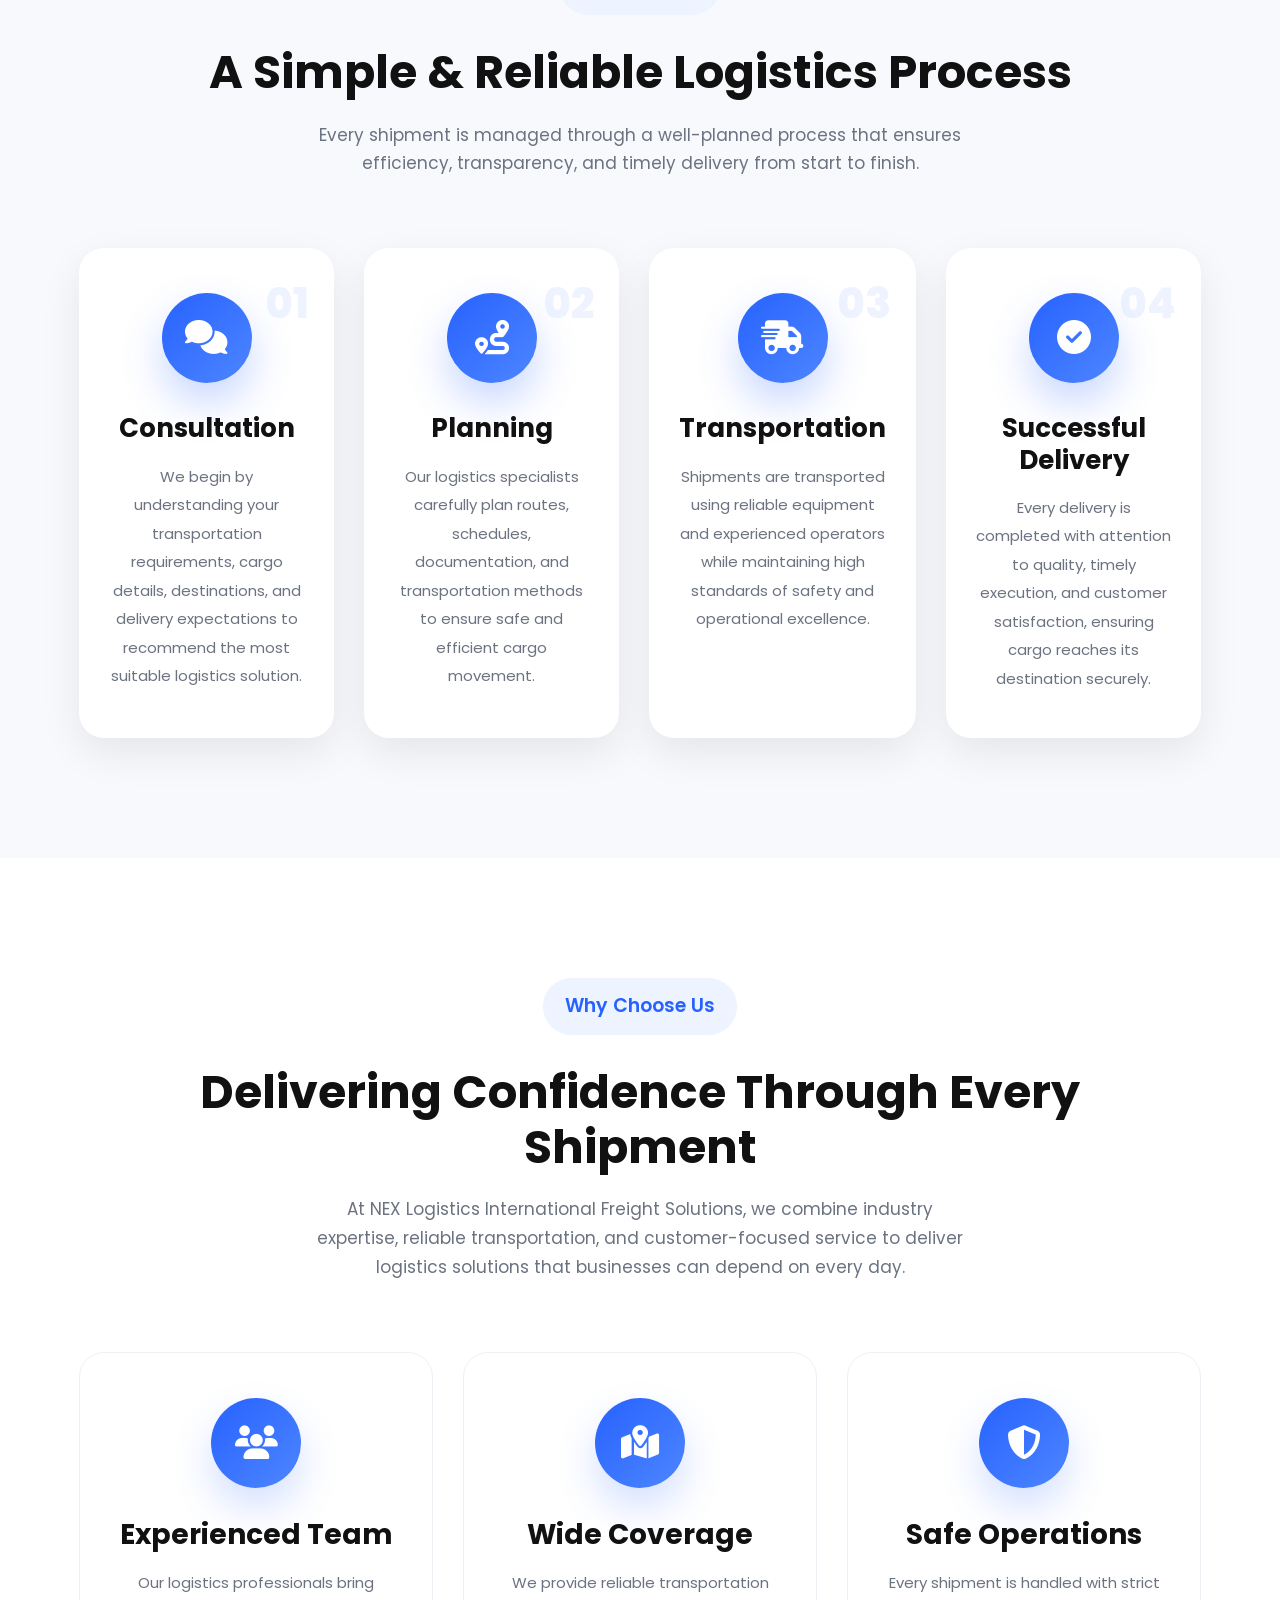
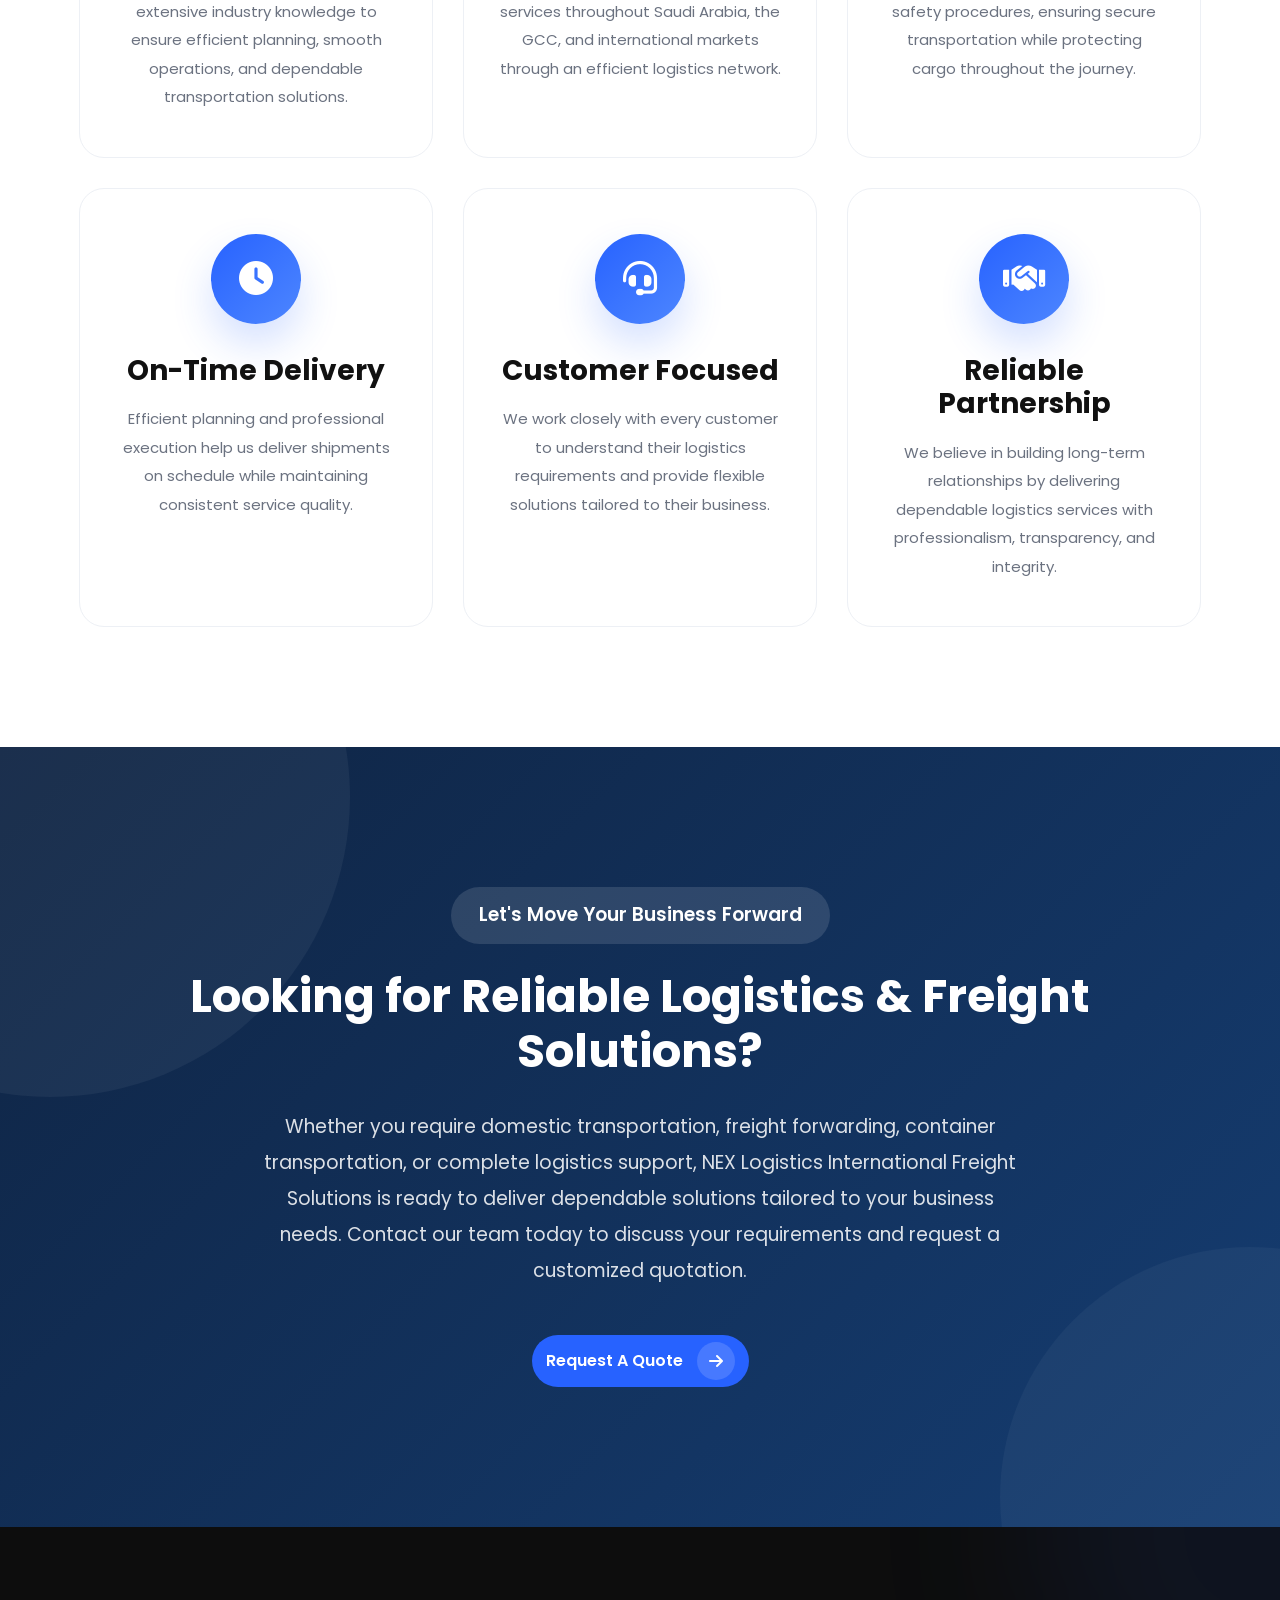
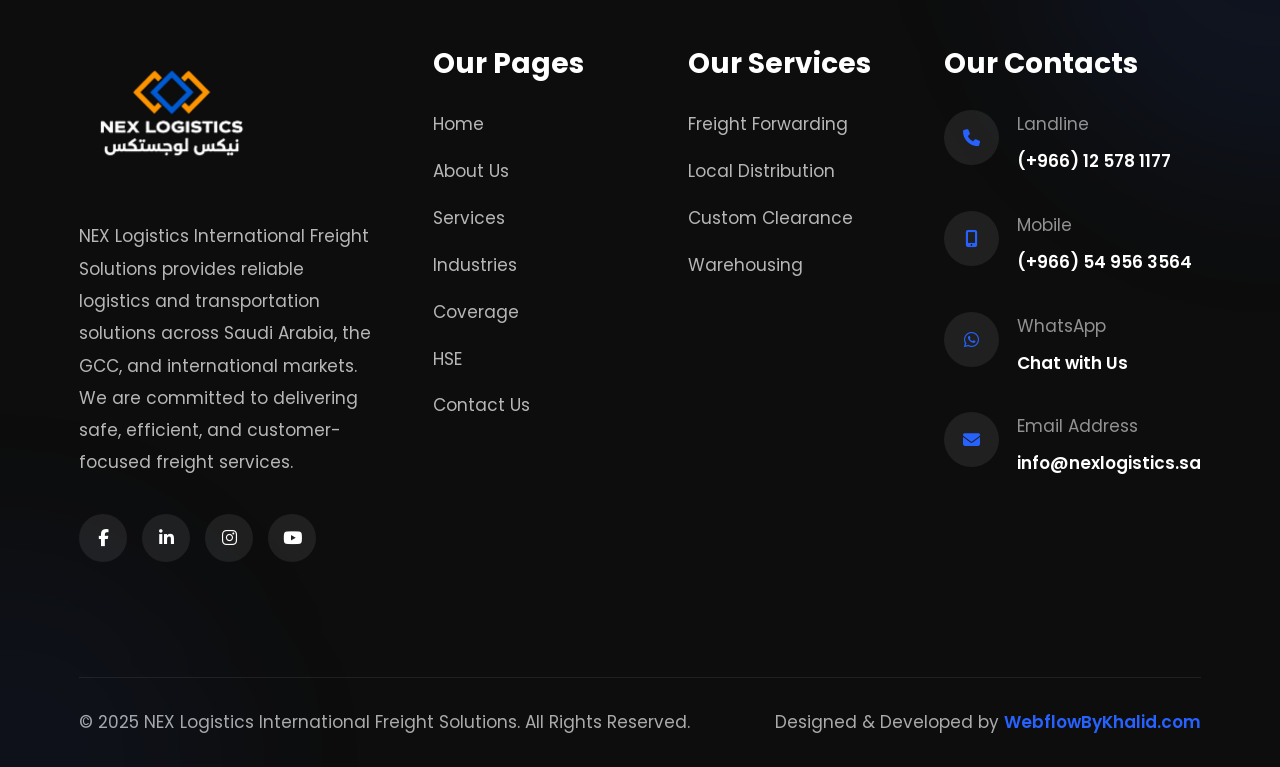
<file: services.html>
<!DOCTYPE html>
<html lang="en">

<head>

    <!--==============================
            META
    ==============================-->

    <meta charset="UTF-8">

    <meta name="viewport"
          content="width=device-width, initial-scale=1.0">

    <!--==============================
            SEO
    ==============================-->

<title>
    Services | NEX Logistics International Freight Solutions
</title>

<meta name="title"
      content="Services | NEX Logistics International Freight Solutions">

<meta name="description"
      content="Explore the professional logistics services offered by NEX Logistics International Freight Solutions, including road transportation, freight forwarding, container transportation, project cargo handling, and supply chain solutions across Saudi Arabia, the GCC, and international markets.">

<meta name="keywords"
      content="NEX Logistics, logistics services Saudi Arabia, road transportation, freight forwarding, air freight, sea freight, container transportation, project cargo, logistics company Saudi Arabia, GCC logistics">


    <meta name="author"
          content="NEX Logistics">

    <meta name="robots"
          content="index,follow">

    <meta name="language"
          content="English">

    <!--==============================
            CANONICAL
    ==============================-->

<link rel="canonical"
      href="https://www.nexlogistics.sa/services.html">

    <!--==============================
            OPEN GRAPH
    ==============================-->

<meta property="og:type"
      content="website">

<meta property="og:title"
      content="Services | NEX Logistics International Freight Solutions">

<meta property="og:description"
      content="Reliable logistics, transportation, freight forwarding, and supply chain solutions across Saudi Arabia, the GCC, and international markets.">

<meta property="og:image"
      content="images/nex-logistics-logo.png">

<meta property="og:url"
      content="https://www.nexlogistics.sa/services.html">

<meta property="og:site_name"
      content="NEX Logistics International Freight Solutions">


    <!--==============================
            TWITTER
    ==============================-->

<meta name="twitter:card"
      content="summary_large_image">

<meta name="twitter:title"
      content="Services | NEX Logistics International Freight Solutions">

<meta name="twitter:description"
      content="Professional logistics, freight forwarding, road transportation, and cargo handling services across Saudi Arabia and the GCC.">

<meta name="twitter:image"
      content="images/nex-logistics-logo.png">


    <!--==============================
            FAVICON
    ==============================-->

<link rel="icon"
      href="images/nex-logistics-logo.png">

<link rel="shortcut icon"
      href="images/favicon.png"
      type="image/x-icon">


    <!--==============================
            GOOGLE FONT
    ==============================-->

    <link href="https://fonts.googleapis.com/css2?family=Poppins:wght@300;400;500;600;700;800&display=swap"
          rel="stylesheet">

    <!--==============================
            FONT AWESOME
    ==============================-->

    <link rel="stylesheet"
          href="https://cdnjs.cloudflare.com/ajax/libs/font-awesome/6.7.2/css/all.min.css">

    <!--==============================
            CSS FILES
    ==============================-->

    <link rel="stylesheet"
          href="css/style.css">

    <link rel="stylesheet"
          href="css/responsive.css">

    <!-- New page css -->

    <link rel="stylesheet"
          href="css/pages.css">

</head>

<body>

<!--====================================
        PREMIUM PRELOADER
=====================================-->

<div id="preloader">

    <div class="loader-wrapper">

        <div class="loader-progress">

            <img src="images/preloader.png"
                 class="loader-truck"
                 alt="Truck">

            <div class="loader-progress-fill"></div>

        </div>

        <div class="loading-text">

            <span id="loadingPercent">0%</span>

            <p>OUR SERVICES</p>

        </div>

    </div>

</div>

<!--====================================
            PRELOADER END
=====================================-->



<!--====================================
        CUSTOM CURSOR
=====================================-->

<div class="cursor-dot"></div>

<div class="cursor-outline"></div>



<!--====================================
            HEADER
=====================================-->

<header class="header">

    <div class="container">

        <nav class="navbar">

            <!-- Logo -->
            <div class="logo">
                <a href="index.html">
                    <img src="images/nex-logistics-logo.png" alt="NEX LOGISTICS Logo">
                </a>
            </div>

            <!-- Navigation -->

            <ul class="nav-menu">

                <li><a href="index.html">Home</a></li>

                <li><a href="about.html">About Us</a></li>

<li class="has-dropdown">

    <a href="services.html">
        Services
        <i class="fa-solid fa-chevron-down"></i>
    </a>

    <ul class="dropdown-menu">

        <li>
            <a href="freight-forwarding.html">
                Freight Forwarding
            </a>
        </li>

        <li>
            <a href="warehousing.html">
                Warehousing
            </a>
        </li>

        <li>
            <a href="local-distribution.html">
                Local Distribution
            </a>
        </li>

        <li>
            <a href="custom-clearance.html">
                Custom Clearance
            </a>
        </li>

    </ul>

</li>

                <li><a href="industries.html">Industries</a></li>

                <li><a href="coverage.html">Coverage</a></li>

                <li><a href="hse.html">HSE</a></li>

                <li><a href="contact.html">Contact Us</a></li>

            </ul>


            <!-- Header Right -->

            <div class="header-right">

<a href="https://wa.me/966549563564" target="_blank" rel="noopener noreferrer" class="track-btn">
    WhatsApp Us
    <i class="fa-brands fa-whatsapp"></i>
</a>

            </div>

            <!-- Mobile Menu Button -->

            <div class="menu-toggle">
                <i class="fa-solid fa-bars"></i>
            </div>

        </nav>

    </div>

</header>



<!--====================================
            PAGE HERO
=====================================-->

<section class="page-hero">

    <div class="page-hero-bg">

        <img src="images/Ocean Freight.jpeg"
             alt="Logistics Services">

    </div>

    <div class="page-hero-overlay"></div>

    <div class="container">

        <div class="page-hero-content">

<span class="page-tag">
    Professional Logistics Solutions
</span>

<h1>
    Reliable Freight <br>
    & Logistics Services
</h1>


<p>
    NEX Logistics International Freight Solutions delivers comprehensive logistics and transportation services tailored to meet the needs of businesses across Saudi Arabia, the GCC, and international markets. From road transportation and freight forwarding to project cargo and supply chain support, we provide reliable, safe, and efficient logistics solutions backed by experienced professionals and a commitment to operational excellence.
</p>

            <div class="breadcrumb">

                <a href="index.html">

                    Home

                </a>

                <span>/</span>

                <span>

                    Services

                </span>

            </div>

        </div>

    </div>

</section>

<!--====================================
        PAGE HERO END
=====================================-->



<!--====================================
        SERVICES OVERVIEW START
=====================================-->

<section class="services-overview-section py-120">

    <div class="container">

        <div class="section-heading">

            <span class="section-tag">
                What We Offer
            </span>

            <h2>
                Comprehensive Logistics Services Designed for Every Business
            </h2>

            <p>
                NEX Logistics International Freight Solutions provides dependable logistics and transportation solutions that support businesses across Saudi Arabia, the GCC, and international markets. Our experienced team combines industry expertise, efficient planning, and reliable execution to ensure every shipment is delivered safely, on time, and with the highest standards of service.
            </p>

        </div>

        <div class="services-overview-content">

            <p>
                Our service portfolio covers road transportation, freight forwarding, container transportation, project cargo handling, customs coordination, warehousing support, and supply chain solutions. Whether transporting a single shipment or managing large-scale logistics operations, we focus on providing flexible, cost-effective, and customer-oriented services that help businesses operate efficiently and confidently.
            </p>

        </div>

    </div>

</section>

<!--====================================
        SERVICES OVERVIEW END
=====================================-->

<!--====================================
        SERVICES SECTION START
=====================================-->

<section id="services" class="services-section">

    <div class="container">

        <!-- Section Title -->

        <div class="section-heading">

            <h2>Our Services.</h2>

        </div>

        <!-- Service Tabs -->

        <div class="service-tabs">

            <button class="service-tab active" data-service="air">
                <i class="fa-solid fa-plane-departure"></i>
                Freight Forwarding
            </button>

            <button class="service-tab" data-service="ocean">
                <i class="fa-solid fa-ship"></i>
                Local Distribution
            </button>

            <button class="service-tab" data-service="land">
                <i class="fa-solid fa-truck-fast"></i>
                Custom Clearance
            </button>
            <button class="service-tab" data-service="warehouse">
    <i class="fa-solid fa-warehouse"></i>
    Warehousing
</button>
            

        </div>

        <!-- Services Slider -->

        <div class="services-slider our-services">

            <!-- Freight forwarding -->

            <div class="service-item active">

                <div class="service-content">

                    <div class="service-icon">

                        <i class="fa-solid fa-cubes"></i>

                    </div>

                    <h3>Freight Forwarding</h3>

<h4>
    We understand & address all your freight forwarding requirements.
</h4>
<p>
   Wide reach, a vast network of agents, and years of industry experience – leave your shipping worries to ProConnect Integrated Logistics, a trusted 3PL logistic and shipping company in the region.

Be it large volumes of cargo, or just a few kilos; be it air, sea or road freight – businesses across the world have entrusted their freight shipping to us. Our expertise over the years has helped many businesses grow across boundaries. In addition to shipping, we also undertake custom clearance, import and export trade help that you may have along with offering you value-added services. As a trusted third party logistics providers, we ensure that all your freight needs are met efficiently. 
</p>
                    <a href="services.html" class="service-btn">

                        View Details

                        <i class="fa-solid fa-arrow-up-right-from-square"></i>

                    </a>

                </div>

                <div class="service-image">

                    <img src="images/Air Freight Services.png"
                        alt="International Air Freight Services">

                </div>

            </div>

            <!-- Local Distribution -->

            <div class="service-item">

                <div class="service-content">

                    <div class="service-icon">

                        <i class="fa-solid fa-anchor-circle-check"></i>

                    </div>

                    <h3>Local Distribution</h3>
                    <h4>
                        Yes, commercial couriers and local distribution are the integral parts of any business!
                    </h4>

                    <p>
                        Having established ourselves as a trusted logistic and shipping company with deep penetration into the local cultures of GCC & Middle Eastern countries, and warehouses established in strategic locations, you can expect your network to ease into the local markets within a minimum time frame with us.

                    <a href="services.html" class="service-btn">

                        View Details

                        <i class="fa-solid fa-arrow-up-right-from-square"></i>

                    </a>

                </div>

                <div class="service-image">

                    <img src="images/Local Distribution.jpg"
                        alt="Ocean Freight and Container Shipping">

                </div>

            </div>

            <!-- Custom Clearance -->

            <div class="service-item">

                <div class="service-content">

                    <div class="service-icon">

                        <i class="fa-solid fa-truck"></i>

                    </div>

                    <h3>Custom Clearance</h3>
                    <h4>
                        Our local know-how and global knowledge ensure a smooth Custom Clearance process.
                    </h4>

                    <p>
                       When organizing a shipment, one of the biggest headaches that one encounters is the paperwork. With ProConnect, it’s so easy! Our on-ground expert professionals take complete ownership of customs clearance through air, land, and ocean, and ensure that your consignments pass through customs checkpoints in a totally stress-free manner. Our experience with the local authorities and understanding of local rules and regulations and stint of all significant industries’ shipping requirements has helped us to be more solution-oriented, assisting clients to gain an advantage over their competitors. As one of the leading third party logistics provider, we offer a comprehensive range of services to meet all your logistics needs.

With our vast experience and dedication to customer satisfaction, ProConnect stands out as a premier third-party logistic company. Our commitment to excellence makes us a top choice for businesses seeking reliable logistics solutions from trusted third party logistics provider.

                    </p>


                    <a href="services.html" class="service-btn">

                        View Details

                        <i class="fa-solid fa-arrow-up-right-from-square"></i>

                    </a>

                </div>

                <div class="service-image">

                    <img src="images/custom-clearance.png"
                        alt="Road Transportation and Land Freight">

                </div>

            </div>
            <!-- Warehousing -->

<div class="service-item">

    <div class="service-content">

        <div class="service-icon">

            <i class="fa-solid fa-warehouse"></i>

        </div>

        <h3>Warehousing</h3>
        <h4>
            We tailor-make warehousing solutions to meet your requirements!
        </h4>

        <p>
           We manage 200+ warehouses spread across 7.1 Million sq. Ft. of space at multiple locations, with 2 in UAE, 19 in KSA, and 184 in India. Our strategically located international warehouses with automation are wholly safe and secure with centralized CCTV surveillance, integrated safety system with fire alarms, sprinklers, hydrants, valves, intruder alarm and access control systems at all doors, and all other needed facilities for kitting, packing, palletizing, stuffing, and de-stuffing.

Technology is at the heart of all our warehouses; with an adept in-house IT management team, and fully automated Warehouse Management System and Transport Management System, you will have access to the real-time data, and complete visibility and traceability to your inventory.

        </p>


        <a href="services.html" class="service-btn">

            View Details

            <i class="fa-solid fa-arrow-up-right-from-square"></i>

        </a>

    </div>

    <div class="service-image">

        <img src="images/Warehousing.jpg"
             alt="Warehouse Service">

    </div>

</div>


        </div>

        <!-- Bottom CTA -->

        <div class="services-contact">

            <p>

                Need a reliable logistics partner? Contact our team today for a customized freight solution.

                <a href="tel:+966125781177">

                    <i class="fa-solid fa-phone"></i>

                    (+966) 12 578 1177

                </a>

            </p>

        </div>

    </div>

</section>

<!--====================================
        SERVICES SECTION END
=====================================-->


<!--====================================
        SERVICE PROCESS START
=====================================-->

<section class="service-process-section">

    <div class="container">

        <div class="section-heading">

            <span class="section-tag">
                Our Process
            </span>

            <h2>
                A Simple & Reliable Logistics Process
            </h2>

            <p>
                Every shipment is managed through a well-planned process that ensures efficiency, transparency, and timely delivery from start to finish.
            </p>

        </div>

        <div class="process-wrapper">

            <!-- Step 01 -->

            <div class="process-card">

                <div class="process-number">
                    01
                </div>

                <div class="process-icon">

                    <i class="fa-solid fa-comments"></i>

                </div>

                <h3>
                    Consultation
                </h3>

                <p>
                    We begin by understanding your transportation requirements, cargo details, destinations, and delivery expectations to recommend the most suitable logistics solution.
                </p>

            </div>

            <!-- Step 02 -->

            <div class="process-card">

                <div class="process-number">
                    02
                </div>

                <div class="process-icon">

                    <i class="fa-solid fa-route"></i>

                </div>

                <h3>
                    Planning
                </h3>

                <p>
                    Our logistics specialists carefully plan routes, schedules, documentation, and transportation methods to ensure safe and efficient cargo movement.
                </p>

            </div>

            <!-- Step 03 -->

            <div class="process-card">

                <div class="process-number">
                    03
                </div>

                <div class="process-icon">

                    <i class="fa-solid fa-truck-fast"></i>

                </div>

                <h3>
                    Transportation
                </h3>

                <p>
                    Shipments are transported using reliable equipment and experienced operators while maintaining high standards of safety and operational excellence.
                </p>

            </div>

            <!-- Step 04 -->

            <div class="process-card">

                <div class="process-number">
                    04
                </div>

                <div class="process-icon">

                    <i class="fa-solid fa-circle-check"></i>

                </div>

                <h3>
                    Successful Delivery
                </h3>

                <p>
                    Every delivery is completed with attention to quality, timely execution, and customer satisfaction, ensuring cargo reaches its destination securely.
                </p>

            </div>

        </div>

    </div>

</section>

<!--====================================
        SERVICE PROCESS END
=====================================-->

<!--====================================
        WHY CHOOSE US START
=====================================-->

<section class="why-choose-section">

    <div class="container">

        <div class="section-heading">

            <span class="section-tag">
                Why Choose Us
            </span>

            <h2>
                Delivering Confidence Through Every Shipment
            </h2>

            <p>
                At NEX Logistics International Freight Solutions, we combine industry expertise, reliable transportation, and customer-focused service to deliver logistics solutions that businesses can depend on every day.
            </p>

        </div>

        <div class="choose-wrapper">

            <!-- Item 01 -->

            <div class="choose-card">

                <div class="choose-icon">
                    <i class="fa-solid fa-users"></i>
                </div>

                <h3>Experienced Team</h3>

                <p>
                    Our logistics professionals bring extensive industry knowledge to ensure efficient planning, smooth operations, and dependable transportation solutions.
                </p>

            </div>

            <!-- Item 02 -->

            <div class="choose-card">

                <div class="choose-icon">
                    <i class="fa-solid fa-map-location-dot"></i>
                </div>

                <h3>Wide Coverage</h3>

                <p>
                    We provide reliable transportation services throughout Saudi Arabia, the GCC, and international markets through an efficient logistics network.
                </p>

            </div>

            <!-- Item 03 -->

            <div class="choose-card">

                <div class="choose-icon">
                    <i class="fa-solid fa-shield-halved"></i>
                </div>

                <h3>Safe Operations</h3>

                <p>
                    Every shipment is handled with strict safety procedures, ensuring secure transportation while protecting cargo throughout the journey.
                </p>

            </div>

            <!-- Item 04 -->

            <div class="choose-card">

                <div class="choose-icon">
                    <i class="fa-solid fa-clock"></i>
                </div>

                <h3>On-Time Delivery</h3>

                <p>
                    Efficient planning and professional execution help us deliver shipments on schedule while maintaining consistent service quality.
                </p>

            </div>

            <!-- Item 05 -->

            <div class="choose-card">

                <div class="choose-icon">
                    <i class="fa-solid fa-headset"></i>
                </div>

                <h3>Customer Focused</h3>

                <p>
                    We work closely with every customer to understand their logistics requirements and provide flexible solutions tailored to their business.
                </p>

            </div>

            <!-- Item 06 -->

            <div class="choose-card">

                <div class="choose-icon">
                    <i class="fa-solid fa-handshake"></i>
                </div>

                <h3>Reliable Partnership</h3>

                <p>
                    We believe in building long-term relationships by delivering dependable logistics services with professionalism, transparency, and integrity.
                </p>

            </div>

        </div>

    </div>

</section>

<!--====================================
        WHY CHOOSE US END
=====================================-->

<!--====================================
        CTA SECTION START
=====================================-->

<section class="about-cta">

    <div class="container">

        <div class="about-cta-wrapper">

            <!-- Left -->

            <div class="cta-left">

                <span class="section-tag">
                    Let's Move Your Business Forward
                </span>

                <h2>
                    Looking for Reliable Logistics & Freight Solutions?
                </h2>

            </div>

            <!-- Right -->

            <div class="cta-right">

                <p>
                    Whether you require domestic transportation, freight forwarding, container transportation, or complete logistics support, NEX Logistics International Freight Solutions is ready to deliver dependable solutions tailored to your business needs. Contact our team today to discuss your requirements and request a customized quotation.
                </p>

                <a href="contact.html" class="cta-btn">

                    Request A Quote

                    <i class="fa-solid fa-arrow-right"></i>

                </a>

            </div>

        </div>

    </div>

</section>

<!--====================================
        CTA SECTION END
=====================================-->

<!--====================================
            FOOTER START
=====================================-->

<footer id="footer" class="footer">

    <div class="container">

        <div class="footer-wrapper">

            <!-- Footer About -->

            <div class="footer-about">

                <a href="index.html" class="footer-logo">

                    <img src="images/nex-logistics-logo.png" alt="NEX Logistics International Freight Solutions">

                </a>

                <p>
                    NEX Logistics International Freight Solutions provides reliable logistics and transportation solutions across Saudi Arabia, the GCC, and international markets. We are committed to delivering safe, efficient, and customer-focused freight services.
                </p>

                <div class="footer-social">

                    <a href="#"><i class="fab fa-facebook-f"></i></a>

                    <a href="#"><i class="fab fa-linkedin-in"></i></a>

                    <a href="#"><i class="fab fa-instagram"></i></a>

                    <a href="#"><i class="fab fa-youtube"></i></a>

                </div>

            </div>

            <!-- Company Links -->

            <div class="footer-links">

                <h4>Our Pages</h4>

                <ul>

                    <li><a href="index.html">Home</a></li>

                    <li><a href="about.html">About Us</a></li>

                    <li><a href="services.html">Services</a></li>

                    <li><a href="industries.html">Industries</a></li>

                    <li><a href="coverage.html">Coverage</a></li>

                    <li><a href="hse.html">HSE</a></li>

                    <li><a href="contact.html">Contact Us</a></li>

                </ul>

            </div>

            <!-- Services -->

            <div class="footer-links">

                <h4>Our Services</h4>

                <ul>

                    <li><a href="freight-forwarding.html">Freight Forwarding</a></li>

                    <li><a href="local-distribution.html">Local Distribution</a></li>

                    <li><a href="custom-clearance.html">Custom Clearance</a></li>

                    <li><a href="warehousing.html">Warehousing</a></li>

                </ul>

            </div>

<!-- Contact -->

<div class="footer-links">
                <h4>Our Contacts</h4>


    <!-- Landline -->

    <div class="contact-box">

        <i class="fa-solid fa-phone"></i>

        <div>

            <span>Landline</span>

            <a href="tel:+966125781177">
                (+966) 12 578 1177
            </a>

        </div>

    </div>

    <!-- Mobile -->

    <div class="contact-box">

        <i class="fa-solid fa-mobile-screen-button"></i>

        <div>

            <span>Mobile</span>

            <a href="tel:+966549563564">
                (+966) 54 956 3564
            </a>

        </div>

    </div>

    <!-- WhatsApp -->

    <div class="contact-box">

        <i class="fa-brands fa-whatsapp"></i>

        <div>

            <span>WhatsApp</span>

            <a href="https://wa.me/966549563564"
               target="_blank"
               rel="noopener noreferrer">

                Chat with Us

            </a>

        </div>

    </div>

    <!-- Email -->

    <div class="contact-box">

        <i class="fa-solid fa-envelope"></i>

        <div>

            <span>Email Address</span>

            <a href="mailto:info@nexlogistics.sa">
                info@nexlogistics.sa
            </a>

        </div>

    </div>

</div>

        </div>

        <!-- Footer Bottom -->

        <div class="footer-bottom">

            <p>
                © 2025 NEX Logistics International Freight Solutions. All Rights Reserved.
            </p>

            <p class="developer-credit">

                Designed & Developed by

                <a href="https://webflowbykhalid.com" target="_blank">
                    WebflowByKhalid.com
                </a>

            </p>

        </div>

    </div>

</footer>


<!--====================================
            FOOTER END
=====================================-->

<!--====================================
        SCROLL PROGRESS START
=====================================-->

<div id="scrollProgress" class="scroll-progress">

    <svg class="progress-ring" width="70" height="70">

        <circle
            class="progress-bg"
            cx="35"
            cy="35"
            r="30">
        </circle>

        <circle
            class="progress-circle"
            cx="35"
            cy="35"
            r="30">
        </circle>

    </svg>

    <button class="scroll-top-btn" aria-label="Scroll To Top">

        <i class="fa-solid fa-arrow-up"></i>

    </button>

</div>

<!--====================================
        SCROLL PROGRESS END
=====================================-->




<script src="js/script.js"></script>

</body>

</html>
</file>
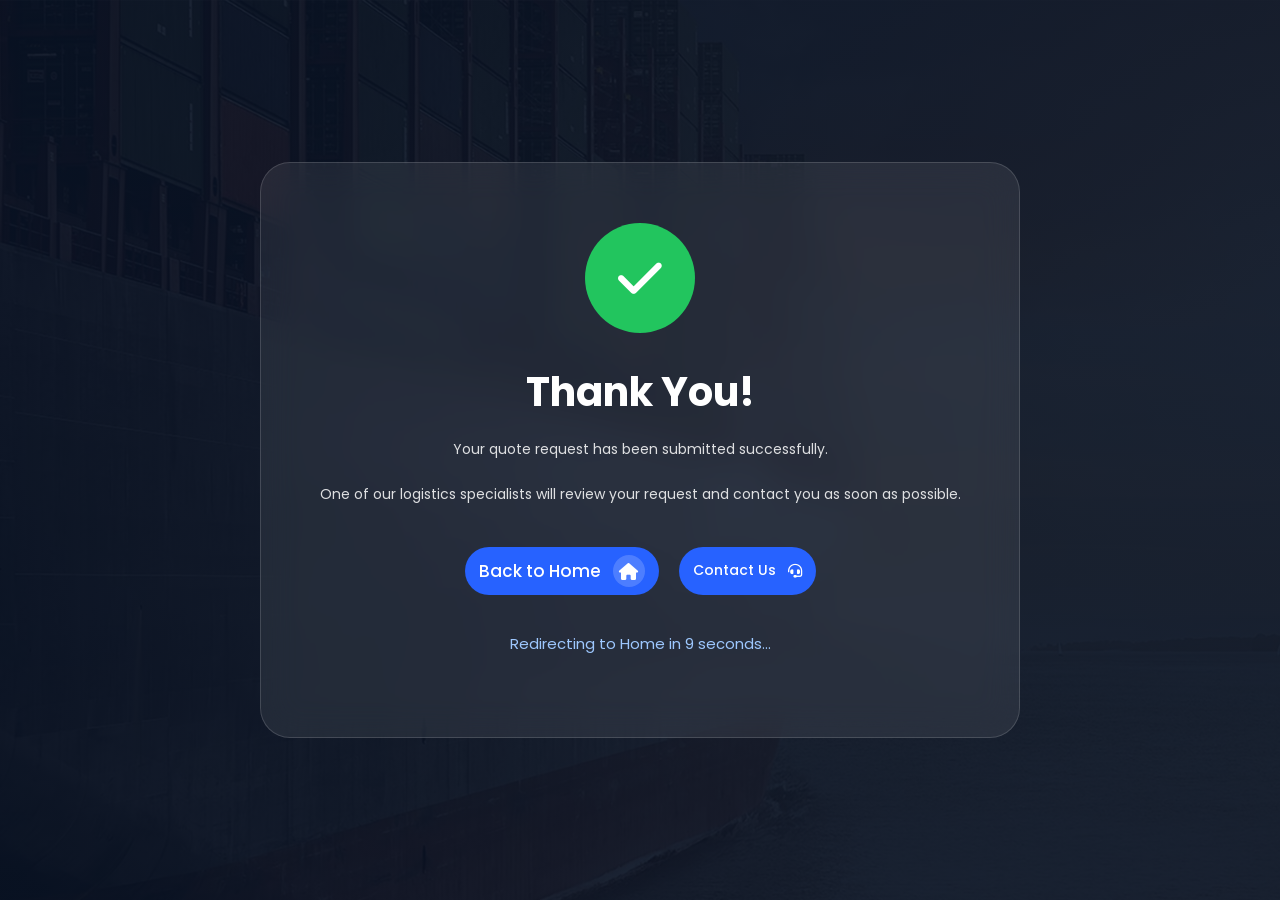
<file: thank-you.html>
<!DOCTYPE html>
<html lang="en">

<head>

    <meta charset="UTF-8">
    <meta name="viewport" content="width=device-width, initial-scale=1.0">

    <title>Thank You | NEX Logistics International</title>

    <meta name="description"
          content="Thank you for contacting NEX Logistics International. Our logistics specialists will contact you shortly.">

    <link rel="icon" href="images/favicon.png">

    <!-- Google Font -->
    <link href="https://fonts.googleapis.com/css2?family=Poppins:wght@300;400;500;600;700;800&display=swap"
          rel="stylesheet">

    <!-- Font Awesome -->
    <link rel="stylesheet"
          href="https://cdnjs.cloudflare.com/ajax/libs/font-awesome/6.7.2/css/all.min.css">

    <!-- Your CSS -->
    <link rel="stylesheet" href="css/style.css">
    <link rel="stylesheet" href="css/responsive.css">

    <style>

        body{

            margin:0;
            font-family:'Poppins',sans-serif;

            background:
            linear-gradient(rgba(7,18,36,.92),rgba(7,18,36,.92)),
            url("images/freight-forwarding-hero.jpeg") center/cover;

            color:#fff;

        }

        .thank-you{

            min-height:100vh;

            display:flex;

            align-items:center;

            justify-content:center;

            text-align:center;

            padding:40px 20px;

        }

        .thank-card{

            max-width:760px;

            width:100%;

            background:rgba(255,255,255,.08);

            backdrop-filter:blur(18px);

            border:1px solid rgba(255,255,255,.15);

            border-radius:30px;

            padding:60px 50px;

        }

        .success-icon{

            width:110px;
            height:110px;

            margin:0 auto 35px;

            border-radius:50%;

            background:#22c55e;

            display:flex;

            align-items:center;

            justify-content:center;

            font-size:50px;

            animation:pop .6s ease;

        }

        @keyframes pop{

            0%{
                transform:scale(.4);
                opacity:0;
            }

            100%{
                transform:scale(1);
                opacity:1;
            }

        }

        h1{

            color:#fff;

            font-size:40px;

            margin-bottom:20px;

        }

        p{

            color:rgba(255,255,255,.85);

            line-height:1.9;

            font-size:14px;

            margin-bottom:18px;

        }


        .buttons{

            display:flex;

            justify-content:center;

            gap:20px;

            flex-wrap:wrap;

            margin-top:40px;

        }

        .countdown{

            margin-top:35px;

            color:#9ec8ff;

            font-size:15px;

        }

        @media(max-width:768px){

            .thank-card{

                padding:30px 20px;

            }

            h1{

                font-size:30px;

            }

            p{

                font-size:14px;

            }

            .buttons{

                flex-direction:column;

            }

            .buttons a{

                width:100%;

                justify-content:center;

            }

        }

    </style>

</head>

<body>

<section class="thank-you">

    <div class="thank-card">

        <div class="success-icon">

            <i class="fa-solid fa-check"></i>

        </div>

        <h1>Thank You!</h1>

        <p>

            Your quote request has been submitted successfully.

        </p>

        <p>

            One of our logistics specialists will review your request and contact you as soon as possible.

        </p>


        <div class="buttons">

            <a href="index.html" class="track-btn">

                Back to Home

                <i class="fa-solid fa-house"></i>

            </a>

            <a href="contact.html" class="primary-btn">

                Contact Us

                <i class="fa-solid fa-headset"></i>

            </a>

        </div>

        <p class="countdown">

            Redirecting to Home in
            <span id="timer">10</span>
            seconds...

        </p>

    </div>

</section>

<script>

let seconds = 10;

const timer = document.getElementById("timer");

const interval = setInterval(() => {

    seconds--;

    timer.textContent = seconds;

    if(seconds <= 0){

        clearInterval(interval);

        window.location.href = "index.html";

    }

},1000);

</script>

</body>

</html>
</file>
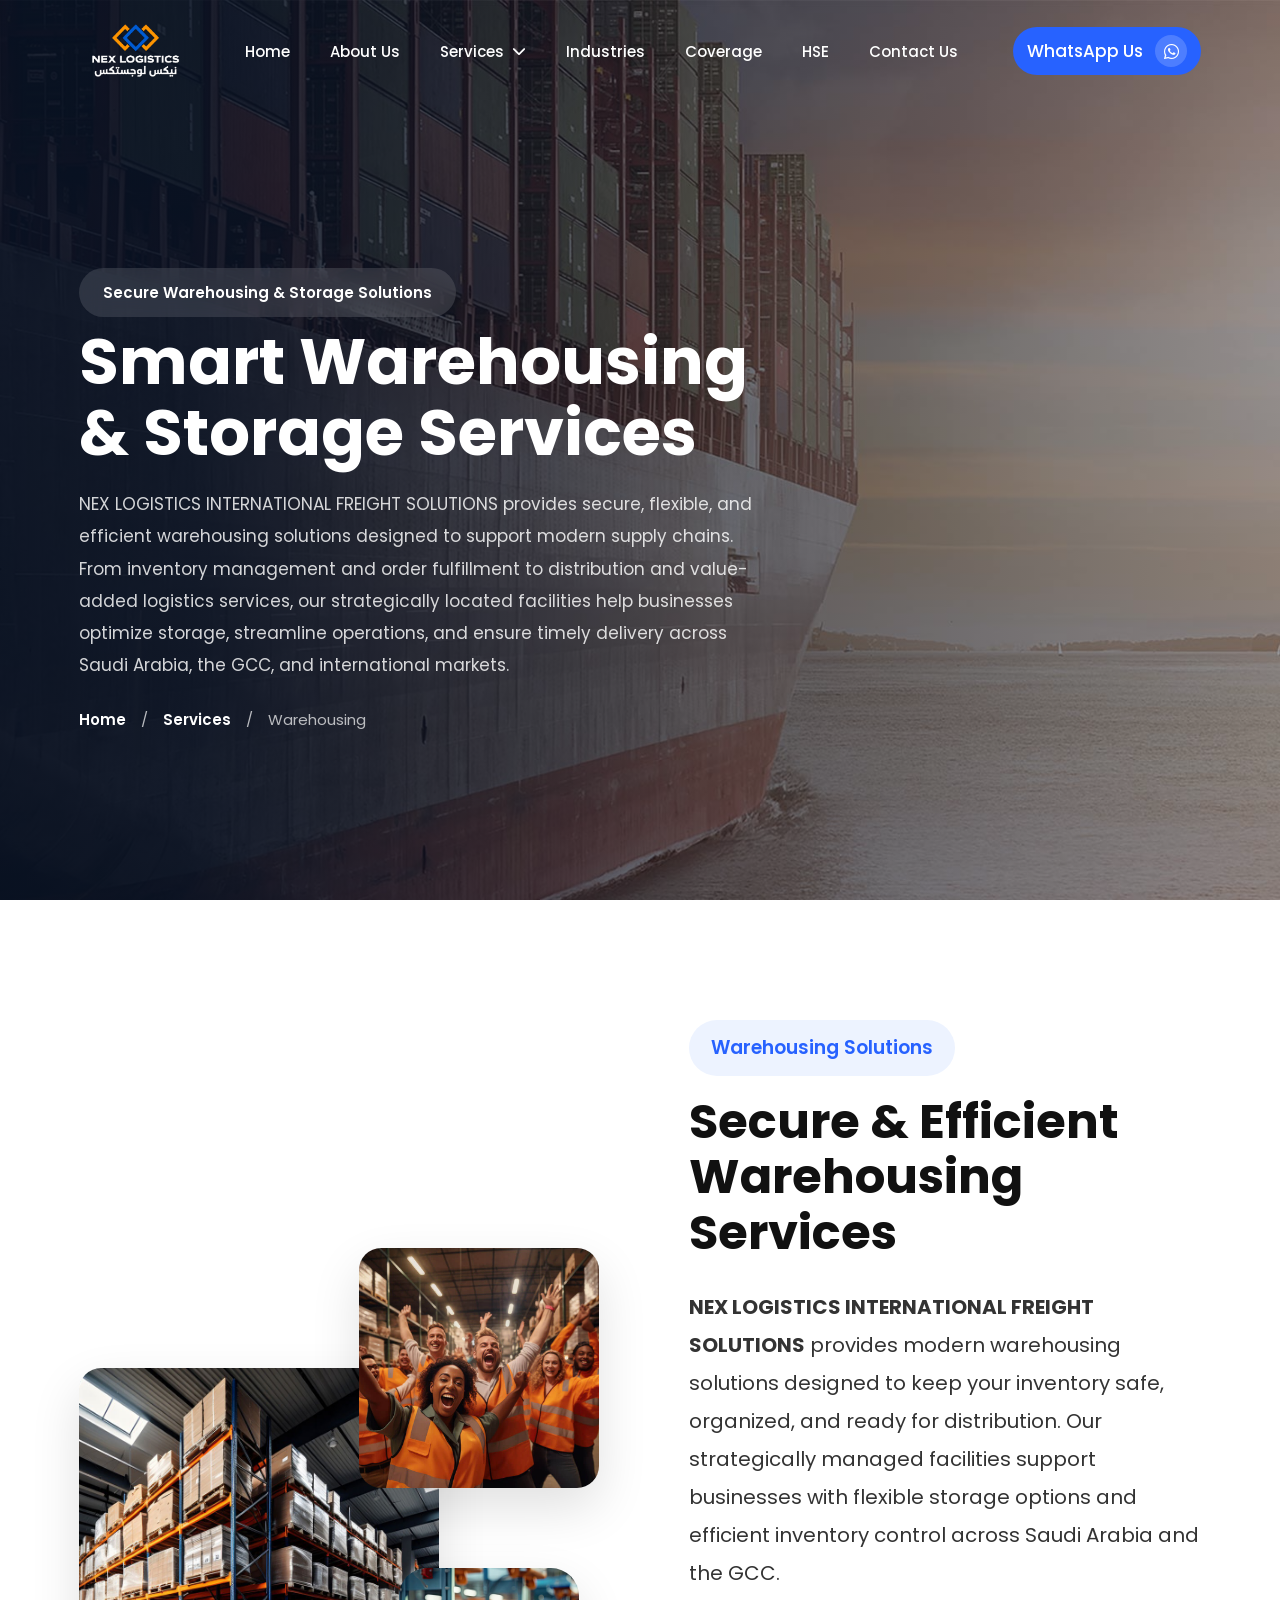
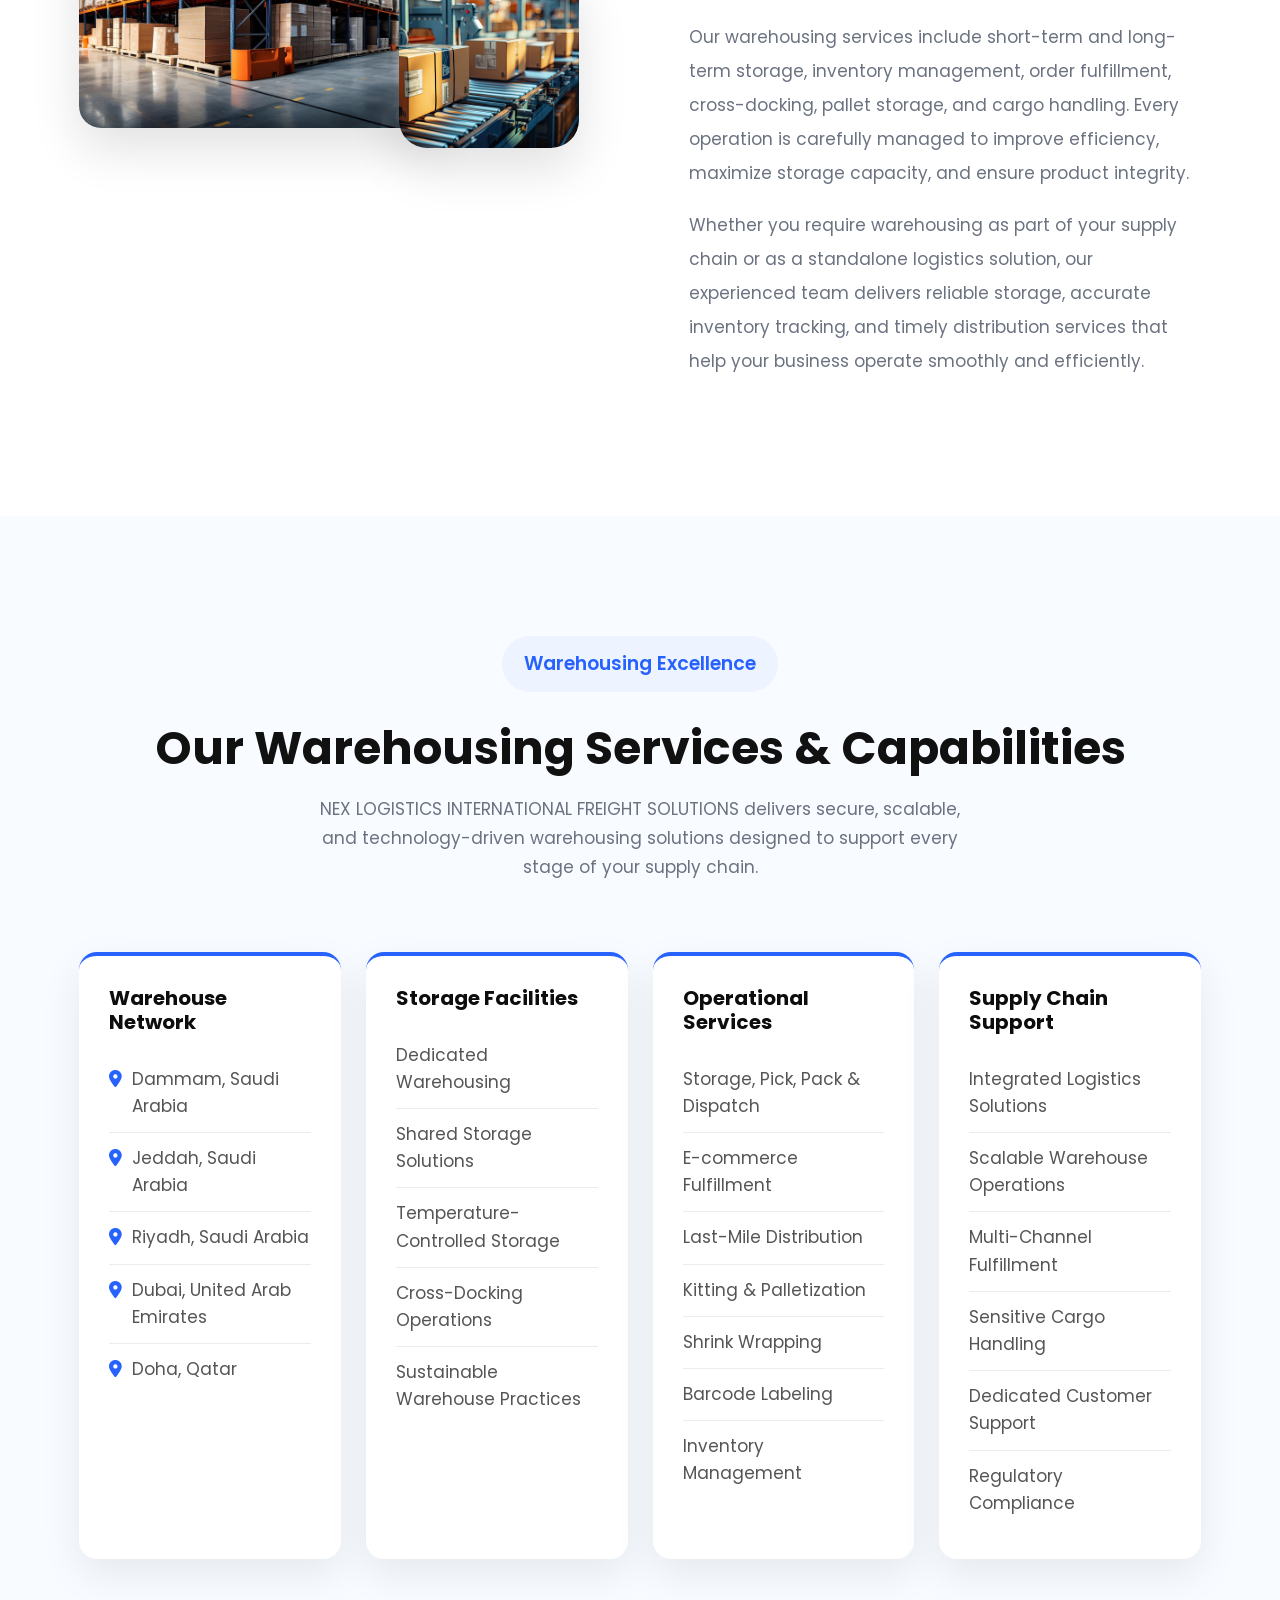
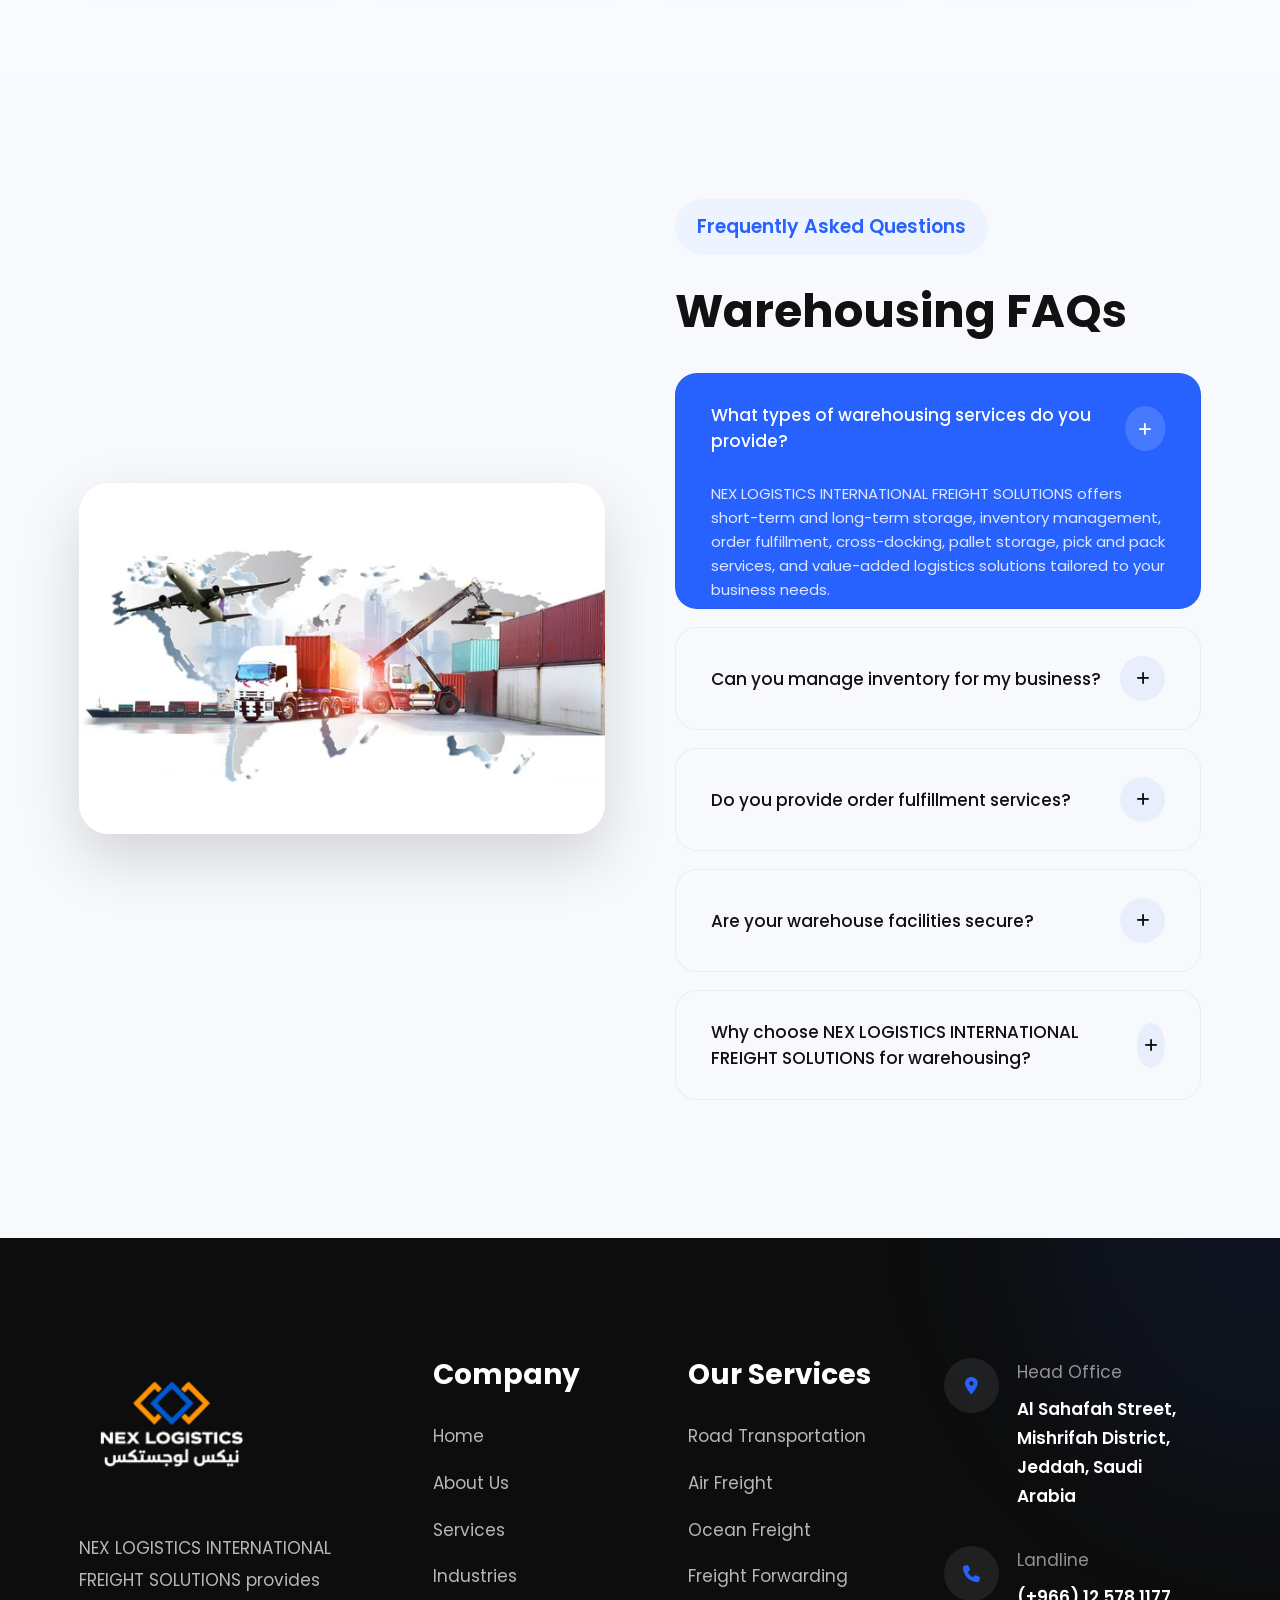
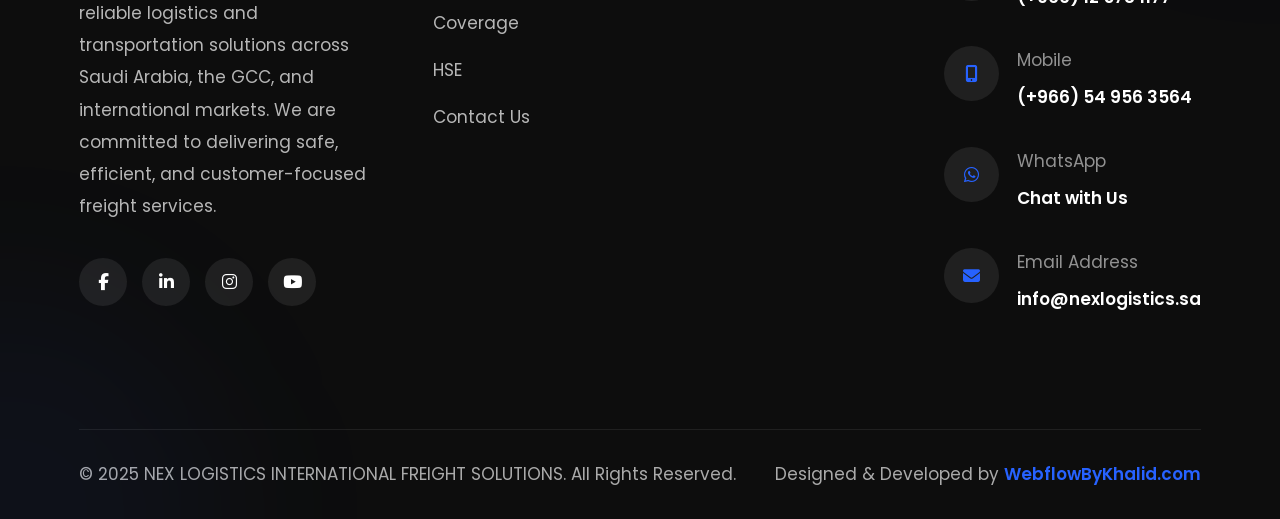
<file: warehousing.html>
<!DOCTYPE html>
<html lang="en">

<head>

    <!--==============================
            META
    ==============================-->

    <meta charset="UTF-8">

    <meta name="viewport"
          content="width=device-width, initial-scale=1.0">

    <!--==============================
            SEO
    ==============================-->

    <title>
        Warehousing | NEX LOGISTICS INTERNATIONAL FREIGHT SOLUTIONS
    </title>

    <meta name="title"
          content="Warehousing | NEX LOGISTICS INTERNATIONAL FREIGHT SOLUTIONS">

    <meta name="description"
          content="NEX LOGISTICS INTERNATIONAL FREIGHT SOLUTIONS provides secure warehousing, inventory management, distribution, cross-docking, and value-added storage solutions across Saudi Arabia and the GCC.">

    <meta name="keywords"
          content="Warehousing Saudi Arabia, Warehouse Services, Storage Solutions, Distribution Center, Inventory Management, Cross Docking, Third Party Logistics, 3PL Warehousing, Supply Chain Solutions, NEX Logistics">

    <meta name="author"
          content="NEX LOGISTICS INTERNATIONAL FREIGHT SOLUTIONS">

    <meta name="robots"
          content="index,follow">

    <meta name="language"
          content="English">

    <!--==============================
            CANONICAL
    ==============================-->

    <link rel="canonical"
          href="https://www.nexlogistics.sa/warehousing.html">

    <!--==============================
            OPEN GRAPH
    ==============================-->

    <meta property="og:type"
          content="website">

    <meta property="og:title"
          content="Warehousing | NEX LOGISTICS INTERNATIONAL FREIGHT SOLUTIONS">

    <meta property="og:description"
          content="Professional warehousing and storage solutions including inventory management, distribution, cross-docking, and secure cargo handling by NEX LOGISTICS INTERNATIONAL FREIGHT SOLUTIONS.">

    <meta property="og:image"
          content="images/nex-logistics-logo.png">

    <meta property="og:url"
          content="https://www.nexlogistics.sa/warehousing.html">

    <meta property="og:site_name"
          content="NEX LOGISTICS INTERNATIONAL FREIGHT SOLUTIONS">

    <!--==============================
            TWITTER
    ==============================-->

    <meta name="twitter:card"
          content="summary_large_image">

    <meta name="twitter:title"
          content="Warehousing | NEX LOGISTICS INTERNATIONAL FREIGHT SOLUTIONS">

    <meta name="twitter:description"
          content="Reliable warehousing, inventory control, storage, distribution, and logistics solutions by NEX LOGISTICS INTERNATIONAL FREIGHT SOLUTIONS.">

    <meta name="twitter:image"
          content="images/nex-logistics-logo.png">

    <!--==============================
            FAVICON
    ==============================-->

    <link rel="icon"
          href="images/nex-logistics-logo.png">

    <link rel="shortcut icon"
          href="images/favicon.png"
          type="image/x-icon">

    <!--==============================
            GOOGLE FONT
    ==============================-->

    <link href="https://fonts.googleapis.com/css2?family=Poppins:wght@300;400;500;600;700;800&display=swap"
          rel="stylesheet">

    <!--==============================
            FONT AWESOME
    ==============================-->

    <link rel="stylesheet"
          href="https://cdnjs.cloudflare.com/ajax/libs/font-awesome/6.7.2/css/all.min.css">

    <!--==============================
            CSS FILES
    ==============================-->

    <link rel="stylesheet"
          href="css/style.css">

    <link rel="stylesheet"
          href="css/responsive.css">

    <!-- Page CSS -->

    <link rel="stylesheet"
          href="css/pages.css">

</head>

<body>



<!--====================================
            HEADER
=====================================-->

<header class="header">

    <div class="container">

        <nav class="navbar">

            <!-- Logo -->
            <div class="logo">
                <a href="index.html">
                    <img src="images/nex-logistics-logo.png" alt="NEX LOGISTICS Logo">
                </a>
            </div>

            <!-- Navigation -->

            <ul class="nav-menu">

                <li><a href="index.html">Home</a></li>

                <li><a href="about.html">About Us</a></li>

<li class="has-dropdown">

    <a href="services.html">
        Services
        <i class="fa-solid fa-chevron-down"></i>
    </a>

    <ul class="dropdown-menu">

        <li>
            <a href="freight-forwarding.html">
                Freight Forwarding
            </a>
        </li>

        <li>
            <a href="warehousing.html">
                Warehousing
            </a>
        </li>

        <li>
            <a href="local-distribution.html">
                Local Distribution
            </a>
        </li>

        <li>
            <a href="custom-clearance.html">
                Custom Clearance
            </a>
        </li>

    </ul>

</li>

                <li><a href="industries.html">Industries</a></li>

                <li><a href="coverage.html">Coverage</a></li>

                <li><a href="hse.html">HSE</a></li>

                <li><a href="contact.html">Contact Us</a></li>

            </ul>


            <!-- Header Right -->

            <div class="header-right">

<a href="https://wa.me/966549563564" target="_blank" rel="noopener noreferrer" class="track-btn">
    WhatsApp Us
    <i class="fa-brands fa-whatsapp"></i>
</a>

            </div>

            <!-- Mobile Menu Button -->

            <div class="menu-toggle">
                <i class="fa-solid fa-bars"></i>
            </div>

        </nav>

    </div>

</header>



<!--====================================
            PAGE HERO
=====================================-->

<section class="page-hero">

    <div class="page-hero-bg">

        <img src="images/freight-forwarding-hero.jpeg"
             alt="Warehousing Services">

    </div>

    <div class="page-hero-overlay"></div>

    <div class="container">

        <div class="page-hero-content">

            <span class="page-tag">
                Secure Warehousing & Storage Solutions
            </span>

            <h1>
                Smart Warehousing <br>
                & Storage Services
            </h1>

            <p>
                NEX LOGISTICS INTERNATIONAL FREIGHT SOLUTIONS provides secure,
                flexible, and efficient warehousing solutions designed to support
                modern supply chains. From inventory management and order
                fulfillment to distribution and value-added logistics services,
                our strategically located facilities help businesses optimize
                storage, streamline operations, and ensure timely delivery across
                Saudi Arabia, the GCC, and international markets.
            </p>

            <div class="breadcrumb">

                <a href="index.html">
                    Home
                </a>

                <span>/</span>

                <a href="services.html">
                    Services
                </a>

                <span>/</span>

                <span>
                    Warehousing
                </span>

            </div>

        </div>

    </div>

</section>

<!--====================================
        PAGE HERO END
=====================================-->


<!--====================================
        WAREHOUSING OVERVIEW
=====================================-->

<section class="freight-overview-section py-120">

    <div class="container">

        <div class="freight-overview-wrapper">

            <!-- Images -->

            <div class="freight-images">

                <div class="freight-image freight-image-main">
                    <img src="images/warehousing-hero.jpeg"
                         alt="Warehousing Facility">
                </div>

                <div class="freight-image freight-image-top">
                    <img src="images/inventory-management.jpeg"
                         alt="Inventory Management">
                </div>

                <div class="freight-image freight-image-bottom">
                    <img src="images/storage-solutions.jpeg"
                         alt="Storage Solutions">
                </div>

            </div>

            <!-- Content -->

            <div class="freight-content">

                <span class="section-tag">
                    Warehousing Solutions
                </span>

                <h2 class="section-title">
                    Secure & Efficient Warehousing Services
                </h2>

                <p class="lead-text">
                    <strong>NEX LOGISTICS INTERNATIONAL FREIGHT SOLUTIONS</strong>
                    provides modern warehousing solutions designed to keep your
                    inventory safe, organized, and ready for distribution. Our
                    strategically managed facilities support businesses with
                    flexible storage options and efficient inventory control
                    across Saudi Arabia and the GCC.
                </p>

                <p>
                    Our warehousing services include short-term and long-term
                    storage, inventory management, order fulfillment,
                    cross-docking, pallet storage, and cargo handling. Every
                    operation is carefully managed to improve efficiency,
                    maximize storage capacity, and ensure product integrity.
                </p>

                <p>
                    Whether you require warehousing as part of your supply chain
                    or as a standalone logistics solution, our experienced team
                    delivers reliable storage, accurate inventory tracking, and
                    timely distribution services that help your business operate
                    smoothly and efficiently.
                </p>

            </div>

        </div>

    </div>

</section>

<!--====================================
        WAREHOUSING CAPABILITIES
=====================================-->

<section class="warehouse-capabilities py-120">

    <div class="container">

        <div class="section-heading text-center">

            <span class="section-tag">
                Warehousing Excellence
            </span>

            <h2 class="section-title">
                Our Warehousing Services & Capabilities
            </h2>

            <p>
                NEX LOGISTICS INTERNATIONAL FREIGHT SOLUTIONS delivers secure,
                scalable, and technology-driven warehousing solutions designed to
                support every stage of your supply chain.
            </p>

        </div>

        <div class="capabilities-grid">

            <!-- Locations -->

            <div class="capability-card">

                <h3>Warehouse Network</h3>

                <ul>

                    <li><i class="fa-solid fa-location-dot"></i> Dammam, Saudi Arabia</li>
                    <li><i class="fa-solid fa-location-dot"></i> Jeddah, Saudi Arabia</li>
                    <li><i class="fa-solid fa-location-dot"></i> Riyadh, Saudi Arabia</li>
                    <li><i class="fa-solid fa-location-dot"></i> Dubai, United Arab Emirates</li>
                    <li><i class="fa-solid fa-location-dot"></i> Doha, Qatar</li>

                </ul>

            </div>

            <!-- Facilities -->

            <div class="capability-card">

                <h3>Storage Facilities</h3>

                <ul>

                    <li>Dedicated Warehousing</li>
                    <li>Shared Storage Solutions</li>
                    <li>Temperature-Controlled Storage</li>
                    <li>Cross-Docking Operations</li>
                    <li>Sustainable Warehouse Practices</li>

                </ul>

            </div>

            <!-- Services -->

            <div class="capability-card">

                <h3>Operational Services</h3>

                <ul>

                    <li>Storage, Pick, Pack & Dispatch</li>
                    <li>E-commerce Fulfillment</li>
                    <li>Last-Mile Distribution</li>
                    <li>Kitting & Palletization</li>
                    <li>Shrink Wrapping</li>
                    <li>Barcode Labeling</li>
                    <li>Inventory Management</li>

                </ul>

            </div>

            <!-- Supply Chain -->

            <div class="capability-card">

                <h3>Supply Chain Support</h3>

                <ul>

                    <li>Integrated Logistics Solutions</li>
                    <li>Scalable Warehouse Operations</li>
                    <li>Multi-Channel Fulfillment</li>
                    <li>Sensitive Cargo Handling</li>
                    <li>Dedicated Customer Support</li>
                    <li>Regulatory Compliance</li>

                </ul>

            </div>

        </div>

    </div>

</section>

<!--====================================
        WAREHOUSING FAQ
=====================================-->

<section class="freight-faq-section py-120">

    <div class="container">

        <div class="freight-faq-wrapper">

            <!-- Left Image -->

            <div class="freight-faq-image">

                <img src="images/freight-faq.png"
                     alt="Warehousing FAQ">

            </div>

            <!-- Right FAQ -->

            <div class="freight-faq-content">

                <span class="section-tag">
                    Frequently Asked Questions
                </span>

                <h2 class="section-title">
                    Warehousing FAQs
                </h2>

                <div class="faq-list">

                    <div class="faq-item active">

                        <button class="faq-question">

                            What types of warehousing services do you provide?

                            <i class="fa-solid fa-plus"></i>

                        </button>

                        <div class="faq-answer">

                            <p>

                                NEX LOGISTICS INTERNATIONAL FREIGHT SOLUTIONS
                                offers short-term and long-term storage,
                                inventory management, order fulfillment,
                                cross-docking, pallet storage, pick and pack
                                services, and value-added logistics solutions
                                tailored to your business needs.

                            </p>

                        </div>

                    </div>

                    <div class="faq-item">

                        <button class="faq-question">

                            Can you manage inventory for my business?

                            <i class="fa-solid fa-plus"></i>

                        </button>

                        <div class="faq-answer">

                            <p>

                                Yes. Our warehousing solutions include accurate
                                inventory management, stock monitoring, barcode
                                tracking, and inventory reporting to help you
                                maintain complete visibility of your products.

                            </p>

                        </div>

                    </div>

                    <div class="faq-item">

                        <button class="faq-question">

                            Do you provide order fulfillment services?

                            <i class="fa-solid fa-plus"></i>

                        </button>

                        <div class="faq-answer">

                            <p>

                                Absolutely. We handle picking, packing,
                                labeling, dispatch, and distribution to ensure
                                orders are processed accurately and delivered
                                on time.

                            </p>

                        </div>

                    </div>

                    <div class="faq-item">

                        <button class="faq-question">

                            Are your warehouse facilities secure?

                            <i class="fa-solid fa-plus"></i>

                        </button>

                        <div class="faq-answer">

                            <p>

                                Yes. Our facilities are designed with strict
                                security measures, controlled access, and
                                professional cargo handling practices to protect
                                your inventory throughout the storage period.

                            </p>

                        </div>

                    </div>

                    <div class="faq-item">

                        <button class="faq-question">

                            Why choose NEX LOGISTICS INTERNATIONAL FREIGHT SOLUTIONS for warehousing?

                            <i class="fa-solid fa-plus"></i>

                        </button>

                        <div class="faq-answer">

                            <p>

                                We combine secure storage facilities,
                                experienced warehouse professionals, efficient
                                inventory management, flexible distribution
                                services, and customer-focused support to help
                                businesses optimize their supply chain and
                                improve operational efficiency.

                            </p>

                        </div>

                    </div>

                </div>

            </div>

        </div>

    </div>

</section>

<!--====================================
            FOOTER START
=====================================-->

<footer id="footer" class="footer">

    <div class="container">

        <div class="footer-wrapper">

            <!-- Footer About -->

            <div class="footer-about">

                <a href="index.html" class="footer-logo">

                    <img src="images/nex-logistics-logo.png" alt="NEX LOGISTICS INTERNATIONAL FREIGHT SOLUTIONS">

                </a>

                <p>
                    NEX LOGISTICS INTERNATIONAL FREIGHT SOLUTIONS provides reliable logistics and transportation solutions across Saudi Arabia, the GCC, and international markets. We are committed to delivering safe, efficient, and customer-focused freight services.
                </p>

                <div class="footer-social">

                    <a href="#"><i class="fab fa-facebook-f"></i></a>

                    <a href="#"><i class="fab fa-linkedin-in"></i></a>

                    <a href="#"><i class="fab fa-instagram"></i></a>

                    <a href="#"><i class="fab fa-youtube"></i></a>

                </div>

            </div>

            <!-- Company Links -->

            <div class="footer-links">

                <h4>Company</h4>

                <ul>

                    <li><a href="index.html">Home</a></li>

                    <li><a href="about.html">About Us</a></li>

                    <li><a href="services.html">Services</a></li>

                    <li><a href="industries.html">Industries</a></li>

                    <li><a href="coverage.html">Coverage</a></li>

                    <li><a href="hse.html">HSE</a></li>

                    <li><a href="contact.html">Contact Us</a></li>

                </ul>

            </div>

            <!-- Services -->

            <div class="footer-links">

                <h4>Our Services</h4>

                <ul>

                    <li><a href="services.html">Road Transportation</a></li>

                    <li><a href="services.html">Air Freight</a></li>

                    <li><a href="services.html">Ocean Freight</a></li>

                    <li><a href="services.html">Freight Forwarding</a></li>

                </ul>

            </div>

<!-- Contact -->

<div class="footer-contact">

    <!-- Head Office -->

    <div class="contact-box">

        <i class="fa-solid fa-location-dot"></i>

        <div>

            <span>Head Office</span>

            <a href="https://maps.google.com/?q=21.537073,39.212333"
               target="_blank"
               rel="noopener noreferrer">

                Al Sahafah Street,<br>
                Mishrifah District,<br>
                Jeddah, Saudi Arabia

            </a>

        </div>

    </div>

    <!-- Landline -->

    <div class="contact-box">

        <i class="fa-solid fa-phone"></i>

        <div>

            <span>Landline</span>

            <a href="tel:+966125781177">
                (+966) 12 578 1177
            </a>

        </div>

    </div>

    <!-- Mobile -->

    <div class="contact-box">

        <i class="fa-solid fa-mobile-screen-button"></i>

        <div>

            <span>Mobile</span>

            <a href="tel:+966549563564">
                (+966) 54 956 3564
            </a>

        </div>

    </div>

    <!-- WhatsApp -->

    <div class="contact-box">

        <i class="fa-brands fa-whatsapp"></i>

        <div>

            <span>WhatsApp</span>

            <a href="https://wa.me/966549563564"
               target="_blank"
               rel="noopener noreferrer">

                Chat with Us

            </a>

        </div>

    </div>

    <!-- Email -->

    <div class="contact-box">

        <i class="fa-solid fa-envelope"></i>

        <div>

            <span>Email Address</span>

            <a href="mailto:info@nexlogistics.sa">
                info@nexlogistics.sa
            </a>

        </div>

    </div>

</div>

        </div>

        <!-- Footer Bottom -->

        <div class="footer-bottom">

            <p>
                © 2025 NEX LOGISTICS INTERNATIONAL FREIGHT SOLUTIONS. All Rights Reserved.
            </p>

            <p class="developer-credit">

                Designed & Developed by

                <a href="https://webflowbykhalid.com" target="_blank">
                    WebflowByKhalid.com
                </a>

            </p>

        </div>

    </div>

</footer>

<!--====================================
            FOOTER END
=====================================-->

<!--====================================
        SCROLL PROGRESS START
=====================================-->

<div id="scrollProgress" class="scroll-progress">

    <svg class="progress-ring" width="70" height="70">

        <circle
            class="progress-bg"
            cx="35"
            cy="35"
            r="30">
        </circle>

        <circle
            class="progress-circle"
            cx="35"
            cy="35"
            r="30">
        </circle>

    </svg>

    <button class="scroll-top-btn" aria-label="Scroll To Top">

        <i class="fa-solid fa-arrow-up"></i>

    </button>

</div>

<!--====================================
        SCROLL PROGRESS END
=====================================-->




<script src="js/script.js"></script>

</body>

</html>
</file>
<file: css/style.css>
/*================================================
    Google Fonts
================================================*/
@import url('https://fonts.googleapis.com/css2?family=Poppins:wght@300;400;500;600;700;800;900&display=swap');


/*================================================
    CSS Variables
================================================*/
:root{

    --primary-color:#2762ff;
    --secondary-color:#0d0d0d;
    --white-color:#ffffff;
    --black-color:#000000;

    --heading-color:#111111;
    --text-color:#6b7280;
    --border-color:#e5e7eb;

    --section-bg:#f8f9fc;
    --card-bg:#ffffff;

    --transition:0.4s ease;
    --radius:18px;

    --shadow-sm:0 5px 20px rgba(0,0,0,.08);
    --shadow-md:0 10px 35px rgba(0,0,0,.12);
    --shadow-lg:0 20px 60px rgba(0,0,0,.18);

    --container:1320px;

}

/*====================================
    TYPOGRAPHY
====================================*/

:root{

    /* Hero */
    --fs-display:64px;

    /* Headings */
    --fs-h1:56px;
    --fs-h2:46px;
    --fs-h3:34px;
    --fs-h4:28px;
    --fs-h5:22px;
    --fs-h6:18px;

    /* Text */
    --fs-body:17px;
    --fs-lead:19px;
    --fs-small:15px;
    --fs-xs:14px;

}


/*================================================
    Reset
================================================*/

*{
    margin:0;
    padding:0;
    box-sizing:border-box;
}

html{

    scroll-behavior:smooth;

}

body{

    font-family:'Poppins',sans-serif;
font-size: var(--fs-body);
    line-height:1.7;
    color:var(--text-color);
    background:var(--white-color);
    overflow-x:hidden;

}

img{

    max-width:100%;
    display:block;

}

ul{

    list-style:none;

}

a{

    text-decoration:none;
    transition:var(--transition);

}

button{

    border:none;
    outline:none;
    cursor:pointer;
    font-family:'Poppins',sans-serif;

}

input,
textarea{

    outline:none;
    font-family:'Poppins',sans-serif;

}


/*================================================
    Typography
================================================*/

h1,
h2,
h3,
h4,
h5,
h6{

    color:var(--heading-color);
    font-weight:700;
    line-height:1.2;

}

p{

    color:var(--text-color);

}


/*================================================
    Container
================================================*/

.container{

    width:90%;
    max-width:var(--container);
    margin:auto;
    padding:0 15px;

}

.container-fluid{

    width:100%;
    padding:0 30px;

}


/*================================================
    Common Section
================================================*/

section{

    position:relative;

}

.section-heading{

    text-align:center;
    margin-bottom:70px;

}

.section-heading h2{

font-size: var(--fs-h2);
    font-weight:700;
    color:var(--heading-color);
    margin-bottom:20px;

}

.section-heading p{

    max-width:650px;
    margin:auto;
font-size: var(--fs-body);
}


/*================================================
    Buttons
================================================*/

.primary-btn{

    display:inline-flex;
    align-items:center;
    gap:12px;

    background:var(--primary-color);
    color:var(--white-color);

    padding:8px 14px;

    border-radius:50px;

    font-weight:500;

    transition:var(--transition);
    font-size: var(--fs-xs);

}

.primary-btn:hover{

    transform:translateY(-5px);

    box-shadow:var(--shadow-md);

}


.primary-btn i{

    transition:.35s;

}

.primary-btn:hover i{

    transform:rotate(45deg);

}


/*================================================
    Utilities
================================================*/

.text-center{

    text-align:center;

}

.mt-100{

    margin-top:100px;

}

.mb-100{

    margin-bottom:100px;

}

.py-120{

    padding:120px 0;

}


/*================================================
    Selection
================================================*/

::selection{

    background:var(--primary-color);
    color:var(--white-color);

}


/*================================================
    Smooth Transition
================================================*/

a,
button,
img,
i,
span,
.card,
.feature-card{

    transition:var(--transition);

}


/*==============================
PRELOADER
==============================*/

#preloader{
    position:fixed;
    inset:0;
    display:flex;
    justify-content:center;
    align-items:center;
    background:
        radial-gradient(circle at top,#11356c,#071728 70%);
    z-index:999999;
    transition:.7s;
}

#preloader.hide{
    opacity:0;
    visibility:hidden;
}

.loader-wrapper{
    width:min(900px,90%);
}




.loader-wrapper{
    width:min(900px,90%);
    position:relative;
    text-align:center;
}


.loader-progress{
    position:relative;
    width:100%;
    height:10px;
    margin-top:10px;
    background:rgba(255,255,255,.12);
    border-radius:50px;
    overflow:visible;
}

.loader-progress-fill{
    width:0%;
    height:100%;
    background:linear-gradient(90deg,#00d4ff,#1b7cff,#0dd6ff);
    border-radius:50px;
    transition:width .02s linear;
}

.loader-truck{
    position:absolute;
    left:0%;
    bottom:15px;
    width:200px;
    transform:translateX(-50%);
    transition:left .02s linear;
    filter:drop-shadow(0 10px 15px rgba(0,0,0,.35));
    animation:bounce .5s infinite alternate;
    z-index:10;
}

@keyframes bounce{
    from{
        transform:translateX(-50%) translateY(0);
    }
    to{
        transform:translateX(-50%) translateY(-5px);
    }
}
/*==============================
TEXT
==============================*/

.loading-text{

    margin-top:40px;

    text-align:center;

    color:#fff;
}

.loading-text span{

font-size: var(--fs-h2);
    font-weight:800;

    color:#00d4ff;

    display:block;
}

.loading-text p{

    margin-top:10px;

    color:#c9d3e3;

    letter-spacing:2px;

font-size: var(--fs-body);

    text-transform:uppercase;
}


/*================================================
    CUSTOM CURSOR
================================================*/

.cursor-dot{

    position:fixed;

    width:8px;
    height:8px;

    background:var(--primary-color);

    border-radius:50%;

    pointer-events:none;

    z-index:99999;

    transform:translate(-50%,-50%);

}

.cursor-outline{

    position:fixed;

    width:42px;
    height:42px;

    border:2px solid var(--primary-color);

    border-radius:50%;

    pointer-events:none;

    z-index:99998;

    transform:translate(-50%,-50%);

    transition:

        width .25s ease,

        height .25s ease,

        border .25s ease,

        background .25s ease,

        transform .08s linear;

}

.cursor-hover{

    width:70px;

    height:70px;

    background:rgba(39,98,255,.10);

    border-color:transparent;

}


/*================================================
    HIDE CURSOR ON MOBILE
================================================*/

@media(max-width:991px){

    .cursor-dot,
    .cursor-outline{

        display:none;

    }

}


/*================================================
    SCROLL PROGRESS BUTTON
================================================*/

.scroll-progress{

    position:fixed;

    right:35px;

    bottom:35px;

    width:70px;

    height:70px;

    display:flex;

    align-items:center;

    justify-content:center;

    z-index:999;

    opacity:0;

    visibility:hidden;

    transform:translateY(30px);

    transition:.4s;

}

.scroll-progress.active{

    opacity:1;

    visibility:visible;

    transform:translateY(0);

}

.progress-ring{

    position:absolute;

    width:70px;

    height:70px;

    transform:rotate(-90deg);

}

.progress-bg{

    fill:none;

    stroke:#dbe4ff;

    stroke-width:4;

}

.progress-circle{

    fill:none;

    stroke:var(--primary-color);

    stroke-width:4;

    stroke-linecap:round;

    stroke-dasharray:188.5;

    stroke-dashoffset:188.5;

}

.scroll-top-btn{

    width:54px;

    height:54px;

    border-radius:50%;

    background:#ffffff;

    color:var(--primary-color);

    font-size:var(--fs-body);

    box-shadow:var(--shadow-md);

    display:flex;

    align-items:center;

    justify-content:center;

    transition:.35s;

}

.scroll-top-btn:hover{

    background:var(--primary-color);

    color:#ffffff;

    transform:translateY(-4px);

}


/*================================================
    CUSTOM SCROLLBAR
================================================*/

::-webkit-scrollbar{

    width:10px;

}

::-webkit-scrollbar-track{

    background:#f1f1f1;

}

::-webkit-scrollbar-thumb{

    background:var(--primary-color);

    border-radius:30px;

}

::-webkit-scrollbar-thumb:hover{

    background:#0d47ff;

}


/*================================================
    ANIMATIONS
================================================*/

@keyframes loaderRotate{

    from{

        transform:rotate(0deg);

    }

    to{

        transform:rotate(360deg);

    }

}

@keyframes loaderRotateReverse{

    from{

        transform:rotate(360deg);

    }

    to{

        transform:rotate(0deg);

    }

}


/*================================================
    HEADER
================================================*/

.header{

    position:absolute;
    top:0;
    left:0;
    width:100%;

    z-index:999;

    padding:10px 0;

    transition:all .4s ease;

}

.header.sticky{

    position:fixed;

    top:0;
    left:0;

    padding:5px 0;

    background:rgba(12,12,12,.92);

    backdrop-filter:blur(18px);

    -webkit-backdrop-filter:blur(18px);

    box-shadow:0 10px 35px rgba(0,0,0,.15);

    animation:headerDown .5s ease;

}


/*================================================
    NAVBAR
================================================*/

.navbar{

    display:flex;

    align-items:center;

    justify-content:space-between;

}


/*================================================
    LOGO
================================================*/

.logo{

    flex-shrink:0;

}

.logo img{

    max-width:110px;

    transition:.35s;

}

.header.sticky .logo img{

    max-width:100px;

}


/*================================================
    MENU
================================================*/

.nav-menu{

    display:flex;

    align-items:center;

    gap:40px;

}

.nav-menu li{

    position:relative;

}

.nav-menu li a{

    display:flex;

    align-items:center;

    gap:8px;

    color:#ffffff;

    font-size:var(--fs-small);

    font-weight:500;

    position:relative;

}

.nav-menu li a i{

    font-size:var(--fs-xs);

    transition:.35s;

}

.nav-menu li:hover>a{

    color:var(--primary-color);

}

.nav-menu li:hover>a i{

    transform:rotate(180deg);

}


/* underline animation */

.nav-menu li a::after{

    content:"";

    position:absolute;

    left:0;

    bottom:-8px;

    width:0;

    height:2px;

    background:var(--primary-color);

    transition:.35s;

}

.nav-menu li:hover>a::after,

.nav-menu li a.active::after{

    width:100%;

}

/*================================================
    HEADER RIGHT
================================================*/

.header-right{

    display:flex;

    align-items:center;

    gap:18px;

}






/*================================================
    WHATSAPP BUTTON
================================================*/

.track-btn{

    display:flex;

    align-items:center;

    gap:12px;

    background:var(--primary-color);

    color:#ffffff;

    padding:8px 14px;

    border-radius:40px;

    font-weight:500;

    transition:.35s;

}

.track-btn i{

    width:32px;

    height:32px;

    border-radius:50%;

    background:rgba(255,255,255,.18);

    display:flex;

    align-items:center;

    justify-content:center;

    transition:.35s;

}

.track-btn:hover{

    transform:translateY(-4px);

    box-shadow:var(--shadow-lg);

}

.track-btn:hover i{

    transform:rotate(90deg);

}


/*================================================
    MOBILE MENU BUTTON
================================================*/

.menu-toggle{

    width:50px;

    height:50px;

    border-radius:50%;

    display:none;

    align-items:center;

    justify-content:center;

    background:var(--primary-color);

    color:#ffffff;

    font-size:var();

    cursor:pointer;

    transition:.35s;

}

.menu-toggle:hover{

    transform:rotate(90deg);

}


/*================================================
    HEADER ANIMATION
================================================*/

@keyframes headerDown{

    from{

        transform:translateY(-100%);

    }

    to{

        transform:translateY(0);

    }

}


/*================================================
    BLUE DOT PULSE
================================================*/

@keyframes pulse{

    0%{

        transform:scale(1);

        opacity:1;

    }

    100%{

        transform:scale(2);

        opacity:0;

    }

}

/*=========================================
        NAVBAR DROPDOWN
=========================================*/

.nav-menu li{

    position:relative;

}

.has-dropdown{

    position:relative;

}

.has-dropdown > a{

    display:flex;
    align-items:center;
    gap:8px;

}

.has-dropdown > a i{

    font-size:var(--fs-xs);

    transition:.35s ease;

}

.has-dropdown:hover > a i{

    transform:rotate(180deg);

}

/* Dropdown */

.dropdown-menu{

    position:absolute;

    top:100%;
    left:0;

    min-width:250px;

    background:#ffffff;

    border-radius:12px;

    padding:12px 0;
    margin-top: 20px;

    list-style:none;

    box-shadow:0 18px 45px rgba(0,0,0,.12);

    opacity:0;
    visibility:hidden;

    transform:translateY(15px);

    transition:all .35s ease;

    z-index:1000;

}

.has-dropdown:hover .dropdown-menu{

    opacity:1;

    visibility:visible;

    transform:translateY(0);

}

.dropdown-menu li{

    width:100%;

}

.dropdown-menu li a{

    display:block;

    padding:14px 22px;

    color:#222;

    font-size:var(--fs-small);

    font-weight:500;

    text-decoration:none;

    transition:.3s;

}

.dropdown-menu li a:hover{

    background:rgba(255,0,0,.06);

    color:var(--primary-color);

    padding-left:28px;

}

/*================================================
                HERO
================================================*/

.hero{
    position:relative;
    width:100%;
height:100svh;
min-height:100svh;
    overflow:hidden;
    background:#081322;
}

/*================================================
                SLIDER
================================================*/

.hero-slider{
 position:absolute;
    inset:0;
        width:100%;
    height:100%;
     z-index:1;
}

/*================================================
                SLIDE
================================================*/

.hero-slide{

    position:absolute;
    inset:0;

    display:flex;
    align-items:center;

    opacity:0;

    pointer-events:none;

    transform:scale(1.04);

    transition:
        opacity 2s ease,
        transform 1.8s cubic-bezier(.22,1,.36,1);

    will-change:
        opacity,
        transform;

    backface-visibility:hidden;

    transform-style:preserve-3d;


}

.hero-slide.active{

opacity:1;
    pointer-events:auto;
    transform:scale(1);
    z-index:1;   

}

/*================================================
                BACKGROUND
================================================*/

.hero-bg{

position:absolute;
    inset:0;
    overflow:hidden;
}

.hero-bg img{
    width:100%;
    height:100%;

    object-fit:cover;

    transform:scale(1);

    transition:transform 8s linear;

    will-change:transform;

    backface-visibility:hidden;

}

.hero-slide.active .hero-bg img{

    transform:scale(1.12);

}
/* Background Overlay */
.hero-bg::after{
    content:"";
    position:absolute;
    inset:0;
    background:linear-gradient(
        90deg,
        rgba(5,16,36,.82) 0%,
        rgba(5,16,36,.65) 40%,
        rgba(5,16,36,.45) 70%,
        rgba(5,16,36,.30) 100%
    );
    z-index:1;
}

/*================================================
                CONTAINER
================================================*/

.hero .container{

position: relative;   
    height:100%;

    display:flex;

    align-items:center;
    

}

.hero-wrapper{
position:relative;
    z-index:3;
        width:100%;
    min-height:100vh;

    display:flex;
    justify-content:center;
    align-items:center;

}

.hero-content{
position:relative;
    z-index:3;
        max-width:700px;
    text-align:center;
    align-items:center;
    display:flex;
    flex-direction:column;
}
/*================================================
                TAG
================================================*/

.hero-tag{

    display:inline-flex;

    align-items:center;

    padding:7px 14px;

    margin-bottom:24px;

    border-radius:999px;

    color:white;

    font-size:var(--fs-lead);

    font-weight:600;

    letter-spacing:.12em;

    text-transform:uppercase;

    background:rgba(255,255,255,.08);

    backdrop-filter:blur(12px);

    border:1px solid rgba(255,255,255,.12);

}

/*================================================
                TITLE
================================================*/

.hero-content h1{

    color:white;

font-size: var(--fs-display);

line-height:1.05;

    font-weight:700;

    margin-bottom:24px;

    letter-spacing:-1px;

}

/*================================================
                DESCRIPTION
================================================*/

.hero-content p{

    max-width:620px;

    color:white;

font-size: var(--fs-body);

    line-height:1.2;

    margin-bottom:20px;

}

/*================================================
                BUTTON
================================================*/

.hero-btn{

    display:inline-flex;

    align-items:center;

    gap:16px;

    padding:8px 14px;

    border-radius:999px;

    background:var(--primary-color);

    color:white;

    font-weight:500;

    transition:
        transform 1s,
        box-shadow 1s;

}

.hero-btn i{

    width:42px;
    height:42px;

    border-radius:50%;

    display:flex;
    align-items:center;
    justify-content:center;

    background:rgba(255,255,255,.15);

    transition:transform 1s;

}

.hero-btn:hover{

    transform:translateY(-4px);

    box-shadow:0 20px 50px rgba(0,0,0,.25);

}

.hero-btn:hover i{

    transform:translateX(4px);

}

/*================================================
                SOCIAL
================================================*/

.hero-social{

    position:absolute;

    left:40px;

    top:50%;

    transform:translateY(-50%);

    display:flex;

    flex-direction:column;

    gap:18px;

    z-index:10;

}

.hero-social a{

    width:52px;
    height:52px;

    display:flex;
    align-items:center;
    justify-content:center;

    border-radius:50%;

    color:#fff;

    background:rgba(255,255,255,.08);

    border:1px solid rgba(255,255,255,.10);

    backdrop-filter:blur(10px);

    transition:.4s;

}

.hero-social a:hover{

    background:var(--primary-color);

    transform:translateX(5px);

}

/*================================================
                NAVIGATION
================================================*/

.hero-navigation{

    position:absolute;

    right:40px;

    top:50%;

    transform:translateY(-50%);

    display:flex;

    flex-direction:column;

    align-items:center;

    gap:16px;

    z-index:10;

}

.slide-btn{

    width:58px;
    height:58px;

    border:none;

    border-radius:50%;

    color:#fff;

    background:rgba(255,255,255,.08);

    border:1px solid rgba(255,255,255,.10);

    backdrop-filter:blur(10px);

    transition:.4s;

}

.slide-btn:hover{

    background:var(--primary-color);

    transform:translateY(-4px);

}

.slide-counter{

    margin-top:10px;

    writing-mode:vertical-rl;

    color:#fff;

    font-weight:600;

    letter-spacing:2px;

}

/*================================================
                PAGINATION
================================================*/

.hero-pagination{

    position:absolute;

    left:50%;

    bottom:40px;

    transform:translateX(-50%);

    display:flex;

    gap:12px;

    z-index:10;

}

.hero-dot{

    width:12px;
    height:12px;

    border:none;

    border-radius:50%;

    background:rgba(255,255,255,.35);

    cursor:pointer;

    transition:1s;

}

.hero-dot.active{

    width:42px;

    border-radius:999px;

    background:#fff;

}

/*================================================
            CONTENT ANIMATION
================================================*/

.hero-tag,
.hero-content h1,
.hero-content p,
.hero-btn{

    opacity:0;

    transform:translateY(40px);

}

.hero-slide.active .hero-tag{

    animation:fadeUp .6s .15s forwards;

}

.hero-slide.active h1{

    animation:fadeUp .7s .35s forwards;

}

.hero-slide.active p{

    animation:fadeUp .7s .55s forwards;

}

.hero-slide.active .hero-btn{

    animation:fadeUp .7s .75s forwards;

}

/*================================================
                KEYFRAMES
================================================*/

@keyframes fadeUp{

    from{

        opacity:0;

        transform:translateY(40px);

    }

    to{

        opacity:1;

        transform:translateY(0);

    }

}


/*================================================
    TOP INFO BAR
================================================*/

.top-info-bar{

    position: relative;

    margin-top: -30px;

    z-index: 50;

}

.info-bar-wrapper{

    background: var(--primary-color);

    display: flex;

    align-items: center;

    justify-content: space-between;

    min-height: 95px;

    overflow: hidden;

    position: relative;

}


/*=========================================
    LEFT SIDE
=========================================*/

.info-left{

    width: 35%;

    display: flex;

    align-items: center;

    gap: 20px;

    padding: 0 40px;

    color: var(--white-color);

    position: relative;

}

.info-left::after{

    content: "";

    position: absolute;

    right: -55px;

    top: 0;

    width: 120px;

    height: 100%;

    background: var(--primary-color);

    transform: skewX(-28deg);

}


/* Decorative Lines */

.info-shape{

    display: flex;

    gap: 6px;

    z-index: 2;

}

.info-shape span{

    width: 4px;

    height: 28px;

    background: rgba(255,255,255,.35);

    border-radius: 10px;

}

.info-left p{

    color: var(--white-color);

font-size: var(--fs-body);

    font-weight: 500;

    position: relative;

    z-index: 2;

}


/*=========================================
    CENTER
=========================================*/

.info-center{

    width: 30%;

    display: flex;

    justify-content: center;

}

.info-center a{

    color: var(--white-color);

    font-weight: 500;

    display: flex;

    align-items: center;

    gap: 12px;

}

.info-center a:hover{

    opacity: .85;

}

.info-center i{

    font-size:var(--fs-h5);

}


/*=========================================
    RIGHT
=========================================*/

.info-right{

    width: 35%;

    display: flex;

    justify-content: flex-end;

    padding-right: 40px;

}

.info-right a{

    color: var(--white-color);

    display: flex;

    align-items: center;

    gap: 12px;

    font-weight: 500;

}

.info-right a:hover{

    opacity: .85;

}

.info-right i{

    font-size:var(--fs-small);

}


/*=========================================
    HOVER
=========================================*/

.info-center a i,
.info-right a i{

    transition: .35s;

}

.info-center a:hover i,
.info-right a:hover i{

    transform: rotate(15deg) scale(1.15);

}


/*================================================
    ABOUT SECTION
================================================*/

.about-section{

    padding: 120px 0;

    position: relative;

    overflow: hidden;

}

.about-wrapper{

    display: flex;

    align-items: center;

    justify-content: space-between;

    gap: 80px;

}


/*=========================================
    LEFT CONTENT
=========================================*/

.about-content{

    flex: 0 0 48%;

}

.section-tag{

    display: inline-flex;

    align-items: center;

    justify-content: center;

    padding: 12px 22px;

    background: #edf3ff;

    color: var(--primary-color);

    border-radius: 50px;

    font-size:var(--fs-lead);

    font-weight: 600;

    margin-bottom: 30px;

}

.section-title{

font-size: var(--fs-h2);

    font-weight: 700;

    line-height: 1.15;

    color: var(--heading-color);

    margin-bottom: 45px;

}

.section-title span{

    color: var(--primary-color);

}

.about-btn{

    display: inline-flex;

    align-items: center;

    gap: 14px;

    padding: 7px 14px;

    background: #f3f5f8;

    color: var(--heading-color);

    border-radius: 50px;

    font-weight: 600;

    transition: var(--transition);

}

.about-btn i{

    width: 34px;

    height: 34px;

    border-radius: 50%;

    background: var(--primary-color);

    color: #fff;

    display: flex;

    align-items: center;

    justify-content: center;

    font-size:var(--fs-small);

    transition: .35s;

}

.about-btn:hover{

    background: var(--primary-color);

    color: #fff;

    transform: translateY(-6px);

    box-shadow: var(--shadow-lg);

}

.about-btn:hover i{

    background: #fff;

    color: var(--primary-color);

    transform: rotate(90deg);

}


/*=========================================
    RIGHT IMAGES
=========================================*/

.about-images{

    flex: 0 0 46%;

    display: flex;

    justify-content: center;

    align-items: flex-end;

    gap: 25px;

    position: relative;

}

.image-box{

    overflow: hidden;

    position: relative;

    box-shadow: var(--shadow-md);

}

.image-box img{

    width: 100%;

    height: 100%;

    object-fit: cover;

    transition: .6s;

}


/* Left Image */

.image-one{

    width: 280px;

    height: 560px;

    border-radius: 160px 160px 20px 20px;

}


/* Right Image */

.image-two{

    width: 260px;

    height: 470px;

    margin-top: 90px;

    border-radius: 160px 160px 20px 20px;

}


/*=========================================
    IMAGE HOVER
=========================================*/

.image-box:hover img{

    transform: scale(1.08);

}

.image-box::before{

    content: "";

    position: absolute;

    inset: 0;

    background: rgba(39,98,255,.15);

    opacity: 0;

    transition: .4s;

    z-index: 2;

}

.image-box:hover::before{

    opacity: 1;

}


/*=========================================
    DECORATIVE SHAPE
=========================================*/

.about-section::before{

    content: "";

    position: absolute;

    width: 280px;

    height: 280px;

    border-radius: 50%;

    background: rgba(39,98,255,.05);

    top: -120px;

    right: -120px;

}

.about-section::after{

    content: "";

    position: absolute;

    width: 220px;

    height: 220px;

    border-radius: 50%;

    background: rgba(39,98,255,.03);

    bottom: -80px;

    left: -80px;

}

/*================================================
    FEATURES SECTION
================================================*/

.features-section{

    padding: 0 0 120px;

    position: relative;

}

.features-wrapper{

    display: grid;

    grid-template-columns: repeat(3,1fr);

    gap: 30px;

}


/*=========================================
    FEATURE CARD
=========================================*/

.feature-card{

    position: relative;

    padding: 50px 40px;

    border-radius: 30px;

    overflow: hidden;

    transition: .4s ease;

    cursor: pointer;

}

.feature-card-one{

    background: #FFF4EE;

}

.feature-card-two{

    background: #F5F6F8;

}

.feature-card-three{

    background: #EEF4FF;

}

.feature-card:hover{

    transform: translateY(-12px);

    box-shadow: var(--shadow-lg);

}


/*=========================================
    FEATURE ICON
=========================================*/

.feature-icon{

    width: 90px;

    height: 90px;

    border-radius: 50%;

    background: rgba(255,255,255,.8);

    display: flex;

    align-items: center;

    justify-content: center;

    margin-bottom: 35px;

    position: relative;

    z-index: 2;

}

.feature-icon i{

    font-size: 42px;

    color: var(--primary-color);

    transition: .45s ease;

}

.feature-card:hover .feature-icon i{

    transform: rotateY(180deg);

}


/*=========================================
    FEATURE CONTENT
=========================================*/

.feature-content h3{

 font-size: var(--fs-h3);

    color: var(--heading-color);

    line-height: 1.35;

    margin-bottom: 20px;

}

.feature-content p{

font-size: var(--fs-body);

    line-height: 1.8;

    color: var(--text-color);

}


/*=========================================
    HOVER EFFECT
=========================================*/

.feature-card::before{

    content: "";

    position: absolute;

    width: 0;

    height: 100%;

    left: 0;

    top: 0;

    background: rgba(39,98,255,.04);

    transition: .5s;

}

.feature-card:hover::before{

    width: 100%;

}


/*=========================================
    DECORATIVE CIRCLE
=========================================*/

.feature-card::after{

    content: "";

    position: absolute;

    width: 180px;

    height: 180px;

    border-radius: 50%;

    background: rgba(255,255,255,.35);

    right: -80px;

    top: -80px;

    transition: .5s;

}

.feature-card:hover::after{

    transform: scale(1.2);

}


/*=========================================
    ICON ANIMATION
=========================================*/

.feature-card:hover .feature-icon{

    animation: featureBounce .8s;

}

@keyframes featureBounce{

    0%{

        transform: scale(1);

    }

    40%{

        transform: scale(1.12);

    }

    70%{

        transform: scale(.95);

    }

    100%{

        transform: scale(1);

    }

}


/*================================================
    SHOWCASE SECTION
================================================*/

.showcase-section{

    position: relative;

    width: 100%;
    min-height: auto;

    padding: 0;

    overflow: hidden;



}

.showcase-slider{

    position: relative;

    width: 100%;
    min-height: 500px;
    padding-bottom: 40px;


}


/*=========================================
    SHOWCASE SLIDE
=========================================*/

.showcase-slide{

    position:absolute;

    inset:0;

    width:100%;

    height:100%;

    overflow:hidden;
        border-radius:180px 0 0 0;


    transform:translateX(100%);

    transition:transform .8s cubic-bezier(.77,0,.175,1);

    will-change:transform;

}

.showcase-slide:first-child{

    transform:translateX(0);

}


/*=========================================
    SHOWCASE IMAGE
=========================================*/

.showcase-slide img{

    width:100%;

    height:100%;

    object-fit:cover;


    transform:scale(1);

    transition:transform 8s linear;


}

.showcase-slide:first-child img{

    transform:scale(1.08);

}


/*=========================================
    DARK OVERLAY
=========================================*/

.showcase-slide::before{

    content:"";

    position:absolute;

    inset:0;

    background:rgba(0,0,0,.15);

}


/*=========================================
    CONTROLS
=========================================*/

.showcase-controls{

    position:absolute;

    right:70px;

    bottom:55px;

    display:flex;

    align-items:center;

    gap:18px;

    background:#E8DDCE;

    padding:16px 20px;

    border-radius:50px;

    z-index:10;

}


/*=========================================
    BUTTONS
=========================================*/

.showcase-btn{

    width:52px;

    height:52px;

    border-radius:50%;

    background:#ffffff;

    color:var(--heading-color);

    display:flex;

    align-items:center;

    justify-content:center;

    font-size:18px;

    transition:.35s;

}

.showcase-btn:hover{

    background:var(--primary-color);

    color:#ffffff;

    transform:translateY(-4px);

}


/*=========================================
    COUNTER
=========================================*/

.showcase-counter{

    display:flex;

    align-items:center;

    gap:8px;

    font-size:18px;

    font-weight:600;

    color:var(--heading-color);

    min-width:70px;

    justify-content:center;

}

.showcase-counter span{

    line-height:1;

}


/*=========================================
    HOVER
=========================================*/

.showcase-controls:hover{

    box-shadow:var(--shadow-lg);

}


/*=========================================
    ZOOM ANIMATION
=========================================*/

@keyframes showcaseZoom{

    0%{

        transform:scale(1);

    }

    100%{

        transform:scale(1.08);

    }

}

/*================================================
    CTA SECTION
================================================*/

.cta-section{

    position: relative;

    background: #0d0d0d;

    padding: 110px 0;

    overflow: hidden;

}


/*=========================================
    BACKGROUND PATTERN
=========================================*/

.cta-pattern{

    position: absolute;

    left: 0;

    top: 0;

    width: 100%;

    height: 100%;

    pointer-events: none;

    opacity: .08;

}

.cta-pattern img{

    width: 100%;

    height: 100%;

    object-fit: cover;

}


/*=========================================
    CTA WRAPPER
=========================================*/

.cta-wrapper{

    position: relative;

    z-index: 2;

    display: flex;

    align-items: center;

    justify-content: space-between;

    gap: 70px;

}


/*=========================================
    LEFT SIDE
=========================================*/

.cta-left{

    flex: 0 0 48%;

}

.cta-left h2{

font-size: var(--fs-h2);

    line-height: 1.1;

    font-weight: 700;

    color: var(--white-color);

}


/*=========================================
    RIGHT SIDE
=========================================*/

.cta-right{

    flex: 0 0 42%;

}

.cta-right p{

    color: rgba(255,255,255,.75);

font-size: var(--fs-body);

    line-height: 1.9;

    margin-bottom: 40px;

}


/*=========================================
    CTA BUTTON
=========================================*/

.cta-btn{

    display: inline-flex;

    align-items: center;

    gap: 14px;

    background: var(--primary-color);

    color: var(--white-color);

    padding: 7px 14px;

    border-radius: 60px;

    font-size: 16px;

    font-weight: 600;

    transition: .4s ease;

}

.cta-btn i{

    width: 38px;

    height: 38px;

    border-radius: 50%;

    background: rgba(255,255,255,.15);

    display: flex;

    align-items: center;

    justify-content: center;

    transition: .4s;

}

.cta-btn:hover{

    transform: translateY(-6px);

    box-shadow: 0 18px 45px rgba(39,98,255,.35);

}

.cta-btn:hover i{

    transform: rotate(90deg);

    background: #ffffff;

    color: var(--primary-color);

}


/*=========================================
    BACKGROUND GLOW
=========================================*/

.cta-section::before{

    content: "";

    position: absolute;

    width: 500px;

    height: 500px;

    border-radius: 50%;

    background: rgba(39,98,255,.08);

    right: -200px;

    top: -180px;

    filter: blur(60px);

}

.cta-section::after{

    content: "";

    position: absolute;

    width: 350px;

    height: 350px;

    border-radius: 50%;

    background: rgba(39,98,255,.05);

    left: -150px;

    bottom: -150px;

    filter: blur(50px);

}

/*================================================
                SERVICES SECTION
================================================*/

.services-section{
    position:relative;
    padding:120px 0;
    background:#fff;
    overflow:hidden;
}

.services-section::before{
    content:"";
    position:absolute;
    top:-180px;
    right:-180px;
    width:420px;
    min-height:450px;
    border-radius:50%;
    background:rgba(39,98,255,.05);
}

.services-section::after{
    content:"";
    position:absolute;
    bottom:-200px;
    left:-180px;
    width:450px;
    height:450px;
    border-radius:50%;
    background:rgba(39,98,255,.04);
}

.services-section .section-heading{
    margin-bottom:70px;
}

/*================================================
                SERVICE TABS
================================================*/

.service-tabs{
    display:flex;
    justify-content:center;
    align-items:center;
    flex-wrap:wrap;
    gap:18px;
    margin-bottom:60px;
}

.service-tab{
    display:flex;
    align-items:center;
    gap:12px;
    padding:7px 14px;
    border-radius:60px;
    background:#f6f8fc;
    color:var(--heading-color);
    font-weight:600;
    font-size:16px;
    transition:.4s;
    cursor:pointer;
}

.service-tab i{
    font-size:18px;
    transition:.4s;
}

.service-tab:hover{
    transform:translateY(-5px);
    background:var(--primary-color);
    color:#fff;
    box-shadow:0 15px 40px rgba(39,98,255,.25);
}

.service-tab:hover i{
    transform:rotate(-15deg);
}

.service-tab.active{
    background:var(--primary-color);
    color:#fff;
    box-shadow:0 20px 50px rgba(39,98,255,.30);
}

/*================================================
                SLIDER
================================================*/

.services-slider{
    position:relative;
    min-height:80vh;
}

.service-item{
    position:absolute;
    inset:0;

    display:grid;
    grid-template-columns:500px 1fr;
    align-items:center;

    background:#f8f9fc;

    border-radius:35px;
    overflow:hidden;

    box-shadow:var(--shadow-md);

    opacity:0;
    visibility:hidden;
    pointer-events:none;

    transform:translateY(40px) scale(.98);

    transition:
    opacity .7s ease,
    transform .7s ease,
    visibility .7s;
}

.service-item.active{
    opacity:1;
    visibility:visible;
    pointer-events:auto;
    transform:translateY(0) scale(1);
}

/*================================================
                CONTENT
================================================*/

.service-content{
    padding:50px;
    position:relative;
    z-index:2;
}

.service-content::before{
    content:"";
    position:absolute;
    right:-120px;
    top:50%;
    transform:translateY(-50%);
    width:250px;
    height:250px;
    border-radius:50%;
    background:rgba(39,98,255,.05);
}

.service-icon{
    width:45px;
    height:45px;
    border-radius:50%;
    background:rgba(39,98,255,.10);
    display:flex;
    justify-content:center;
    align-items:center;
    margin-bottom:10px;
}

.service-icon i{
    font-size:20px;
    color:var(--primary-color);
}

.service-content h3{
 font-size: var(--fs-h3);
     margin-bottom:10px;
}

.service-content p{
    line-height:1.1;
font-size: var(--fs-body);
    margin-bottom:10px;
}

/*================================================
                LIST
================================================*/

.service-content ul{
    margin-bottom:25px;
}

.service-content li{
    display:flex;
    align-items:center;
    gap:14px;
    margin-bottom:18px;
    color:var(--heading-color);
    font-weight:500;
}

.service-content li i{
    width:30px;
    height:30px;
    border-radius:50%;
    display:flex;
    justify-content:center;
    align-items:center;
    background:rgba(39,98,255,.12);
    color:var(--primary-color);
    font-size:13px;
}

/*================================================
                BUTTON
================================================*/

.service-btn{
    display:inline-flex;
    align-items:center;
    gap:15px;
    font-weight:600;
    color:var(--heading-color);
}

.service-btn i{
    width:32px;
    height:32px;
    border-radius:50%;
    display:flex;
    justify-content:center;
    align-items:center;
    background:var(--primary-color);
    color:#fff;
    transition:.4s;
}

.service-btn:hover{
    color:var(--primary-color);
}

.service-btn:hover i{
    transform:rotate(45deg);
}

/*================================================
                IMAGE
================================================*/

.service-image{
    height:100%;
    overflow:hidden;
}

.service-image img{
    width:100%;
    height:100%;
    object-fit:cover;
    transition:transform 8s linear;
}

.service-item.active .service-image img{
    transform:scale(1.12);
}

/*================================================
                CONTACT STRIP
================================================*/

.services-contact{
    margin-top:50px;
    background:#f8f9fc;
    border-radius:60px;
    padding:20px 35px;
    display:flex;
    justify-content:center;
    align-items:center;
}

.services-contact p{
    display:flex;
    justify-content:center;
    align-items:center;
    flex-wrap:wrap;
    gap:10px;
}

.services-contact a{
    display:flex;
    align-items:center;
    gap:10px;
    color:var(--primary-color);
    font-weight:700;
}

.services-contact a:hover{
    text-decoration:underline;
}



/*================================================
    INDUSTRIES SECTION
================================================*/

.industries-section{

    position: relative;

    background: #0d0d0d;

    padding: 120px 0 0;

    overflow: hidden;

}


/*=========================================
    WORLD MAP
=========================================*/

.industries-bg{

    position: absolute;

    inset: 0;

    opacity: .08;

    pointer-events: none;

}

.industries-bg img{

    width: 100%;

    height: 100%;

    object-fit: cover;

}


/*=========================================
    SECTION HEADING
=========================================*/

.industries-section .section-heading{

    position: relative;

    z-index: 2;

    margin-bottom: 20px;

}

.industries-section .section-heading h2{

    color: var(--white-color);

}

.industries-section .section-heading p{

    color: rgba(255,255,255,.75);

}


/*=========================================
    INDUSTRY TAGS
=========================================*/

.industry-tags{

    position: relative;

    z-index: 2;

    display: flex;

    flex-wrap: wrap;

    justify-content: center;

    gap: 18px;

    max-width: 1000px;

    margin: 0 auto 90px;

}

.industry-tag{

    display: inline-flex;

    align-items: center;

    gap: 12px;

    padding: 16px 28px;

    border: 1px solid rgba(255,255,255,.18);

    border-radius: 50px;

    color: rgba(255,255,255,.9);

    background: rgba(255,255,255,.03);

    backdrop-filter: blur(8px);

    transition: .4s ease;

    font-weight: 500;

}

.industry-tag i{

    color: var(--primary-color);

    font-size: 18px;

    transition: .35s;

}

.industry-tag:hover{

    background: var(--primary-color);

    border-color: var(--primary-color);

    color: #ffffff;

    transform: translateY(-6px);

}

.industry-tag:hover i{

    color: #ffffff;

    transform: rotate(-15deg);

}


/*=========================================
    TRUCK AREA
=========================================*/

.industries-truck{

    position: relative;

    z-index: 2;

    display: flex;

    justify-content: center;

    align-items: flex-end;

    margin-top: 20px;

}

.industries-truck img{

    max-width: 100%;

}




/*=========================================
    GLOW EFFECT
=========================================*/

.industries-section::before{

    content:"";

    position:absolute;

    width:500px;

    height:500px;

    border-radius:50%;

    background:rgba(39,98,255,.08);

    top:-220px;

    right:-180px;

    filter:blur(70px);

}

.industries-section::after{

    content:"";

    position:absolute;

    width:400px;

    height:400px;

    border-radius:50%;

    background:rgba(39,98,255,.05);

    left:-160px;

    bottom:-160px;

    filter:blur(60px);

}


/*=========================================
    FLOAT ANIMATION
=========================================*/

@keyframes floatContainer{

    0%{

        transform:translateX(-50%) translateY(0);

    }

    50%{

        transform:translateX(-50%) translateY(-12px);

    }

    100%{

        transform:translateX(-50%) translateY(0);

    }

}




/*================================================
    COUNTER SECTION
================================================*/

.counter-section{

    padding:100px 0;

    background:#f8f9fc;

}

.counter-wrapper{

    display:grid;

    grid-template-columns:repeat(4,1fr);

    gap:30px;

}


/*=========================================
    COUNTER BOX
=========================================*/

.counter-box{

    background:#ffffff;

    padding:45px 35px;

    border-radius:25px;

    transition:.4s;

    box-shadow:0 8px 25px rgba(0,0,0,.05);

}

.counter-box:hover{

    transform:translateY(-8px);

    box-shadow:var(--shadow-lg);

}


/*=========================================
    COUNTER NUMBER
=========================================*/

.counter-box h2{

    display:inline-block;

font-size: var(--fs-h2);
    color:var(--primary-color);

    line-height:1;

}

.counter-box span{

    font-size:34px;

    font-weight:700;

    color:var(--heading-color);

}

.counter-box p{

    margin-top:18px;

    line-height:1.8;

}


/*=========================================
    HOVER EFFECT
=========================================*/

.counter-box::before{

    content:"";

    position:absolute;

    inset:0;

    background:linear-gradient(135deg,
    rgba(39,98,255,.04),
    transparent);

    opacity:0;

    transition:.35s;

    border-radius:25px;

}

.counter-box{

    position:relative;

    overflow:hidden;

}

.counter-box:hover::before{

    opacity:1;

}


/*================================================
    MESSAGE SECTION
================================================*/

.message-section{

    position: relative;

    height: 700px;

    overflow: hidden;

}


/*=========================================
    BACKGROUND IMAGE
=========================================*/

.message-bg{

    position: absolute;

    inset: 0;

}

.message-bg::before{

    content:"";
    position:absolute;
    inset:0;
    background:rgba(0,0,0,.55); /* Optional dark overlay */
    z-index:1;

}

.message-bg video{
    width:100%;
    height:100%;
    object-fit:cover;
    display:block;
}

/*=========================================
    CONTAINER
=========================================*/

.message-section .container{

    position: relative;

    height: 100%;

    display: flex;

    align-items: center;

    justify-content: flex-end;

    z-index: 5;

}


/*=========================================
    CONTENT BOX
=========================================*/

.message-wrapper{

    width: 100%;

    display: flex;

    justify-content: flex-end;

}

.message-content{

    width: 520px;

    background: rgba(18,18,18,.95);

    backdrop-filter: blur(18px);

    -webkit-backdrop-filter: blur(18px);

    padding: 55px;

    border-radius: 35px;

    position: relative;

    overflow: hidden;

}


/* Blue Accent Line */

.message-content::before{

    content:"";

    position:absolute;

    left:0;

    top:0;

    width:6px;

    height:100%;

    background:var(--primary-color);

}


/* Quote Icon */

.message-content::after{

    content:"\f10e";

    font-family:"Font Awesome 6 Free";

    font-weight:900;

    position:absolute;

    top:35px;

    right:35px;

    font-size:70px;

    color:rgba(255,255,255,.05);

}


/*=========================================
    MESSAGE TEXT
=========================================*/

.message-content p{

    color:rgba(255,255,255,.88);

font-size: var(--fs-body);

    line-height:2;

    margin-bottom:40px;

}


/*=========================================
    AUTHOR
=========================================*/

.message-author{

    display:flex;

    align-items:center;

    gap:18px;

}


/*=========================================
    AUTHOR IMAGE
=========================================*/

.author-image{

    position:relative;

    width:75px;

    height:75px;

}

.author-image img{

    width:100%;

    height:100%;

    border-radius:50%;

    object-fit:cover;

    border:3px solid rgba(255,255,255,.15);

}


/* Verification Badge */

.author-image::after{

    content:"\f00c";

    font-family:"Font Awesome 6 Free";

    font-weight:900;

    position:absolute;

    right:-2px;

    bottom:-2px;

    width:24px;

    height:24px;

    border-radius:50%;

    background:var(--primary-color);

    color:#ffffff;

    display:flex;

    align-items:center;

    justify-content:center;

    font-size:11px;

}




/*=========================================
    HOVER
=========================================*/

.message-content:hover{

    transform:translateY(-8px);

    transition:.45s;

    box-shadow:0 30px 70px rgba(0,0,0,.35);

}


/*=========================================
    BACKGROUND ANIMATION
=========================================*/

@keyframes messageZoom{

    from{

        transform:scale(1);

    }

    to{

        transform:scale(1.08);

    }

}







/*================================================
    FAQ SECTION
================================================*/

.faq-section{

    padding:120px 0;

    background:#ffffff;

    position:relative;

}

.faq-wrapper{

    display:grid;

    grid-template-columns:520px 1fr;

    gap:80px;

    align-items:center;

}


/*=========================================
    FAQ IMAGES
=========================================*/

.faq-images{

    position:relative;

}

.faq-image-main{

    overflow:hidden;

    border-radius:35px;

    box-shadow:var(--shadow-lg);

}

.faq-image-main img{

    width:100%;

    display:block;

    transition:.7s;

}

.faq-image-main:hover img{

    transform:scale(1.08);

}


/* Small Image */

.faq-image-small{

    position:absolute;

    right:-40px;

    bottom:-40px;

    width:240px;

    overflow:hidden;

    border-radius:30px;

    border:10px solid #ffffff;

    box-shadow:var(--shadow-lg);

}

.faq-image-small img{

    width:100%;

    display:block;

    transition:.6s;

}

.faq-image-small:hover img{

    transform:scale(1.08);

}


/*================================================
    FAQ CONTENT
================================================*/

.faq-content{

    width:100%;

}


/*=========================================
    FAQ ITEM
=========================================*/

.faq-item{

    background:#f8f9fc;

    border-radius:22px;

    margin-bottom:18px;

    overflow:hidden;

    transition:.35s;

    border:1px solid rgba(0,0,0,.05);

}

.faq-item.active{

    background:var(--primary-color);

}


/*=========================================
    QUESTION
=========================================*/

.faq-question{

    width:100%;

    display:flex;

    justify-content:space-between;

    align-items:center;

    padding:28px 35px;

    background:none;

    color:var(--heading-color);

font-size:var(--fs-body);

    font-weight:500;

    text-align:left;

}

.faq-item.active .faq-question{

    color:#ffffff;

}

.faq-question i{

    width:45px;

    height:45px;

    border-radius:50%;

    background:rgba(39,98,255,.08);

    display:flex;

    align-items:center;

    justify-content:center;

    transition:.35s;
    font-size: var(--fs-small);

}

.faq-item.active .faq-question i{

    background:rgba(255,255,255,.15);

    color:#ffffff;

    transform:rotate(180deg);

}


/*=========================================
    ANSWER
=========================================*/

.faq-answer{

    overflow:hidden;

    max-height:0;

    transition:max-height .45s ease;

}

.faq-answer p{

    padding:0 35px 30px;

    color:#666;

    line-height:1.6;
    font-size: var(--fs-small);

}

.faq-item.active .faq-answer p{

    color:rgba(255,255,255,.85);

}

.faq-answer a{

    color:#ffffff;

    font-weight:600;
    font-size: var(--fs-small);

}


/*=========================================
    FOOTER LINK
=========================================*/

.faq-footer{

    margin-top:40px;

}

.faq-footer a{
    
    font-size: var(--fs-small);
    display:inline-flex;

    align-items:center;

    gap:15px;

    color:var(--heading-color);

    font-weight:600;

}

.faq-footer a i{

    font-size: var(--fs-xs);
    width:45px;

    height:45px;

    border-radius:50%;

    background:var(--primary-color);

    color:#ffffff;

    display:flex;

    align-items:center;

    justify-content:center;

    transition:.35s;

}

.faq-footer a:hover i{

    transform:rotate(45deg);

}



/*================================================
    PARTNERS SECTION
================================================*/

.partners-section{

    padding:80px 0;

    background:#f8f9fc;

    overflow:hidden;

}

.partners-slider{

    display:flex;

    gap:60px;

    align-items:center;

    white-space:nowrap;

    will-change:transform;

}

.partner-item{

    flex:0 0 auto;

}

.partner-item img{

    max-height:45px;

    filter:grayscale(100%);

    opacity:.55;

    transition:.35s;

}

.partner-item:hover img{

    filter:none;

    opacity:1;

    transform:scale(1.08);

}


/*================================================
    FOOTER
================================================*/

.footer{

    position: relative;

    background: #0d0d0d;

    padding: 120px 0 0;

    overflow: hidden;

}


/*=========================================
    FOOTER BACKGROUND
=========================================*/

.footer::before{

    content: "";

    position: absolute;

    top: -250px;

    right: -250px;

    width: 500px;

    height: 500px;

    border-radius: 50%;

    background: rgba(39,98,255,.08);

    filter: blur(80px);

}

.footer::after{

    content: "";

    position: absolute;

    bottom: -220px;

    left: -220px;

    width: 450px;

    height: 450px;

    border-radius: 50%;

    background: rgba(39,98,255,.05);

    filter: blur(80px);

}


/*=========================================
    FOOTER WRAPPER
=========================================*/

.footer-wrapper{

    position: relative;

    z-index: 2;

    display: grid;

    grid-template-columns: 1.5fr 1fr 1fr 1.2fr;

    gap: 60px;

}


/*=========================================
    FOOTER LOGO
=========================================*/

.footer-logo{

    display: inline-block;

    margin-bottom: 30px;

}

.footer-logo img{

    max-width: 180px;

}

.footer-about p{

    color: rgba(255,255,255,.70);

    line-height: 1.9;

    margin-bottom: 35px;

}


/*=========================================
    SOCIAL ICONS
=========================================*/

.footer-social{

    display: flex;

    gap: 15px;

    margin-bottom: 35px;

}

.footer-social a{

    width: 48px;

    height: 48px;

    border-radius: 50%;

    background: rgba(255,255,255,.08);

    color: #ffffff;

    display: flex;

    align-items: center;

    justify-content: center;

    transition: .35s;

}

.footer-social a:hover{

    background: var(--primary-color);

    transform: translateY(-5px);

}


/*=========================================
    COMPANY PROFILE
=========================================*/

.company-profile{

    display: flex;

    align-items: center;

    gap: 18px;

    background: rgba(255,255,255,.05);

    padding: 20px;

    border-radius: 20px;

    color: #ffffff;

    transition: .35s;

}

.company-profile:hover{

    background: var(--primary-color);

}

.company-profile i{

    width: 55px;

    height: 55px;

    border-radius: 50%;

    background: rgba(255,255,255,.12);

    display: flex;

    align-items: center;

    justify-content: center;

    font-size: 22px;

}

.company-profile span{

    display: block;

    font-weight: 600;

}

.company-profile small{

    color: rgba(255,255,255,.65);

}


/*=========================================
    FOOTER LINKS
=========================================*/

.footer-links h4{

    color: #ffffff;

    margin-bottom: 30px;

 font-size: var(--fs-h4);
}

.footer-links ul li{

    margin-bottom: 18px;

}

.footer-links ul li a{

    color: rgba(255,255,255,.70);

    transition: .35s;

}

.footer-links ul li a:hover{

    color: var(--primary-color);

    padding-left: 10px;

}


/*=========================================
    CONTACT BOX
=========================================*/

.contact-box{

    display: flex;

    gap: 18px;

    margin-bottom: 35px;

}

.contact-box i{

    width: 55px;

    height: 55px;

    border-radius: 50%;

    background: rgba(255,255,255,.08);

    color: var(--primary-color);

    display: flex;

    align-items: center;

    justify-content: center;

    flex-shrink: 0;

}

.contact-box span{

    display: block;

    color: rgba(255,255,255,.55);

    margin-bottom: 8px;

}

.contact-box a{

    color: #ffffff;

    font-weight: 600;

}

.contact-box a:hover{

    color: var(--primary-color);

}


/*=========================================
    FOOTER BOTTOM
=========================================*/

.footer-bottom{

    margin-top: 80px;

    padding: 30px 0;

    border-top: 1px solid rgba(255,255,255,.08);

    display: flex;

    justify-content: space-between;

    align-items: center;

    flex-wrap: wrap;

    gap: 20px;

}

.footer-bottom p{

    color: rgba(255,255,255,.65);

}

.developer-credit a{

    color: var(--primary-color);

    font-weight: 600;

}

.developer-credit a:hover{

    color: #ffffff;

}

/*================================================
            SCROLL REVEAL
================================================*/

.reveal{

    opacity:0;

    transform:translateY(60px);

    transition:

        opacity .8s ease,

        transform .8s ease;

    will-change:

        opacity,

        transform;

}

.reveal.show{

    opacity:1;

    transform:translateY(0);

}


/*====================================
        TRUCK LOOP
=====================================*/

.truck-loop{

    position:relative;
    width:100%;
    height:200px;
    overflow:hidden;

}

.truck{

    position:absolute;
    bottom:0;                 /* Same height for all trucks */
    left:-350px;
    width:300px;
    animation:truckLoop linear infinite;

}

/* Individual trucks */

.truck-1{
    animation-duration:18s;
    animation-delay:0s;
}

.truck-2{
    animation-duration:18s;
    animation-delay:3.5s;
}

.truck-3{
    animation-duration:18s;
    animation-delay:7s;
}

.truck-4{
    animation-duration:18s;
    animation-delay:10.5s;
}

.truck-5{
    animation-duration:18s;
    animation-delay:14s;
}

@keyframes truckLoop{

    from{
        transform:translateX(-350px);
    }

    to{
        transform:translateX(calc(100vw + 500px));
    }

}
</file>
<file: css/responsive.css>
/*====================================
    1200px TYPOGRAPHY
====================================*/

@media (max-width:1200px){

:root{

    /* Hero */
    --fs-display:58px;

    /* Headings */
    --fs-h1:50px;
    --fs-h2:40px;
    --fs-h3:30px;
    --fs-h4:24px;
    --fs-h5:21px;
    --fs-h6:18px;

    /* Text */
    --fs-body:15px;
    --fs-lead:18px;
    --fs-small:15px;
    --fs-xs:14px;

}

}

/*================================================
        TABLET (991px)
================================================*/

@media (max-width:1024px){
    :root{

    /* Hero */
    --fs-display:48px;

    /* Headings */
    --fs-h1:40px;
    --fs-h2:34px;
    --fs-h3:26px;
    --fs-h4:20px;
    --fs-h5:28px;
    --fs-h6:16px;

    /* Text */
    --fs-body:14px;
    --fs-lead:15px;
    --fs-small:12px;
    --fs-xs:11px;

}

/*==========================
COMMON
==========================*/

section{
    padding:90px 0;
}

.container{
    max-width:96%;
}

.section-heading{
    margin-bottom:45px;
}

.section-heading h2{
    font-size:var(--fs-h1);
}

.section-heading p{
    font-size:var(--fs-body);
}

/*==========================
HEADER
==========================*/

.header{
    padding:15px 0;
}

.logo img{
    max-width:90px;
}

.menu-toggle{
    display:flex;
    z-index:1002;
}

.header-right{
    display:none;
}

.nav-menu{

    position:fixed;

    top:0;
    right:-100%;

    width:320px;
    height:100vh;

    background:#0d0d0d;

    flex-direction:column;
    justify-content:center;
    align-items:flex-start;

    padding:40px;

    gap:25px;

    transition:.45s;

    z-index:1000;
}

.nav-menu.active{
    right:0;
}

.nav-menu li{
    width:100%;
}

.nav-menu li a{
    width:100%;
    font-size:var(--fs-h5);
}

/*==========================
HERO
==========================*/

.hero-content{
    max-width:700px;
    text-align:center;
    align-items:center;
    margin:auto;
}

.hero-content h1{
    font-size:var(--fs-display);
}

.hero-content p{
    font-size:var(--fs-lead);
    line-height:1.8;
}

.hero-social,
.hero-navigation{
    display:none;
}

/*==========================
TOP INFO BAR
==========================*/

.info-bar-wrapper{
    flex-direction:column;
    padding:20px;
    gap:15px;
}

.info-left,
.info-center,
.info-right{
    width:100%;
    justify-content:center;
    padding:0;
}

.info-left::after{
    display:none;
}

/*==========================
ABOUT
==========================*/

.about-wrapper{
    flex-direction:column;
    gap:50px;
}

.about-content,
.about-images{
    flex:0 0 100%;
}

.about-content{
    text-align:center;
}

.about-images{
    justify-content:center;
}

/*==========================
FEATURES
==========================*/

.features-wrapper{
    grid-template-columns:1fr;
}

/*==========================
SHOWCASE
==========================*/

.showcase-section{
    height:500px;
}

.showcase-controls{
    right:20px;
    bottom:20px;
}

/*==========================
CTA
==========================*/

.cta-wrapper{
    flex-direction:column;
    text-align:center;
}

.cta-left,
.cta-right{
    flex:0 0 100%;
}

.cta-left h2{
    font-size:var(--fs-display);
}

/*================================================
        SERVICES TABLET
================================================*/

.services-section{
    padding:90px 0;
}

.services-section .section-heading{
    margin-bottom:45px;
}

.service-tabs{
    gap:12px;
    margin-bottom:40px;
}

.service-tab{
    padding:12px 20px;
    font-size:var(--fs-small);
}

.services-slider{
    min-height:920px;
}

.service-item{

    position:absolute;

    grid-template-columns:1fr;

}

.service-image{

    order:1;
    height:350px;

}

.service-content{

    order:2;

    padding:40px;

}

.service-content::before{

    display:none;

}

.services-contact{

    border-radius:25px;

}

/*==========================
INDUSTRIES
==========================*/

.industry-tags{
    gap:15px;
}

.industry-tag{
    padding:14px 22px;
}

/*==========================
COUNTERS
==========================*/

.counter-wrapper{
    grid-template-columns:repeat(2,1fr);
}

/*==========================
MESSAGE
==========================*/

.message-section{
    height:auto;
}

.message-section .container{
    justify-content:center;
    padding:90px 15px;
}

.message-wrapper{
    justify-content:center;
}

.message-content{
    width:100%;
}

/*==========================
FAQ
==========================*/

.faq-wrapper{
    grid-template-columns:1fr;
    gap:50px;
}

.faq-images{
    max-width:650px;
    margin:auto;
}

/*==========================
FOOTER
==========================*/

.footer-wrapper{
    grid-template-columns:repeat(2,1fr);
    gap:45px;
}

.footer-bottom{
    flex-direction:column;
    text-align:center;
}

}

@media (max-width:991px){

    .dropdown-menu{

        position:static;

        opacity:1;

        visibility:visible;

        transform:none;

        box-shadow:none;

        background:transparent;

        padding:10px 0 0 20px;

        display:none;

    }

    .has-dropdown.active .dropdown-menu{

        display:block;

    }

}

/*================================================
        MOBILE (768px)
================================================*/

@media (max-width:768px){
    :root{

    /* Hero */
    --fs-display:38px;

    /* Headings */
    --fs-h1:34px;
    --fs-h2:30px;
    --fs-h3:24px;
    --fs-h4:20px;
    --fs-h5:18px;
    --fs-h6:16px;

    /* Text */
    --fs-body:12px;
    --fs-lead:12px;
    --fs-small:12px;
    --fs-xs:12px;

}

/*==========================
COMMON
==========================*/

section{
    padding:70px 0;
}

.container{
    padding:0 20px;
}

.section-heading{
    margin-bottom:35px;
}

.section-heading h2{
    font-size:var(--fs-h2);
    line-height:1.25;
}

.section-heading p{
    font-size:var(--fs-body);
}

/*==========================
HEADER
==========================*/

.logo img{
    max-width:80px;
}

.nav-menu{
    width:100%;
    padding:35px 30px;
}

.nav-menu li a{
    font-size:var(--fs-body);
}

.menu-toggle{
    width:46px;
    height:46px;
    font-size:var(--fs-h6);
}

/*==========================
HERO
==========================*/

.hero{
    min-height:760px;
}

.hero-content h1{
    font-size:var(--fs-display);
    line-height:1.2;
}

.hero-content p{
    font-size:var(--fs-body);
    line-height:1.8;
}

.hero-tag{
    font-size:var(--fs-xs);
    padding:8px 16px;
}

.hero-btn{
    padding:14px 24px;
    font-size:var(--fs-small);
}

.hero-pagination{
    bottom:25px;
}

.hero-dot{
    width:10px;
    height:10px;
}

.hero-dot.active{
    width:34px;
}

/*==========================
TOP INFO
==========================*/

.top-info-bar{
    margin-top:0;
}

.info-bar-wrapper{
    min-height:auto;
    padding:18px;
}

.info-left,
.info-center,
.info-right{
    text-align:center;
}

/*==========================
ABOUT
==========================*/

.section-title{
    font-size:var(--fs-h1);
    margin-bottom:30px;
}

.about-images{
    flex-direction:column;
    gap:20px;
}

.image-one,
.image-two{
    width:100%;
    max-width:340px;
    height:auto;
    margin-top:0;
}

/*==========================
FEATURES
==========================*/

.feature-card{
    padding:35px 25px;
}

.feature-icon{
    width:75px;
    height:75px;
}

.feature-icon i{
    font-size:var(--fs-h2);
}

.feature-content h3{
    font-size:var(--fs-h4);
}

/*==========================
SHOWCASE
==========================*/

.showcase-section{
    height:400px;
}

.showcase-slide{
    border-radius:0;
    height:400px;
}

.showcase-controls{
    right:15px;
    bottom:15px;
    padding:10px 14px;
    gap:10px;
}

.showcase-btn{
    width:42px;
    height:42px;
    font-size:var(--fs-small);
}

/*==========================
CTA
==========================*/

.cta-section{
    padding:80px 0;
}

.cta-left h2{
    font-size:var(--fs-h1);
}

.cta-right p{
    font-size:var(--fs-body);
}

/*================================================
        SERVICES MOBILE
================================================*/

.services-section{
    padding:70px 0;
}

.services-section::before,
.services-section::after{
    display:none;
}

.service-tabs{
    display:grid;
    grid-template-columns:1fr 1fr;
    gap:12px;
    margin-bottom:35px;
}

.service-tab{
    width:100%;
    justify-content:center;
    padding:14px 20px;
    font-size:var(--fs-xs);
}

.services-slider{
    min-height:auto;
}

.service-item{
    position:relative;
    inset:auto;
    grid-template-columns:1fr;
    border-radius:25px;
    transform:none;
}

.service-item:not(.active){
    display:none;
}

.service-item.active{
    display:grid;
    opacity:1;
    visibility:visible;
}

.service-image{
    height:250px;
}

.service-image img{
    transform:none !important;
}

.service-content{
    padding:30px 25px;
}

.service-icon{
    width:60px;
    height:60px;
}

.service-icon i{
    font-size:var(--fs-h4);
}

.service-content h3{
    font-size:var(--fs-h4);
}

.service-content p{
    font-size:var(--fs-body);
    line-height:1.7;
}

.service-content li{
    font-size:var(--fs-small);
    margin-bottom:14px;
}

.service-btn{
    width:100%;
    justify-content:center;
}

.services-contact{
    padding:20px;
    border-radius:20px;
}

.services-contact p{
    text-align:center;
    flex-direction:column;
}

/*==========================
INDUSTRIES
==========================*/

.industry-tags{
    gap:12px;
}

.industry-tag{
    width:100%;
    justify-content:center;
    padding:15px;
}

/*==========================
COUNTERS
==========================*/

.counter-wrapper{
    grid-template-columns:1fr;
}

.counter-box{
    text-align:center;
}

.counter-box h2{
    font-size:var(--fs-display);
}

/*==========================
MESSAGE
==========================*/

.message-content{
    padding:35px 25px;
}

.message-content p{
    font-size:var(--fs-body);
    line-height:1.8;
}

/*==========================
FAQ
==========================*/

.faq-question{
    padding:22px;
    font-size:var(--fs-body);
}

.faq-answer p{
    padding:0 22px 22px;
}

.faq-image-small{
    display:none;
}

/*==========================
PARTNERS
==========================*/

.partners-slider{
    gap:35px;
}

.partner-item img{
    max-height:35px;
}

/*==========================
FOOTER
==========================*/

.footer{
    padding-top:80px;
}

.footer-wrapper{
    grid-template-columns:1fr;
    gap:40px;
}

.footer-links h4{
    font-size:var(--fs-h4);
}

.contact-box{
    margin-bottom:25px;
}

.footer-bottom{
    margin-top:50px;
    padding:25px 0;
    text-align:center;
}

.scroll-progress{
    right:20px;
    bottom:20px;
    width:60px;
    height:60px;
}

.scroll-top-btn{
    width:46px;
    height:46px;
}

.truck{
    width:200px;
}

}

/*================================================
        SMALL MOBILE (576px)
================================================*/

@media (max-width:576px){
    :root{

    /* Hero */
    --fs-display:30px;

    /* Headings */
    --fs-h1:28px;
    --fs-h2:26px;
    --fs-h3:22px;
    --fs-h4:18px;
    --fs-h5:17px;
    --fs-h6:15px;

    /* Text */
    --fs-body:12px;
    --fs-lead:12px;
    --fs-small:11px;
    --fs-xs:10px;

}

/*==========================
COMMON
==========================*/

.container{
    padding:0 15px;
}

section{
    padding:60px 0;
}

.section-heading{
    margin-bottom:30px;
}

.section-heading h2{
    font-size:var(--fs-h2);
    line-height:1.3;
}

.section-heading p{
    font-size:var(--fs-body);
    line-height:1.8;
}

/*==========================
HEADER
==========================*/

.header{
    padding:12px 0;
}

.logo img{
    max-width:70px;
}

.menu-toggle{
    width:42px;
    height:42px;
    font-size:var(--fs-h6);
}

/*==========================
HERO
==========================*/

.hero{
    min-height:700px;
}

.hero-content{
    max-width:100%;
}

.hero-tag{
    font-size:var(--fs-xs);
    padding:7px 14px;
    margin-bottom:18px;
}

.hero-content h1{
    font-size:var(--fs-display);
    line-height:1.25;
    margin-bottom:18px;
}

.hero-content p{
    font-size:var(--fs-body);
    line-height:1.8;
    margin-bottom:25px;
}

.hero-btn{
    width:100%;
    justify-content:center;
    padding:14px 20px;
    font-size:var(--fs-body);
}

.hero-btn i{
    width:36px;
    height:36px;
}

.hero-pagination{
    bottom:20px;
}

.hero-dot{
    width:9px;
    height:9px;
}

.hero-dot.active{
    width:28px;
}

/*==========================
TOP INFO
==========================*/

.info-left,
.info-center,
.info-right{
    font-size:var(--fs-xs);
}

.info-center a,
.info-right a{
    gap:8px;
}

/*==========================
ABOUT
==========================*/

.section-title{
    font-size:var(--fs-h1);
}

.section-tag{
    padding:10px 18px;
    font-size:var(--fs-xs);
}

.about-btn{
    width:100%;
    justify-content:center;
}

/*==========================
FEATURES
==========================*/

.feature-card{
    padding:28px 20px;
}

.feature-icon{
    width:65px;
    height:65px;
}

.feature-icon i{
    font-size:var(--fs-h2);
}

.feature-content h3{
    font-size:var(--fs-h5);
}

.feature-content p{
    font-size:var(--fs-body);
}

/*==========================
SHOWCASE
==========================*/

.showcase-section{
    height:300px;
}

.showcase-slide{
    border-radius:0;
    height:300px;
}

.showcase-controls{
    right:10px;
    bottom:10px;
    padding:8px 10px;
}

.showcase-btn{
    width:38px;
    height:38px;
    font-size:var(--fs-xs);
}

.showcase-counter{
    font-size:var(--fs-body);
}

/*==========================
CTA
==========================*/

.cta-left h2{
    font-size:var(--fs-h1);
}

.cta-right p{
    font-size:var(--fs-body);
}

.cta-btn{
    width:100%;
    justify-content:center;
}

/*==========================
SERVICES
==========================*/

.service-tab{
    font-size:var(--fs-xs);
    padding:12px 18px;
}

.service-content{
    padding:25px 20px;
}

.service-icon{
    width:55px;
    height:55px;
}

.service-icon i{
    font-size:var(--fs-h4);
}

.service-content h3{
    font-size:var(--fs-h4);
}

.service-content li{
    font-size:var(--fs-xs);
    margin-bottom:14px;
}

.service-btn{
    width:100%;
    justify-content:center;
}

.service-image{
    height:220px;
}

/*==========================
INDUSTRIES
==========================*/

.industry-tag{
    font-size:var(--fs-xs);
    gap:10px;
}

/*==========================
COUNTERS
==========================*/

.counter-box{
    padding:35px 20px;
}

.counter-box h2{
    font-size:var(--fs-display);
}

.counter-box span{
    font-size:var(--fs-h4);
}

/*==========================
MESSAGE
==========================*/

.message-content{
    padding:28px 20px;
}

.message-content::after{
    display:none;
}

.message-content p{
    font-size:var(--fs-body);
}

.author-image{
    width:60px;
    height:60px;
}

.author-info h5{
    font-size:var(--fs-h6);
}

/*==========================
FAQ
==========================*/

.faq-question{
    padding:18px;
    font-size:var(--fs-body);
}

.faq-question i{
    width:40px;
    height:40px;
}

.faq-answer p{
    padding:0 18px 18px;
    font-size:var(--fs-body);
}

/*==========================
PARTNERS
==========================*/

.partner-item img{
    max-height:28px;
}

/*==========================
FOOTER
==========================*/

.footer{
    padding-top:60px;
}

.footer-logo img{
    max-width:150px;
}

.footer-social{
    justify-content:center;
}

.contact-box{
    gap:12px;
}

.contact-box i{
    width:45px;
    height:45px;
}

.footer-bottom{
    margin-top:40px;
}

.footer-bottom p{
    font-size:var(--fs-xs);
}

.developer-credit{
    text-align:center;
}

/*==========================
SCROLL BUTTON
==========================*/

.scroll-progress{
    right:15px;
    bottom:15px;
    width:55px;
    height:55px;
}

.scroll-top-btn{
    width:42px;
    height:42px;
    font-size:var(--fs-body);
}

}
</file>
<file: css/pages.css>
/*================================================
                ABOUT PAGE
        PART 1 - PAGE HERO + COMPANY
================================================*/



/*=========================================
        PAGE HERO
=========================================*/

.page-hero{

    position:relative;
    min-height: 100vh;
    overflow:hidden;
    padding-top: 100px;

    display:flex;
    align-items:center;
    justify-content:center;

}

.page-hero-bg{

    position:absolute;
    inset:0;
    z-index:1;

}

.page-hero-bg img{

    width:100%;
    height:100%;
    object-fit:cover;
    

}

.page-hero-overlay{

    position:absolute;
    inset:0;

    background:
    linear-gradient(
        90deg,
        rgba(7,18,36,.90) 15%,
        rgba(7,18,36,.60) 55%,
        rgba(7,18,36,.40) 100%
    );

    z-index:2;

}

.page-hero .container{

    position:relative;
    z-index:5;

}

.page-hero-content{

    max-width:760px;

}

.page-tag{

    display:inline-flex;
    align-items:center;

    padding:12px 24px;

    border-radius:50px;

    background:rgba(255,255,255,.12);

    color:#ffffff;

    backdrop-filter:blur(12px);

    font-size:15px;
    font-weight:600;

    margin-bottom:10px;

}

.page-hero-content h1{

    color:#ffffff;

font-size: var(--fs-display);

    line-height:1.1;

    margin-bottom:20px;

}

.page-hero-content p{

    color:rgba(255,255,255,.82);

font-size: var(--fs-body);

    line-height:1.9;

    max-width:700px;

    margin-bottom:25px;

}

.breadcrumb{

    display:flex;
    align-items:center;

    gap:15px;

    color:#ffffff;

    font-size:15px;

}

.breadcrumb a{

    color:#ffffff;

    font-weight:600;

}

.breadcrumb a:hover{

    color:var(--primary-color);

}

.breadcrumb span{

    color:rgba(255,255,255,.70);

}



/*=========================================
        COMPANY OVERVIEW
=========================================*/

.about-company-section{

    padding:140px 0;

    background:#ffffff;

}

.about-company-wrapper{

    display:grid;

    grid-template-columns:1fr 1fr;

    align-items:center;

    gap:90px;

}

.about-company-images{

    position:relative;

    min-height:720px;

}



/* Main Image */

.company-image-main{

    width:500px;

    height:620px;

    overflow:hidden;

    border-radius:35px;

    box-shadow:0 30px 70px rgba(0,0,0,.18);

}

.company-image-main img{

    width:100%;
    height:100%;

    object-fit:cover;

    transition:.8s;

}

.company-image-main:hover img{

    transform:scale(1.08);

}



/* Small Image */

.company-image-small{

    position:absolute;

    right:0;
    bottom:40px;

    width:290px;

    height:340px;

    overflow:hidden;

    border-radius:30px;

    border:10px solid #ffffff;

    box-shadow:0 25px 60px rgba(0,0,0,.18);

}

.company-image-small img{

    width:100%;
    height:100%;

    object-fit:cover;

    transition:.8s;

}

.company-image-small:hover img{

    transform:scale(1.08);

}



/* Decorative Shapes */

.about-company-images::before{

    content:"";

    position:absolute;

    width:170px;
    height:170px;

    border-radius:50%;

    background:rgba(39,98,255,.08);

    left:-40px;
    top:-40px;

    z-index:-1;

}

.about-company-images::after{

    content:"";

    position:absolute;

    width:120px;
    height:120px;

    border-radius:50%;

    background:rgba(39,98,255,.12);

    right:40px;
    top:120px;

    z-index:-1;

}



/* Right Side */

.about-company-content{

    position:relative;

}

.about-company-content .section-tag{

    margin:0 0 25px;

}

.about-company-content .section-title{

    margin-bottom:35px;

    font-size:54px;

}

.about-company-content p{

    font-size:17px;

    line-height:1.95;

    margin-bottom:22px;

}



/*=========================================
        FEATURES
=========================================*/

.about-company-features{

    display:grid;

    grid-template-columns:repeat(2,1fr);

    gap:18px;

    margin-top:45px;

}

.about-feature{

    display:flex;

    align-items:flex-start;

    gap:15px;

    padding:18px 22px;

    border-radius:18px;

    background:#f8f9fc;

    transition:.35s;

}

.about-feature:hover{

    background:var(--primary-color);

    transform:translateY(-8px);

    box-shadow:0 18px 40px rgba(39,98,255,.20);

}

.about-feature i{

    width:42px;
    height:42px;

    flex-shrink:0;

    display:flex;
    align-items:center;
    justify-content:center;

    border-radius:50%;

    background:#ffffff;

    color:var(--primary-color);

    font-size:15px;

}

.about-feature span{

    color:#222;

    font-size:15px;

    font-weight:600;

    line-height:1.7;

    transition:.35s;

}

.about-feature:hover span{

    color:#ffffff;

}



/*=========================================
        IMAGE FLOAT
=========================================*/

.company-image-main{

    animation:imageFloat 5s ease-in-out infinite;

}

.company-image-small{

    animation:imageFloatSmall 6s ease-in-out infinite;

}

@keyframes imageFloat{

    0%,100%{

        transform:translateY(0);

    }

    50%{

        transform:translateY(-12px);

    }

}

@keyframes imageFloatSmall{

    0%,100%{

        transform:translateY(0);

    }

    50%{

        transform:translateY(12px);

    }

}



/*=========================================
        RESPONSIVE
=========================================*/

@media(max-width:1200px){

    .about-company-wrapper{

        gap:60px;

    }

    .company-image-main{

        width:100%;
        max-width:450px;

    }

    .company-image-small{

        width:250px;
        height:300px;

    }

}



@media(max-width:991px){

    .page-hero{

        height:560px;

    }

    .page-hero-content{

        text-align:center;

        margin:auto;

    }

    .page-hero-content h1{

font-size: var(--fs-display);

    }

    .page-hero-content p{

        margin:auto auto 35px;

    }

    .breadcrumb{

        justify-content:center;

    }



    .about-company-wrapper{

        grid-template-columns:1fr;

        gap:70px;

    }

    .about-company-images{

        min-height:auto;

    }

    .company-image-main{

        width:100%;
        max-width:520px;

        margin:auto;

    }

    .company-image-small{

        right:20px;

    }

}



@media(max-width:767px){

    .page-hero{

        height:500px;

    }

    .page-hero-content h1{

        font-size:40px;

    }

    .page-hero-content p{

        font-size:16px;

    }

    .about-company-section{

        padding:90px 0;

    }

    .about-company-content{

        text-align:center;

    }

    .about-company-content .section-tag{

        margin:auto auto 25px;

    }

    .about-company-features{

        grid-template-columns:1fr;

    }

}



@media(max-width:575px){

    .page-hero{

        height:460px;

    }

    .page-tag{

        font-size:13px;

        padding:10px 20px;

    }

    .page-hero-content h1{

        font-size:32px;

    }

    .page-hero-content p{

        font-size:15px;

    }

    .company-image-main{

        height:420px;

        border-radius:25px;

    }

    .company-image-small{

        position:relative;

        width:220px;
        height:260px;

        right:auto;
        bottom:auto;

        margin:-70px auto 0;

    }

    .about-company-content .section-title{

        font-size:34px;

    }

}

/*================================================
        ABOUT PAGE
        PART 2
        VISION + CORE VALUES
================================================*/


/*=========================================
        VISION & MISSION
=========================================*/

.vision-mission-section{

    padding:140px 0;

    background:#f8f9fc;

}

.vision-mission-wrapper{

    display:grid;

    grid-template-columns:repeat(3,1fr);

    gap:35px;

}

.vision-card,
.mission-card{

    position:relative;

    padding:55px 45px;

    background:#ffffff;

    border-radius:30px;

    overflow:hidden;

    box-shadow:0 20px 60px rgba(0,0,0,.08);

    transition:.45s;

}

.vision-card::before,
.mission-card::before{

    content:"";

    position:absolute;

    left:0;
    top:0;

    width:100%;
    height:5px;

    background:var(--primary-color);

    transform:scaleX(0);

    transform-origin:left;

    transition:.45s;

}

.vision-card:hover::before,
.mission-card:hover::before{

    transform:scaleX(1);

}

.vision-card:hover,
.mission-card:hover{

    transform:translateY(-12px);

    box-shadow:0 30px 70px rgba(39,98,255,.18);

}

.vision-icon{

    width:90px;
    height:90px;

    border-radius:25px;

    display:flex;
    align-items:center;
    justify-content:center;

    margin-bottom:35px;

    background:linear-gradient(135deg,#2762ff,#4d86ff);

    color:#ffffff;

    font-size:34px;

    box-shadow:0 20px 40px rgba(39,98,255,.25);

    transition:.4s;

}

.vision-card:hover .vision-icon,
.mission-card:hover .vision-icon{

    transform:rotate(-10deg) scale(1.08);

}

.vision-card h3,
.mission-card h3{

font-size: var(--fs-h3);

    margin-bottom:22px;

}

.vision-card p,
.mission-card p{

    font-size:17px;

    line-height:1.95;

}



/* Decorative Circle */

.vision-card::after,
.mission-card::after{

    content:"";

    position:absolute;

    width:220px;
    height:220px;

    border-radius:50%;

    right:-90px;
    top:-90px;

    background:rgba(39,98,255,.05);

}



/*=========================================
        CORE VALUES
=========================================*/

.core-values-section{

    padding:140px 0;

    background:#ffffff;

}

.core-values-wrapper{

    display:grid;

    grid-template-columns:repeat(3,1fr);

    gap:35px;

}

.value-card{

    position:relative;

    padding:45px 35px;

    background:#ffffff;

    border-radius:28px;

    text-align:center;

    border:1px solid #edf0f5;

    overflow:hidden;

    transition:.45s;

}

.value-card:hover{

    transform:translateY(-12px);

    border-color:transparent;

    box-shadow:0 30px 70px rgba(39,98,255,.18);

}

.value-card::before{

    content:"";

    position:absolute;

    inset:0;

    background:linear-gradient(
        180deg,
        rgba(39,98,255,.03),
        rgba(39,98,255,.10)
    );

    opacity:0;

    transition:.45s;

}

.value-card:hover::before{

    opacity:1;

}

.value-icon{

    position:relative;

    z-index:2;

    width:90px;
    height:90px;

    margin:0 auto 30px;

    border-radius:50%;

    display:flex;
    align-items:center;
    justify-content:center;

    background:linear-gradient(135deg,#2762ff,#4f89ff);

    color:#ffffff;

    font-size:34px;

    box-shadow:0 18px 45px rgba(39,98,255,.25);

    transition:.45s;

}

.value-card:hover .value-icon{

    transform:rotateY(180deg);

}

.value-card h3{

    position:relative;

    z-index:2;

    font-size:26px;

    margin-bottom:18px;

}

.value-card p{

    position:relative;

    z-index:2;

    font-size:16px;

    line-height:1.9;

}



/* Floating Decoration */

.value-card::after{

    content:"";

    position:absolute;

    width:180px;
    height:180px;

    border-radius:50%;

    background:rgba(39,98,255,.05);

    left:-80px;
    bottom:-80px;

}



/*=========================================
        HOVER COLOR
=========================================*/

.value-card:hover h3{

    color:var(--primary-color);

}



/*=========================================
        RESPONSIVE
=========================================*/

@media(max-width:1200px){

    .core-values-wrapper{

        gap:25px;

    }

}



@media(max-width:991px){

    .vision-mission-wrapper{

        grid-template-columns:1fr;

    }

    .core-values-wrapper{

        grid-template-columns:repeat(2,1fr);

    }

}



@media(max-width:767px){

    .vision-mission-section,
    .core-values-section{

        padding:90px 0;

    }

    .vision-card,
    .mission-card{

        padding:40px 30px;

        text-align:center;

    }

    .vision-icon{

        margin:0 auto 30px;

    }

    .vision-card h3,
    .mission-card h3{

        font-size:28px;

    }

    .core-values-wrapper{

        grid-template-columns:1fr;

    }

}



@media(max-width:575px){

    .vision-card,
    .mission-card{

        padding:35px 25px;

        border-radius:22px;

    }

    .vision-card h3,
    .mission-card h3{

        font-size:24px;

    }

    .vision-card p,
    .mission-card p{

        font-size:15px;

    }

    .value-card{

        padding:35px 25px;

        border-radius:22px;

    }

    .value-icon{

        width:75px;
        height:75px;

        font-size:28px;

    }

    .value-card h3{

        font-size:22px;

    }

}

/*================================================
        ABOUT PAGE
        PART 3
        WHY CHOOSE + COVERAGE
================================================*/


/*=========================================
        WHY CHOOSE US
=========================================*/

.why-choose-section{

    padding:140px 0;

    background:#f8f9fc;

}

.why-choose-wrapper{

    display:grid;

    grid-template-columns:repeat(3,1fr);

    gap:35px;

}

.why-card{

    position:relative;

    background:#ffffff;

    padding:45px 35px;

    border-radius:28px;

    overflow:hidden;

    border:1px solid #edf1f7;

    transition:.45s;

}

.why-card:hover{

    transform:translateY(-12px);

    box-shadow:0 30px 70px rgba(39,98,255,.18);

    border-color:transparent;

}

.why-card::before{

    content:"";

    position:absolute;

    left:0;
    top:0;

    width:100%;
    height:5px;

    background:var(--primary-color);

    transform:scaleX(0);

    transform-origin:left;

    transition:.45s;

}

.why-card:hover::before{

    transform:scaleX(1);

}

.why-icon{

    width:85px;
    height:85px;

    border-radius:22px;

    display:flex;
    align-items:center;
    justify-content:center;

    margin-bottom:30px;

    background:linear-gradient(135deg,#2762ff,#4f89ff);

    color:#ffffff;

    font-size:32px;

    box-shadow:0 18px 45px rgba(39,98,255,.25);

    transition:.45s;

}

.why-card:hover .why-icon{

    transform:rotate(-8deg) scale(1.08);

}

.why-card h3{

    font-size:26px;

    margin-bottom:18px;

}

.why-card p{

    font-size:16px;

    line-height:1.9;

}

.why-card::after{

    content:"";

    position:absolute;

    width:180px;
    height:180px;

    right:-80px;
    bottom:-80px;

    border-radius:50%;

    background:rgba(39,98,255,.05);

}



/*=========================================
        COVERAGE SECTION
=========================================*/

.coverage-section{

    padding:140px 0;

    background:#ffffff;

}

.coverage-wrapper{

    display:grid;

    grid-template-columns:repeat(3,1fr);

    gap:35px;

}

.coverage-card{

    position:relative;

    padding:45px 35px;

    border-radius:28px;

    background:#ffffff;

    border:1px solid #edf1f7;

    transition:.45s;

    overflow:hidden;

}

.coverage-card:hover{

    transform:translateY(-12px);

    box-shadow:0 30px 70px rgba(39,98,255,.18);

    border-color:transparent;

}

.coverage-card::before{

    content:"";

    position:absolute;

    inset:0;

    background:linear-gradient(
        180deg,
        rgba(39,98,255,.02),
        rgba(39,98,255,.08)
    );

    opacity:0;

    transition:.4s;

}

.coverage-card:hover::before{

    opacity:1;

}

.coverage-icon{

    position:relative;

    z-index:2;

    width:90px;
    height:90px;

    border-radius:50%;

    display:flex;
    align-items:center;
    justify-content:center;

    margin-bottom:30px;

    background:linear-gradient(135deg,#2762ff,#4f89ff);

    color:#ffffff;

    font-size:34px;

    box-shadow:0 20px 45px rgba(39,98,255,.22);

    transition:.4s;

}

.coverage-card:hover .coverage-icon{

    transform:rotateY(180deg);

}

.coverage-card h3{

    position:relative;

    z-index:2;

    font-size:28px;

    margin-bottom:20px;

}

.coverage-card p{

    position:relative;

    z-index:2;

    margin-bottom:25px;

    line-height:1.9;

}

.coverage-card ul{

    position:relative;

    z-index:2;

}

.coverage-card ul li{

    display:flex;

    align-items:center;

    gap:12px;

    padding:12px 0;

    border-bottom:1px solid #f1f3f8;

}

.coverage-card ul li:last-child{

    border:none;

}

.coverage-card ul li i{

    width:34px;
    height:34px;

    border-radius:50%;

    display:flex;
    align-items:center;
    justify-content:center;

    background:#eef4ff;

    color:var(--primary-color);

    font-size:13px;

    flex-shrink:0;

}

.coverage-card:hover ul li i{

    background:var(--primary-color);

    color:#ffffff;

}

.coverage-card::after{

    content:"";

    position:absolute;

    width:200px;
    height:200px;

    left:-90px;
    top:-90px;

    border-radius:50%;

    background:rgba(39,98,255,.05);

}



/*=========================================
        RESPONSIVE
=========================================*/

@media(max-width:1200px){

    .why-choose-wrapper,
    .coverage-wrapper{

        gap:25px;

    }

}

@media(max-width:991px){

    .why-choose-wrapper,
    .coverage-wrapper{

        grid-template-columns:repeat(2,1fr);

    }

}

@media(max-width:767px){

    .why-choose-section,
    .coverage-section{

        padding:90px 0;

    }

    .why-choose-wrapper,
    .coverage-wrapper{

        grid-template-columns:1fr;

    }

    .why-card,
    .coverage-card{

        text-align:center;

        padding:40px 30px;

    }

    .why-icon,
    .coverage-icon{

        margin:0 auto 30px;

    }

    .coverage-card ul li{

        justify-content:center;

    }

}

@media(max-width:575px){

    .why-card,
    .coverage-card{

        padding:35px 25px;

        border-radius:22px;

    }

    .why-card h3,
    .coverage-card h3{

        font-size:24px;

    }

    .why-icon,
    .coverage-icon{

        width:75px;
        height:75px;

        font-size:28px;

    }

}

/*================================================
        ABOUT PAGE
        PART 4
        STRENGTHS + CTA
================================================*/


/*=========================================
        BUSINESS STRENGTHS
=========================================*/

.strengths-section{

    padding:140px 0;

    background:#f8f9fc;

}

.strengths-wrapper{

    display:grid;

    grid-template-columns:repeat(4,1fr);

    gap:30px;

}

.strength-card{

    position:relative;

    background:#ffffff;

    border-radius:28px;

    padding:45px 30px;

    overflow:hidden;

    text-align:center;

    transition:.45s;

    border:1px solid #edf1f7;

}

.strength-card:hover{

    transform:translateY(-12px);

    box-shadow:0 25px 65px rgba(39,98,255,.18);

    border-color:transparent;

}

.strength-card::before{

    content:"";

    position:absolute;

    left:0;
    top:0;

    width:100%;
    height:5px;

    background:var(--primary-color);

    transform:scaleX(0);

    transform-origin:left;

    transition:.4s;

}

.strength-card:hover::before{

    transform:scaleX(1);

}

.strength-icon{

    width:90px;
    height:90px;

    margin:0 auto 30px;

    display:flex;
    align-items:center;
    justify-content:center;

    border-radius:50%;

    background:linear-gradient(135deg,#2762ff,#4d86ff);

    color:#fff;

    font-size:34px;

    box-shadow:0 20px 45px rgba(39,98,255,.25);

    transition:.45s;

}

.strength-card:hover .strength-icon{

    transform:rotate(12deg) scale(1.08);

}

.strength-card h3{

    font-size:26px;

    margin-bottom:18px;

}

.strength-card p{

    line-height:1.9;

    font-size:16px;

}

.strength-card::after{

    content:"";

    position:absolute;

    width:180px;
    height:180px;

    border-radius:50%;

    background:rgba(39,98,255,.05);

    right:-80px;
    bottom:-80px;

}



/*=========================================
            ABOUT CTA
=========================================*/

.about-cta{

    position:relative;

    padding:140px 0;

    overflow:hidden;

    background:
    linear-gradient(
        135deg,
        #0f2443,
        #153d72
    );

}

.about-cta::before{

    content:"";

    position:absolute;

    width:600px;
    height:600px;

    border-radius:50%;

    left:-250px;
    top:-250px;

    background:rgba(255,255,255,.05);

}

.about-cta::after{

    content:"";

    position:absolute;

    width:500px;
    height:500px;

    border-radius:50%;

    right:-220px;
    bottom:-220px;

    background:rgba(255,255,255,.04);

}

.about-cta-wrapper{

    position:relative;

    z-index:5;

    max-width:900px;

    margin:auto;

    text-align:center;

}

.about-cta .section-tag{

    color:#fff;

    background:rgba(255,255,255,.12);

    border-radius:50px;

    padding:12px 28px;

    display:inline-block;

    margin-bottom:25px;

}

.about-cta h2{

    color:#fff;

font-size: var(--fs-h2);

    line-height:1.2;

    margin-bottom:30px;

}

.about-cta p{

    color:rgba(255,255,255,.85);

    font-size:19px;

    line-height:1.9;

    max-width:760px;

    margin:0 auto 45px;

}

.about-cta .hero-btn{

    display:inline-flex;

    align-items:center;

    gap:12px;

}

.about-cta .hero-btn:hover{

    transform:translateY(-6px);

}



/*=========================================
        SECTION ANIMATION
=========================================*/

.page-hero,
.about-company-section,
.vision-mission-section,
.core-values-section,
.why-choose-section,
.coverage-section,
.strengths-section,
.about-cta{

    animation:fadeSection .9s ease;

}

@keyframes fadeSection{

    from{

        opacity:0;

        transform:translateY(60px);

    }

    to{

        opacity:1;

        transform:translateY(0);

    }

}



/*=========================================
        RESPONSIVE
=========================================*/

@media(max-width:1200px){

    .strengths-wrapper{

        grid-template-columns:repeat(2,1fr);

    }

}

@media(max-width:991px){

    .about-cta h2{

        font-size:46px;

    }

}

@media(max-width:767px){

    .strengths-section,
    .about-cta{

        padding:90px 0;

    }

    .strengths-wrapper{

        grid-template-columns:1fr;

    }

    .about-cta h2{

        font-size:38px;

    }

    .about-cta p{

        font-size:17px;

    }

}

@media(max-width:575px){

    .strength-card{

        padding:35px 25px;

        border-radius:22px;

    }

    .strength-card h3{

        font-size:22px;

    }

    .strength-icon{

        width:75px;
        height:75px;

        font-size:28px;

    }

    .about-cta{

        padding:80px 0;

    }

    .about-cta h2{

        font-size:30px;

    }

    .about-cta p{

        font-size:15px;

    }

}

/*=========================================
        SERVICES OVERVIEW
=========================================*/

.services-overview-section{

    background:#ffffff;

}

.services-overview-content{

    max-width:950px;

    margin:0 auto;

    text-align:center;

}

.services-overview-content p{

    font-size:17px;

    line-height:2;

    color:var(--text-color);

}


/*=========================================
        SERVICE LIST
=========================================*/

.services-main-section{

    padding-bottom:120px;

    background:#ffffff;

}

.service-list{

    margin-top:25px;

}

.service-list li{

    display:flex;

    align-items:center;

    gap:12px;

    margin-bottom:14px;

    color:var(--text-color);

    font-size:15px;

}

.service-list li:last-child{

    margin-bottom:0;

}

.service-list i{

    width:22px;

    height:22px;

    display:flex;

    align-items:center;

    justify-content:center;

    border-radius:50%;

    background:rgba(39,98,255,.10);

    color:var(--primary-color);

    font-size:11px;

    flex-shrink:0;

}

/*=========================================
        SERVICE PROCESS
=========================================*/

.service-process-section{

    padding:120px 0;

    background:var(--section-bg);

}

.process-wrapper{

    display:grid;

    grid-template-columns:repeat(4,1fr);

    gap:30px;

}

.process-card{

    position:relative;

    padding:45px 30px;

    background:#ffffff;

    border-radius:25px;

    text-align:center;

    box-shadow:0 15px 40px rgba(0,0,0,.08);

    transition:.4s;

}

.process-card:hover{

    transform:translateY(-10px);

    box-shadow:0 25px 60px rgba(39,98,255,.15);

}

.process-number{

    position:absolute;

    top:20px;

    right:25px;

    font-size:42px;

    font-weight:800;

    color:rgba(39,98,255,.08);

}

.process-icon{

    width:90px;

    height:90px;

    margin:0 auto 30px;

    border-radius:50%;

    display:flex;

    align-items:center;

    justify-content:center;

    background:linear-gradient(135deg,#2762ff,#4d86ff);

    color:#ffffff;

    font-size:34px;

    box-shadow:0 20px 40px rgba(39,98,255,.25);

}

.process-card h3{

    margin-bottom:18px;

    font-size:26px;

}

.process-card p{

    font-size:15px;

    line-height:1.9;

}

/*=========================================
        SERVICE PROCESS
=========================================*/

@media(max-width:991px){

    .process-wrapper{

        grid-template-columns:repeat(2,1fr);

    }

}

@media(max-width:767px){

    .process-wrapper{

        grid-template-columns:1fr;

    }

}

/*=========================================
        WHY CHOOSE US
=========================================*/

.why-choose-section{

    padding:120px 0;

    background:#ffffff;

}

.choose-wrapper{

    display:grid;

    grid-template-columns:repeat(3,1fr);

    gap:30px;

}

.choose-card{

    padding:45px 35px;

    border-radius:25px;

    background:#ffffff;

    text-align:center;

    border:1px solid #edf0f5;

    transition:.4s;

}

.choose-card:hover{

    transform:translateY(-10px);

    border-color:transparent;

    box-shadow:0 25px 60px rgba(39,98,255,.12);

}

.choose-icon{

    width:90px;

    height:90px;

    margin:0 auto 30px;

    border-radius:50%;

    display:flex;

    align-items:center;

    justify-content:center;

    background:linear-gradient(135deg,#2762ff,#4d86ff);

    color:#ffffff;

    font-size:34px;

    box-shadow:0 20px 40px rgba(39,98,255,.20);

    transition:.4s;

}

.choose-card:hover .choose-icon{

    transform:rotate(-10deg) scale(1.08);

}

.choose-card h3{

    font-size:28px;

    margin-bottom:18px;

}

.choose-card p{

    font-size:15px;

    line-height:1.9;

}

/*=========================================
        WHY CHOOSE US
=========================================*/

@media(max-width:991px){

    .choose-wrapper{

        grid-template-columns:repeat(2,1fr);

    }

}

@media(max-width:767px){

    .choose-wrapper{

        grid-template-columns:1fr;

    }

}

/*=========================================
        INDUSTRIES INTRODUCTION
=========================================*/

.industries-intro-section{

    background:#ffffff;

}

.industries-intro-content{

    max-width:980px;

    margin:0 auto;

    text-align:center;

}

.industries-intro-content p{

    font-size:17px;

    line-height:2;

    margin-bottom:25px;

    color:var(--text-color);

}

.industries-intro-content p:last-child{

    margin-bottom:0;

}


/*=========================================
        INDUSTRIES GRID
=========================================*/

.industry-grid-section{

    padding:120px 0;

    background:var(--section-bg);

}

.industry-grid{

    display:grid;

    grid-template-columns:repeat(3,1fr);

    gap:30px;

}

.industry-card{

    padding:45px 35px;

    background:#ffffff;

    border-radius:25px;

    text-align:center;

    transition:.4s;

    border:1px solid #edf0f5;

}

.industry-card:hover{

    transform:translateY(-10px);

    box-shadow:0 25px 60px rgba(39,98,255,.15);

    border-color:transparent;

}

.industry-icon{

    width:90px;

    height:90px;

    margin:0 auto 30px;

    display:flex;

    align-items:center;

    justify-content:center;

    border-radius:50%;

    background:linear-gradient(135deg,#2762ff,#4d86ff);

    color:#ffffff;

    font-size:34px;

    box-shadow:0 18px 40px rgba(39,98,255,.20);

    transition:.4s;

}

.industry-card:hover .industry-icon{

    transform:rotate(-10deg) scale(1.08);

}

.industry-card h3{

    font-size:28px;

    margin-bottom:18px;

}

.industry-card p{

    font-size:15px;

    line-height:1.9;

}

/*=========================================
        INDUSTRIES GRID
=========================================*/

@media(max-width:991px){

    .industry-grid{

        grid-template-columns:repeat(2,1fr);

    }

}

@media(max-width:767px){

    .industry-grid{

        grid-template-columns:1fr;

    }

}

/*=========================================
        INDUSTRY EXPERTISE
=========================================*/

.industry-expertise-section{

    padding:120px 0;

    background:#ffffff;

}

.industry-expertise-wrapper{

    display:grid;

    grid-template-columns:1fr 1fr;

    gap:70px;

    align-items:center;

}

.industry-expertise-image{

    overflow:hidden;

    border-radius:30px;

    box-shadow:0 25px 60px rgba(0,0,0,.15);

}

.industry-expertise-image img{

    width:100%;

    display:block;

    transition:.6s;

}

.industry-expertise-image:hover img{

    transform:scale(1.06);

}

.industry-expertise-content p{

    margin-bottom:22px;

    line-height:1.9;

}

.industry-feature-list{

    display:grid;

    grid-template-columns:repeat(2,1fr);

    gap:18px;

    margin-top:35px;

}

.industry-feature{

    display:flex;

    align-items:center;

    gap:14px;

}

.industry-feature i{

    width:38px;

    height:38px;

    border-radius:50%;

    background:rgba(39,98,255,.10);

    color:var(--primary-color);

    display:flex;

    align-items:center;

    justify-content:center;

    flex-shrink:0;

}

.industry-feature span{

    font-weight:600;

    color:#222;

}

/*=========================================
        INDUSTRY EXPERTISE
=========================================*/

@media(max-width:991px){

    .industry-expertise-wrapper{

        grid-template-columns:1fr;

        gap:50px;

    }

}

@media(max-width:767px){

    .industry-feature-list{

        grid-template-columns:1fr;

    }

}
/* Coverage List */

.coverage-list{

    margin-top:25px;

}

.coverage-list li{

    padding:8px 0;

    color:var(--text-color);

    position:relative;

    padding-left:24px;

}

.coverage-list li::before{

    content:"";

    position:absolute;

    left:0;
    top:18px;

    width:8px;
    height:8px;

    border-radius:50%;

    background:var(--primary-color);

}

/*================================================
    GOOGLE MAP
================================================*/

.map-wrapper{

    position:relative;

    overflow:hidden;

    border-radius:35px;

    box-shadow:0 25px 70px rgba(0,0,0,.15);

    background:#ffffff;

    transition:.4s ease;

}

.map-wrapper:hover{

    transform:translateY(-8px);

    box-shadow:0 35px 90px rgba(0,0,0,.18);

}

.map-wrapper iframe{

    display:block;

    width:100%;

    height:550px;

    border:0;

    filter:grayscale(8%);

    transition:.4s ease;

}

.map-wrapper:hover iframe{

    filter:grayscale(0%);

}
/*=========================================
    991px
=========================================*/

@media (max-width:991px){

    .map-wrapper iframe{

        height:450px;

    }

}

/*=========================================
    767px
=========================================*/

@media (max-width:767px){

    .map-wrapper{

        border-radius:25px;

    }

    .map-wrapper iframe{

        height:380px;

    }

}

/*=========================================
    575px
=========================================*/

@media (max-width:575px){

    .map-wrapper{

        border-radius:20px;

    }

    .map-wrapper iframe{

        height:300px;

    }

}

/*================================================
    OFFICE LOCATION
================================================*/

.office-location-card{

    display:grid;

    grid-template-columns:repeat(2,1fr);

    gap:30px;

    margin-bottom:50px;

}

.office-item{

    display:flex;

    align-items:flex-start;

    gap:20px;

    padding:35px;

    background:#ffffff;

    border-radius:25px;

    box-shadow:0 15px 45px rgba(0,0,0,.08);

    transition:.35s;

}

.office-item:hover{

    transform:translateY(-8px);

    box-shadow:0 25px 60px rgba(0,0,0,.12);

}

.office-icon{

    width:70px;

    height:70px;

    border-radius:50%;

    background:rgba(39,98,255,.08);

    color:var(--primary-color);

    display:flex;

    align-items:center;

    justify-content:center;

    flex-shrink:0;

    font-size:26px;

}

.office-content span{

    display:block;

    margin-bottom:10px;

    color:var(--primary-color);

    font-size:14px;

    font-weight:600;

    text-transform:uppercase;

    letter-spacing:1px;

}

.office-content h4{

 font-size: var(--fs-h4);

    line-height:1.8;

    color:var(--heading-color);

    font-weight:600;

}

/*================================================
    MAP
================================================*/

.map-wrapper{

    overflow:hidden;

    border-radius:30px;

    box-shadow:0 20px 60px rgba(0,0,0,.12);

}

.map-wrapper iframe{

    width:100%;

    height:550px;

    border:0;

    display:block;

}

/*================================================
    RESPONSIVE
================================================*/

@media (max-width:991px){

    .office-location-card{

        grid-template-columns:1fr;

    }

}

@media (max-width:767px){

    .office-item{

        padding:25px;

    }

    .office-content h4{

        font-size:18px;

    }

    .map-wrapper iframe{

        height:420px;

    }

}

@media (max-width:575px){

    .office-item{

        flex-direction:column;

        text-align:center;

        align-items:center;

    }

    .office-content h4{

        font-size:17px;

        line-height:1.7;

    }

    .map-wrapper{

        border-radius:20px;

    }

    .map-wrapper iframe{

        height:320px;

    }

}

/*=========================================
        REQUEST QUOTE
=========================================*/

.quote-section{

    padding:120px 0;

    background:#f8f9fc;

}

.quote-form{

    margin-top:60px;

    background:#ffffff;

    padding:60px;

    border-radius:24px;

    box-shadow:0 20px 60px rgba(0,0,0,.08);

}

.form-grid{

    display:grid;

    grid-template-columns:repeat(2,1fr);

    gap:28px;

}

.form-group{

    display:flex;

    flex-direction:column;

}

.full-width{

    grid-column:1/-1;

}

/*==============================
        LABELS
==============================*/

.form-group label{

    font-size:15px;

    font-weight:600;

    color:#222;

    margin-bottom:10px;

}

.form-group label span{

    color:#ff1b1b;

}

/*==============================
        INPUTS
==============================*/

.form-group input,
.form-group select,
.form-group textarea,
.phone-group input,
.phone-group select{

    width:100%;

    border:1px solid #dcdcdc;

    background:#ffffff;

    font-size:15px;

    color:#333;

    transition:.35s;

    outline:none;

    border-radius:6px;

}

.form-group input,
.form-group select,
.phone-group input,
.phone-group select{

    height:58px;

    padding:0 18px;

}

.form-group textarea{

    height:170px;

    padding:18px;

    resize:vertical;

}

.form-group input::placeholder,
.form-group textarea::placeholder{

    color:#888;

}

.form-group input:focus,
.form-group select:focus,
.form-group textarea:focus,
.phone-group input:focus,
.phone-group select:focus{

    border-color:var(--primary-color);

    box-shadow:0 0 0 4px rgba(39,98,255,.08);

}

/*==============================
        PHONE
==============================*/

.phone-group{

    display:grid;

    grid-template-columns:140px 1fr;

    gap:15px;

}

.phone-group select{

    text-align:center;

    cursor:pointer;

}

/*==============================
        CAPTCHA
==============================*/

.captcha-box{

    margin:35px 0;

    display:flex;

    align-items:center;

    justify-content:flex-start;

    min-height:80px;

}

/*==============================
        RESPONSIVE
==============================*/

@media(max-width:991px){

    .quote-form{

        padding:45px;

    }

}

@media(max-width:768px){

    .quote-section{

        padding:80px 0;

    }

    .quote-form{

        padding:30px 25px;

        border-radius:18px;

    }

    .form-grid{

        grid-template-columns:1fr;

        gap:22px;

    }

    .full-width{

        grid-column:auto;

    }

    .phone-group{

        grid-template-columns:120px 1fr;

    }

    .quote-btn{

        width:100%;

    }

}

@media(max-width:575px){

    .quote-form{

        padding:25px 20px;

    }

    .phone-group{

        grid-template-columns:1fr;

    }

    .captcha-box{

        width:100%;

        overflow:hidden;

    }

    .form-group input,
    .form-group select,
    .phone-group input,
    .phone-group select{

        height:54px;

        font-size:14px;

    }

    .form-group textarea{

        height:150px;

        font-size:14px;

    }

}


/*=========================================
        FLOATING WHATSAPP
=========================================*/

.whatsapp-float{

    position:fixed;

    left:35px;
    bottom:35px;

    width:65px;
    height:65px;

    display:flex;
    align-items:center;
    justify-content:center;

    background:#25D366;
    color:#fff;

    border-radius:50%;

    font-size:34px;

    text-decoration:none;

    box-shadow:0 15px 35px rgba(37,211,102,.35);

    z-index:999;

    opacity:0;
    visibility:hidden;

    transform:translateY(20px) scale(0.9);

    transition:
        opacity .35s ease,
        visibility .35s ease,
        transform .35s ease,
        background .35s ease,
        box-shadow .35s ease;

    /* Start paused until visible */
    animation:whatsappPulse 2s infinite;
    animation-play-state:paused;

}

/* Visible */

.whatsapp-float.active{

    opacity:1;

    visibility:visible;

    transform:translateY(0) scale(1);

    animation-play-state:running;

}

/* Hover */

.whatsapp-float.active:hover{

    background:#1ebe5d;

    color:#fff;

    transform:translateY(-6px) scale(1.08);

    box-shadow:0 20px 45px rgba(37,211,102,.45);

}

.whatsapp-float i{

    transition:transform .35s ease;

}

.whatsapp-float.active:hover i{

    transform:rotate(-12deg);

}

/* Pulse Animation */

@keyframes whatsappPulse{

    0%{

        box-shadow:0 0 0 0 rgba(37,211,102,.45);

    }

    70%{

        box-shadow:0 0 0 18px rgba(37,211,102,0);

    }

    100%{

        box-shadow:0 0 0 0 rgba(37,211,102,0);

    }

}

/*=========================================
        MOBILE
=========================================*/

@media(max-width:768px){

    .whatsapp-float{

        left:20px;
        bottom:20px;

        width:58px;
        height:58px;

        font-size:30px;

    }

}

/*================================================
        FREIGHT OVERVIEW
================================================*/

.freight-overview-section{

    background:#ffffff;

}

.freight-overview-wrapper{

    display:grid;

    grid-template-columns:520px 1fr;

    gap:90px;

    align-items:center;

}

/*==============================
        IMAGES
==============================*/

.freight-images{

    position:relative;

    min-height:520px;

}

.freight-image{

    overflow:hidden;

    border-radius:22px;

    box-shadow:0 20px 50px rgba(0,0,0,.12);

}

.freight-image img{

    width:100%;

    display:block;

    transition:.6s;

}

.freight-image:hover img{

    transform:scale(1.08);

}

.freight-image-main{

    width:360px;

    position:absolute;

    left:0;

    top:120px;

}

.freight-image-top{

    width:240px;

    position:absolute;

    right:0;

    top:0;

}

.freight-image-bottom{

    width:180px;

    position:absolute;

    right:20px;

    bottom:20px;

    border-radius:28px;

}

/*==============================
        CONTENT
==============================*/

.freight-content .section-tag{

    margin-bottom:18px;

}

.freight-content .section-title{

    margin-bottom:28px;

    font-size:48px;

}

.freight-content .lead-text{

    font-size:20px;

    line-height:1.9;

    color:#333;

    margin-bottom:28px;

}

.freight-content p{

    font-size:17px;

    line-height:2;

    margin-bottom:18px;

}

/*================================================
        FREIGHT OVERVIEW RESPONSIVE
================================================*/

@media(max-width:991px){

    .freight-overview-wrapper{

        grid-template-columns:1fr;

        gap:70px;

    }

    .freight-images{

        min-height:480px;

        max-width:500px;

        margin:auto;

    }

}

@media(max-width:767px){

    .freight-images{

        min-height:auto;

        display:flex;

        flex-direction:column;

        gap:20px;

    }

    .freight-image-main,
    .freight-image-top,
    .freight-image-bottom{

        position:relative;

        width:100%;

        left:auto;

        right:auto;

        top:auto;

        bottom:auto;

    }

    .freight-content{

        text-align:center;

    }

    .freight-content .section-title{

        font-size:36px;

    }

    .freight-content .lead-text{

        font-size:18px;

    }

}

/*================================================
        FREIGHT SERVICE
================================================*/

.freight-service-section{

    background:#f8f9fc;

}

.freight-service-wrapper{

    display:grid;

    grid-template-columns:1fr 1fr;

    gap:70px;

    align-items:center;

}

.freight-service-image{

    overflow:hidden;

    border-radius:30px;

    box-shadow:0 25px 60px rgba(0,0,0,.15);

}

.freight-service-image img{

    width:100%;

    display:block;

    transition:.7s;

}

.freight-service-image:hover img{

    transform:scale(1.08);

}

/*==============================
        CONTENT
==============================*/

.service-lead{

    font-size:20px;

    line-height:1.9;

    margin:25px 0;

    color:#333;

}

.freight-service-content p{

    margin-bottom:22px;

    line-height:1.9;

}

/*==============================
        STATS
==============================*/

.freight-stats{

    display:grid;

    grid-template-columns:repeat(3,1fr);

    gap:20px;

    margin:45px 0;

}

.stat-box{

    text-align:center;

    padding:25px 20px;

    border-radius:20px;

    background:#ffffff;

    box-shadow:0 15px 40px rgba(0,0,0,.08);

    transition:.35s;

}

.stat-box:hover{

    transform:translateY(-8px);

    box-shadow:0 20px 50px rgba(39,98,255,.18);

}

.stat-box h3{

    font-size:40px;

    color:var(--primary-color);

    margin-bottom:10px;

}

.stat-box span{

    font-size:14px;

    font-weight:600;

    color:#555;

}

/*==============================
        TAGS
==============================*/

.freight-tags{

    display:flex;

    flex-wrap:wrap;

    gap:15px;

    margin-bottom:35px;

}

.freight-tags span{

    display:flex;

    align-items:center;

    gap:10px;

    padding:14px 20px;

    border-radius:50px;

    background:var(--primary-color);

    color:#fff;

    font-weight:600;

}

.freight-tags i{

    font-size:15px;

}

/*==============================
        FEATURES
==============================*/

.freight-features{

    display:flex;

    flex-direction:column;

    gap:18px;

}

.freight-features li{

    display:flex;

    align-items:flex-start;

    gap:14px;

    line-height:1.8;

}

.freight-features i{

    color:var(--primary-color);

    margin-top:5px;

}

/*================================================
        FREIGHT SERVICE RESPONSIVE
================================================*/

@media(max-width:991px){

    .freight-service-wrapper{

        grid-template-columns:1fr;

    }

    .freight-service-content{

        text-align:center;

    }

    .freight-stats{

        grid-template-columns:repeat(3,1fr);

    }

    .freight-tags{

        justify-content:center;

    }

    .freight-features{

        max-width:600px;

        margin:auto;

    }

}

@media(max-width:767px){

    .freight-stats{

        grid-template-columns:1fr;

    }

    .service-lead{

        font-size:18px;

    }

    .freight-tags{

        flex-direction:column;

    }

    .freight-tags span{

        justify-content:center;

    }

}

/*=========================================
        OCEAN FREIGHT
=========================================*/

.ocean-service .freight-tags{

    display:grid;

    grid-template-columns:repeat(2, max-content);

    gap:15px;

}

@media(max-width:767px){

    .ocean-service .freight-tags{

        grid-template-columns:1fr;

    }

}

/*=========================================
        ROAD FREIGHT IMAGE LAYOUT
=========================================*/

.road-service .freight-service-image{

    position:relative;

    min-height:520px;

    overflow:visible;

    box-shadow:none;

    border-radius:0;

}

.road-service .freight-service-image img{

    border-radius:24px;

    box-shadow:0 25px 60px rgba(0,0,0,.15);

}

.road-service .freight-service-image img:first-child{

    width:78%;

}

.road-service .freight-service-image img:last-child{

    position:absolute;

    width:42%;

    right:0;

    bottom:0;

}

/*================================================
        FREIGHT FAQ
================================================*/

.freight-faq-section{

    background:#f8f9fc;

}

.freight-faq-wrapper{

    display:grid;

    grid-template-columns:1fr 1fr;

    gap:70px;

    align-items:center;

}

.freight-faq-image{

    overflow:hidden;

    border-radius:30px;

    box-shadow:0 25px 60px rgba(0,0,0,.15);

}

.freight-faq-image img{

    width:100%;

    display:block;

    transition:.7s;

}

.freight-faq-image:hover img{

    transform:scale(1.08);

}

.freight-faq-content .section-title{

    margin-bottom:35px;

}

/*================================================
        FREIGHT FAQ RESPONSIVE
================================================*/

@media(max-width:991px){

    .freight-faq-wrapper{

        grid-template-columns:1fr;

    }

    .freight-faq-content{

        text-align:center;

    }

}

@media(max-width:767px){

    .freight-faq-content .section-title{

        font-size:36px;

    }

}

/*====================================
    WAREHOUSING CAPABILITIES
====================================*/

.warehouse-capabilities{
    background:#f8fbff;
}

.capabilities-grid{
    display:grid;
    grid-template-columns:repeat(4,1fr);
    gap:25px;
    margin-top:60px;
}

.capability-card{
    background:#fff;
    border-radius:18px;
    padding:30px;
    box-shadow:0 15px 40px rgba(0,0,0,.08);
    border-top:4px solid var(--primary-color);
    transition:.3s;
}

.capability-card:hover{
    transform:translateY(-8px);
}

.capability-card h3{
    font-size:20px;
    margin-bottom:20px;
    color:var(--secondary-color);
}

.capability-card ul{
    list-style:none;
    margin:0;
    padding:0;
}

.capability-card li{
    display:flex;
    align-items:flex-start;
    gap:10px;
    padding:12px 0;
    border-bottom:1px solid #ececec;
    color:#555;
    line-height:1.6;
}

.capability-card li:last-child{
    border-bottom:none;
}

.capability-card i{
    color:var(--primary-color);
    margin-top:4px;
    flex-shrink:0;
}

@media (max-width:991px){

    .capabilities-grid{
        grid-template-columns:repeat(2,1fr);
    }

}

@media (max-width:576px){

    .capabilities-grid{
        grid-template-columns:1fr;
    }

    .capability-card{
        padding:25px;
    }

}
</file>
